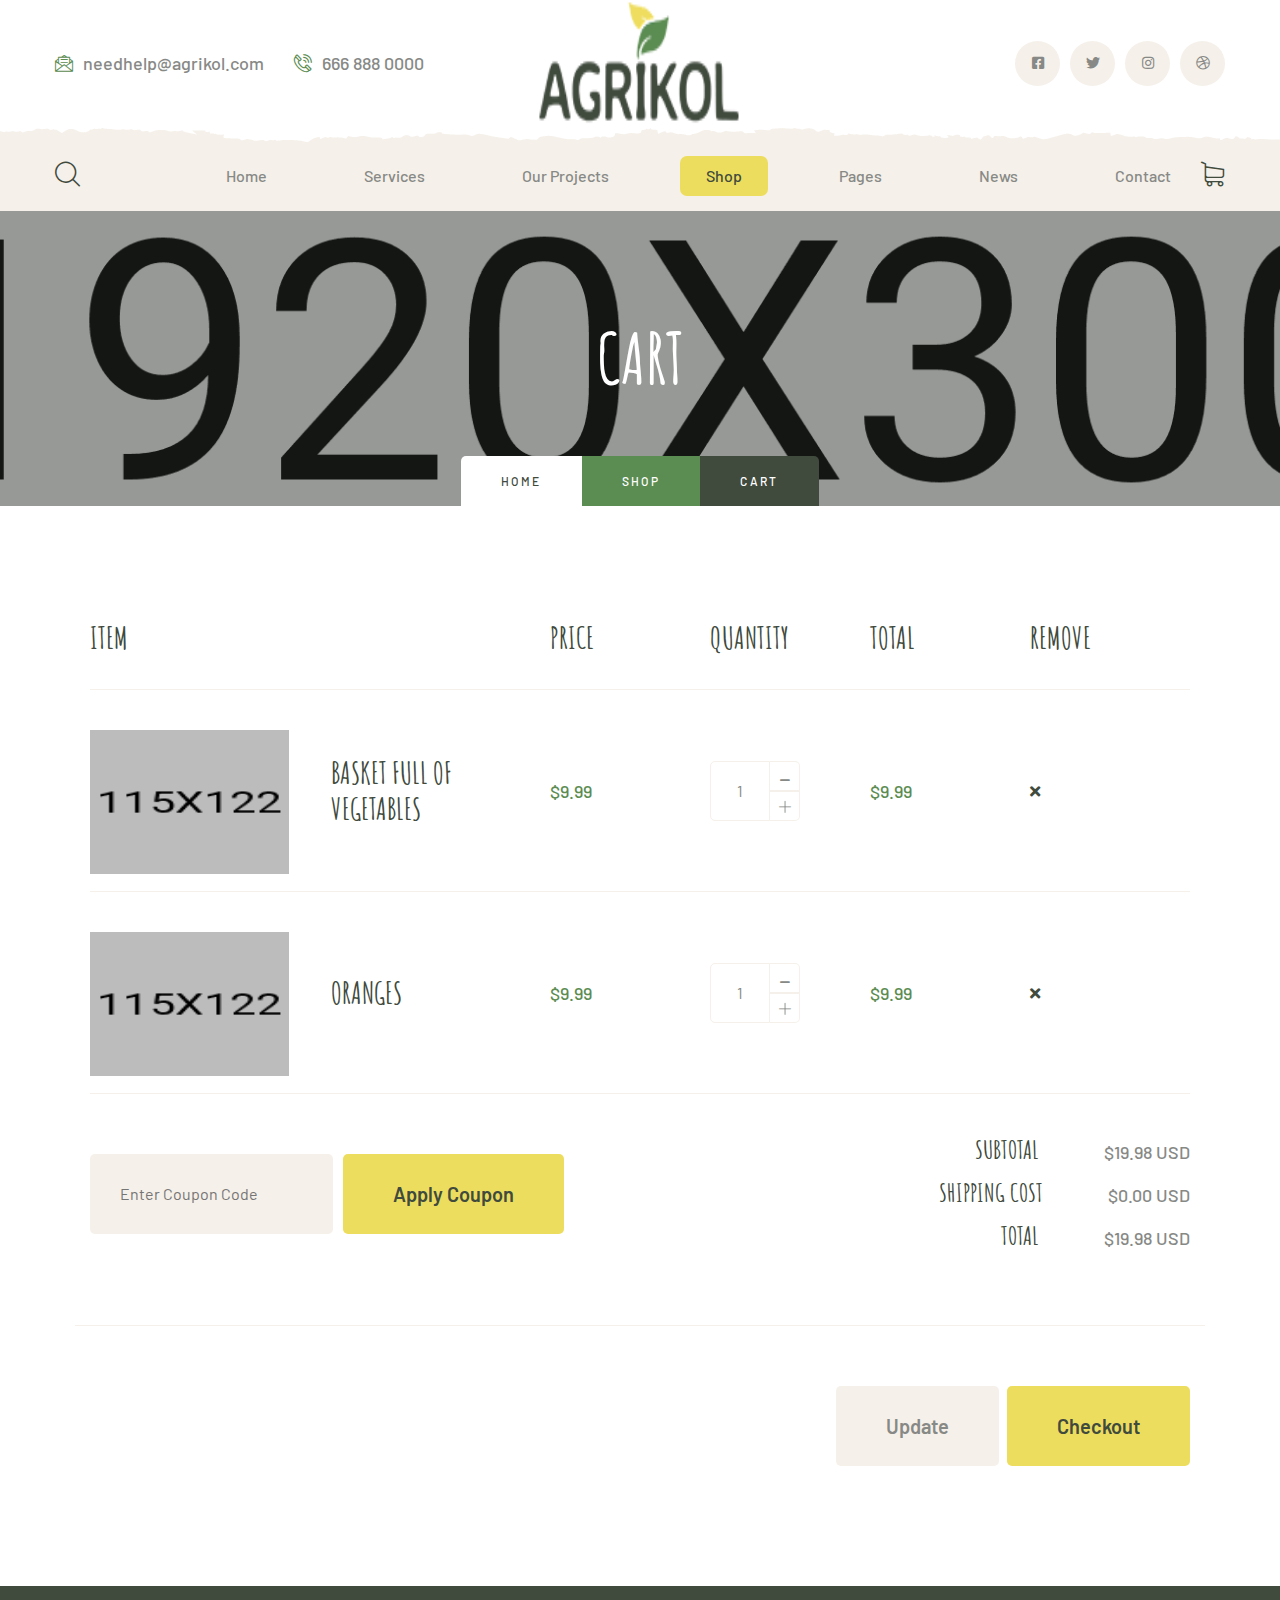
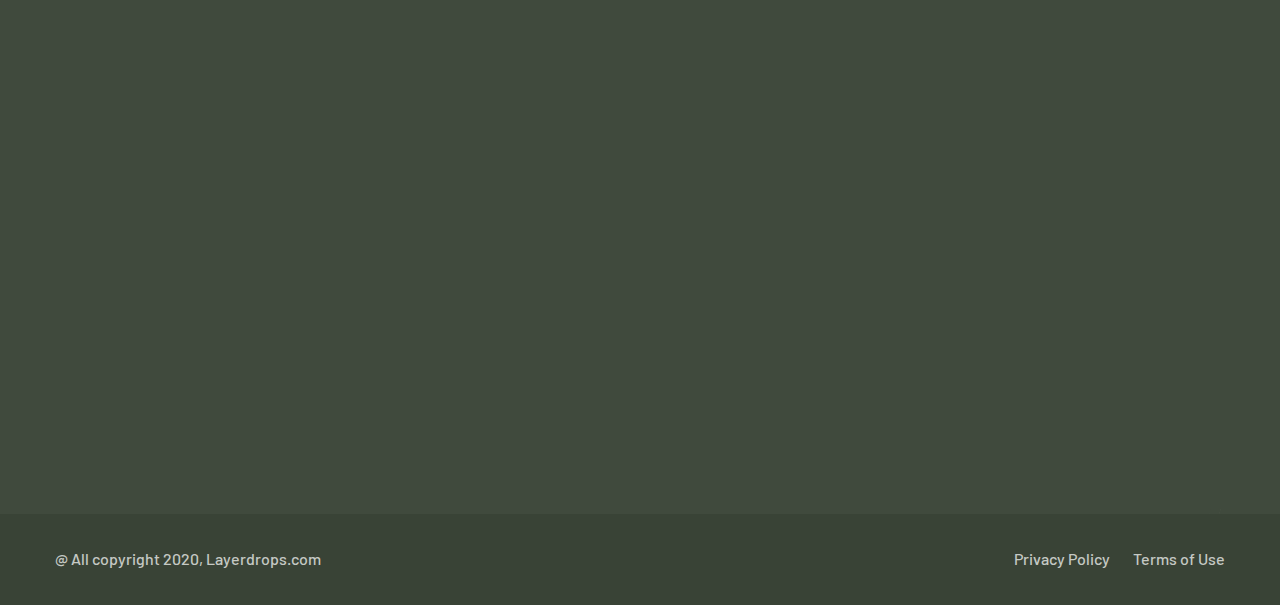
<file: files/cart.html>
<!DOCTYPE html>
<html lang="en">

<head>
    <meta charset="UTF-8">
    <meta name="viewport" content="width=device-width, initial-scale=1.0">
    <meta http-equiv="X-UA-Compatible" content="ie=edge">
    <title>Cart || Agrikol || Agriculture Form HTML Template</title>
    <link rel="apple-touch-icon" sizes="180x180" href="assets/images/favicons/apple-touch-icon.png">
    <link rel="icon" type="image/png" sizes="32x32" href="assets/images/favicons/favicon-32x32.png">
    <link rel="icon" type="image/png" sizes="16x16" href="assets/images/favicons/favicon-16x16.png">
    <link rel="manifest" href="assets/images/favicons/site.webmanifest">

    <!-- Fonts-->
    <link
        href="https://fonts.googleapis.com/css2?family=Barlow:ital,wght@0,300;0,400;0,500;0,600;0,700;0,800;1,300;1,400;1,500;1,600;1,700;1,800&display=swap"
        rel="stylesheet">
    <link href="https://fonts.googleapis.com/css2?family=Amatic+SC:wght@400;700&display=swap" rel="stylesheet">
    <!-- Css-->
    <link rel="stylesheet" href="assets/css/animate.min.css">
    <link rel="stylesheet" href="assets/css/bootstrap.min.css">
    <link rel="stylesheet" href="assets/css/owl.carousel.min.css">
    <link rel="stylesheet" href="assets/css/owl.theme.default.min.css">
    <link rel="stylesheet" href="assets/css/magnific-popup.css">
    <link rel="stylesheet" href="assets/css/fontawesome-all.min.css">
    <link rel="stylesheet" href="assets/css/swiper.min.css">
    <link rel="stylesheet" href="assets/css/bootstrap-select.min.css">

    <link rel="stylesheet" href="assets/css/jquery.mCustomScrollbar.min.css">
    <link rel="stylesheet" href="assets/css/bootstrap-datepicker.min.css">
    <link rel="stylesheet" href="assets/css/vegas.min.css">
    <link rel="stylesheet" href="assets/css/nouislider.min.css">
    <link rel="stylesheet" href="assets/css/nouislider.pips.css">
    <link rel="stylesheet" href="assets/css/agrikol_iconl.css">
    <link rel="stylesheet" href="assets/css/jquery-ui.css">
    <link rel="stylesheet" href="assets/css/jquery.bootstrap-touchspin.css">
    <!-- Template styles -->
    <link rel="stylesheet" href="assets/css/style.css">
    <link rel="stylesheet" href="assets/css/responsive.css">

</head>

<body>

    <div class="preloader">
        <img src="assets/images/loader.png" class="preloader__image" alt="">
    </div><!-- /.preloader -->

    <div class="page-wrapper">


        <div class="site-header__header-one-wrap">

            <div class="topbar-one">
                <div class="topbar_bg" style="background-image: url(assets/images/shapes/header-bg.png)"></div>
                <div class="container">
                    <div class="topbar-one__left">
                        <a href="mailto:needhelp@tripo.com"><span class="icon-message"></span>needhelp@agrikol.com</a>
                        <a href="tel:666-999-0000"><span class="icon-phone-call"></span>666 888 0000</a>
                    </div>
                    <div class="topbar-one__middle">
                        <a href="index.html" class="main-nav__logo">
                            <img src="assets/images/resources/logo.png" class="main-logo" alt="Awesome Image" />
                        </a>
                    </div>
                    <div class="topbar-one__right">
                        <div class="topbar-one__social">
                            <a href="#"><i class="fab fa-facebook-square"></i></a>
                            <a href="#"><i class="fab fa-twitter"></i></a>
                            <a href="#"><i class="fab fa-instagram"></i></a>
                            <a href="#"><i class="fab fa-dribbble"></i></a>
                        </div>
                    </div>
                </div>
            </div>

            <header class="main-nav__header-one">
                <nav class="header-navigation stricky">
                    <div class="container clearfix">
                        <!-- Brand and toggle get grouped for better mobile display -->
                        <div class="main-nav__left">
                            <a href="#" class="main-nav__search search-popup__toggler"><i
                                    class="icon-magnifying-glass"></i></a>
                            <a href="#" class="side-menu__toggler">
                                <i class="fa fa-bars"></i>
                            </a>
                        </div>
                        <div class="main-nav__main-navigation">
                            <ul class=" main-nav__navigation-box">
                                <li class="dropdown">
                                    <a href="index.html">Home</a>
                                    <ul>
                                        <li><a href="index.html">Home 01</a></li>
                                        <li><a href="index2.html">Home 02</a></li>
                                        <li><a href="index3.html">Home 03</a></li>
                                        <li><a href="index4.html">Home 04</a></li>
                                        <li><a href="index5.html">Home 05</a></li>
                                        <li class="dropdown"><a href="#">Header Versions</a>
                                            <ul>
                                                <li><a href="index.html">Header 01</a></li>
                                                <li><a href="index2.html">Header 02</a></li>
                                                <li><a href="index3.html">Header 03</a></li>
                                                <li><a href="index4.html">Header 04</a></li>
                                                <li><a href="index5.html">Header 05</a></li>
                                            </ul><!-- /.sub-menu -->
                                        </li>
                                    </ul><!-- /.sub-menu -->
                                </li>
                                <li class="dropdown">
                                    <a href="service.html">Services</a>
                                    <ul>
                                        <li><a href="service.html">Services</a></li>
                                        <li><a href="service-detail.html">Services Detail</a></li>
                                    </ul><!-- /.sub-menu -->
                                </li>
                                <li class="dropdown">
                                    <a href="projects.html">Our Projects</a>
                                    <ul>
                                        <li><a href="projects.html">Projects</a></li>
                                        <li><a href="projects_detail.html">Projects Detail</a></li>
                                    </ul><!-- /.sub-menu -->
                                </li>
                                <li class="dropdown current">
                                    <a href="#">Shop</a>
                                    <ul>
                                        <li><a href="product.html">Products</a></li>
                                        <li><a href="product-detail.html">Product Detail</a></li>
                                        <li><a href="cart.html">Cart</a></li>
                                        <li><a href="checkout.html">Checkout</a></li>
                                    </ul><!-- /.sub-menu -->
                                </li>
                                <li class="dropdown">
                                    <a href="#">Pages</a>
                                    <ul>
                                        <li><a href="about.html">About</a></li>
                                        <li><a href="why_choose_us.html">Why Choose Us</a></li>
                                        <li><a href="farmers.html">Farmers</a></li>
                                        <li><a href="gallery.html">Gallery</a></li>
                                    </ul><!-- /.sub-menu -->
                                </li>
                                <li class="dropdown">
                                    <a href="#">News</a>
                                    <ul>
                                        <li><a href="news.html">News</a></li>
                                        <li><a href="news_detail.html">News Details</a></li>
                                    </ul><!-- /.sub-menu -->
                                </li>
                                <li>
                                    <a href="contact.html">Contact</a>
                                </li>
                            </ul>
                        </div><!-- /.navbar-collapse -->

                        <div class="main-nav__right">
                            <div class="icon_cart_box">
                                <a href="cart.html">
                                    <span class="icon-shopping-cart"></span>
                                </a>
                            </div>
                        </div>
                    </div>
                </nav>
            </header>
        </div>

        <section class="page-header" style="background-image: url(assets/images/backgrounds/page-header-contact.jpg);">
            <div class="container">
                <h2>Cart</h2>
                <ul class="thm-breadcrumb list-unstyled">
                    <li><a href="index.html">Home</a></li>
                    <li><a href="" class="shop_style">Shop</a></li>
                    <li><span>Cart</span></li>
                </ul>
            </div>
        </section>

        <section class="cart">
            <div class="container">
                <div class="row">
                    <div class="col-xl-12">
                        <div class="cart_table_box">
                            <table class="cart_table">
                                <thead class="cart_table_head">
                                    <tr>
                                        <th>Item</th>
                                        <th></th>
                                        <th>Price</th>
                                        <th>Quantity</th>
                                        <th>Total</th>
                                        <th>Remove</th>
                                    </tr>
                                </thead>
                                <tbody>
                                    <tr>
                                        <td colspan="2">
                                            <div class="colum_box">
                                                <div class="prod_thum">
                                                    <a href="#"><img src="assets/images/shop/cart_product_img-1.jpg"
                                                            alt=""></a>
                                                </div>
                                                <div class="title">
                                                    <h3 class="prod-title">Basket full of vegetables</h3>
                                                </div>
                                            </div>
                                        </td>
                                        <td class="pro_price">$9.99</td>
                                        <td class="pro_qty">
                                            <div class="product-quantity-box">
                                                <div class="input-box">
                                                    <input class="quantity-spinner" type="text" value="1"
                                                        name="quantity">
                                                </div>
                                            </div>
                                        </td>
                                        <td class="pro_sub_total">$9.99</td>
                                        <td>
                                            <div class="pro_remove">
                                                <i class="fas fa-times"></i>
                                            </div>
                                        </td>
                                    </tr>
                                    <tr>
                                        <td colspan="2">
                                            <div class="colum_box">
                                                <div class="prod_thum">
                                                    <a href="#"><img src="assets/images/shop/cart_product_img-2.jpg"
                                                            alt=""></a>
                                                </div>
                                                <div class="title">
                                                    <h3 class="prod-title">Oranges</h3>
                                                </div>
                                            </div>
                                        </td>
                                        <td class="pro_price">$9.99</td>
                                        <td class="pro_qty">
                                            <div class="product-quantity-box">
                                                <div class="input-box">
                                                    <input class="quantity-spinner" type="text" value="1"
                                                        name="quantity">
                                                </div>
                                            </div>
                                        </td>
                                        <td class="pro_sub_total">$9.99</td>
                                        <td>
                                            <div class="pro_remove">
                                                <i class="fas fa-times"></i>
                                            </div>
                                        </td>
                                    </tr>
                                </tbody>
                            </table>
                        </div>
                    </div>
                </div>
                <div class="row cart_apply_coupon_box">
                    <div class="col-xl-6">
                        <div class="apply_coupon">
                            <div class="apply_coupon_input_box">
                                <input type="text" name="coupon-code" value="" placeholder="Enter Coupon Code">
                            </div>
                            <div class="apply-coupon-button">
                                <button class="thm-btn" type="submit">Apply Coupon</button>
                            </div>
                        </div>
                    </div>
                    <div class="col-xl-6">
                        <ul class="total_box list-unstyled">
                            <li><span>Subtotal</span>$19.98 USD</li>
                            <li><span>Shipping Cost</span>$0.00 USD</li>
                            <li><span>Total</span>$19.98 USD</li>
                        </ul>
                    </div>
                </div>
                <div class="row">
                    <div class="col-xl-12">
                        <div class="button_box">
                            <button class="thm-btn update_btn" type="button">Update</button>
                            <button class="thm-btn checkout_btn" type="button">Checkout</button>
                        </div>
                    </div>
                </div>
            </div>
        </section>

        <footer class="site-footer">
            <div class="site-footer_farm_image"><img src="assets/images/resources/site-footer-farm.png"
                    alt="Farm Image"></div>
            <div class="container">
                <div class="row no-gutters">
                    <div class="col-xl-4 col-lg-4 col-md-6">
                        <div class="footer-widget__column footer-widget__about wow fadeInUp" data-wow-delay="100ms">
                            <div class="footer-widget__title">
                                <h3>About</h3>
                            </div>
                            <div class="footer-widget_about_text">
                                <p>Lorem ipsum dolor sit amet, adipiscing elit. Nulla placerat posuere dui. Pellentesque
                                    venenatis sem non lacus ac auctor.</p>
                            </div>
                            <form>
                                <div class="footer_input-box">
                                    <input type="Email" placeholder="Email Address">
                                    <button type="submit" class="button"><i class="fa fa-check"></i></button>
                                </div>
                            </form>
                        </div>
                    </div>
                    <div class="col-xl-2 col-lg-2 col-md-6">
                        <div class="footer-widget__column footer-widget__link wow fadeInUp" data-wow-delay="200ms">
                            <div class="footer-widget__title">
                                <h3>Explore</h3>
                            </div>
                            <ul class="footer-widget__links-list list-unstyled">
                                <li><a href="about.html">About Us</a></li>
                                <li><a href="service.html">Services</a></li>
                                <li><a href="projects.html">Our Projects</a></li>
                                <li><a href="farmers.html">Meet the Farmers</a></li>
                                <li><a href="news.html">Latest News</a></li>
                                <li><a href="contact.html">Contact</a></li>
                            </ul>
                        </div>
                    </div>
                    <div class="col-xl-3 col-lg-3 col-md-6">
                        <div class="footer-widget__column footer-widget__news wow fadeInUp" data-wow-delay="300ms">
                            <div class="footer-widget__title">
                                <h3>News</h3>
                            </div>
                            <ul class="footer-widget__news list-unstyled">
                                <li>
                                    <div class="footer-widget__news_image">
                                        <img src="assets/images/resources/footer-1-img-1.jpg" alt="">
                                    </div>
                                    <div class="footer-widget__news_text">
                                        <p><a href="news_detail.html"> Learn 10 Best Tips for New Formers</a></p>
                                    </div>
                                    <div class="footer-widget__news_date_box">
                                        <p>30 Oct, 2019</p>
                                    </div>
                                </li>
                                <li>
                                    <div class="footer-widget__news_image">
                                        <img src="assets/images/resources/footer-1-img-2.jpg" alt="">
                                    </div>
                                    <div class="footer-widget__news_text">
                                        <p><a href="news_detail.html">Farmer Sentiment Darkens Hopes Fade</a></p>
                                    </div>
                                    <div class="footer-widget__news_date_box">
                                        <p>30 Oct, 2019</p>
                                    </div>
                                </li>
                            </ul>
                        </div>
                    </div>
                    <div class="col-xl-3 col-lg-3 col-md-6">
                        <div class="footer-widget__column footer-widget__contact wow fadeInUp" data-wow-delay="400ms">
                            <div class="footer-widget__title">
                                <h3>Contact</h3>
                            </div>
                            <div class="footer-widget_contact">
                                <p>66 Broklyn Street, New Town<br>DC 5752, New Yrok</p>
                                <a href="mailto:needhelp@agrikol.com">needhelp@agrikol.com</a><br>
                                <a href="tel:666-888-0000">666 888 0000</a>
                                <div class="site-footer__social">
                                    <a href="#"><i class="fab fa-facebook-square"></i></a>
                                    <a href="#"><i class="fab fa-twitter"></i></a>
                                    <a href="#"><i class="fab fa-instagram"></i></a>
                                    <a href="#"><i class="fab fa-dribbble"></i></a>
                                </div>
                            </div>
                        </div>
                    </div>
                </div>
            </div>
        </footer>

        <div class="site-footer_bottom">
            <div class="container">
                <div class="site-footer_bottom_copyright">
                    <p>@ All copyright 2020, <a href="#">Layerdrops.com</a></p>
                </div>
                <div class="site-footer_bottom_menu">
                    <ul class="list-unstyled">
                        <li><a href="#">Privacy Policy</a></li>
                        <li><a href="#">Terms of Use</a></li>
                    </ul>
                </div>
            </div>
        </div>




    </div><!-- /.page-wrapper -->


    <a href="#" data-target="html" class="scroll-to-target scroll-to-top"><i class="fa fa-angle-up"></i></a>


    <div class="side-menu__block">


        <div class="side-menu__block-overlay custom-cursor__overlay">
            <div class="cursor"></div>
            <div class="cursor-follower"></div>
        </div><!-- /.side-menu__block-overlay -->
        <div class="side-menu__block-inner ">
            <div class="side-menu__top justify-content-end">

                <a href="#" class="side-menu__toggler side-menu__close-btn"><img
                        src="assets/images/shapes/close-1-1.png" alt=""></a>
            </div><!-- /.side-menu__top -->


            <nav class="mobile-nav__container">
                <!-- content is loading via js -->
            </nav>
            <div class="side-menu__sep"></div><!-- /.side-menu__sep -->
            <div class="side-menu__content">
                <p><a href="mailto:needhelp@tripo.com">needhelp@tripo.com</a> <br> <a href="tel:888-999-0000">888 999
                        0000</a></p>
                <div class="side-menu__social">
                    <a href="#"><i class="fab fa-facebook-square"></i></a>
                    <a href="#"><i class="fab fa-twitter"></i></a>
                    <a href="#"><i class="fab fa-instagram"></i></a>
                    <a href="#"><i class="fab fa-pinterest-p"></i></a>
                </div>
            </div><!-- /.side-menu__content -->
        </div><!-- /.side-menu__block-inner -->
    </div><!-- /.side-menu__block -->



    <div class="search-popup">
        <div class="search-popup__overlay custom-cursor__overlay">
            <div class="cursor"></div>
            <div class="cursor-follower"></div>
        </div><!-- /.search-popup__overlay -->
        <div class="search-popup__inner">
            <form action="#" class="search-popup__form">
                <input type="text" name="search" placeholder="Type here to Search....">
                <button type="submit"><i class="fa fa-search"></i></button>
            </form>
        </div><!-- /.search-popup__inner -->
    </div><!-- /.search-popup -->


    <script src="assets/js/jquery.min.js"></script>
    <script src="assets/js/bootstrap.bundle.min.js"></script>
    <script src="assets/js/owl.carousel.min.js"></script>
    <script src="assets/js/waypoints.min.js"></script>
    <script src="assets/js/jquery.counterup.min.js"></script>
    <script src="assets/js/TweenMax.min.js"></script>
    <script src="assets/js/wow.js"></script>
    <script src="assets/js/jquery.magnific-popup.min.js"></script>
    <script src="assets/js/jquery.ajaxchimp.min.js"></script>
    <script src="assets/js/swiper.min.js"></script>
    <script src="assets/js/typed-2.0.11.js"></script>
    <script src="assets/js/vegas.min.js"></script>
    <script src="assets/js/jquery.validate.min.js"></script>
    <script src="assets/js/bootstrap-select.min.js"></script>
    <script src="assets/js/countdown.min.js"></script>
    <script src="assets/js/jquery.mCustomScrollbar.concat.min.js"></script>
    <script src="assets/js/bootstrap-datepicker.min.js"></script>
    <script src="assets/js/nouislider.min.js"></script>
    <script src="assets/js/isotope.js"></script>
    <script src="assets/js/appear.js"></script>
    <script src="assets/js/jquery-ui.js"></script>
    <script src="assets/js/jquery.bootstrap-touchspin.js"></script>

    <!-- template scripts -->
    <script src="assets/js/theme.js"></script>
</body>

</html>
</file>
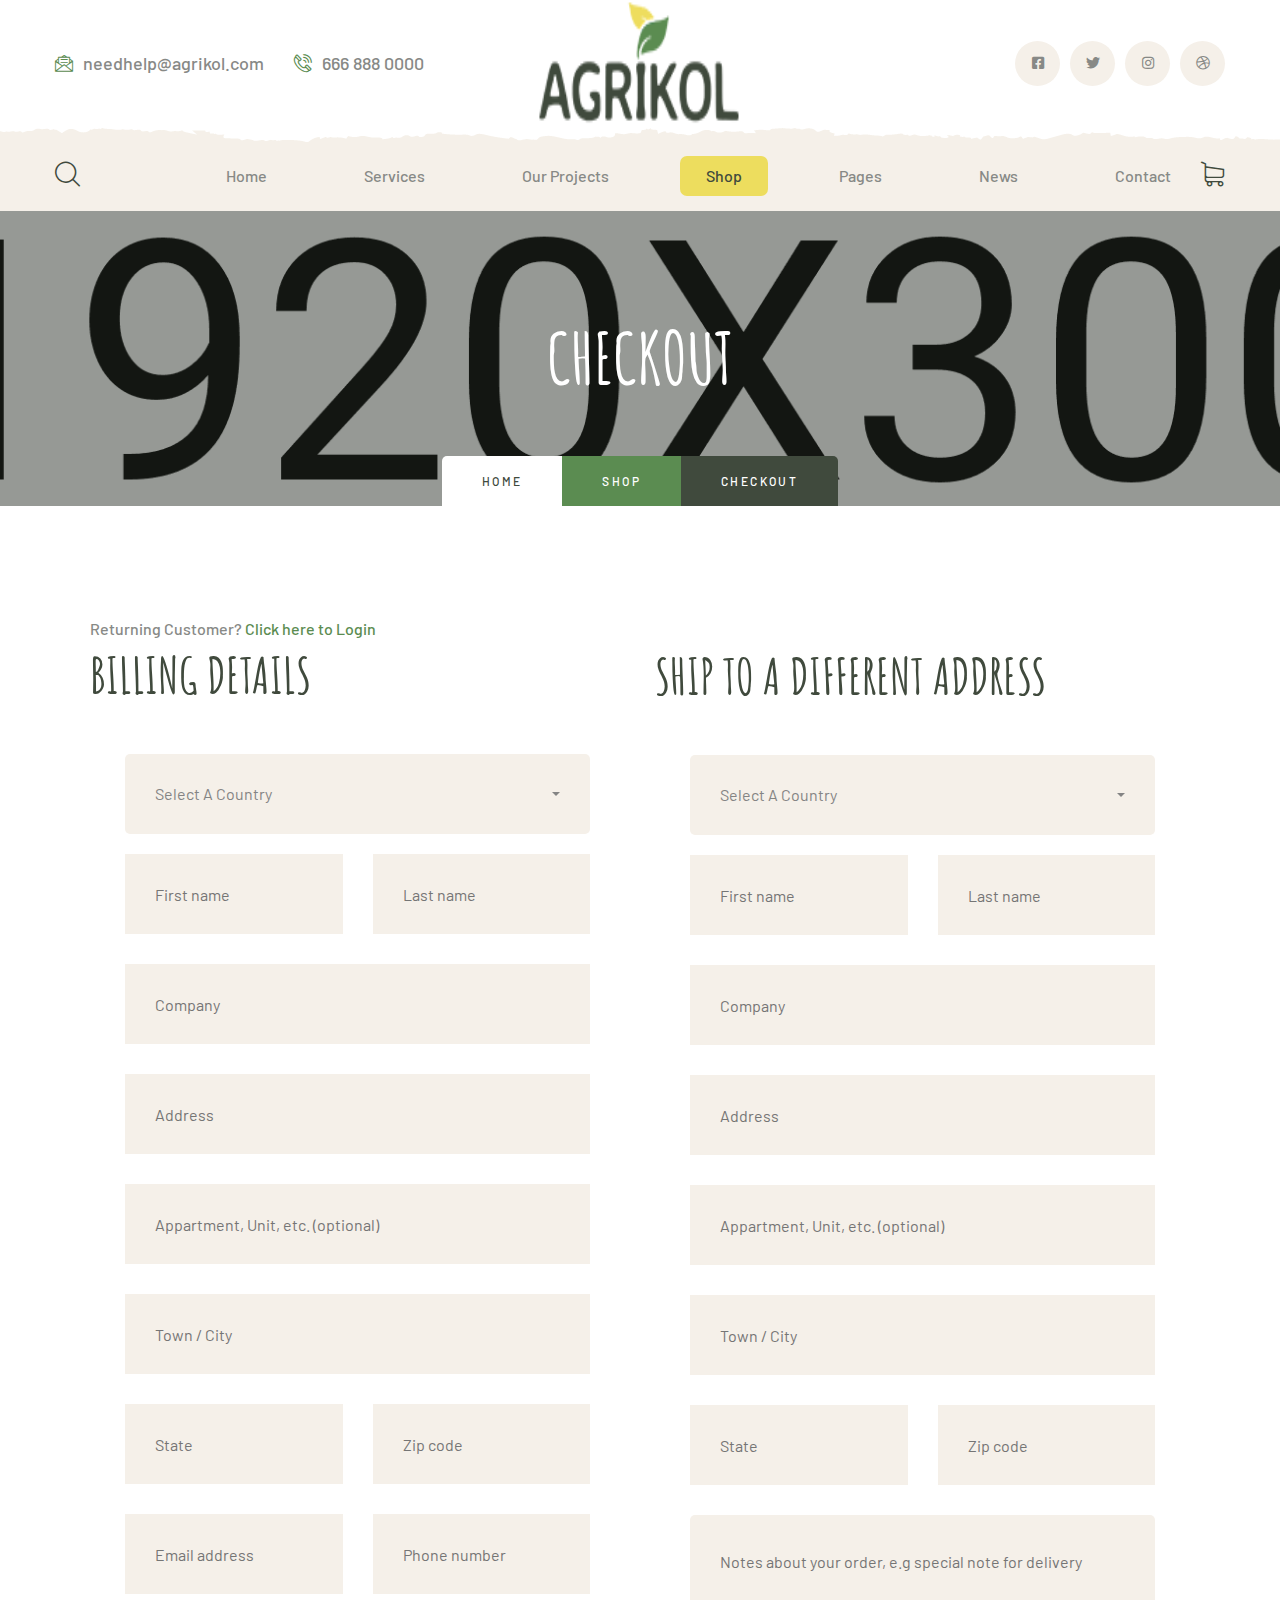
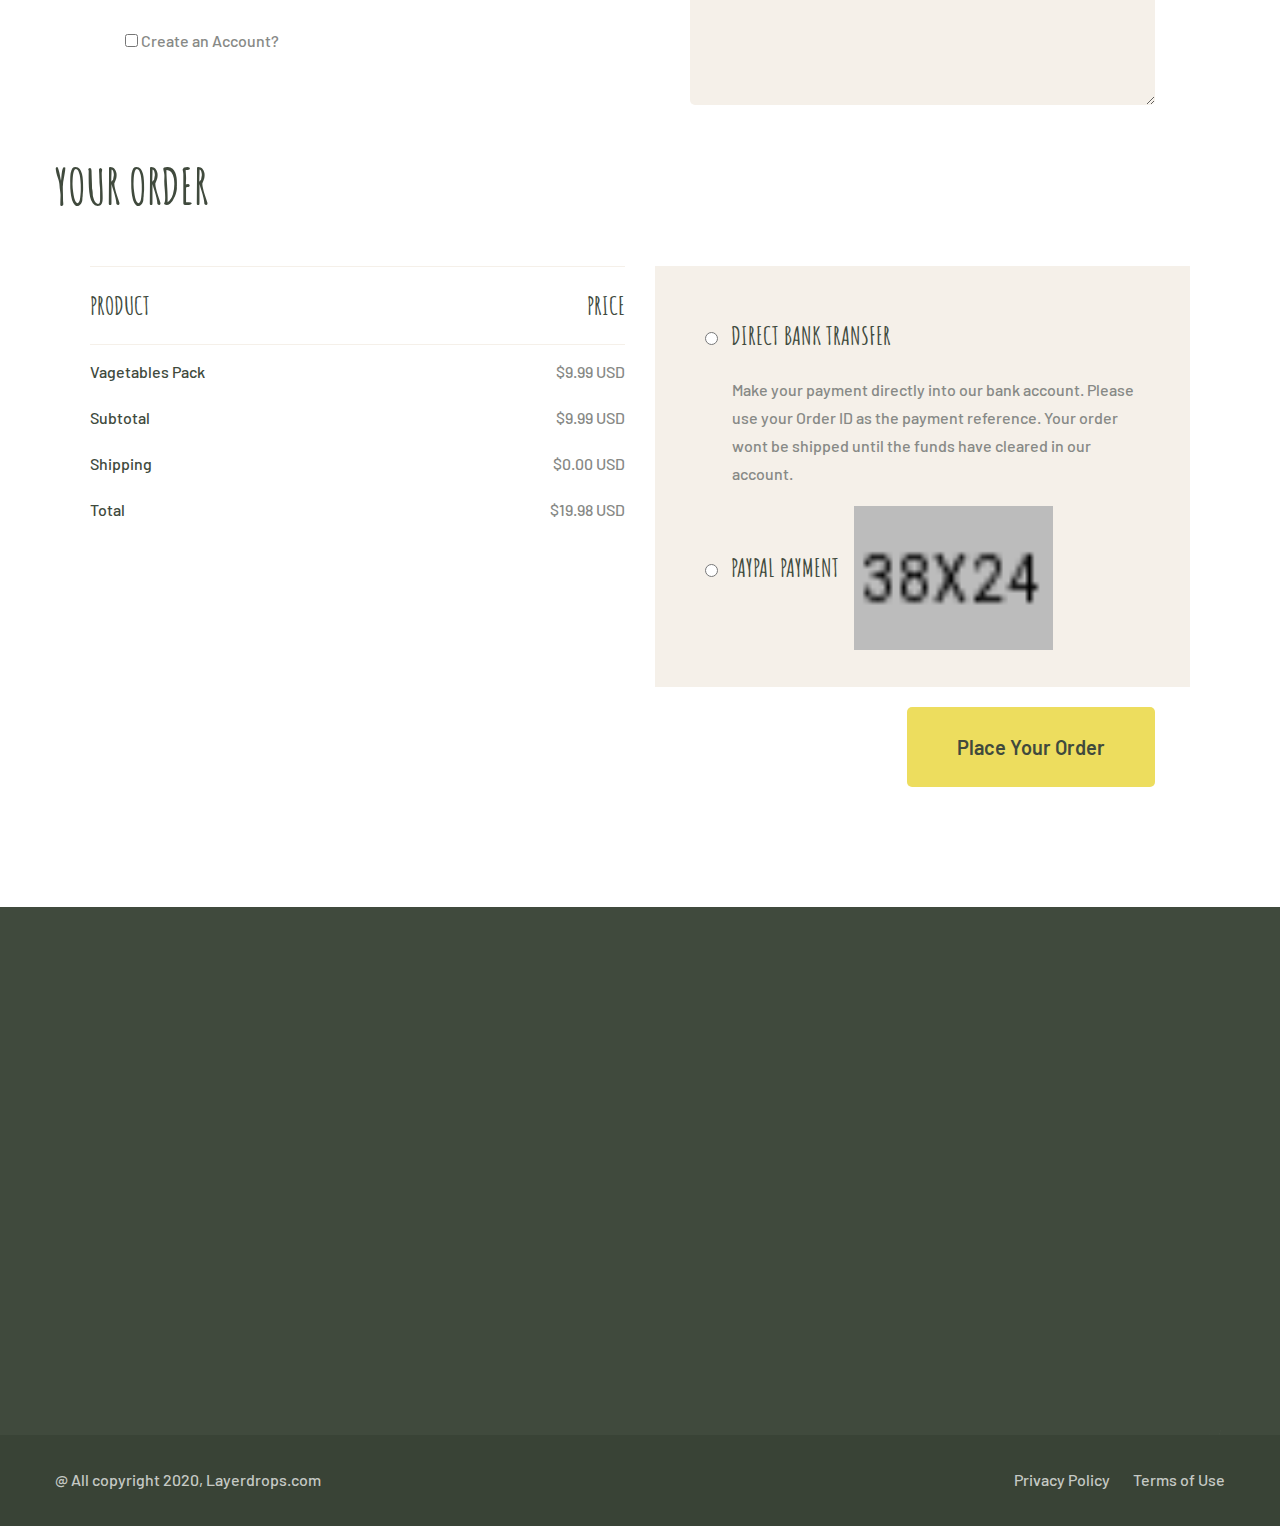
<file: files/checkout.html>
<!DOCTYPE html>
<html lang="en">

<head>
    <meta charset="UTF-8">
    <meta name="viewport" content="width=device-width, initial-scale=1.0">
    <meta http-equiv="X-UA-Compatible" content="ie=edge">
    <title>Checkout || Agrikol || Agriculture Form HTML Template</title>
    <link rel="apple-touch-icon" sizes="180x180" href="assets/images/favicons/apple-touch-icon.png">
    <link rel="icon" type="image/png" sizes="32x32" href="assets/images/favicons/favicon-32x32.png">
    <link rel="icon" type="image/png" sizes="16x16" href="assets/images/favicons/favicon-16x16.png">
    <link rel="manifest" href="assets/images/favicons/site.webmanifest">

    <!-- Fonts-->
    <link
        href="https://fonts.googleapis.com/css2?family=Barlow:ital,wght@0,300;0,400;0,500;0,600;0,700;0,800;1,300;1,400;1,500;1,600;1,700;1,800&display=swap"
        rel="stylesheet">
    <link href="https://fonts.googleapis.com/css2?family=Amatic+SC:wght@400;700&display=swap" rel="stylesheet">
    <!-- Css-->
    <link rel="stylesheet" href="assets/css/animate.min.css">
    <link rel="stylesheet" href="assets/css/bootstrap.min.css">
    <link rel="stylesheet" href="assets/css/owl.carousel.min.css">
    <link rel="stylesheet" href="assets/css/owl.theme.default.min.css">
    <link rel="stylesheet" href="assets/css/magnific-popup.css">
    <link rel="stylesheet" href="assets/css/fontawesome-all.min.css">
    <link rel="stylesheet" href="assets/css/swiper.min.css">
    <link rel="stylesheet" href="assets/css/bootstrap-select.min.css">

    <link rel="stylesheet" href="assets/css/jquery.mCustomScrollbar.min.css">
    <link rel="stylesheet" href="assets/css/bootstrap-datepicker.min.css">
    <link rel="stylesheet" href="assets/css/vegas.min.css">
    <link rel="stylesheet" href="assets/css/nouislider.min.css">
    <link rel="stylesheet" href="assets/css/nouislider.pips.css">
    <link rel="stylesheet" href="assets/css/agrikol_iconl.css">
    <link rel="stylesheet" href="assets/css/jquery-ui.css">
    <link rel="stylesheet" href="assets/css/jquery.bootstrap-touchspin.css">
    <!-- Template styles -->
    <link rel="stylesheet" href="assets/css/style.css">
    <link rel="stylesheet" href="assets/css/responsive.css">

</head>

<body>

    <div class="preloader">
        <img src="assets/images/loader.png" class="preloader__image" alt="">
    </div><!-- /.preloader -->

    <div class="page-wrapper">


        <div class="site-header__header-one-wrap">

            <div class="topbar-one">
                <div class="topbar_bg" style="background-image: url(assets/images/shapes/header-bg.png)"></div>
                <div class="container">
                    <div class="topbar-one__left">
                        <a href="mailto:needhelp@tripo.com"><span class="icon-message"></span>needhelp@agrikol.com</a>
                        <a href="tel:666-999-0000"><span class="icon-phone-call"></span>666 888 0000</a>
                    </div>
                    <div class="topbar-one__middle">
                        <a href="index.html" class="main-nav__logo">
                            <img src="assets/images/resources/logo.png" class="main-logo" alt="Awesome Image" />
                        </a>
                    </div>
                    <div class="topbar-one__right">
                        <div class="topbar-one__social">
                            <a href="#"><i class="fab fa-facebook-square"></i></a>
                            <a href="#"><i class="fab fa-twitter"></i></a>
                            <a href="#"><i class="fab fa-instagram"></i></a>
                            <a href="#"><i class="fab fa-dribbble"></i></a>
                        </div>
                    </div>
                </div>
            </div>

            <header class="main-nav__header-one">
                <nav class="header-navigation stricky">
                    <div class="container clearfix">
                        <!-- Brand and toggle get grouped for better mobile display -->
                        <div class="main-nav__left">
                            <a href="#" class="main-nav__search search-popup__toggler"><i
                                    class="icon-magnifying-glass"></i></a>
                            <a href="#" class="side-menu__toggler">
                                <i class="fa fa-bars"></i>
                            </a>
                        </div>
                        <div class="main-nav__main-navigation">
                            <ul class=" main-nav__navigation-box">
                                <li class="dropdown">
                                    <a href="index.html">Home</a>
                                    <ul>
                                        <li><a href="index.html">Home 01</a></li>
                                        <li><a href="index2.html">Home 02</a></li>
                                        <li><a href="index3.html">Home 03</a></li>
                                        <li><a href="index4.html">Home 04</a></li>
                                        <li><a href="index5.html">Home 05</a></li>
                                        <li class="dropdown"><a href="#">Header Versions</a>
                                            <ul>
                                                <li><a href="index.html">Header 01</a></li>
                                                <li><a href="index2.html">Header 02</a></li>
                                                <li><a href="index3.html">Header 03</a></li>
                                                <li><a href="index4.html">Header 04</a></li>
                                                <li><a href="index5.html">Header 05</a></li>
                                            </ul><!-- /.sub-menu -->
                                        </li>
                                    </ul><!-- /.sub-menu -->
                                </li>
                                <li class="dropdown">
                                    <a href="service.html">Services</a>
                                    <ul>
                                        <li><a href="service.html">Services</a></li>
                                        <li><a href="service-detail.html">Services Detail</a></li>
                                    </ul><!-- /.sub-menu -->
                                </li>
                                <li class="dropdown">
                                    <a href="projects.html">Our Projects</a>
                                    <ul>
                                        <li><a href="projects.html">Projects</a></li>
                                        <li><a href="projects_detail.html">Projects Detail</a></li>
                                    </ul><!-- /.sub-menu -->
                                </li>
                                <li class="dropdown current">
                                    <a href="#">Shop</a>
                                    <ul>
                                        <li><a href="product.html">Products</a></li>
                                        <li><a href="product-detail.html">Product Detail</a></li>
                                        <li><a href="cart.html">Cart</a></li>
                                        <li><a href="checkout.html">Checkout</a></li>
                                    </ul><!-- /.sub-menu -->
                                </li>
                                <li class="dropdown">
                                    <a href="#">Pages</a>
                                    <ul>
                                        <li><a href="about.html">About</a></li>
                                        <li><a href="why_choose_us.html">Why Choose Us</a></li>
                                        <li><a href="farmers.html">Farmers</a></li>
                                        <li><a href="gallery.html">Gallery</a></li>
                                    </ul><!-- /.sub-menu -->
                                </li>
                                <li class="dropdown">
                                    <a href="#">News</a>
                                    <ul>
                                        <li><a href="news.html">News</a></li>
                                        <li><a href="news_detail.html">News Details</a></li>
                                    </ul><!-- /.sub-menu -->
                                </li>
                                <li>
                                    <a href="contact.html">Contact</a>
                                </li>
                            </ul>
                        </div><!-- /.navbar-collapse -->

                        <div class="main-nav__right">
                            <div class="icon_cart_box">
                                <a href="cart.html">
                                    <span class="icon-shopping-cart"></span>
                                </a>
                            </div>
                        </div>
                    </div>
                </nav>
            </header>
        </div>

        <section class="page-header" style="background-image: url(assets/images/backgrounds/page-header-contact.jpg);">
            <div class="container">
                <h2>Checkout</h2>
                <ul class="thm-breadcrumb list-unstyled">
                    <li><a href="index.html">Home</a></li>
                    <li><a href="" class="shop_style">Shop</a></li>
                    <li><span>Checkout</span></li>
                </ul>
            </div>
        </section>

        <section class="checkout">
            <div class="container">
                <div class="row">
                    <div class="col-xl-6 col-lg-6">
                        <div class="billing_details">
                            <div class="billing_title">
                                <p>Returning Customer? <span>Click here to Login</span></p>
                                <h2>Billing Details</h2>
                            </div>
                            <form class="billing_details_form">
                                <div class="row">
                                    <div class="col-xl-12">
                                        <div class="billing_input_box">
                                            <select name="currency" id="currency" class="selectpicker">
                                                <option value="Country">Select a country</option>
                                                <option value="Canada">Canada</option>
                                                <option value="England">England</option>
                                                <option value="Australia">Australia</option>
                                                <option value="USA">USA</option>
                                            </select>
                                        </div>
                                    </div>
                                </div>
                                <div class="row">
                                    <div class="col-xl-6">
                                        <div class="billing_input_box">
                                            <input type="text" name="first_name" value="" placeholder="First name"
                                                required="">
                                        </div>
                                    </div>
                                    <div class="col-xl-6">
                                        <div class="billing_input_box">
                                            <input type="text" name="last_name" value="" placeholder="Last name"
                                                required="">
                                        </div>
                                    </div>
                                </div>
                                <div class="row">
                                    <div class="col-xl-12">
                                        <div class="billing_input_box">
                                            <input type="text" name="company_name" value="" placeholder="Company">
                                        </div>
                                    </div>
                                    <div class="col-xl-12">
                                        <div class="billing_input_box">
                                            <input type="text" name="Address" value="" placeholder="Address">
                                        </div>
                                    </div>
                                    <div class="col-xl-12">
                                        <div class="billing_input_box">
                                            <input type="text" name="company_name" value=""
                                                placeholder="Appartment, Unit, etc. (optional)">
                                        </div>
                                    </div>
                                    <div class="col-xl-12">
                                        <div class="billing_input_box">
                                            <input type="text" name="Town/City" value="" placeholder="Town / City"
                                                required="">
                                        </div>
                                    </div>
                                </div>
                                <div class="row">
                                    <div class="col-xl-6">
                                        <div class="billing_input_box">
                                            <input type="text" name="State" value="" placeholder="State" required="">
                                        </div>
                                    </div>
                                    <div class="col-xl-6">
                                        <div class="billing_input_box">
                                            <input name="form_zip" type="text" pattern="[0-9]*" placeholder="Zip code">
                                        </div>
                                    </div>
                                    <div class="col-xl-6">
                                        <div class="billing_input_box">
                                            <input name="email" type="email" placeholder="Email address">
                                        </div>
                                    </div>
                                    <div class="col-xl-6">
                                        <div class="billing_input_box">
                                            <input type="tel" name="form_phone" pattern="[0-9]{3}-[0-9]{3}-[0-9]{4}"
                                                required="" placeholder="Phone number">
                                        </div>
                                    </div>
                                </div>
                                <div class="row">
                                    <div class="col-xl-12">
                                        <div class="checkbox">
                                            <label>
                                                <input type="checkbox" name="ship-same-address">
                                                <span>Create an Account?</span>
                                            </label>
                                        </div>
                                    </div>
                                </div>
                            </form>
                        </div>
                    </div>
                    <div class="col-xl-6 col-lg-6">
                        <div class="billing_details ship_different_address">
                            <div class="billing_title ship_different_address_title">
                                <h2>Ship to a different address</h2>
                            </div>
                            <form class="billing_details_form ship_different_address_form">
                                <div class="row">
                                    <div class="col-xl-12">
                                        <div class="billing_input_box">
                                            <select name="country" id="country" class="selectpicker">
                                                <option value="Country">Select a country</option>
                                                <option value="Canada">Canada</option>
                                                <option value="England">England</option>
                                                <option value="Australia">Australia</option>
                                                <option value="USA">USA</option>
                                            </select>
                                        </div>
                                    </div>
                                </div>
                                <div class="row">
                                    <div class="col-xl-6">
                                        <div class="billing_input_box">
                                            <input type="text" name="first_name" value="" placeholder="First name"
                                                required="">
                                        </div>
                                    </div>
                                    <div class="col-xl-6">
                                        <div class="billing_input_box">
                                            <input type="text" name="last_name" value="" placeholder="Last name"
                                                required="">
                                        </div>
                                    </div>
                                </div>
                                <div class="row">
                                    <div class="col-xl-12">
                                        <div class="billing_input_box">
                                            <input type="text" name="company_name" value="" placeholder="Company">
                                        </div>
                                    </div>
                                    <div class="col-xl-12">
                                        <div class="billing_input_box">
                                            <input type="text" name="Address" value="" placeholder="Address">
                                        </div>
                                    </div>
                                    <div class="col-xl-12">
                                        <div class="billing_input_box">
                                            <input type="text" name="company_name" value=""
                                                placeholder="Appartment, Unit, etc. (optional)">
                                        </div>
                                    </div>
                                    <div class="col-xl-12">
                                        <div class="billing_input_box">
                                            <input type="text" name="Town/City" value="" placeholder="Town / City"
                                                required="">
                                        </div>
                                    </div>
                                </div>
                                <div class="row">
                                    <div class="col-xl-6">
                                        <div class="billing_input_box">
                                            <input type="text" name="State" value="" placeholder="State" required="">
                                        </div>
                                    </div>
                                    <div class="col-xl-6">
                                        <div class="billing_input_box">
                                            <input name="form_zip" type="text" pattern="[0-9]*" placeholder="Zip code">
                                        </div>
                                    </div>
                                </div>
                                <div class="row">
                                    <div class="col-xl-12">
                                        <div class="ship_different_input">
                                            <textarea
                                                placeholder="Notes about your order, e.g special note for delivery"
                                                name="form_order_notes"></textarea>
                                        </div>
                                    </div>
                                </div>
                            </form>
                        </div>
                    </div>
                </div>
                <div class="your_order">
                    <h2>Your Order</h2>
                    <div class="row">
                        <div class="col-xl-6 col-lg-6">
                            <div class="order_table_box">
                                <table class="order_table_detail">
                                    <thead class="order_table_head">
                                        <tr>
                                            <th>Product</th>
                                            <th class="text-right">Price</th>
                                        </tr>
                                    </thead>
                                    <tbody>
                                        <tr>
                                            <td class="pro__title">Vagetables Pack</td>
                                            <td class="pro__price">$9.99 USD</td>
                                        </tr>
                                        <tr>
                                            <td class="pro__title">Subtotal</td>
                                            <td class="pro__price">$9.99 USD</td>
                                        </tr>
                                        <tr>
                                            <td class="pro__title">Shipping</td>
                                            <td class="pro__price">$0.00 USD</td>
                                        </tr>
                                        <tr>
                                            <td class="pro__title">Total</td>
                                            <td class="pro__price">$19.98 USD</td>
                                        </tr>
                                    </tbody>
                                </table>
                            </div>
                        </div>
                        <div class="col-xl-6 col-lg-6">
                            <div class="payments_part">
                                <div class="direct">
                                    <div class="checkbox">
                                        <label>
                                            <input name="pay-us" type="radio">
                                            <span>Direct Bank Transfer</span>
                                        </label>
                                    </div>
                                    <div class="payments_part_text">
                                        <p>Make your payment directly into our bank account. Please use your Order ID as
                                            the payment reference. Your order wont be shipped until the funds have
                                            cleared in our account.</p>
                                    </div>
                                </div>
                                <div class="paypal_payment">
                                    <div class="checkbox">
                                        <label>
                                            <input name="pay-us" type="radio">
                                            <span>Paypal Payment</span>
                                            <i class="paypal_card"><img src="assets/images/shop/paypal-card.jpg"
                                                    alt=""></i>
                                        </label>
                                    </div>
                                </div>
                            </div>
                            <div class="row">
                                <div class="col-xl-12">
                                    <div class="place_order_btn">
                                        <a href="#" class="thm-btn">Place Your Order</a>
                                    </div>
                                </div>
                            </div>
                        </div>
                    </div>
                </div>
            </div>
        </section>

        <footer class="site-footer">
            <div class="site-footer_farm_image"><img src="assets/images/resources/site-footer-farm.png"
                    alt="Farm Image"></div>
            <div class="container">
                <div class="row no-gutters">
                    <div class="col-xl-4 col-lg-4 col-md-6">
                        <div class="footer-widget__column footer-widget__about wow fadeInUp" data-wow-delay="100ms">
                            <div class="footer-widget__title">
                                <h3>About</h3>
                            </div>
                            <div class="footer-widget_about_text">
                                <p>Lorem ipsum dolor sit amet, adipiscing elit. Nulla placerat posuere dui. Pellentesque
                                    venenatis sem non lacus ac auctor.</p>
                            </div>
                            <form>
                                <div class="footer_input-box">
                                    <input type="Email" placeholder="Email Address">
                                    <button type="submit" class="button"><i class="fa fa-check"></i></button>
                                </div>
                            </form>
                        </div>
                    </div>
                    <div class="col-xl-2 col-lg-2 col-md-6">
                        <div class="footer-widget__column footer-widget__link wow fadeInUp" data-wow-delay="200ms">
                            <div class="footer-widget__title">
                                <h3>Explore</h3>
                            </div>
                            <ul class="footer-widget__links-list list-unstyled">
                                <li><a href="about.html">About Us</a></li>
                                <li><a href="service.html">Services</a></li>
                                <li><a href="projects.html">Our Projects</a></li>
                                <li><a href="farmers.html">Meet the Farmers</a></li>
                                <li><a href="news.html">Latest News</a></li>
                                <li><a href="contact.html">Contact</a></li>
                            </ul>
                        </div>
                    </div>
                    <div class="col-xl-3 col-lg-3 col-md-6">
                        <div class="footer-widget__column footer-widget__news wow fadeInUp" data-wow-delay="300ms">
                            <div class="footer-widget__title">
                                <h3>News</h3>
                            </div>
                            <ul class="footer-widget__news list-unstyled">
                                <li>
                                    <div class="footer-widget__news_image">
                                        <img src="assets/images/resources/footer-1-img-1.jpg" alt="">
                                    </div>
                                    <div class="footer-widget__news_text">
                                        <p><a href="news_detail.html"> Learn 10 Best Tips for New Formers</a></p>
                                    </div>
                                    <div class="footer-widget__news_date_box">
                                        <p>30 Oct, 2019</p>
                                    </div>
                                </li>
                                <li>
                                    <div class="footer-widget__news_image">
                                        <img src="assets/images/resources/footer-1-img-2.jpg" alt="">
                                    </div>
                                    <div class="footer-widget__news_text">
                                        <p><a href="news_detail.html">Farmer Sentiment Darkens Hopes Fade</a></p>
                                    </div>
                                    <div class="footer-widget__news_date_box">
                                        <p>30 Oct, 2019</p>
                                    </div>
                                </li>
                            </ul>
                        </div>
                    </div>
                    <div class="col-xl-3 col-lg-3 col-md-6">
                        <div class="footer-widget__column footer-widget__contact wow fadeInUp" data-wow-delay="400ms">
                            <div class="footer-widget__title">
                                <h3>Contact</h3>
                            </div>
                            <div class="footer-widget_contact">
                                <p>66 Broklyn Street, New Town<br>DC 5752, New Yrok</p>
                                <a href="mailto:needhelp@agrikol.com">needhelp@agrikol.com</a><br>
                                <a href="tel:666-888-0000">666 888 0000</a>
                                <div class="site-footer__social">
                                    <a href="#"><i class="fab fa-facebook-square"></i></a>
                                    <a href="#"><i class="fab fa-twitter"></i></a>
                                    <a href="#"><i class="fab fa-instagram"></i></a>
                                    <a href="#"><i class="fab fa-dribbble"></i></a>
                                </div>
                            </div>
                        </div>
                    </div>
                </div>
            </div>
        </footer>

        <div class="site-footer_bottom">
            <div class="container">
                <div class="site-footer_bottom_copyright">
                    <p>@ All copyright 2020, <a href="#">Layerdrops.com</a></p>
                </div>
                <div class="site-footer_bottom_menu">
                    <ul class="list-unstyled">
                        <li><a href="#">Privacy Policy</a></li>
                        <li><a href="#">Terms of Use</a></li>
                    </ul>
                </div>
            </div>
        </div>




    </div><!-- /.page-wrapper -->


    <a href="#" data-target="html" class="scroll-to-target scroll-to-top"><i class="fa fa-angle-up"></i></a>


    <div class="side-menu__block">


        <div class="side-menu__block-overlay custom-cursor__overlay">
            <div class="cursor"></div>
            <div class="cursor-follower"></div>
        </div><!-- /.side-menu__block-overlay -->
        <div class="side-menu__block-inner ">
            <div class="side-menu__top justify-content-end">

                <a href="#" class="side-menu__toggler side-menu__close-btn"><img
                        src="assets/images/shapes/close-1-1.png" alt=""></a>
            </div><!-- /.side-menu__top -->


            <nav class="mobile-nav__container">
                <!-- content is loading via js -->
            </nav>
            <div class="side-menu__sep"></div><!-- /.side-menu__sep -->
            <div class="side-menu__content">
                <p><a href="mailto:needhelp@tripo.com">needhelp@tripo.com</a> <br> <a href="tel:888-999-0000">888 999
                        0000</a></p>
                <div class="side-menu__social">
                    <a href="#"><i class="fab fa-facebook-square"></i></a>
                    <a href="#"><i class="fab fa-twitter"></i></a>
                    <a href="#"><i class="fab fa-instagram"></i></a>
                    <a href="#"><i class="fab fa-pinterest-p"></i></a>
                </div>
            </div><!-- /.side-menu__content -->
        </div><!-- /.side-menu__block-inner -->
    </div><!-- /.side-menu__block -->



    <div class="search-popup">
        <div class="search-popup__overlay custom-cursor__overlay">
            <div class="cursor"></div>
            <div class="cursor-follower"></div>
        </div><!-- /.search-popup__overlay -->
        <div class="search-popup__inner">
            <form action="#" class="search-popup__form">
                <input type="text" name="search" placeholder="Type here to Search....">
                <button type="submit"><i class="fa fa-search"></i></button>
            </form>
        </div><!-- /.search-popup__inner -->
    </div><!-- /.search-popup -->


    <script src="assets/js/jquery.min.js"></script>
    <script src="assets/js/bootstrap.bundle.min.js"></script>
    <script src="assets/js/owl.carousel.min.js"></script>
    <script src="assets/js/waypoints.min.js"></script>
    <script src="assets/js/jquery.counterup.min.js"></script>
    <script src="assets/js/TweenMax.min.js"></script>
    <script src="assets/js/wow.js"></script>
    <script src="assets/js/jquery.magnific-popup.min.js"></script>
    <script src="assets/js/jquery.ajaxchimp.min.js"></script>
    <script src="assets/js/swiper.min.js"></script>
    <script src="assets/js/typed-2.0.11.js"></script>
    <script src="assets/js/vegas.min.js"></script>
    <script src="assets/js/jquery.validate.min.js"></script>
    <script src="assets/js/bootstrap-select.min.js"></script>
    <script src="assets/js/countdown.min.js"></script>
    <script src="assets/js/jquery.mCustomScrollbar.concat.min.js"></script>
    <script src="assets/js/bootstrap-datepicker.min.js"></script>
    <script src="assets/js/nouislider.min.js"></script>
    <script src="assets/js/isotope.js"></script>
    <script src="assets/js/appear.js"></script>
    <script src="assets/js/jquery-ui.js"></script>
    <script src="assets/js/jquery.bootstrap-touchspin.js"></script>

    <!-- template scripts -->
    <script src="assets/js/theme.js"></script>
</body>

</html>
</file>
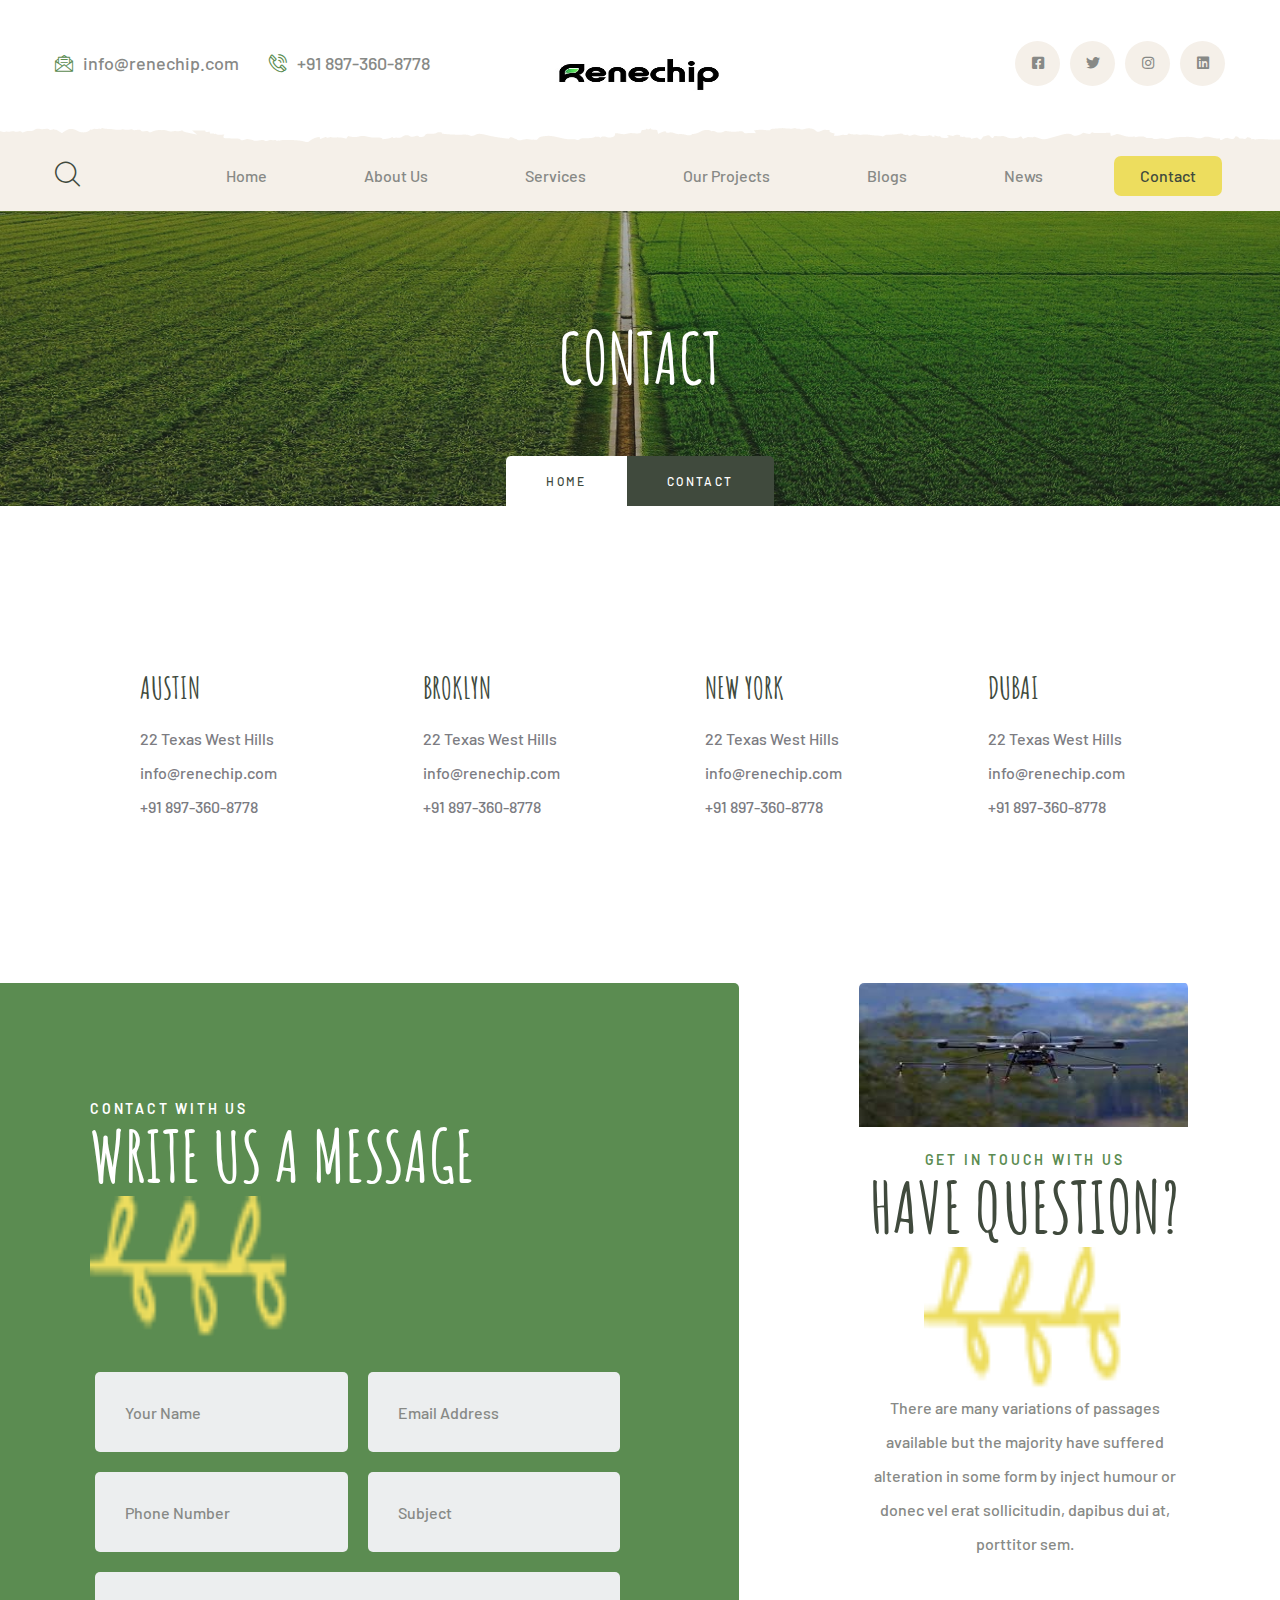
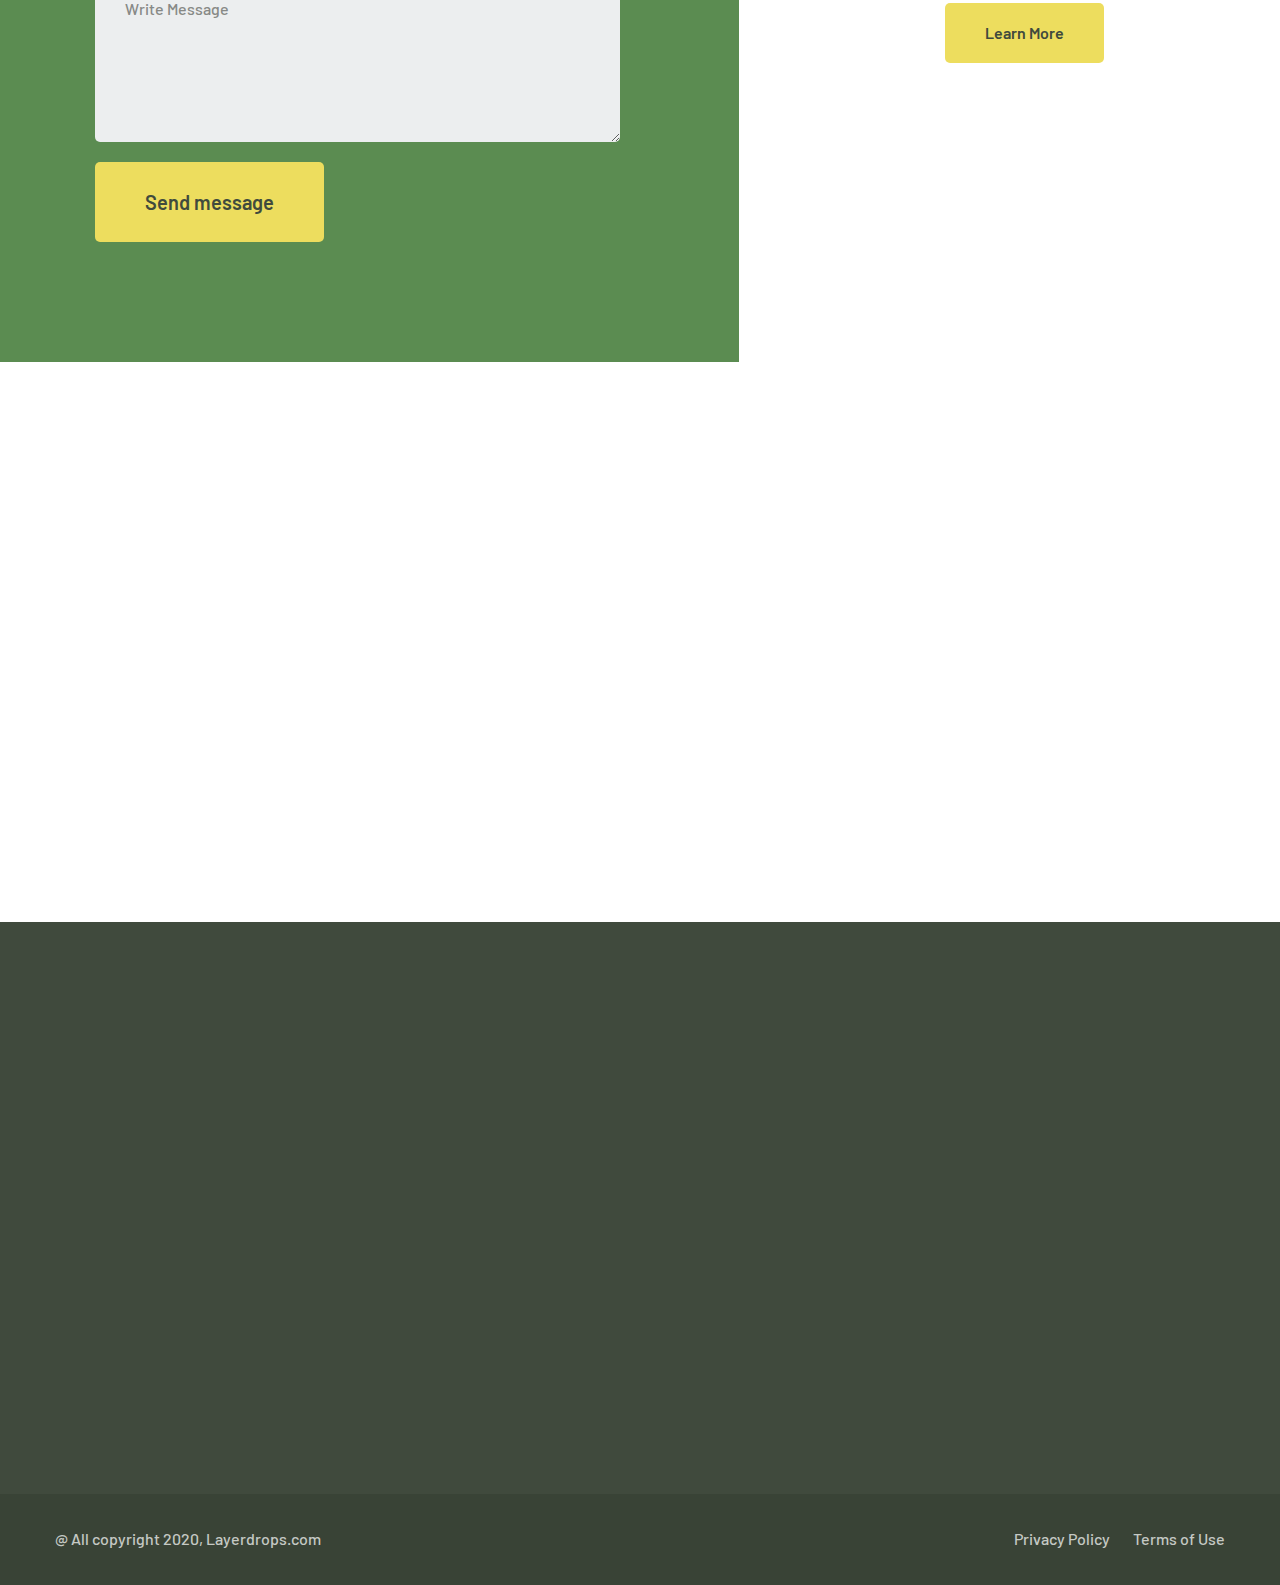
<file: files/contact.html>
<!DOCTYPE html>
<html lang="en">

<head>
    <meta charset="UTF-8">
    <meta name="viewport" content="width=device-width, initial-scale=1.0">
    <meta http-equiv="X-UA-Compatible" content="ie=edge">
    <title>Contact || Agrikol || Drone HTML Template</title>
    <link rel="apple-touch-icon" sizes="180x180" href="assets/images/favicons/renechip loader - 180x180.jpg">
    <link rel="icon" type="image/png" sizes="32x32" href="assets/images/favicons/renechip loader - 32x32.jpg">
    <link rel="icon" type="image/png" sizes="16x16" href="assets/images/favicons/renechip loader - 16x16.jpg">
    <link rel="manifest" href="assets/images/favicons/site.webmanifest">

    <!-- Fonts-->
    <link
        href="https://fonts.googleapis.com/css2?family=Barlow:ital,wght@0,300;0,400;0,500;0,600;0,700;0,800;1,300;1,400;1,500;1,600;1,700;1,800&display=swap"
        rel="stylesheet">
    <link href="https://fonts.googleapis.com/css2?family=Amatic+SC:wght@400;700&display=swap" rel="stylesheet">
    <!-- Css-->
    <link rel="stylesheet" href="assets/css/animate.min.css">
    <link rel="stylesheet" href="assets/css/bootstrap.min.css">
    <link rel="stylesheet" href="assets/css/owl.carousel.min.css">
    <link rel="stylesheet" href="assets/css/owl.theme.default.min.css">
    <link rel="stylesheet" href="assets/css/magnific-popup.css">
    <link rel="stylesheet" href="assets/css/fontawesome-all.min.css">
    <link rel="stylesheet" href="assets/css/swiper.min.css">
    <link rel="stylesheet" href="assets/css/bootstrap-select.min.css">

    <link rel="stylesheet" href="assets/css/jquery.mCustomScrollbar.min.css">
    <link rel="stylesheet" href="assets/css/bootstrap-datepicker.min.css">
    <link rel="stylesheet" href="assets/css/vegas.min.css">
    <link rel="stylesheet" href="assets/css/nouislider.min.css">
    <link rel="stylesheet" href="assets/css/nouislider.pips.css">
    <link rel="stylesheet" href="assets/css/agrikol_iconl.css">
    <!-- Template styles -->
    <link rel="stylesheet" href="assets/css/style.css">
    <link rel="stylesheet" href="assets/css/responsive.css">

</head>

<body>

    <div class="preloader">
        <img src="assets/images/resources/renechip first logo.jpg" class="preloader__image" alt="">
    </div><!-- /.preloader -->

    <div class="page-wrapper">


        <div class="site-header__header-one-wrap">

            <div class="topbar-one">
                <div class="topbar_bg" style="background-image: url(assets/images/shapes/header-bg.png)"></div>
                <div class="container">
                    <div class="topbar-one__left">
                        <a href="mailto:info@renechip.com"><span class="icon-message"></span>info@renechip.com</a>
                        <a href="tel:897-360-8778"><span class="icon-phone-call"></span>+91 897-360-8778</a>
                    </div>
                    <div class="topbar-one__middle">
                        <a href="index.html" class="main-nav__logo">
                            <img src="assets/images/resources/renechip first logo.jpg" class="main-logo" alt="Awesome Image" />
                        </a>
                    </div>
                    <div class="topbar-one__right">
                        <div class="topbar-one__social">
                            <a href="#"><i class="fab fa-facebook-square"></i></a>
                            <a href="#"><i class="fab fa-twitter"></i></a>
                            <a href="#"><i class="fab fa-instagram"></i></a>
                            <a href="#"><i class="fab fa-linkedin"></i></a>
                        </div>
                    </div>
                </div>
            </div>

            <header class="main-nav__header-one">
                <nav class="header-navigation stricky">
                    <div class="container clearfix">
                        <!-- Brand and toggle get grouped for better mobile display -->
                        <div class="main-nav__left">
                            <a href="#" class="main-nav__search search-popup__toggler"><i
                                    class="icon-magnifying-glass"></i></a>
                            <a href="#" class="side-menu__toggler">
                                <i class="fa fa-bars"></i>
                            </a>
                        </div>
                        <div class="main-nav__main-navigation">
                            <ul class=" main-nav__navigation-box">
                                <li class="dropdown">
                                    <a href="index.html">Home</a>
                                    <ul>
                                        <li><a href="index.html">Home 01</a></li>
                                        <li><a href="index2.html">Home 02</a></li>
                                        <li><a href="index3.html">Home 03</a></li>
                                        <li><a href="index4.html">Home 04</a></li>
                                        <li><a href="index5.html">Home 05</a></li>
                                        <li class="dropdown"><a href="#">Header Versions</a>
                                            <ul>
                                                <li><a href="index.html">Header 01</a></li>
                                                <li><a href="index2.html">Header 02</a></li>
                                                <li><a href="index3.html">Header 03</a></li>
                                                <li><a href="index4.html">Header 04</a></li>
                                                <li><a href="index5.html">Header 05</a></li>
                                            </ul><!-- /.sub-menu -->
                                        </li>
                                    </ul><!-- /.sub-menu -->
                                    <li><a href="about.html">About Us</a>
                                        <ul>
                                            <li><a href="about.html">About</a></li>
                                            <li><a href="why_choose_us.html">Why Choose Us</a></li>
                                            <li><a href="farmers.html">Farmers</a></li>
                                            <li><a href="gallery.html">Gallery</a></li>
                                        </ul>
                                    </li>
                                </li>
                                <li class="dropdown">
                                    <a href="service.html">Services</a>
                                    <ul>
                                        <li><a href="service.html">Services</a></li>
                                        <li><a href="service-detail.html">Services Detail</a></li>
                                    </ul><!-- /.sub-menu -->
                                </li>
                                <li class="dropdown">
                                    <a href="projects.html">Our Projects</a>
                                    <ul>
                                        <li><a href="projects.html">Projects</a></li>
                                        <li><a href="projects_detail.html">Projects Detail</a></li>
                                    </ul><!-- /.sub-menu -->
                                </li>
                                <li class="button">
                                    <a href="Blogs.html">Blogs</a>
                                    <ul>
                                    <li><a href="Blogs.html">Blogs</a></li>
                                </ul>
                                    <!-- <ul>
                                        <li><a href="product.html">Products</a></li>
                                        <li><a href="product-detail.html">Product Detail</a></li>
                                        <li><a href="cart.html">Cart</a></li>
                                        <li><a href="checkout.html">Checkout</a></li>
                                    </ul>/.sub-menu -->
                                </li>
                                <!-- <li class="dropdown">
                                    <a href="#">Pages</a>
                                    <ul>
                                        <li><a href="about.html">About</a></li>
                                        <li><a href="why_choose_us.html">Why Choose Us</a></li>
                                        <li><a href="farmers.html">Farmers</a></li>
                                        <li><a href="gallery.html">Gallery</a></li>
                                    </ul>/.sub-menu
                                </li> -->
                                <li class="dropdown">
                                    <a href="#">News</a>
                                    <ul>
                                        <li><a href="news.html">News</a></li>
                                        <li><a href="news_detail.html">News Details</a></li>
                                    </ul><!-- /.sub-menu -->
                                </li>
                                <li class="current">
                                    <a href="contact.html">Contact</a>
                                </li>
                            </ul>
                        </div><!-- /.navbar-collapse -->

                        <!-- <div class="main-nav__right">
                            <div class="icon_cart_box">
                                <a href="cart.html">
                                    <span class="icon-shopping-cart"></span>
                                </a>
                            </div>
                        </div> -->
                    </div>
                </nav>
            </header>
        </div>

        <section class="page-header" style="background-image: url(assets/images/backgrounds/contact.jpg);">
            <div class="container">
                <h2>Contact</h2>
                <ul class="thm-breadcrumb list-unstyled">
                    <li><a href="index.html">Home</a></li>
                    <li><span>Contact</span></li>
                </ul>
            </div>
        </section>
        <!--Form-->
        <!-- <form class="row g-3">
            <div class="col-md-6">
                <label for="inputText" class="form-label">First Name</label>
                <input type="text" class="form-control" id="inputText">
            </div>
            <div class="col-md-6">
                <label for="inputText" class="form-label">Last Name</label>
                <input type="text" class="form-control" id="inputText">
            </div>
            <div class="col-md-6">
              <label for="inputEmail4" class="form-label">Email</label>
              <input type="email" class="form-control" id="inputEmail4">
            </div>
            <div class="col-md-6">
              <label for="inputnumber" class="form-label">Contact Number</label>
              <input type="number" class="form-control" id="inputnumber">
            </div>
            <div class="col-12">
              <label for="inputAddress" class="form-label">Permanent Address</label>
              <input type="text" class="form-control" id="inputAddress" placeholder="1234 Main St">
            </div>
            <div class="col-12">
              <label for="inputAddress2" class="form-label">Temporary Address</label>
              <input type="text" class="form-control" id="inputAddress2" placeholder="Apartment, studio, or floor">
            </div>
            <div class="col-md-6">
              <label for="inputCity" class="form-label">City</label>
              <input type="text" class="form-control" id="inputCity">
            </div>
            <div class="col-md-6">
              <label for="inputState" class="form-label">State</label>
              <select id="inputState" class="form-select">
                <option selected>Choose...</option>
                <option>Tamil Nadu</option>
              </select>
            </div>
            <div class="col-md-2">
              <label for="inputZip" class="form-label">Pin Code</label>
              <input type="text" class="form-control" id="inputZip">
            </div>
            <div class="col-12"> -->
              <!-- <div class="form-check">
                <input class="form-check-input" type="checkbox" id="gridCheck">
                <label class="form-check-label" for="gridCheck">Male</label>
              </div> -->
            <!-- </div>
            <div class="col-12">
              <button type="submit" class="btn btn-primary">Submit</button>
            </div>
          </form>  -->

        <section class="location">
            <div class="container">
                <div class="row">
                    <div class="col-xl-3 col-lg-3 col-md-6">
                        <div class="location_single">
                            <h2>Austin</h2>
                            <p>22 Texas West Hills</p>
                            <a href="info@renechip.com">info@renechip.com</a><br>
                            <a href="tel:897-360-8778">+91 897-360-8778</a>
                        </div>
                    </div>
                    <div class="col-xl-3 col-lg-3 col-md-6">
                        <div class="location_single">
                            <h2>broklyn</h2>
                            <p>22 Texas West Hills</p>
                            <a href="info@renechip.com">info@renechip.com</a><br>
                            <a href="tel:897-360-8778">+91 897-360-8778</a>
                        </div>
                    </div>
                    <div class="col-xl-3 col-lg-3 col-md-6">
                        <div class="location_single">
                            <h2>New York</h2>
                            <p>22 Texas West Hills</p>
                            <a href="mailto:info@renechip.com">info@renechip.com</a><br>
                            <a href="tel:+91 897-360-8778">+91 897-360-8778</a>
                        </div>
                    </div>
                    <div class="col-xl-3 col-lg-3 col-md-6">
                        <div class="location_single">
                            <h2>Dubai</h2>
                            <p>22 Texas West Hills</p>
                            <a href="mailto:info@renechip.com">info@renechip.com</a><br>
                            <a href="tel:897-360-8778">+91 897-360-8778</a>
                        </div>
                    </div>
                </div>
            </div>
        </section>


        <section class="contact-one">
            <div class="container">
                <div class="row">
                    <div class="col-xl-7">
                        <div class="contact-one__form__wrap">
                            <div class="block-title text-left">
                                <p>contact with us</p>
                                <h3>write us a message</h3>
                                <div class="leaf">
                                    <img src="assets/images/resources/leaf.png" alt="">
                                </div>
                            </div>
                            <iframe name="hidden_iframe" id="hidden_iframe" style="display:none;" onload="if(submitted)  { alert('Thanks for showing interest, Our team will contact you.'); window.location='https://digisailor.com/';}"></iframe> 
                            <form action="https://docs.google.com/forms/u/0/d/e/1FAIpQLSexFxaoH5W3ekZiLiYyqHR9slKWFPNf9rc3mjFm3OJgzF_ZZA/formResponse" target="hidden_iframe" method="POST" id="mG61Hd" class="contact-one__form" onsubmit="return validateForm();">
                                <div class="row low-gutters">
                                    <div class="col-md-6">
                                        <div class="input-group">
                                            <input type="text" name="entry.1083876839" id="name" placeholder="Your Name">
                                        </div>
                                    </div>
                                    <div class="col-md-6">
                                        <div class="input-group">
                                            <input type="text" name="entry.242320137" id="email" placeholder="Email Address">
                                        </div>
                                    </div>
                                    <div class="col-md-6">
                                        <div class="input-group">
                                            <input type="text" name="entry.1553479290" id="phone" placeholder="Phone Number">
                                        </div>
                                    </div>
                                    <div class="col-md-6">
                                        <div class="input-group">
                                            <input type="text" name="entry.819678489" placeholder="Subject">
                                        </div>
                                    </div>
                                    <div class="col-md-12">
                                        <div class="input-group">
                                            <textarea name="message" placeholder="Write Message"></textarea>
                                        </div>
                                    </div>
                                    <div class="col-md-12">
                                        <div class="input-group contact__btn">
                                            <button type="submit" class="thm-btn contact-one__btn">Send message</button>
                                        </div>
                                    </div>
                                </div>
                            </form>
                        </div>
                    </div>
                    <div class="col-xl-5">
                        <div class="have_questions">
                            <div class="image_box">
                                <img src="assets/images/contact.jpg" alt="">
                            </div>
                            <div class="block-title text-center">
                                <p>get in touch with us</p>
                                <h3>Have question?</h3>
                                <div class="leaf">
                                    <img src="assets/images/resources/leaf.png" alt="">
                                </div>
                            </div>
                            <div class="have_questions_text">
                                <p>There are many variations of passages available but the majority have suffered
                                    alteration in some form by inject humour or donec vel erat sollicitudin, dapibus dui
                                    at, porttitor sem.</p>
                            </div>
                            <div class="have_questions_btn">
                                <a href="#" class="thm-btn">Learn More</a>
                            </div>
                        </div>
                    </div>
                </div>
            </div>
        </section>

        <section class="contact_google_map_1">
            <iframe
                src="https://www.google.com/maps/embed?pb=!1m18!1m12!1m3!1d3942.8966097556054!2d78.12451891478494!3d8.795783493682855!2m3!1f0!2f0!3f0!3m2!1i1024!2i768!4f13.1!3m3!1m2!1s0x3b03ef977774cca7%3A0x2594db8f03305769!2sPalayamkottai%20Rd%2C%20Sinnamani%20Nagar%2C%20Thoothukudi%2C%20Tamil%20Nadu!5e0!3m2!1sen!2sin!4v1637673595743!5m2!1sen!2sin";
                class="google-map__contact1" allowfullscreen></iframe>
        </section>

        <footer class="site-footer">
            <div class="site-footer_farm_image"><img src="assets/images/resources/site-footer-farm.png"
                    alt="Farm Image"></div>
            <div class="container">
                <div class="row no-gutters">
                    <div class="col-xl-4 col-lg-4 col-md-6">
                        <div class="footer-widget__column footer-widget__about wow fadeInUp" data-wow-delay="100ms">
                            <div class="footer-widget__title">
                                <h3>About</h3>
                            </div>
                            <div class="footer-widget_about_text">
                                <p>Lorem ipsum dolor sit amet, adipiscing elit. Nulla placerat posuere dui. Pellentesque
                                    venenatis sem non lacus ac auctor.</p>
                            </div>
                            <form>
                                <div class="footer_input-box">
                                    <input type="Email" placeholder="Email Address">
                                    <button type="submit" class="button"><i class="fa fa-check"></i></button>
                                </div>
                            </form>
                        </div>
                    </div>
                    <div class="col-xl-2 col-lg-2 col-md-6">
                        <div class="footer-widget__column footer-widget__link wow fadeInUp" data-wow-delay="200ms">
                            <div class="footer-widget__title">
                                <h3>Explore</h3>
                            </div>
                            <ul class="footer-widget__links-list list-unstyled">
                                <li><a href="index.html">Home</a></li>
                                <li><a href="about.html">About Us</a></li>
                                <li><a href="service.html">Services</a></li>
                                <li><a href="projects.html">Our Projects</a></li>
                                <li><a href="Blogs.html">Blogs</a></li>
                                <li><a href="farmers.html">Meet the Farmers</a></li>
                                <li><a href="news.html">Latest News</a></li>
                                <li><a href="contact.html">Contact</a></li>
                            </ul>
                        </div>
                    </div>
                    <div class="col-xl-3 col-lg-3 col-md-6">
                        <div class="footer-widget__column footer-widget__news wow fadeInUp" data-wow-delay="300ms">
                            <div class="footer-widget__title">
                                <h3>News</h3>
                            </div>
                            <ul class="footer-widget__news list-unstyled">
                                <li>
                                    <div class="footer-widget__news_image">
                                        <img src="assets/images/resources/footer-1-img-1.jpg" alt="">
                                    </div>
                                    <div class="footer-widget__news_text">
                                        <p><a href="news_detail.html"> Learn 10 Best Tips for New Formers</a></p>
                                    </div>
                                    <div class="footer-widget__news_date_box">
                                        <p>30 Oct, 2019</p>
                                    </div>
                                </li>
                                <li>
                                    <div class="footer-widget__news_image">
                                        <img src="assets/images/resources/footer-1-img-2.jpg" alt="">
                                    </div>
                                    <div class="footer-widget__news_text">
                                        <p><a href="news_detail.html">Farmer Sentiment Darkens Hopes Fade</a></p>
                                    </div>
                                    <div class="footer-widget__news_date_box">
                                        <p>30 Oct, 2019</p>
                                    </div>
                                </li>
                            </ul>
                        </div>
                    </div>
                    <div class="col-xl-3 col-lg-3 col-md-6">
                        <div class="footer-widget__column footer-widget__contact wow fadeInUp" data-wow-delay="400ms">
                            <div class="footer-widget__title">
                                <h3>Contact</h3>
                            </div>
                            <div class="footer-widget_contact">
                                <p>66 Broklyn Street, New Town<br>DC 5752, New Yrok</p>
                                <a href="mailto:info@renechip.com">info@renechip.com</a><br>
                                <a href="tel:897-360-8778">+91 897-360-8778</a>
                                <div class="site-footer__social">
                                    <a href="#"><i class="fab fa-facebook-square"></i></a>
                                    <a href="#"><i class="fab fa-twitter"></i></a>
                                    <a href="#"><i class="fab fa-instagram"></i></a>
                                    <a href="#"><i class="fab fa-linkedin"></i></a>
                                </div>
                            </div>
                        </div>
                    </div>
                </div>
            </div>
        </footer>

        <div class="site-footer_bottom">
            <div class="container">
                <div class="site-footer_bottom_copyright">
                    <p>@ All copyright 2020, <a href="#">Layerdrops.com</a></p>
                </div>
                <div class="site-footer_bottom_menu">
                    <ul class="list-unstyled">
                        <li><a href="#">Privacy Policy</a></li>
                        <li><a href="#">Terms of Use</a></li>
                    </ul>
                </div>
            </div>
        </div>




    </div><!-- /.page-wrapper -->


    <a href="#" data-target="html" class="scroll-to-target scroll-to-top"><i class="fa fa-angle-up"></i></a>


    <div class="side-menu__block">


        <div class="side-menu__block-overlay custom-cursor__overlay">
            <div class="cursor"></div>
            <div class="cursor-follower"></div>
        </div><!-- /.side-menu__block-overlay -->
        <div class="side-menu__block-inner ">
            <div class="side-menu__top justify-content-end">

                <a href="#" class="side-menu__toggler side-menu__close-btn"><img
                        src="assets/images/shapes/close-1-1.png" alt=""></a>
            </div><!-- /.side-menu__top -->


            <nav class="mobile-nav__container">
                <!-- content is loading via js -->
            </nav>
            <div class="side-menu__sep"></div><!-- /.side-menu__sep -->
            <div class="side-menu__content">
                <p><a href="mailto:info@renechip.com">info@renechip.com</a> <br> <a href="tel:897-360-8778">+91 897-360-8778</a></p>
                <div class="side-menu__social">
                    <a href="#"><i class="fab fa-facebook-square"></i></a>
                    <a href="#"><i class="fab fa-twitter"></i></a>
                    <a href="#"><i class="fab fa-instagram"></i></a>
                    <a href="#"><i class="fab fa-linkedin"></i></a>
                </div>
            </div><!-- /.side-menu__content -->
        </div><!-- /.side-menu__block-inner -->
    </div><!-- /.side-menu__block -->



    <div class="search-popup">
        <div class="search-popup__overlay custom-cursor__overlay">
            <div class="cursor"></div>
            <div class="cursor-follower"></div>
        </div><!-- /.search-popup__overlay -->
        <div class="search-popup__inner">
            <form action="#" class="search-popup__form">
                <input type="text" name="search" placeholder="Type here to Search....">
                <button type="submit"><i class="fa fa-search"></i></button>
            </form>
        </div><!-- /.search-popup__inner -->
    </div><!-- /.search-popup -->


    <script src="assets/js/jquery.min.js"></script>
    <script src="assets/js/bootstrap.bundle.min.js"></script>
    <script src="assets/js/owl.carousel.min.js"></script>
    <script src="assets/js/waypoints.min.js"></script>
    <script src="assets/js/jquery.counterup.min.js"></script>
    <script src="assets/js/TweenMax.min.js"></script>
    <script src="assets/js/wow.js"></script>
    <script src="assets/js/jquery.magnific-popup.min.js"></script>
    <script src="assets/js/jquery.ajaxchimp.min.js"></script>
    <script src="assets/js/swiper.min.js"></script>
    <script src="assets/js/typed-2.0.11.js"></script>
    <script src="assets/js/vegas.min.js"></script>
    <script src="assets/js/jquery.validate.min.js"></script>
    <script src="assets/js/bootstrap-select.min.js"></script>
    <script src="assets/js/countdown.min.js"></script>
    <script src="assets/js/jquery.mCustomScrollbar.concat.min.js"></script>
    <script src="assets/js/bootstrap-datepicker.min.js"></script>
    <script src="assets/js/nouislider.min.js"></script>
    <script src="assets/js/isotope.js"></script>
    <script src="assets/js/appear.js"></script>
    <script src="assets/js/contact_validate.js"></script>

    <!-- template scripts -->
    <script src="assets/js/theme.js"></script>
</body>

</html>
</file>
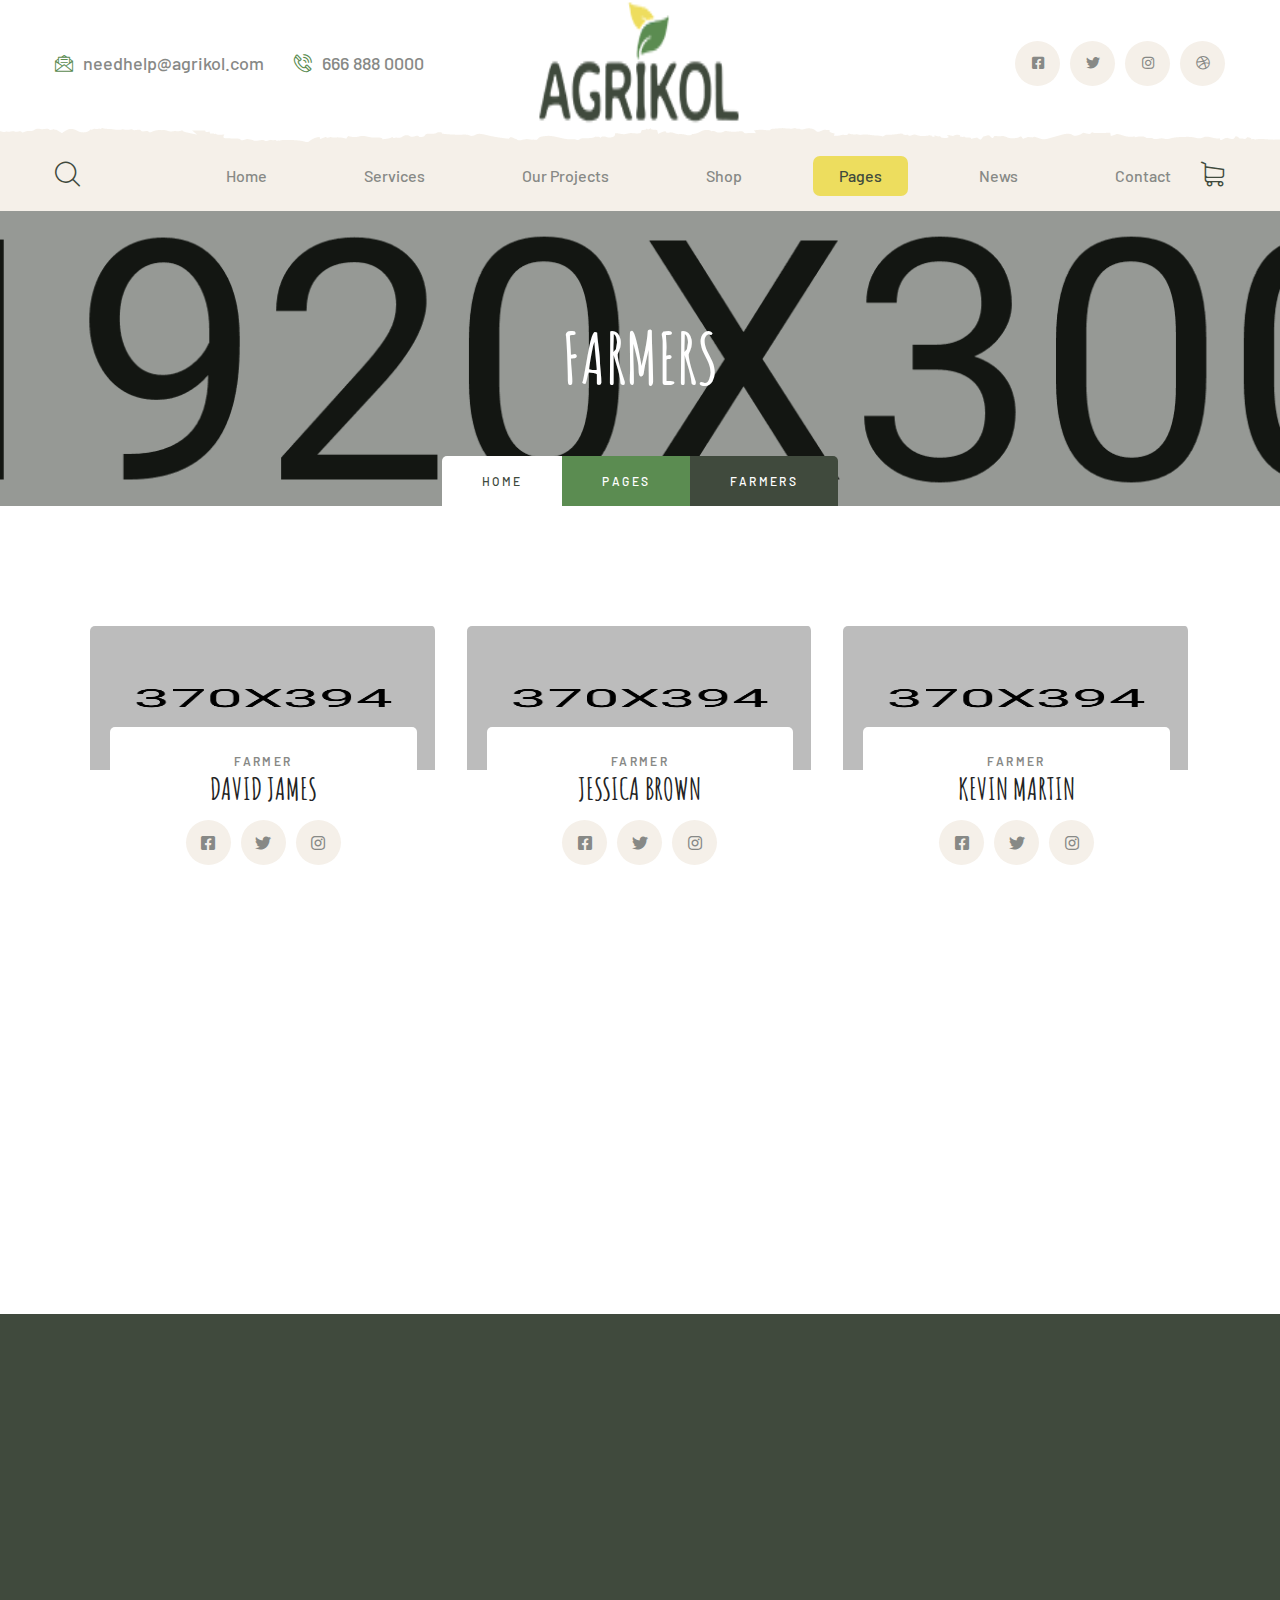
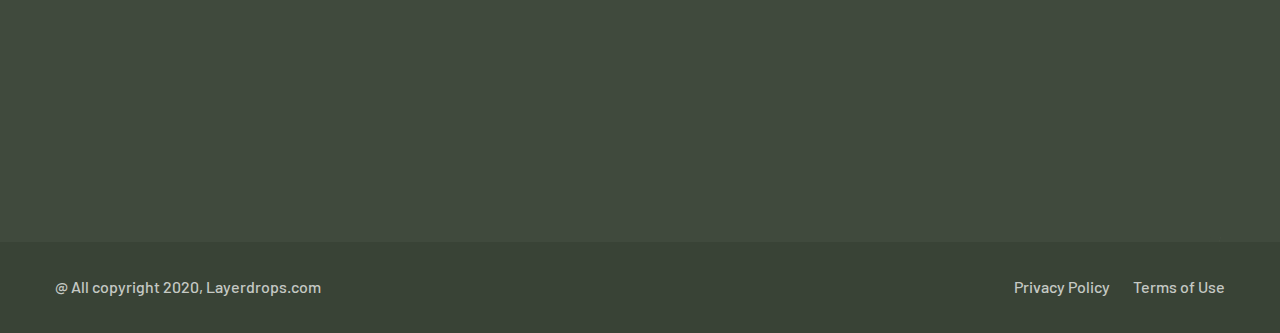
<file: files/farmers.html>
<!DOCTYPE html>
<html lang="en">

<head>
    <meta charset="UTF-8">
    <meta name="viewport" content="width=device-width, initial-scale=1.0">
    <meta http-equiv="X-UA-Compatible" content="ie=edge">
    <title>Farmers || Agrikol || Agriculture Form HTML Template</title>
    <link rel="apple-touch-icon" sizes="180x180" href="assets/images/favicons/apple-touch-icon.png">
    <link rel="icon" type="image/png" sizes="32x32" href="assets/images/favicons/favicon-32x32.png">
    <link rel="icon" type="image/png" sizes="16x16" href="assets/images/favicons/favicon-16x16.png">
    <link rel="manifest" href="assets/images/favicons/site.webmanifest">

    <!-- Fonts-->
    <link
        href="https://fonts.googleapis.com/css2?family=Barlow:ital,wght@0,300;0,400;0,500;0,600;0,700;0,800;1,300;1,400;1,500;1,600;1,700;1,800&display=swap"
        rel="stylesheet">
    <link href="https://fonts.googleapis.com/css2?family=Amatic+SC:wght@400;700&display=swap" rel="stylesheet">
    <!-- Css-->
    <link rel="stylesheet" href="assets/css/animate.min.css">
    <link rel="stylesheet" href="assets/css/bootstrap.min.css">
    <link rel="stylesheet" href="assets/css/owl.carousel.min.css">
    <link rel="stylesheet" href="assets/css/owl.theme.default.min.css">
    <link rel="stylesheet" href="assets/css/magnific-popup.css">
    <link rel="stylesheet" href="assets/css/fontawesome-all.min.css">
    <link rel="stylesheet" href="assets/css/swiper.min.css">
    <link rel="stylesheet" href="assets/css/bootstrap-select.min.css">

    <link rel="stylesheet" href="assets/css/jquery.mCustomScrollbar.min.css">
    <link rel="stylesheet" href="assets/css/bootstrap-datepicker.min.css">
    <link rel="stylesheet" href="assets/css/vegas.min.css">
    <link rel="stylesheet" href="assets/css/nouislider.min.css">
    <link rel="stylesheet" href="assets/css/nouislider.pips.css">
    <link rel="stylesheet" href="assets/css/jquery.bxslider.css">
    <link rel="stylesheet" href="assets/css/agrikol_iconl.css">
    <!-- Template styles -->
    <link rel="stylesheet" href="assets/css/style.css">
    <link rel="stylesheet" href="assets/css/responsive.css">

</head>

<body>

    <div class="preloader">
        <img src="assets/images/loader.png" class="preloader__image" alt="">
    </div><!-- /.preloader -->

    <div class="page-wrapper">


        <div class="site-header__header-one-wrap">

            <div class="topbar-one">
                <div class="topbar_bg" style="background-image: url(assets/images/shapes/header-bg.png)"></div>
                <div class="container">
                    <div class="topbar-one__left">
                        <a href="mailto:needhelp@tripo.com"><span class="icon-message"></span>needhelp@agrikol.com</a>
                        <a href="tel:666-999-0000"><span class="icon-phone-call"></span>666 888 0000</a>
                    </div>
                    <div class="topbar-one__middle">
                        <a href="index.html" class="main-nav__logo">
                            <img src="assets/images/resources/logo.png" class="main-logo" alt="Awesome Image" />
                        </a>
                    </div>
                    <div class="topbar-one__right">
                        <div class="topbar-one__social">
                            <a href="#"><i class="fab fa-facebook-square"></i></a>
                            <a href="#"><i class="fab fa-twitter"></i></a>
                            <a href="#"><i class="fab fa-instagram"></i></a>
                            <a href="#"><i class="fab fa-dribbble"></i></a>
                        </div>
                    </div>
                </div>
            </div>

            <header class="main-nav__header-one">
                <nav class="header-navigation stricky">
                    <div class="container clearfix">
                        <!-- Brand and toggle get grouped for better mobile display -->
                        <div class="main-nav__left">
                            <a href="#" class="main-nav__search search-popup__toggler"><i
                                    class="icon-magnifying-glass"></i></a>
                            <a href="#" class="side-menu__toggler">
                                <i class="fa fa-bars"></i>
                            </a>
                        </div>
                        <div class="main-nav__main-navigation">
                            <ul class=" main-nav__navigation-box">
                                <li class="dropdown">
                                    <a href="index.html">Home</a>
                                    <ul>
                                        <li><a href="index.html">Home 01</a></li>
                                        <li><a href="index2.html">Home 02</a></li>
                                        <li><a href="index3.html">Home 03</a></li>
                                        <li><a href="index4.html">Home 04</a></li>
                                        <li><a href="index5.html">Home 05</a></li>
                                        <li class="dropdown"><a href="#">Header Versions</a>
                                            <ul>
                                                <li><a href="index.html">Header 01</a></li>
                                                <li><a href="index2.html">Header 02</a></li>
                                                <li><a href="index3.html">Header 03</a></li>
                                                <li><a href="index4.html">Header 04</a></li>
                                                <li><a href="index5.html">Header 05</a></li>
                                            </ul><!-- /.sub-menu -->
                                        </li>
                                    </ul><!-- /.sub-menu -->
                                </li>
                                <li class="dropdown">
                                    <a href="service.html">Services</a>
                                    <ul>
                                        <li><a href="service.html">Services</a></li>
                                        <li><a href="service-detail.html">Services Detail</a></li>
                                    </ul><!-- /.sub-menu -->
                                </li>
                                <li class="dropdown">
                                    <a href="projects.html">Our Projects</a>
                                    <ul>
                                        <li><a href="projects.html">Projects</a></li>
                                        <li><a href="projects_detail.html">Projects Detail</a></li>
                                    </ul><!-- /.sub-menu -->
                                </li>
                                <li class="dropdown">
                                    <a href="#">Shop</a>
                                    <ul>
                                        <li><a href="product.html">Products</a></li>
                                        <li><a href="product-detail.html">Product Detail</a></li>
                                        <li><a href="cart.html">Cart</a></li>
                                        <li><a href="checkout.html">Checkout</a></li>
                                    </ul><!-- /.sub-menu -->
                                </li>
                                <li class="dropdown current">
                                    <a href="#">Pages</a>
                                    <ul>
                                        <li><a href="about.html">About</a></li>
                                        <li><a href="why_choose_us.html">Why Choose Us</a></li>
                                        <li><a href="farmers.html">Farmers</a></li>
                                        <li><a href="gallery.html">Gallery</a></li>
                                    </ul><!-- /.sub-menu -->
                                </li>
                                <li class="dropdown">
                                    <a href="#">News</a>
                                    <ul>
                                        <li><a href="news.html">News</a></li>
                                        <li><a href="news_detail.html">News Details</a></li>
                                    </ul><!-- /.sub-menu -->
                                </li>
                                <li>
                                    <a href="contact.html">Contact</a>
                                </li>
                            </ul>
                        </div><!-- /.navbar-collapse -->

                        <div class="main-nav__right">
                            <div class="icon_cart_box">
                                <a href="cart.html">
                                    <span class="icon-shopping-cart"></span>
                                </a>
                            </div>
                        </div>
                    </div>
                </nav>
            </header>
        </div>

        <section class="page-header" style="background-image: url(assets/images/backgrounds/page-header-contact.jpg);">
            <div class="container">
                <h2>Farmers</h2>
                <ul class="thm-breadcrumb list-unstyled">
                    <li><a href="index.html">Home</a></li>
                    <li><a href="" class="shop_style">Pages</a></li>
                    <li><span>Farmers</span></li>
                </ul>
            </div>
        </section>

        <section class="team_one">
            <div class="container">
                <div class="row">
                    <div class="col-xl-4 col-lg-4 col-md-6">
                        <div class="team_one_single wow fadeInUp">
                            <div class="team_one_image">
                                <img src="assets/images/team/farmers-1.jpg" alt="">
                            </div>
                            <div class="team_one_deatils">
                                <p>farmer</p>
                                <h2><a href="#">David James</a></h2>
                                <div class="team_one_social">
                                    <a href="#"><i class="fab fa-facebook-square"></i></a>
                                    <a href="#"><i class="fab fa-twitter"></i></a>
                                    <a href="#"><i class="fab fa-instagram"></i></a>
                                </div>
                            </div>
                        </div>
                    </div>
                    <div class="col-xl-4 col-lg-4 col-md-6">
                        <div class="team_one_single wow fadeInDown">
                            <div class="team_one_image">
                                <img src="assets/images/team/farmers-2.jpg" alt="">
                            </div>
                            <div class="team_one_deatils">
                                <p>farmer</p>
                                <h2><a href="#">Jessica Brown</a></h2>
                                <div class="team_one_social">
                                    <a href="#"><i class="fab fa-facebook-square"></i></a>
                                    <a href="#"><i class="fab fa-twitter"></i></a>
                                    <a href="#"><i class="fab fa-instagram"></i></a>
                                </div>
                            </div>
                        </div>
                    </div>
                    <div class="col-xl-4 col-lg-4 col-md-6">
                        <div class="team_one_single wow fadeInUp">
                            <div class="team_one_image">
                                <img src="assets/images/team/farmers-3.jpg" alt="">
                            </div>
                            <div class="team_one_deatils">
                                <p>farmer</p>
                                <h2><a href="#">Kevin Martin</a></h2>
                                <div class="team_one_social">
                                    <a href="#"><i class="fab fa-facebook-square"></i></a>
                                    <a href="#"><i class="fab fa-twitter"></i></a>
                                    <a href="#"><i class="fab fa-instagram"></i></a>
                                </div>
                            </div>
                        </div>
                    </div>
                    <div class="col-xl-4 col-lg-4 col-md-6">
                        <div class="team_one_single wow fadeInDown">
                            <div class="team_one_image">
                                <img src="assets/images/team/farmers-4.jpg" alt="">
                            </div>
                            <div class="team_one_deatils">
                                <p>farmer</p>
                                <h2><a href="#">Sarah Albert</a></h2>
                                <div class="team_one_social">
                                    <a href="#"><i class="fab fa-facebook-square"></i></a>
                                    <a href="#"><i class="fab fa-twitter"></i></a>
                                    <a href="#"><i class="fab fa-instagram"></i></a>
                                </div>
                            </div>
                        </div>
                    </div>
                    <div class="col-xl-4 col-lg-4 col-md-6">
                        <div class="team_one_single wow fadeInUp">
                            <div class="team_one_image">
                                <img src="assets/images/team/farmers-5.jpg" alt="">
                            </div>
                            <div class="team_one_deatils">
                                <p>farmer</p>
                                <h2><a href="#">John SMith</a></h2>
                                <div class="team_one_social">
                                    <a href="#"><i class="fab fa-facebook-square"></i></a>
                                    <a href="#"><i class="fab fa-twitter"></i></a>
                                    <a href="#"><i class="fab fa-instagram"></i></a>
                                </div>
                            </div>
                        </div>
                    </div>
                    <div class="col-xl-4 col-lg-4 col-md-6">
                        <div class="team_one_single wow fadeInDown">
                            <div class="team_one_image">
                                <img src="assets/images/team/farmers-6.jpg" alt="">
                            </div>
                            <div class="team_one_deatils">
                                <p>farmer</p>
                                <h2><a href="#">Christine eve</a></h2>
                                <div class="team_one_social">
                                    <a href="#"><i class="fab fa-facebook-square"></i></a>
                                    <a href="#"><i class="fab fa-twitter"></i></a>
                                    <a href="#"><i class="fab fa-instagram"></i></a>
                                </div>
                            </div>
                        </div>
                    </div>
                </div>
            </div>
        </section>

        <footer class="site-footer">
            <div class="site-footer_farm_image"><img src="assets/images/resources/site-footer-farm.png"
                    alt="Farm Image"></div>
            <div class="container">
                <div class="row no-gutters">
                    <div class="col-xl-4 col-lg-4 col-md-6">
                        <div class="footer-widget__column footer-widget__about wow fadeInUp" data-wow-delay="100ms">
                            <div class="footer-widget__title">
                                <h3>About</h3>
                            </div>
                            <div class="footer-widget_about_text">
                                <p>Lorem ipsum dolor sit amet, adipiscing elit. Nulla placerat posuere dui. Pellentesque
                                    venenatis sem non lacus ac auctor.</p>
                            </div>
                            <form>
                                <div class="footer_input-box">
                                    <input type="Email" placeholder="Email Address">
                                    <button type="submit" class="button"><i class="fa fa-check"></i></button>
                                </div>
                            </form>
                        </div>
                    </div>
                    <div class="col-xl-2 col-lg-2 col-md-6">
                        <div class="footer-widget__column footer-widget__link wow fadeInUp" data-wow-delay="200ms">
                            <div class="footer-widget__title">
                                <h3>Explore</h3>
                            </div>
                            <ul class="footer-widget__links-list list-unstyled">
                                <li><a href="about.html">About Us</a></li>
                                <li><a href="service.html">Services</a></li>
                                <li><a href="projects.html">Our Projects</a></li>
                                <li><a href="farmers.html">Meet the Farmers</a></li>
                                <li><a href="news.html">Latest News</a></li>
                                <li><a href="contact.html">Contact</a></li>
                            </ul>
                        </div>
                    </div>
                    <div class="col-xl-3 col-lg-3 col-md-6">
                        <div class="footer-widget__column footer-widget__news wow fadeInUp" data-wow-delay="300ms">
                            <div class="footer-widget__title">
                                <h3>News</h3>
                            </div>
                            <ul class="footer-widget__news list-unstyled">
                                <li>
                                    <div class="footer-widget__news_image">
                                        <img src="assets/images/resources/footer-1-img-1.jpg" alt="">
                                    </div>
                                    <div class="footer-widget__news_text">
                                        <p><a href="news_detail.html"> Learn 10 Best Tips for New Formers</a></p>
                                    </div>
                                    <div class="footer-widget__news_date_box">
                                        <p>30 Oct, 2019</p>
                                    </div>
                                </li>
                                <li>
                                    <div class="footer-widget__news_image">
                                        <img src="assets/images/resources/footer-1-img-2.jpg" alt="">
                                    </div>
                                    <div class="footer-widget__news_text">
                                        <p><a href="news_detail.html">Farmer Sentiment Darkens Hopes Fade</a></p>
                                    </div>
                                    <div class="footer-widget__news_date_box">
                                        <p>30 Oct, 2019</p>
                                    </div>
                                </li>
                            </ul>
                        </div>
                    </div>
                    <div class="col-xl-3 col-lg-3 col-md-6">
                        <div class="footer-widget__column footer-widget__contact wow fadeInUp" data-wow-delay="400ms">
                            <div class="footer-widget__title">
                                <h3>Contact</h3>
                            </div>
                            <div class="footer-widget_contact">
                                <p>66 Broklyn Street, New Town<br>DC 5752, New Yrok</p>
                                <a href="mailto:needhelp@agrikol.com">needhelp@agrikol.com</a><br>
                                <a href="tel:666-888-0000">666 888 0000</a>
                                <div class="site-footer__social">
                                    <a href="#"><i class="fab fa-facebook-square"></i></a>
                                    <a href="#"><i class="fab fa-twitter"></i></a>
                                    <a href="#"><i class="fab fa-instagram"></i></a>
                                    <a href="#"><i class="fab fa-dribbble"></i></a>
                                </div>
                            </div>
                        </div>
                    </div>
                </div>
            </div>
        </footer>

        <div class="site-footer_bottom">
            <div class="container">
                <div class="site-footer_bottom_copyright">
                    <p>@ All copyright 2020, <a href="#">Layerdrops.com</a></p>
                </div>
                <div class="site-footer_bottom_menu">
                    <ul class="list-unstyled">
                        <li><a href="#">Privacy Policy</a></li>
                        <li><a href="#">Terms of Use</a></li>
                    </ul>
                </div>
            </div>
        </div>




    </div><!-- /.page-wrapper -->


    <a href="#" data-target="html" class="scroll-to-target scroll-to-top"><i class="fa fa-angle-up"></i></a>


    <div class="side-menu__block">


        <div class="side-menu__block-overlay custom-cursor__overlay">
            <div class="cursor"></div>
            <div class="cursor-follower"></div>
        </div><!-- /.side-menu__block-overlay -->
        <div class="side-menu__block-inner ">
            <div class="side-menu__top justify-content-end">

                <a href="#" class="side-menu__toggler side-menu__close-btn"><img
                        src="assets/images/shapes/close-1-1.png" alt=""></a>
            </div><!-- /.side-menu__top -->


            <nav class="mobile-nav__container">
                <!-- content is loading via js -->
            </nav>
            <div class="side-menu__sep"></div><!-- /.side-menu__sep -->
            <div class="side-menu__content">
                <p><a href="mailto:needhelp@tripo.com">needhelp@tripo.com</a> <br> <a href="tel:888-999-0000">888 999
                        0000</a></p>
                <div class="side-menu__social">
                    <a href="#"><i class="fab fa-facebook-square"></i></a>
                    <a href="#"><i class="fab fa-twitter"></i></a>
                    <a href="#"><i class="fab fa-instagram"></i></a>
                    <a href="#"><i class="fab fa-pinterest-p"></i></a>
                </div>
            </div><!-- /.side-menu__content -->
        </div><!-- /.side-menu__block-inner -->
    </div><!-- /.side-menu__block -->



    <div class="search-popup">
        <div class="search-popup__overlay custom-cursor__overlay">
            <div class="cursor"></div>
            <div class="cursor-follower"></div>
        </div><!-- /.search-popup__overlay -->
        <div class="search-popup__inner">
            <form action="#" class="search-popup__form">
                <input type="text" name="search" placeholder="Type here to Search....">
                <button type="submit"><i class="fa fa-search"></i></button>
            </form>
        </div><!-- /.search-popup__inner -->
    </div><!-- /.search-popup -->


    <script src="assets/js/jquery.min.js"></script>
    <script src="assets/js/bootstrap.bundle.min.js"></script>
    <script src="assets/js/owl.carousel.min.js"></script>
    <script src="assets/js/waypoints.min.js"></script>
    <script src="assets/js/jquery.counterup.min.js"></script>
    <script src="assets/js/TweenMax.min.js"></script>
    <script src="assets/js/wow.js"></script>
    <script src="assets/js/jquery.magnific-popup.min.js"></script>
    <script src="assets/js/jquery.ajaxchimp.min.js"></script>
    <script src="assets/js/swiper.min.js"></script>
    <script src="assets/js/typed-2.0.11.js"></script>
    <script src="assets/js/vegas.min.js"></script>
    <script src="assets/js/jquery.validate.min.js"></script>
    <script src="assets/js/bootstrap-select.min.js"></script>
    <script src="assets/js/countdown.min.js"></script>
    <script src="assets/js/jquery.mCustomScrollbar.concat.min.js"></script>
    <script src="assets/js/bootstrap-datepicker.min.js"></script>
    <script src="assets/js/nouislider.min.js"></script>
    <script src="assets/js/isotope.js"></script>
    <script src="assets/js/jquery.bxslider.min.js"></script>
    <script src="assets/js/appear.js"></script>

    <!-- template scripts -->
    <script src="assets/js/theme.js"></script>
</body>

</html>
</file>
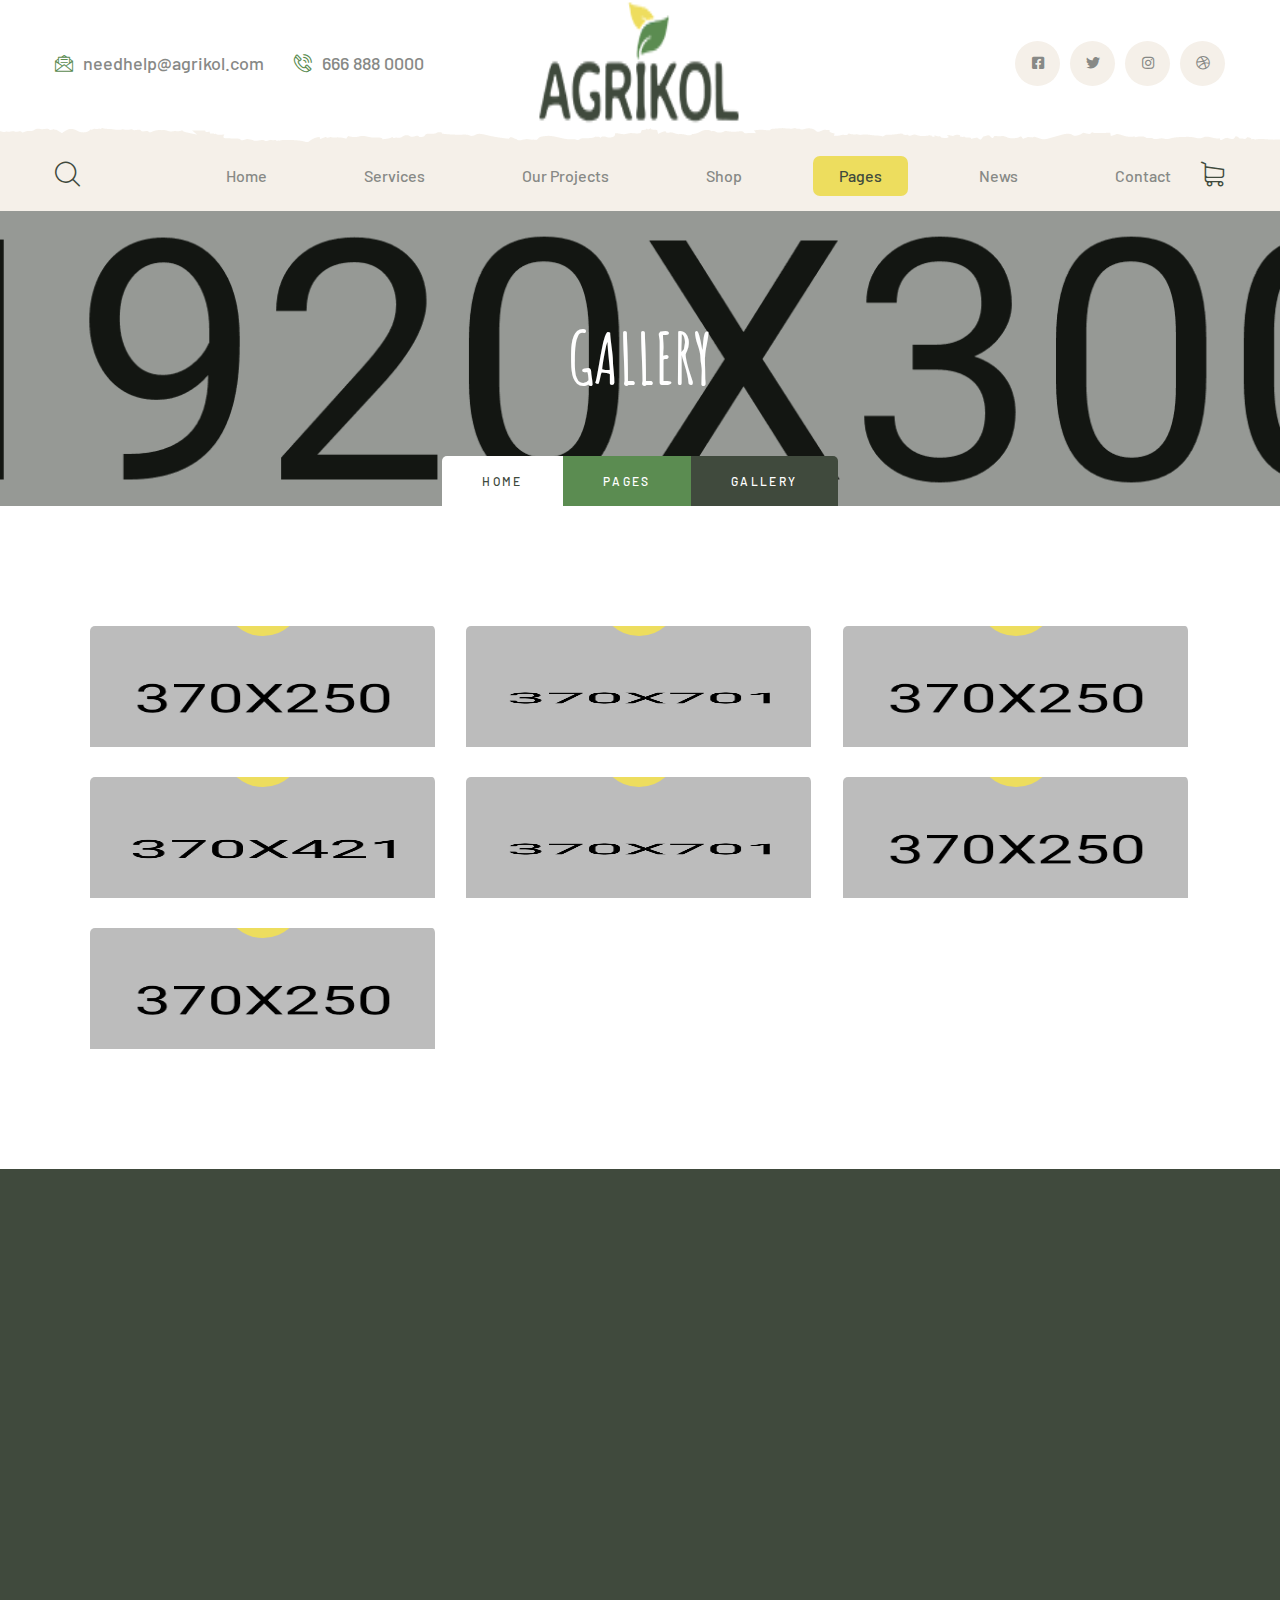
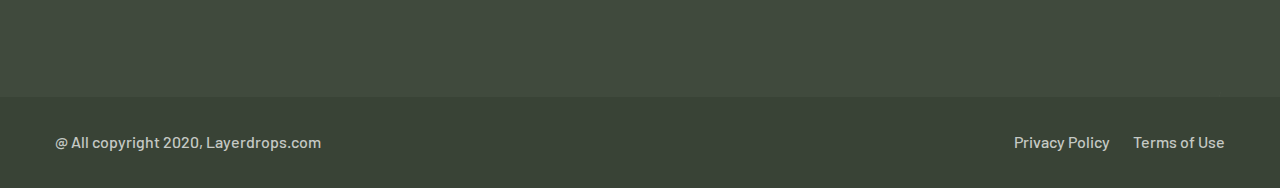
<file: files/gallery.html>
<!DOCTYPE html>
<html lang="en">

<head>
    <meta charset="UTF-8">
    <meta name="viewport" content="width=device-width, initial-scale=1.0">
    <meta http-equiv="X-UA-Compatible" content="ie=edge">
    <title>Gallery || Agrikol || Agriculture Form HTML Template</title>
    <link rel="apple-touch-icon" sizes="180x180" href="assets/images/favicons/apple-touch-icon.png">
    <link rel="icon" type="image/png" sizes="32x32" href="assets/images/favicons/favicon-32x32.png">
    <link rel="icon" type="image/png" sizes="16x16" href="assets/images/favicons/favicon-16x16.png">
    <link rel="manifest" href="assets/images/favicons/site.webmanifest">

    <!-- Fonts-->
    <link
        href="https://fonts.googleapis.com/css2?family=Barlow:ital,wght@0,300;0,400;0,500;0,600;0,700;0,800;1,300;1,400;1,500;1,600;1,700;1,800&display=swap"
        rel="stylesheet">
    <link href="https://fonts.googleapis.com/css2?family=Amatic+SC:wght@400;700&display=swap" rel="stylesheet">
    <!-- Css-->
    <link rel="stylesheet" href="assets/css/animate.min.css">
    <link rel="stylesheet" href="assets/css/bootstrap.min.css">
    <link rel="stylesheet" href="assets/css/owl.carousel.min.css">
    <link rel="stylesheet" href="assets/css/owl.theme.default.min.css">
    <link rel="stylesheet" href="assets/css/magnific-popup.css">
    <link rel="stylesheet" href="assets/css/fontawesome-all.min.css">
    <link rel="stylesheet" href="assets/css/swiper.min.css">
    <link rel="stylesheet" href="assets/css/bootstrap-select.min.css">

    <link rel="stylesheet" href="assets/css/jquery.mCustomScrollbar.min.css">
    <link rel="stylesheet" href="assets/css/bootstrap-datepicker.min.css">
    <link rel="stylesheet" href="assets/css/vegas.min.css">
    <link rel="stylesheet" href="assets/css/nouislider.min.css">
    <link rel="stylesheet" href="assets/css/nouislider.pips.css">
    <link rel="stylesheet" href="assets/css/jquery.bxslider.css">
    <link rel="stylesheet" href="assets/css/agrikol_iconl.css">
    <!-- Template styles -->
    <link rel="stylesheet" href="assets/css/style.css">
    <link rel="stylesheet" href="assets/css/responsive.css">

</head>

<body>

    <div class="preloader">
        <img src="assets/images/loader.png" class="preloader__image" alt="">
    </div><!-- /.preloader -->

    <div class="page-wrapper">


        <div class="site-header__header-one-wrap">

            <div class="topbar-one">
                <div class="topbar_bg" style="background-image: url(assets/images/shapes/header-bg.png)"></div>
                <div class="container">
                    <div class="topbar-one__left">
                        <a href="mailto:needhelp@tripo.com"><span class="icon-message"></span>needhelp@agrikol.com</a>
                        <a href="tel:666-999-0000"><span class="icon-phone-call"></span>666 888 0000</a>
                    </div>
                    <div class="topbar-one__middle">
                        <a href="index.html" class="main-nav__logo">
                            <img src="assets/images/resources/logo.png" class="main-logo" alt="Awesome Image" />
                        </a>
                    </div>
                    <div class="topbar-one__right">
                        <div class="topbar-one__social">
                            <a href="#"><i class="fab fa-facebook-square"></i></a>
                            <a href="#"><i class="fab fa-twitter"></i></a>
                            <a href="#"><i class="fab fa-instagram"></i></a>
                            <a href="#"><i class="fab fa-dribbble"></i></a>
                        </div>
                    </div>
                </div>
            </div>

            <header class="main-nav__header-one">
                <nav class="header-navigation stricky">
                    <div class="container clearfix">
                        <!-- Brand and toggle get grouped for better mobile display -->
                        <div class="main-nav__left">
                            <a href="#" class="main-nav__search search-popup__toggler"><i
                                    class="icon-magnifying-glass"></i></a>
                            <a href="#" class="side-menu__toggler">
                                <i class="fa fa-bars"></i>
                            </a>
                        </div>
                        <div class="main-nav__main-navigation">
                            <ul class=" main-nav__navigation-box">
                                <li class="dropdown ">
                                    <a href="index.html">Home</a>
                                    <ul>
                                        <li><a href="index.html">Home 01</a></li>
                                        <li><a href="index2.html">Home 02</a></li>
                                        <li><a href="index3.html">Home 03</a></li>
                                        <li><a href="index4.html">Home 04</a></li>
                                        <li><a href="index5.html">Home 05</a></li>
                                        <li class="dropdown"><a href="#">Header Versions</a>
                                            <ul>
                                                <li><a href="index.html">Header 01</a></li>
                                                <li><a href="index2.html">Header 02</a></li>
                                                <li><a href="index3.html">Header 03</a></li>
                                                <li><a href="index4.html">Header 04</a></li>
                                                <li><a href="index5.html">Header 05</a></li>
                                            </ul><!-- /.sub-menu -->
                                        </li>
                                    </ul><!-- /.sub-menu -->
                                </li>
                                <li class="dropdown">
                                    <a href="service.html">Services</a>
                                    <ul>
                                        <li><a href="service.html">Services</a></li>
                                        <li><a href="service-detail.html">Services Detail</a></li>
                                    </ul><!-- /.sub-menu -->
                                </li>
                                <li class="dropdown">
                                    <a href="projects.html">Our Projects</a>
                                    <ul>
                                        <li><a href="projects.html">Projects</a></li>
                                        <li><a href="projects_detail.html">Projects Detail</a></li>
                                    </ul><!-- /.sub-menu -->
                                </li>
                                <li class="dropdown">
                                    <a href="#">Shop</a>
                                    <ul>
                                        <li><a href="product.html">Products</a></li>
                                        <li><a href="product-detail.html">Product Detail</a></li>
                                        <li><a href="cart.html">Cart</a></li>
                                        <li><a href="checkout.html">Checkout</a></li>
                                    </ul><!-- /.sub-menu -->
                                </li>
                                <li class="dropdown current">
                                    <a href="#">Pages</a>
                                    <ul>
                                        <li><a href="about.html">About</a></li>
                                        <li><a href="why_choose_us.html">Why Choose Us</a></li>
                                        <li><a href="farmers.html">Farmers</a></li>
                                        <li><a href="gallery.html">Gallery</a></li>
                                    </ul><!-- /.sub-menu -->
                                </li>
                                <li class="dropdown">
                                    <a href="#">News</a>
                                    <ul>
                                        <li><a href="news.html">News</a></li>
                                        <li><a href="news_detail.html">News Details</a></li>
                                    </ul><!-- /.sub-menu -->
                                </li>
                                <li>
                                    <a href="contact.html">Contact</a>
                                </li>
                            </ul>
                        </div><!-- /.navbar-collapse -->

                        <div class="main-nav__right">
                            <div class="icon_cart_box">
                                <a href="cart.html">
                                    <span class="icon-shopping-cart"></span>
                                </a>
                            </div>
                        </div>
                    </div>
                </nav>
            </header>
        </div>

        <section class="page-header" style="background-image: url(assets/images/backgrounds/page-header-contact.jpg);">
            <div class="container">
                <h2>Gallery</h2>
                <ul class="thm-breadcrumb list-unstyled">
                    <li><a href="index.html">Home</a></li>
                    <li><a href="" class="shop_style">Pages</a></li>
                    <li><span>Gallery</span></li>
                </ul>
            </div>
        </section>

        <section class="gallery_two">
            <div class="container">
                <div class="row masonary-layout">
                    <div class="col-xl-4 col-lg-6 col-md-6 masonary-item">
                        <div class="gallery_two_single">
                            <div class="gallery_two_image">
                                <img src="assets/images/gallery/gallery-2-img-1.jpg" alt="">
                                <div class="gallery_two_hover_box">
                                    <div class="gallery_two_icon">
                                        <a class="img-popup" href="assets/images/gallery/gallery-2-img-1.jpg"><span
                                                class="icon-plus-symbol"></span></a>
                                    </div>
                                </div>
                            </div>
                        </div>
                    </div>
                    <div class="col-xl-4 col-lg-6 col-md-6 masonary-item">
                        <div class="gallery_two_single">
                            <div class="gallery_two_image">
                                <img src="assets/images/gallery/gallery-2-img-2.jpg" alt="">
                                <div class="gallery_two_hover_box">
                                    <div class="gallery_two_icon">
                                        <a class="img-popup" href="assets/images/gallery/gallery-2-img-2.jpg"><span
                                                class="icon-plus-symbol"></span></a>
                                    </div>
                                </div>
                            </div>
                        </div>
                    </div>
                    <div class="col-xl-4 col-lg-6 col-md-6 masonary-item">
                        <div class="gallery_two_single">
                            <div class="gallery_two_image">
                                <img src="assets/images/gallery/gallery-2-img-3.jpg" alt="">
                                <div class="gallery_two_hover_box">
                                    <div class="gallery_two_icon">
                                        <a class="img-popup" href="assets/images/gallery/gallery-2-img-3.jpg"><span
                                                class="icon-plus-symbol"></span></a>
                                    </div>
                                </div>
                            </div>
                        </div>
                    </div>
                    <div class="col-xl-4 col-lg-6 col-md-6 masonary-item">
                        <div class="gallery_two_single">
                            <div class="gallery_two_image">
                                <img src="assets/images/gallery/gallery-2-img-4.jpg" alt="">
                                <div class="gallery_two_hover_box">
                                    <div class="gallery_two_icon">
                                        <a class="img-popup" href="assets/images/gallery/gallery-2-img-4.jpg"><span
                                                class="icon-plus-symbol"></span></a>
                                    </div>
                                </div>
                            </div>
                        </div>
                    </div>
                    <div class="col-xl-4 col-lg-6 col-md-6 masonary-item">
                        <div class="gallery_two_single">
                            <div class="gallery_two_image">
                                <img src="assets/images/gallery/gallery-2-img-5.jpg" alt="">
                                <div class="gallery_two_hover_box">
                                    <div class="gallery_two_icon">
                                        <a class="img-popup" href="assets/images/gallery/gallery-2-img-5.jpg"><span
                                                class="icon-plus-symbol"></span></a>
                                    </div>
                                </div>
                            </div>
                        </div>
                    </div>
                    <div class="col-xl-4 col-lg-6 col-md-6 masonary-item">
                        <div class="gallery_two_single">
                            <div class="gallery_two_image">
                                <img src="assets/images/gallery/gallery-2-img-6.jpg" alt="">
                                <div class="gallery_two_hover_box">
                                    <div class="gallery_two_icon">
                                        <a class="img-popup" href="assets/images/gallery/gallery-2-img-6.jpg"><span
                                                class="icon-plus-symbol"></span></a>
                                    </div>
                                </div>
                            </div>
                        </div>
                    </div>
                    <div class="col-xl-4 col-lg-6 col-md-6 masonary-item">
                        <div class="gallery_two_single">
                            <div class="gallery_two_image">
                                <img src="assets/images/gallery/gallery-2-img-7.jpg" alt="">
                                <div class="gallery_two_hover_box">
                                    <div class="gallery_two_icon">
                                        <a class="img-popup" href="assets/images/gallery/gallery-2-img-7.jpg"><span
                                                class="icon-plus-symbol"></span></a>
                                    </div>
                                </div>
                            </div>
                        </div>
                    </div>
                </div>
            </div>
        </section>

        <footer class="site-footer">
            <div class="site-footer_farm_image"><img src="assets/images/resources/site-footer-farm.png"
                    alt="Farm Image"></div>
            <div class="container">
                <div class="row no-gutters">
                    <div class="col-xl-4 col-lg-4 col-md-6">
                        <div class="footer-widget__column footer-widget__about wow fadeInUp" data-wow-delay="100ms">
                            <div class="footer-widget__title">
                                <h3>About</h3>
                            </div>
                            <div class="footer-widget_about_text">
                                <p>Lorem ipsum dolor sit amet, adipiscing elit. Nulla placerat posuere dui. Pellentesque
                                    venenatis sem non lacus ac auctor.</p>
                            </div>
                            <form>
                                <div class="footer_input-box">
                                    <input type="Email" placeholder="Email Address">
                                    <button type="submit" class="button"><i class="fa fa-check"></i></button>
                                </div>
                            </form>
                        </div>
                    </div>
                    <div class="col-xl-2 col-lg-2 col-md-6">
                        <div class="footer-widget__column footer-widget__link wow fadeInUp" data-wow-delay="200ms">
                            <div class="footer-widget__title">
                                <h3>Explore</h3>
                            </div>
                            <ul class="footer-widget__links-list list-unstyled">
                                <li><a href="about.html">About Us</a></li>
                                <li><a href="service.html">Services</a></li>
                                <li><a href="projects.html">Our Projects</a></li>
                                <li><a href="farmers.html">Meet the Farmers</a></li>
                                <li><a href="news.html">Latest News</a></li>
                                <li><a href="contact.html">Contact</a></li>
                            </ul>
                        </div>
                    </div>
                    <div class="col-xl-3 col-lg-3 col-md-6">
                        <div class="footer-widget__column footer-widget__news wow fadeInUp" data-wow-delay="300ms">
                            <div class="footer-widget__title">
                                <h3>News</h3>
                            </div>
                            <ul class="footer-widget__news list-unstyled">
                                <li>
                                    <div class="footer-widget__news_image">
                                        <img src="assets/images/resources/footer-1-img-1.jpg" alt="">
                                    </div>
                                    <div class="footer-widget__news_text">
                                        <p><a href="news_detail.html"> Learn 10 Best Tips for New Formers</a></p>
                                    </div>
                                    <div class="footer-widget__news_date_box">
                                        <p>30 Oct, 2019</p>
                                    </div>
                                </li>
                                <li>
                                    <div class="footer-widget__news_image">
                                        <img src="assets/images/resources/footer-1-img-2.jpg" alt="">
                                    </div>
                                    <div class="footer-widget__news_text">
                                        <p><a href="news_detail.html">Farmer Sentiment Darkens Hopes Fade</a></p>
                                    </div>
                                    <div class="footer-widget__news_date_box">
                                        <p>30 Oct, 2019</p>
                                    </div>
                                </li>
                            </ul>
                        </div>
                    </div>
                    <div class="col-xl-3 col-lg-3 col-md-6">
                        <div class="footer-widget__column footer-widget__contact wow fadeInUp" data-wow-delay="400ms">
                            <div class="footer-widget__title">
                                <h3>Contact</h3>
                            </div>
                            <div class="footer-widget_contact">
                                <p>66 Broklyn Street, New Town<br>DC 5752, New Yrok</p>
                                <a href="mailto:needhelp@agrikol.com">needhelp@agrikol.com</a><br>
                                <a href="tel:666-888-0000">666 888 0000</a>
                                <div class="site-footer__social">
                                    <a href="#"><i class="fab fa-facebook-square"></i></a>
                                    <a href="#"><i class="fab fa-twitter"></i></a>
                                    <a href="#"><i class="fab fa-instagram"></i></a>
                                    <a href="#"><i class="fab fa-dribbble"></i></a>
                                </div>
                            </div>
                        </div>
                    </div>
                </div>
            </div>
        </footer>

        <div class="site-footer_bottom">
            <div class="container">
                <div class="site-footer_bottom_copyright">
                    <p>@ All copyright 2020, <a href="#">Layerdrops.com</a></p>
                </div>
                <div class="site-footer_bottom_menu">
                    <ul class="list-unstyled">
                        <li><a href="#">Privacy Policy</a></li>
                        <li><a href="#">Terms of Use</a></li>
                    </ul>
                </div>
            </div>
        </div>




    </div><!-- /.page-wrapper -->


    <a href="#" data-target="html" class="scroll-to-target scroll-to-top"><i class="fa fa-angle-up"></i></a>


    <div class="side-menu__block">


        <div class="side-menu__block-overlay custom-cursor__overlay">
            <div class="cursor"></div>
            <div class="cursor-follower"></div>
        </div><!-- /.side-menu__block-overlay -->
        <div class="side-menu__block-inner ">
            <div class="side-menu__top justify-content-end">

                <a href="#" class="side-menu__toggler side-menu__close-btn"><img
                        src="assets/images/shapes/close-1-1.png" alt=""></a>
            </div><!-- /.side-menu__top -->


            <nav class="mobile-nav__container">
                <!-- content is loading via js -->
            </nav>
            <div class="side-menu__sep"></div><!-- /.side-menu__sep -->
            <div class="side-menu__content">
                <p><a href="mailto:needhelp@tripo.com">needhelp@tripo.com</a> <br> <a href="tel:888-999-0000">888 999
                        0000</a></p>
                <div class="side-menu__social">
                    <a href="#"><i class="fab fa-facebook-square"></i></a>
                    <a href="#"><i class="fab fa-twitter"></i></a>
                    <a href="#"><i class="fab fa-instagram"></i></a>
                    <a href="#"><i class="fab fa-pinterest-p"></i></a>
                </div>
            </div><!-- /.side-menu__content -->
        </div><!-- /.side-menu__block-inner -->
    </div><!-- /.side-menu__block -->



    <div class="search-popup">
        <div class="search-popup__overlay custom-cursor__overlay">
            <div class="cursor"></div>
            <div class="cursor-follower"></div>
        </div><!-- /.search-popup__overlay -->
        <div class="search-popup__inner">
            <form action="#" class="search-popup__form">
                <input type="text" name="search" placeholder="Type here to Search....">
                <button type="submit"><i class="fa fa-search"></i></button>
            </form>
        </div><!-- /.search-popup__inner -->
    </div><!-- /.search-popup -->


    <script src="assets/js/jquery.min.js"></script>
    <script src="assets/js/bootstrap.bundle.min.js"></script>
    <script src="assets/js/owl.carousel.min.js"></script>
    <script src="assets/js/waypoints.min.js"></script>
    <script src="assets/js/jquery.counterup.min.js"></script>
    <script src="assets/js/TweenMax.min.js"></script>
    <script src="assets/js/wow.js"></script>
    <script src="assets/js/jquery.magnific-popup.min.js"></script>
    <script src="assets/js/jquery.ajaxchimp.min.js"></script>
    <script src="assets/js/swiper.min.js"></script>
    <script src="assets/js/typed-2.0.11.js"></script>
    <script src="assets/js/vegas.min.js"></script>
    <script src="assets/js/jquery.validate.min.js"></script>
    <script src="assets/js/bootstrap-select.min.js"></script>
    <script src="assets/js/countdown.min.js"></script>
    <script src="assets/js/jquery.mCustomScrollbar.concat.min.js"></script>
    <script src="assets/js/bootstrap-datepicker.min.js"></script>
    <script src="assets/js/nouislider.min.js"></script>
    <script src="assets/js/isotope.js"></script>
    <script src="assets/js/jquery.bxslider.min.js"></script>
    <script src="assets/js/appear.js"></script>

    <!-- template scripts -->
    <script src="assets/js/theme.js"></script>
</body>

</html>
</file>
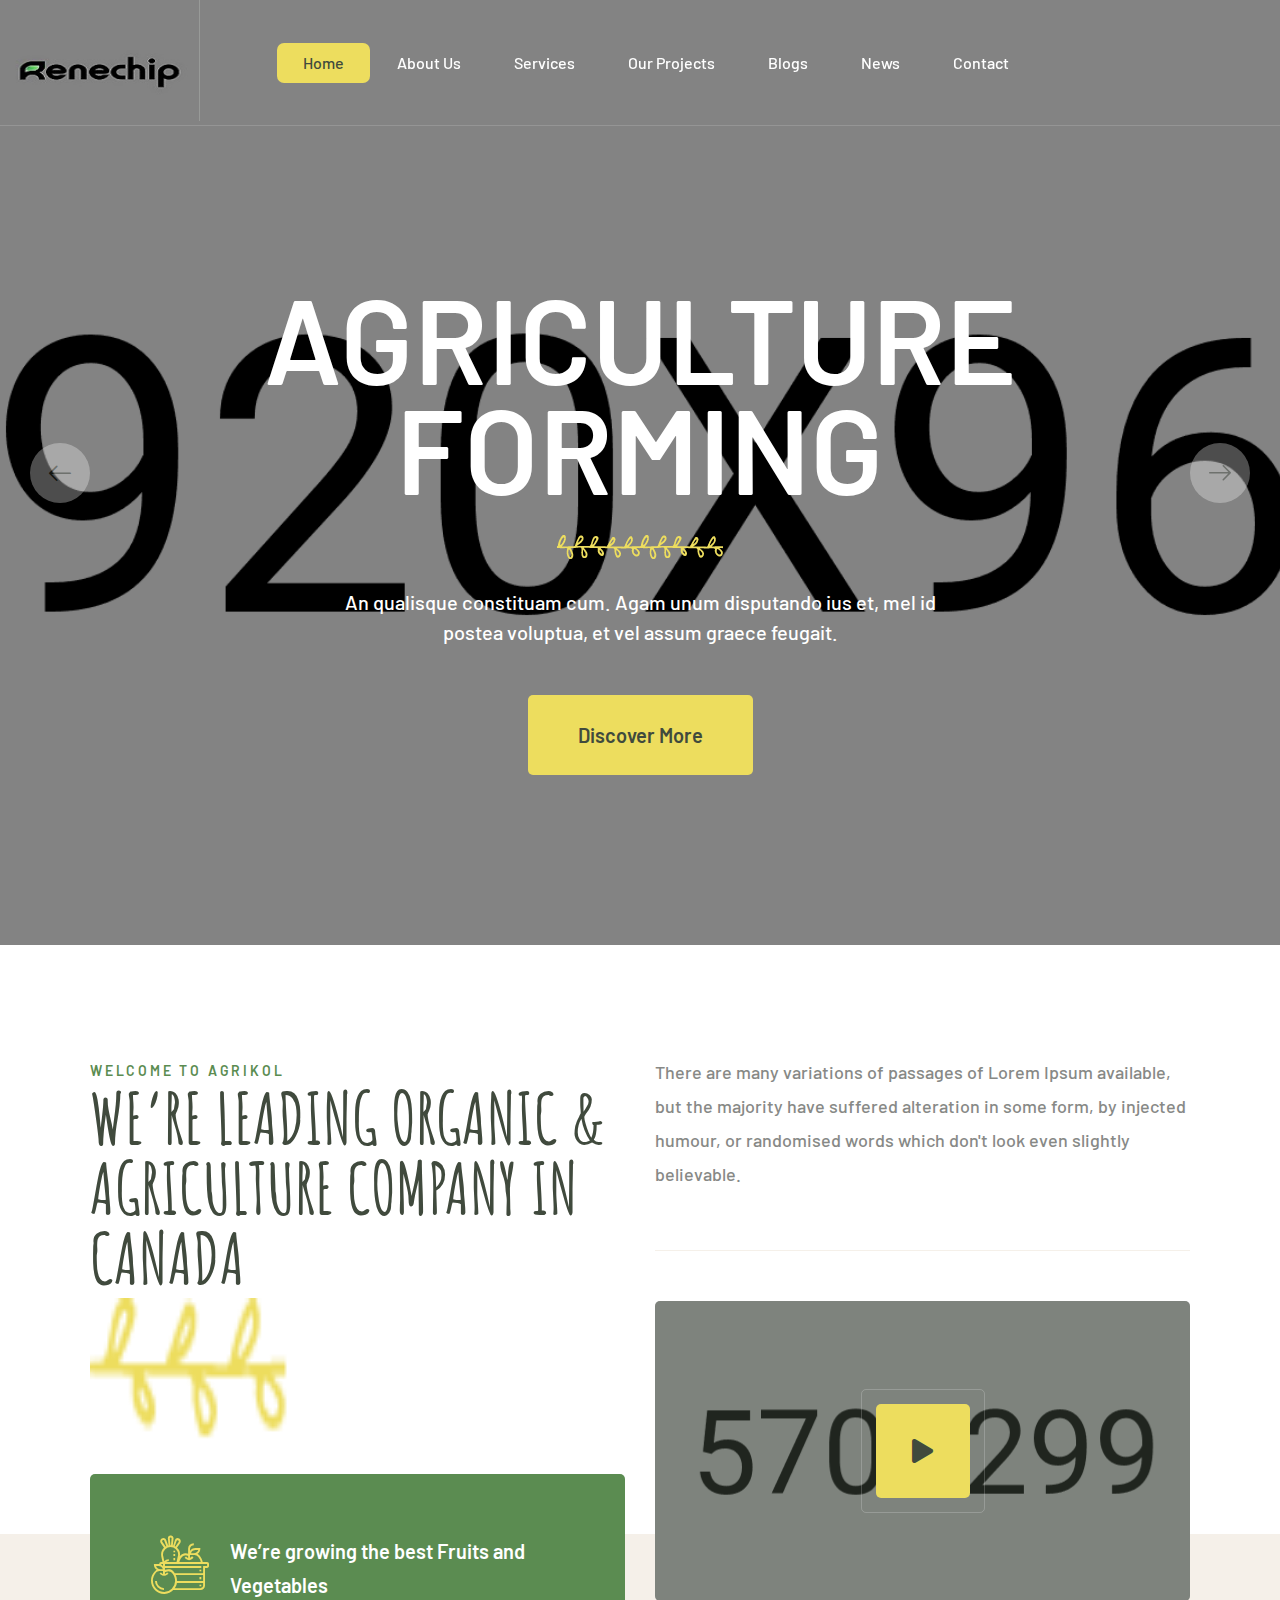
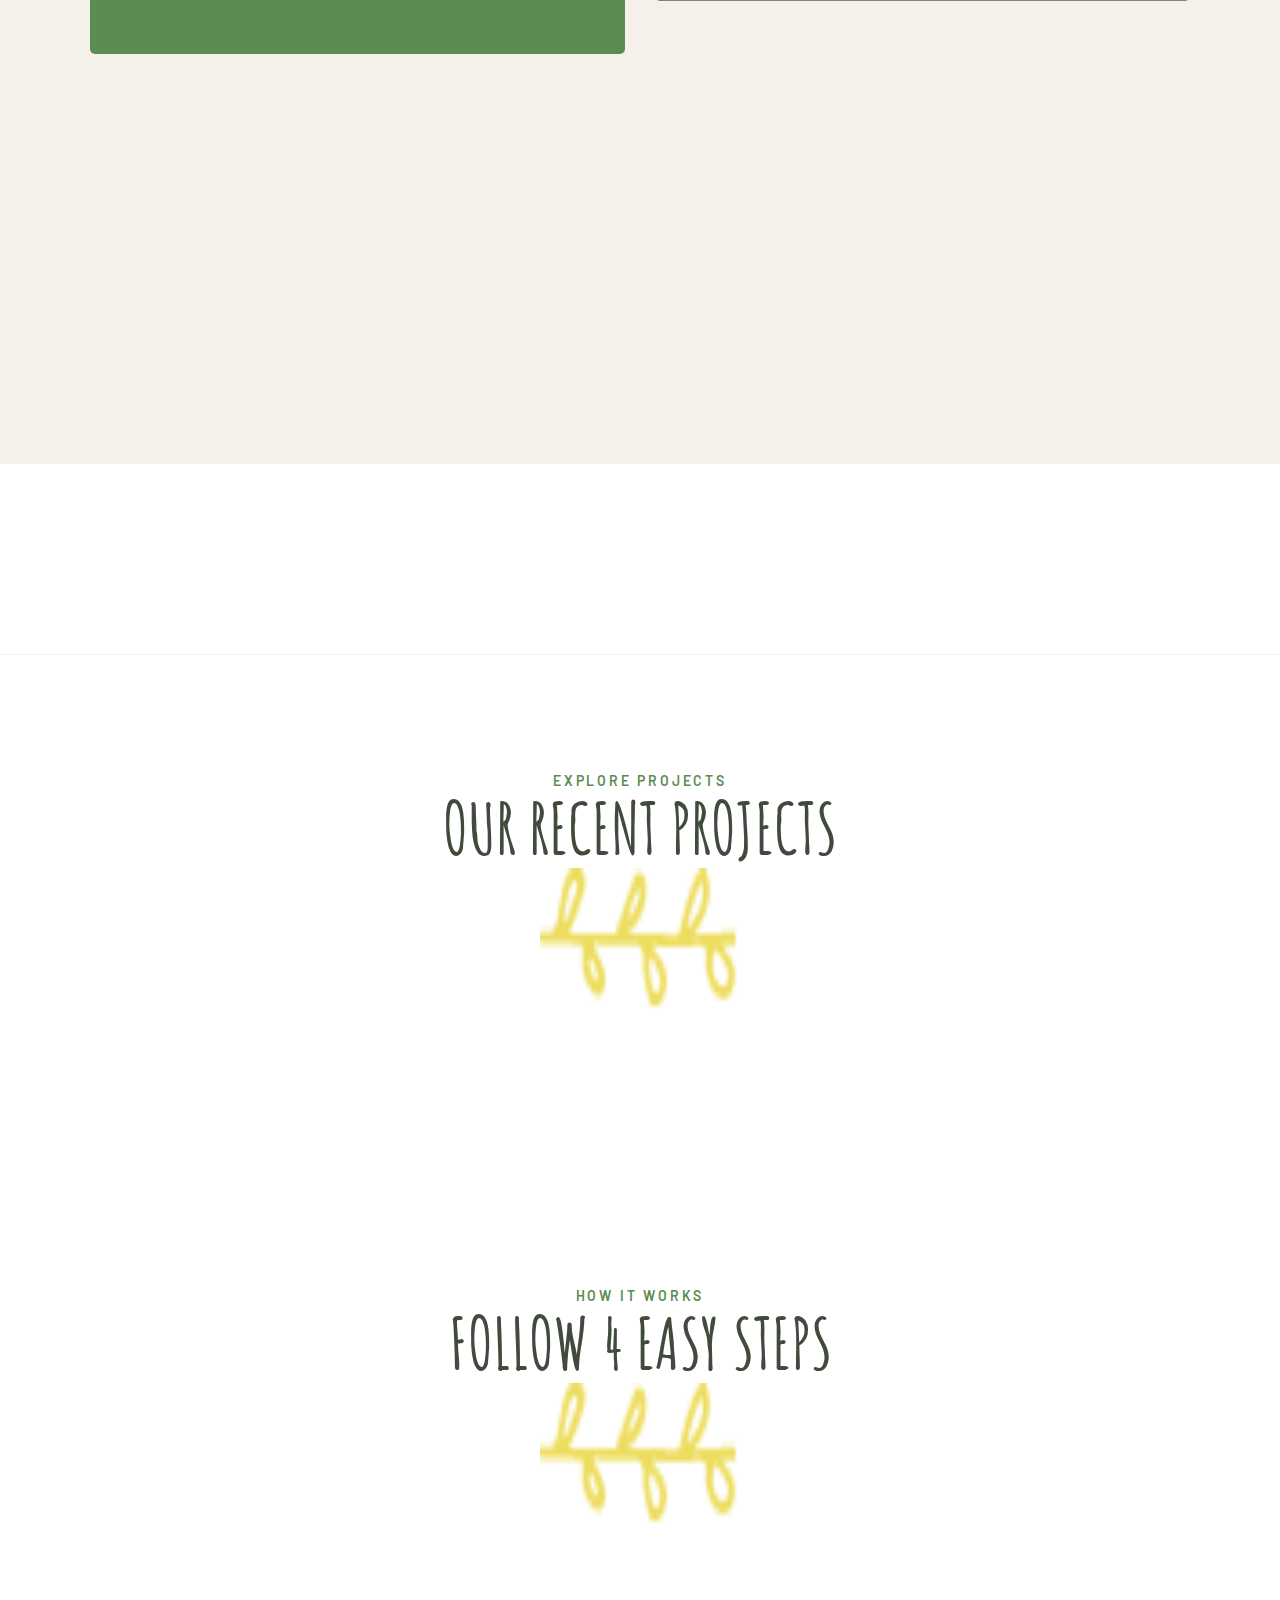
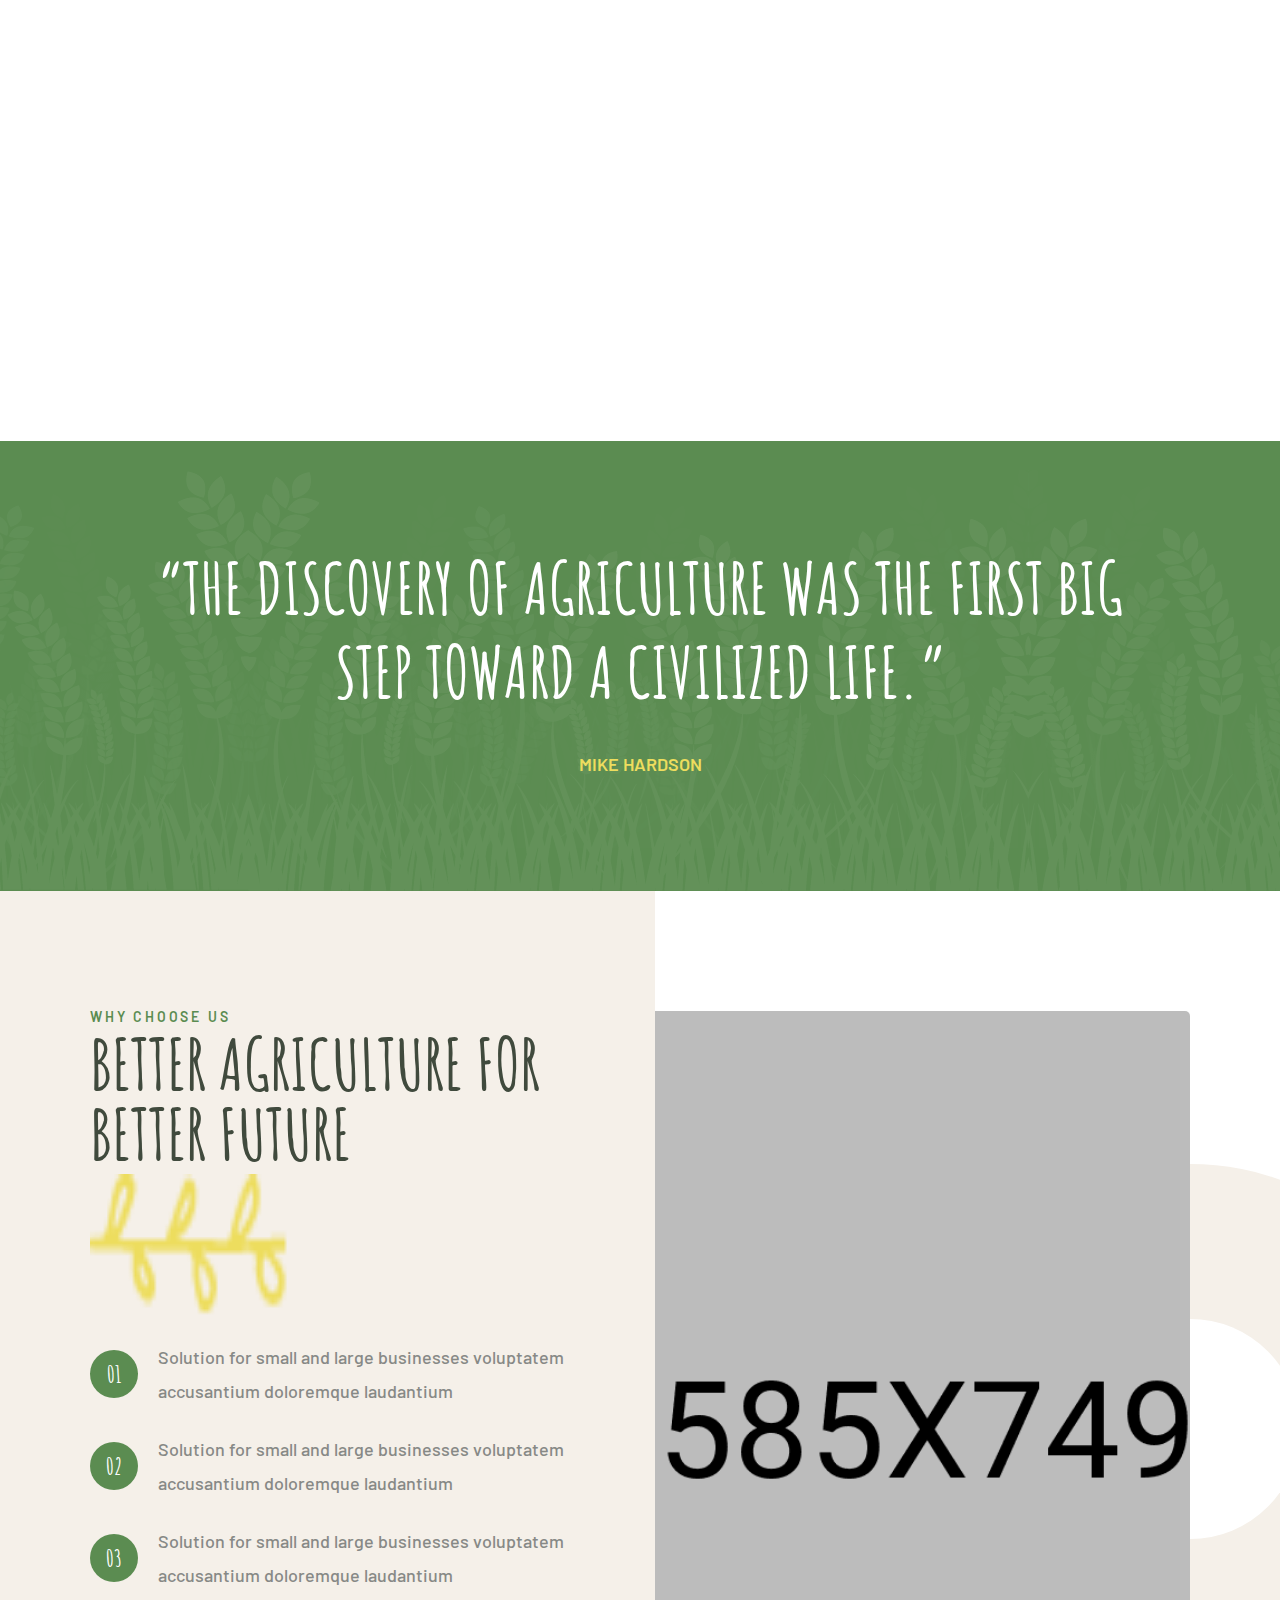
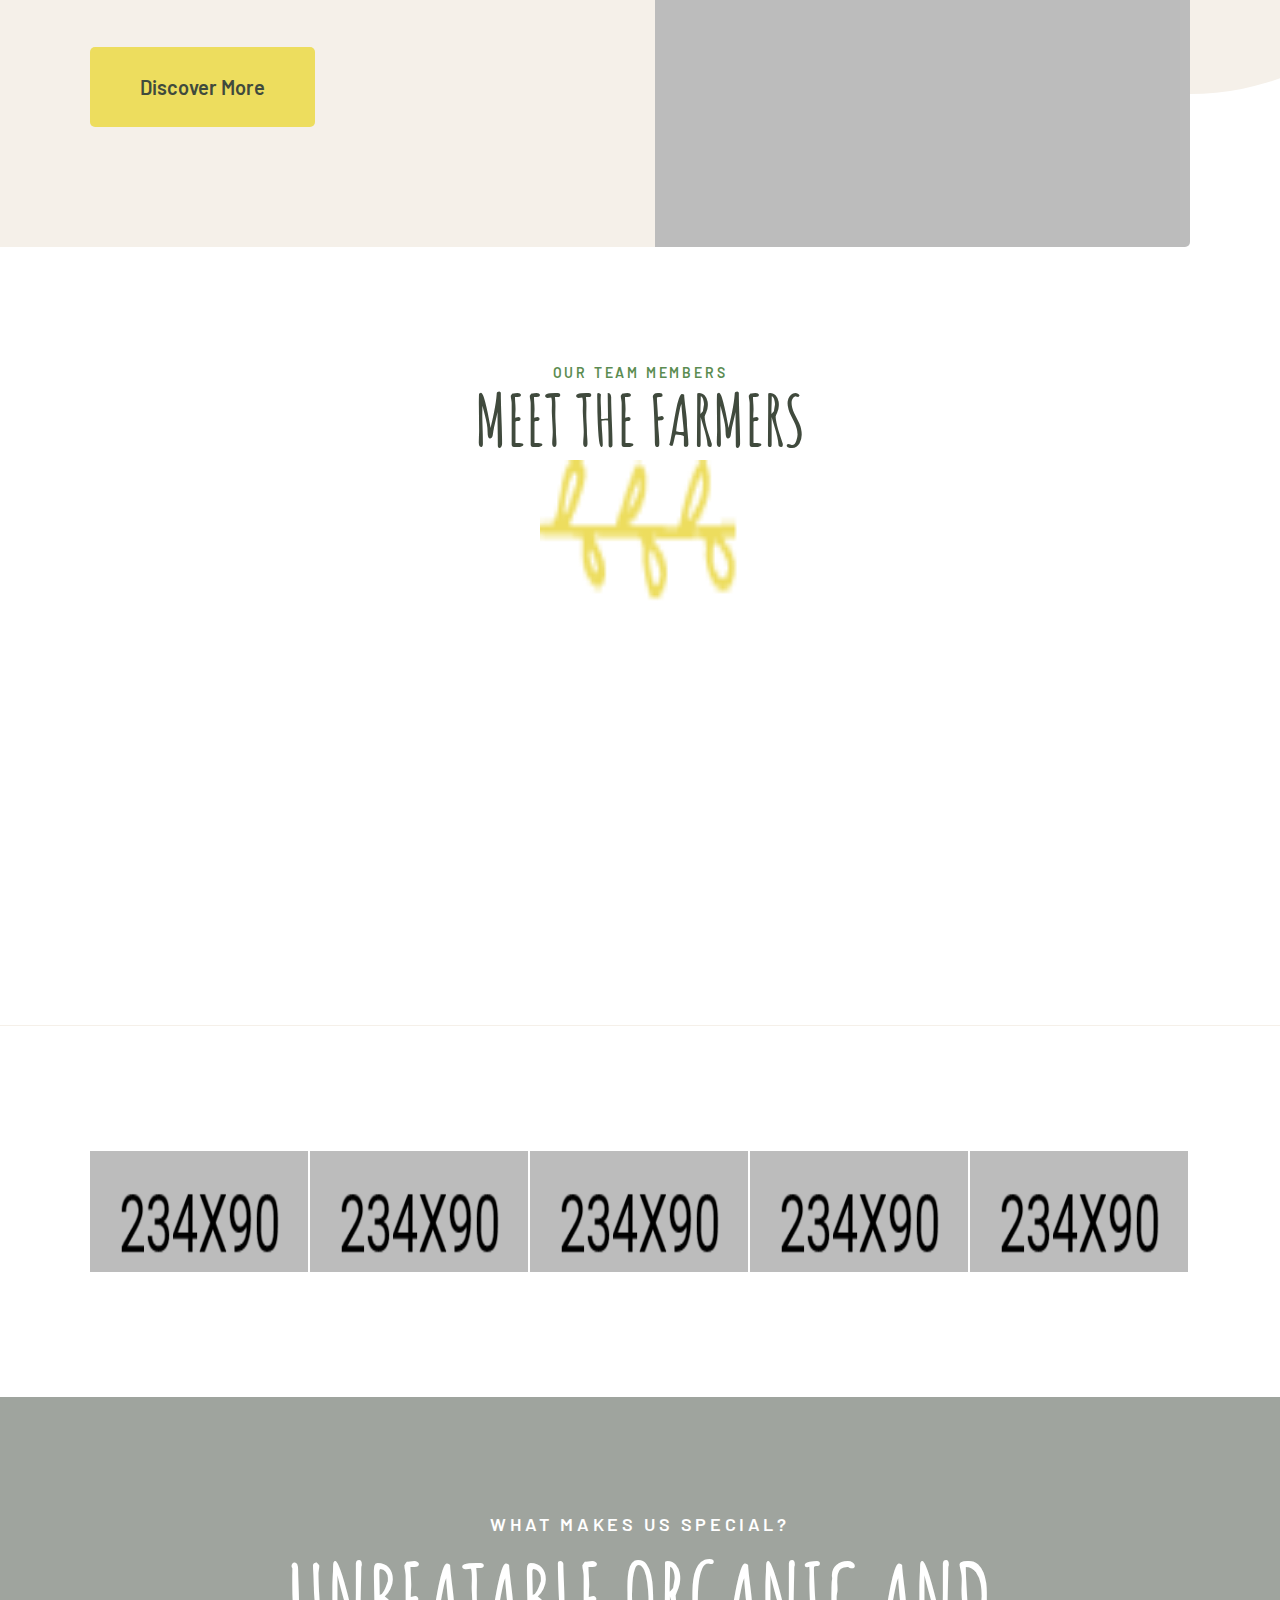
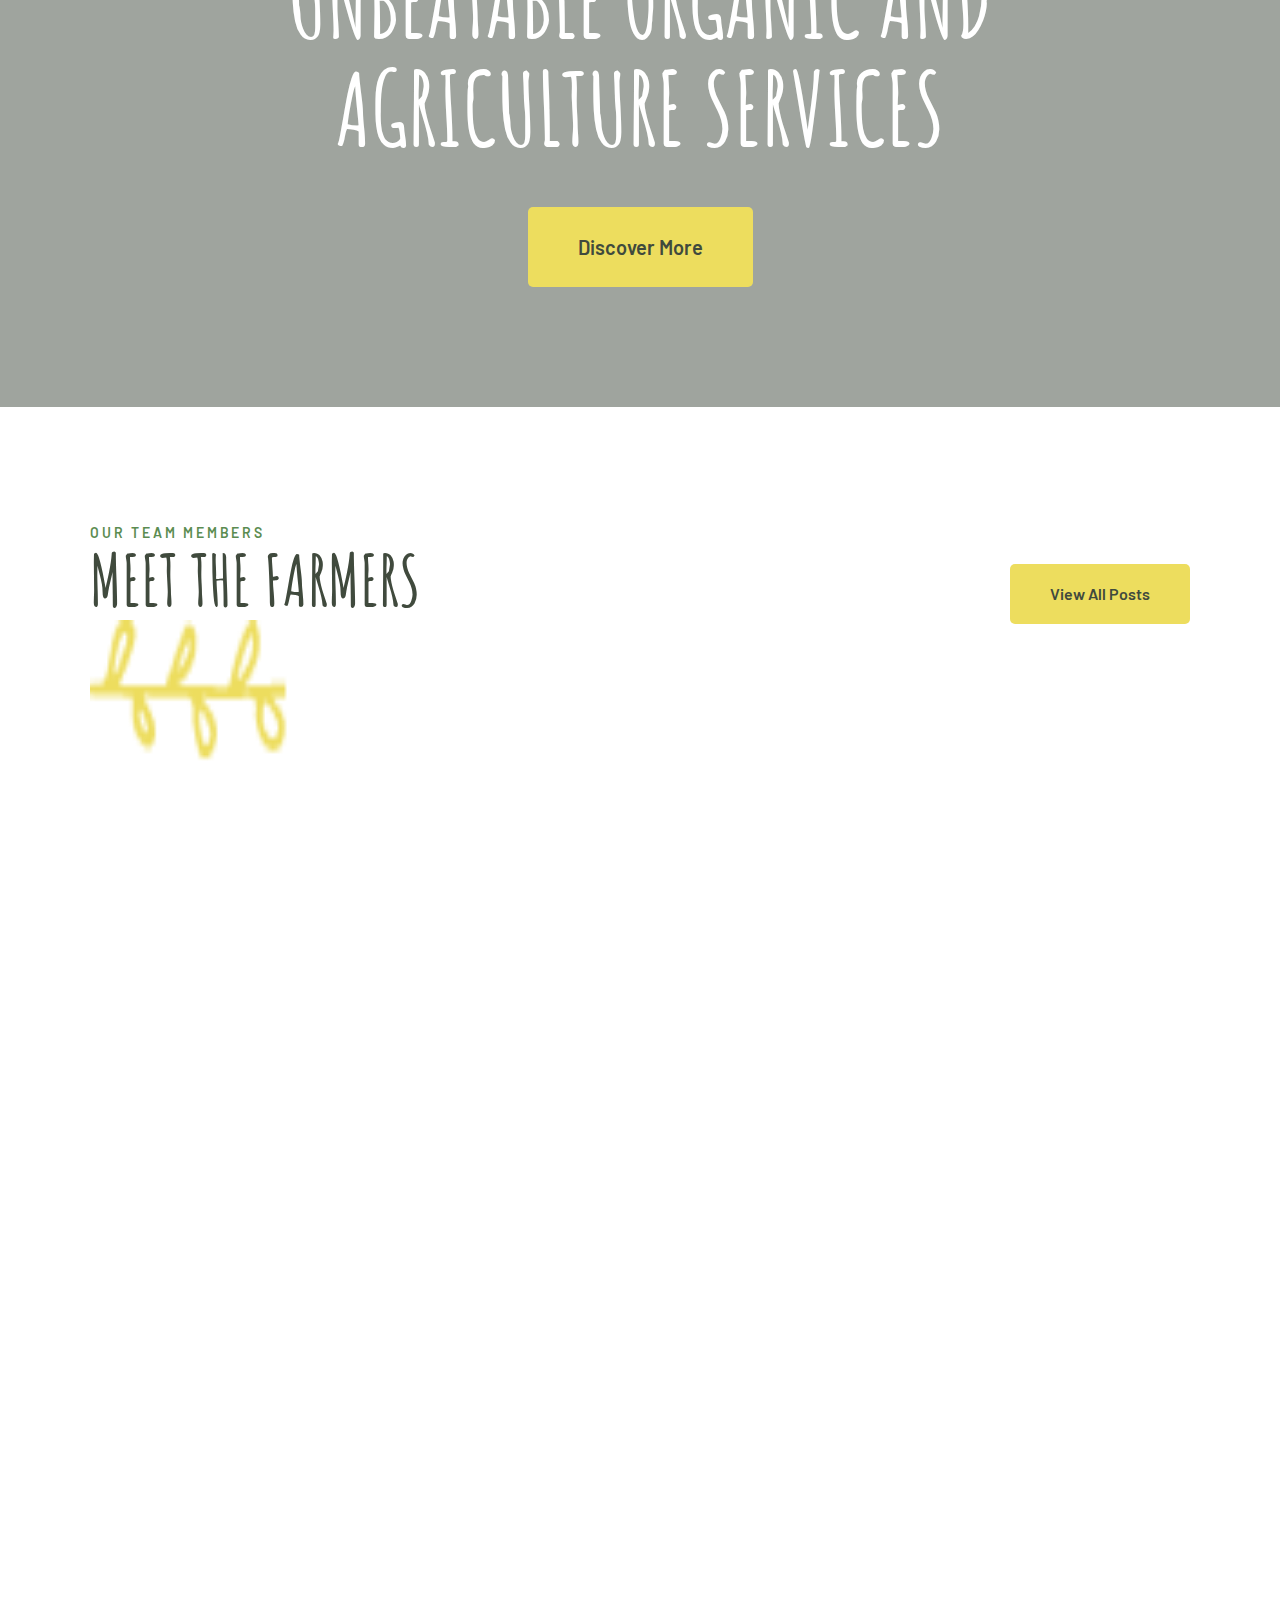
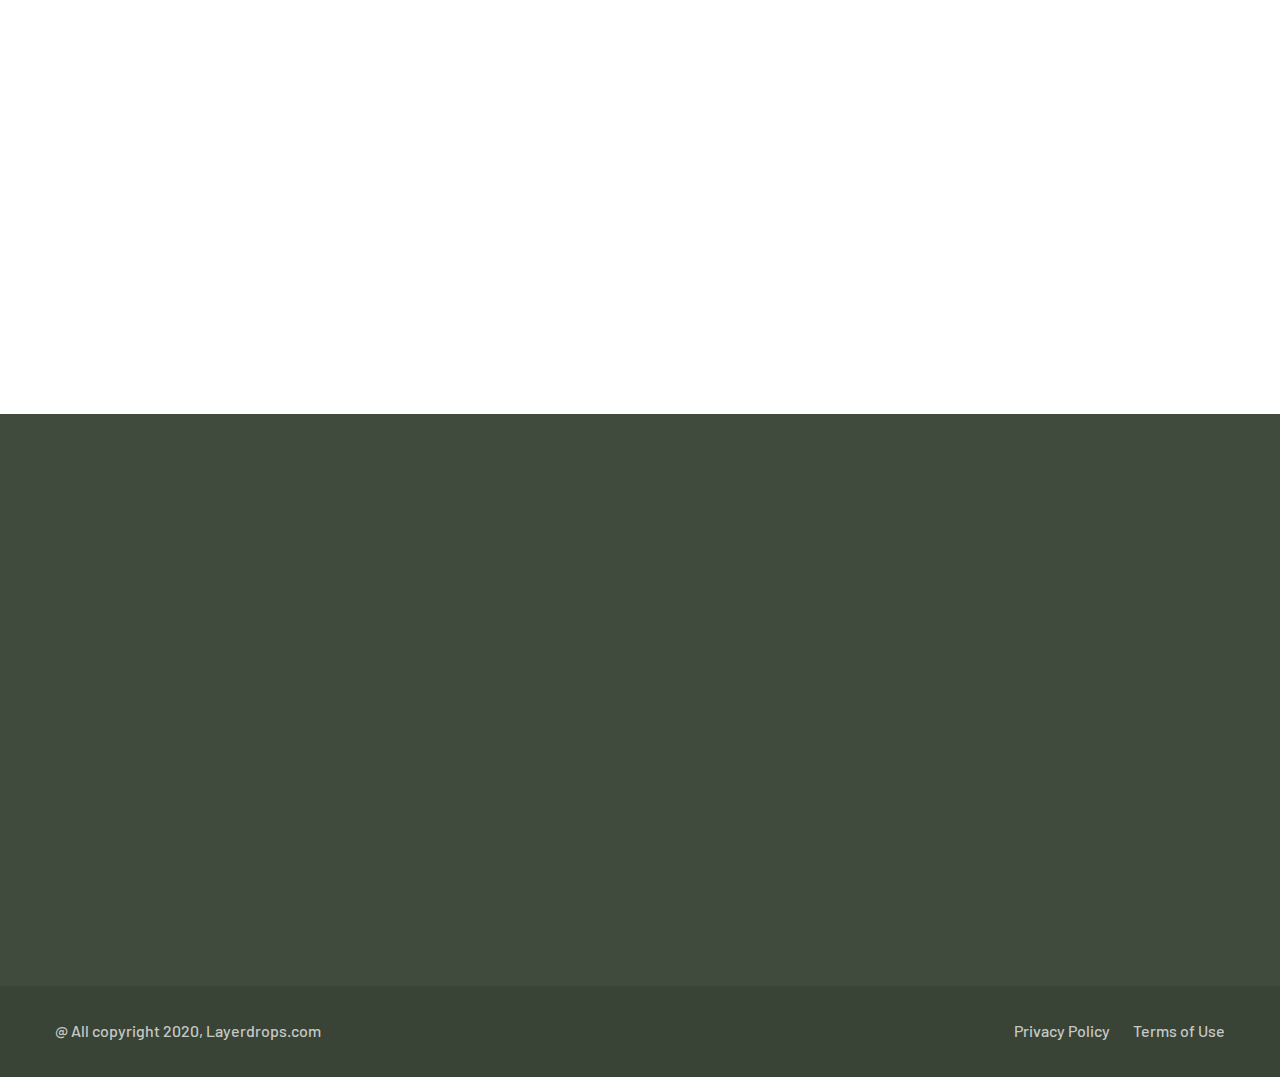
<file: files/index3.html>
<!DOCTYPE html>
<html lang="en">

<head>
    <meta charset="UTF-8">
    <meta name="viewport" content="width=device-width, initial-scale=1.0">
    <meta http-equiv="X-UA-Compatible" content="ie=edge">
    <title>Home Three || Renechip || Drone HTML Template</title>
    <link rel="apple-touch-icon" sizes="180x180" href="assets/images/favicons/renechip loader - 180x180.jpg">
    <link rel="icon" type="image/png" sizes="32x32" href="assets/images/favicons/renechip loader - 32x32.jpg">
    <link rel="icon" type="image/png" sizes="16x16" href="assets/images/favicons/renechip loader - 16x16.jpg">
    <link rel="manifest" href="assets/images/favicons/site.webmanifest">

    <!-- plugin scripts -->


    <link
        href="https://fonts.googleapis.com/css2?family=Barlow:ital,wght@0,300;0,400;0,500;0,600;0,700;0,800;1,300;1,400;1,500;1,600;1,700;1,800&display=swap"
        rel="stylesheet">

    <link href="https://fonts.googleapis.com/css2?family=Amatic+SC:wght@400;700&display=swap" rel="stylesheet">




    <!-- <link rel="stylesheet" href="assets/css/animate.min.css"> -->
    <link rel="stylesheet" href="assets/css/bootstrap.min.css">
    <link rel="stylesheet" href="assets/css/owl.carousel.min.css">
    <link rel="stylesheet" href="assets/css/owl.theme.default.min.css">
    <link rel="stylesheet" href="assets/css/magnific-popup.css">
    <link rel="stylesheet" href="assets/css/fontawesome-all.min.css">
    <link rel="stylesheet" href="assets/css/swiper.min.css">
    <link rel="stylesheet" href="assets/css/bootstrap-select.min.css">

    <link rel="stylesheet" href="assets/css/jquery.mCustomScrollbar.min.css">
    <link rel="stylesheet" href="assets/css/bootstrap-datepicker.min.css">
    <link rel="stylesheet" href="assets/css/vegas.min.css">
    <link rel="stylesheet" href="assets/css/nouislider.min.css">
    <link rel="stylesheet" href="assets/css/nouislider.pips.css">
    <link rel="stylesheet" href="assets/css/agrikol_iconl.css">

    <!-- template styles -->
    <link rel="stylesheet" href="assets/css/style.css">
    <link rel="stylesheet" href="assets/css/responsive.css">
</head>

<body>

    <div class="preloader">
        <img src="assets/images/resources/renechip first logo.jpg" class="preloader__image" alt="">
    </div><!-- /.preloader -->
    <div class="page-wrapper">




        <div class="site_header__header_three_wrap">
            <div class="topbar-three">
                <div class="container-box" >
                    <div class="topbar_three_content clearfix">
                        <div id="demo" class="logo-box-three float-left">
                            <a href="index3.html" class="main-nag__logo">
                                <img src="assets/images/resources/renechip Final logo-01 (3).jpg" alt="">
                            </a>
                        </div>

                        <div class="topbar_three_nav_box float-left">
                            <nav class="header-navigation stricky clearfix">
                                <div class="container">
                                    <div class="main_nav_header_three_content clearfix">
                                        <div class="mobile_menu_icon_three">
                                            <a href="#" class="side-menu__toggler">
                                                <i class="fa fa-bars"></i>
                                            </a>
                                        </div>
                                        <div class="main-nav__main-navigation three float-left">
                                            <ul class="main-nav__navigation-box">
                                                <li class="dropdown current">
                                                    <a href="index.html">Home</a>
                                                    <ul>
                                                        <li><a href="index.html">Home 01</a></li>
                                                        <li><a href="index2.html">Home 02</a></li>
                                                        <li><a href="index3.html">Home 03</a></li>
                                                        <li><a href="index4.html">Home 04</a></li>
                                                        <li><a href="index5.html">Home 05</a></li>
                                                        <li class="dropdown"><a href="#">Header Versions</a>
                                                            <ul>
                                                                <li><a href="index.html">Header 01</a></li>
                                                                <li><a href="index2.html">Header 02</a></li>
                                                                <li><a href="index3.html">Header 03</a></li>
                                                                <li><a href="index4.html">Header 04</a></li>
                                                                <li><a href="index5.html">Header 05</a></li>
                                                            </ul><!-- /.sub-menu -->
                                                        </li>
                                                    </ul><!-- /.sub-menu -->
                                                </li>
                                                <li class="dropdown">
                                                    <a href="about.html">About Us</a>
                                                    <!-- <ul>
                                                        <li><a href="about.html">About</a></li>
                                                        <li><a href="why_choose_us.html">Why Choose Us</a></li>
                                                        <li><a href="farmers.html">Farmers</a></li>
                                                        <li><a href="gallery.html">Gallery</a></li>
                                                    </ul>sub-menu  -->
                                                </li> 
                                                <li class="dropdown">
                                                    <a href="service.html">Services</a>
                                                    <ul>
                                                        <li><a href="service.html">Services</a></li>
                                                        <li><a href="service-detail.html">Services Detail</a></li>
                                                    </ul><!-- /.sub-menu -->
                                                </li>
                                                <li class="dropdown">
                                                    <a href="projects.html">Our Projects</a>
                                                    <ul>
                                                        <li><a href="projects.html">Projects</a></li>
                                                        <li><a href="projects_detail.html">Projects Detail</a></li>
                                                    </ul><!-- /.sub-menu -->
                                                </li>
                                                <li class="dropdown">
                                                    <a href="Blogs.html">Blogs</a>
                                                </li>   
                                                <li class="dropdown">
                                                    <a href="news.html">News</a>
                                                    <ul>
                                                        <li><a href="news.html">News</a></li>
                                                        <li><a href="news_detail.html">News Details</a></li>
                                                    </ul><!-- /.sub-menu -->
                                                </li>
                                                <li>
                                                    <a href="contact.html">Contact</a>
                                                </li>
                                            </ul>
                                        </div>

                                        <!-- <div class="main_nav_right_three float-right">
                                            <div class="icon_search_box">
                                                <a href="#" class="main-nav__search search-popup__toggler"><i
                                                        class="icon-magnifying-glass"></i></a>
                                            </div>
                                            <div class="icon_cart_box">
                                                <a href="cart.html">
                                                    <span class="icon-shopping-cart"></span>
                                                </a>
                                            </div>
                                        </div> -->

                                    </div>
                                </div>
                            </nav>
                        </div>

                        <div class="topbar_three_right_box">
                            <div class="topbar-one__social home-four">
                                <a href="#"><i class="fab fa-facebook-square"></i></a>
                                <a href="#"><i class="fab fa-twitter"></i></a>
                                <a href="#"><i class="fab fa-instagram"></i></a>
                                <a href="#"><i class='fab fa-linkedin'></i></a>
                            </div>
                        </div>

                    </div>
                </div>
            </div>


        </div>


        <!-- Banner Section -->
        <section class="banner-section banner-three">

            <div class="banner-carousel-three owl-theme owl-carousel">
                <!-- Slide Item -->
                <div class="slide-item">
                    <div class="image-layer" style="background-image: url(assets/images/main-slider/slide_v3_1.jpg);">
                    </div>
                    <div class="auto-container">
                        <div class="content-box">
                            <div class="content">
                                <div class="inner">
                                    <div class="big_text">
                                        <h2>Agriculture Forming</h2>
                                    </div>
                                    <div class="sub-title">An qualisque constituam cum. Agam unum disputando ius et, mel
                                        id<br>postea voluptua, et vel assum graece feugait.</div>
                                    <div class="link-box">
                                        <a href="about.html" class="thm-btn">Discover More</a>
                                    </div>
                                </div>
                            </div>
                        </div>
                    </div>
                </div>
                <!-- Slide Item -->
                <div class="slide-item">
                    <div class="image-layer" style="background-image: url(assets/images/main-slider/slide_v3_2.jpg);">
                    </div>
                    <div class="auto-container">
                        <div class="content-box">
                            <div class="content">
                                <div class="inner">
                                    <div class="big_text">
                                        <h2>Agriculture Forming</h2>
                                    </div>
                                    <div class="sub-title">An qualisque constituam cum. Agam unum disputando ius et, mel
                                        id<br>postea voluptua, et vel assum graece feugait.</div>
                                    <div class="link-box">
                                        <a href="about.html" class="thm-btn">Discover More</a>
                                    </div>
                                </div>
                            </div>
                        </div>
                    </div>
                </div>

            </div>
        </section>
        <!--End Banner Section -->






        <section class="welcome_one">
            <div class="container">
                <div class="row">
                    <div class="col-xl-6 col-lg-6">
                        <div class="block-title text-left">
                            <p>Welcome to agrikol</p>
                            <h3>We’re leading organic & agriculture company in Canada</h3>
                            <div class="leaf">
                                <img src="assets/images/resources/leaf.png" alt="">
                            </div>
                        </div>
                        <div class="growing_box">
                            <div class="growing_icon_box">
                                <span class="icon-harvest"></span>
                            </div>
                            <div class="growing_text">
                                <p>We’re growing the best Fruits and Vegetables</p>
                            </div>
                        </div>
                    </div>
                    <div class="col-xl-6 col-lg-6">
                        <div class="welcome_text">
                            <p>There are many variations of passages of Lorem Ipsum available, but the majority have
                                suffered alteration in some form, by injected humour, or randomised words which don't
                                look even slightly believable.</p>
                        </div>
                        <div class="welcome_video_box"
                            style="background-image:url(assets/images/resources/welcome_video_bg.jpg)">
                            <a href="https://www.youtube.com/watch?v=i9E_Blai8vk"
                                class="welcome_video_btn video-popup"><i class="fa fa-play"></i></a>
                        </div>
                    </div>
                </div>
            </div>
        </section>

        <section class="service_three">
            <div class="container">
                <div class="row">
                    <div class="col-xl-3 col-lg-3 col-md-6">
                        <div class="service_three_single wow fadeInLeft" data-wow-delay="300ms">
                            <div class="service_three_image">
                                <img src="assets/images/service/service-3--img-1.jpg" alt="">
                            </div>
                            <div class="service_three_content">
                                <h2><a href="product.html">Fresh vegetables</a></h2>
                                <p>There are many variations of passages of available, but the majority have suffered.
                                </p>
                                <div class="service_three_read_more">
                                    <a href="product.html"><i class="fa fa-angle-right"></i>Read More</a>
                                </div>
                            </div>
                        </div>
                    </div>
                    <div class="col-xl-3 col-lg-3 col-md-6">
                        <div class="service_three_single wow fadeInLeft" data-wow-delay="600ms">
                            <div class="service_three_image">
                                <img src="assets/images/service/service-3--img-2.jpg" alt="">
                            </div>
                            <div class="service_three_content">
                                <h2><a href="product.html">Drones products</a></h2>
                                <p>There are many variations of passages of available, but the majority have suffered.
                                </p>
                                <div class="service_three_read_more">
                                    <a href="product.html"><i class="fa fa-angle-right"></i>Read More</a>
                                </div>
                            </div>
                        </div>
                    </div>
                    <div class="col-xl-3 col-lg-3 col-md-6">
                        <div class="service_three_single wow fadeInLeft" data-wow-delay="900ms">
                            <div class="service_three_image">
                                <img src="assets/images/service/service-3--img-3.jpg" alt="">
                            </div>
                            <div class="service_three_content">
                                <h2><a href="product.html">ORGANIC Products</a></h2>
                                <p>There are many variations of passages of available, but the majority have suffered.
                                </p>
                                <div class="service_three_read_more">
                                    <a href="product.html"><i class="fa fa-angle-right"></i>Read More</a>
                                </div>
                            </div>
                        </div>
                    </div>
                    <div class="col-xl-3 col-lg-3 col-md-6">
                        <div class="service_three_single wow fadeInLeft" data-wow-delay="1200ms">
                            <div class="service_three_image">
                                <img src="assets/images/service/service-3--img-4.jpg" alt="">
                            </div>
                            <div class="service_three_content">
                                <h2><a href="#">Dairy products</a></h2>
                                <p>There are many variations of passages of available, but the majority have suffered.
                                </p>
                                <div class="service_three_read_more">
                                    <a href="product.html"><i class="fa fa-angle-right"></i>Read More</a>
                                </div>
                            </div>
                        </div>
                    </div>
                </div>
            </div>
        </section>

        <section class="recent_project_three">
            <div class="container-fullwidth">
                <div class="block-title text-center">
                    <p>explore projects</p>
                    <h3>our Recent projects</h3>
                    <div class="leaf">
                        <img src="assets/images/resources/leaf.png" alt="">
                    </div>
                </div>
                <div class="recent_project_three_carousel owl-theme owl-carousel">
                    <!--Item-->
                    <div class="project_three_single wow fadeInUp" data-wow-delay="300ms">
                        <div class="project_three_image">
                            <img src="assets/images/project/project-3-img-1.jpg" alt="">
                            <div class="project_three_content">
                                <h2>organic<br>solutions</h2>
                            </div>
                            <div class="project_three_hover_box">
                                <h2>Harvest<br>Innovations</h2>
                                <p>There are many new variations of available<br>but majority is simple free text.</p>
                                <div class="project_three_btn">
                                    <a href="projects_detail.html" class="thm-btn project_three_btn_hover">Read More</a>
                                </div>
                            </div>
                        </div>
                    </div>
                    <!--Item-->
                    <div class="project_three_single wow fadeInUp" data-wow-delay="600ms">
                        <div class="project_three_image">
                            <img src="assets/images/project/project-3-img-2.jpg" alt="">
                            <div class="project_three_content">
                                <h2>organic<br>solutions</h2>
                            </div>
                            <div class="project_three_hover_box">
                                <h2>Harvest<br>Innovations</h2>
                                <p>There are many new variations of available<br>but majority is simple free text.</p>
                                <div class="project_three_btn">
                                    <a href="projects_detail.html" class="thm-btn project_three_btn_hover">Read More</a>
                                </div>
                            </div>
                        </div>
                    </div>
                    <!--Item-->
                    <div class="project_three_single wow fadeInUp" data-wow-delay="900ms">
                        <div class="project_three_image">
                            <img src="assets/images/project/project-3-img-3.jpg" alt="">
                            <div class="project_three_content">
                                <h2>organic<br>solutions</h2>
                            </div>
                            <div class="project_three_hover_box">
                                <h2>Harvest<br>Innovations</h2>
                                <p>There are many new variations of available<br>but majority is simple free text.</p>
                                <div class="project_three_btn">
                                    <a href="projects_detail.html" class="thm-btn project_three_btn_hover">Read More</a>
                                </div>
                            </div>
                        </div>
                    </div>
                    <!--Item-->
                    <div class="project_three_single wow fadeInUp" data-wow-delay="1200ms">
                        <div class="project_three_image">
                            <img src="assets/images/project/project-3-img-4.jpg" alt="">
                            <div class="project_three_content">
                                <h2>organic<br>solutions</h2>
                            </div>
                            <div class="project_three_hover_box">
                                <h2>Harvest<br>Innovations</h2>
                                <p>There are many new variations of available<br>but majority is simple free text.</p>
                                <div class="project_three_btn">
                                    <a href="projects_detail.html" class="thm-btn project_three_btn_hover">Read More</a>
                                </div>
                            </div>
                        </div>
                    </div>

                </div>
            </div>
        </section>

        <section class="work_one">
            <div class="container">
                <div class="block-title text-center">
                    <p>how it works</p>
                    <h3>follow 4 easy steps</h3>
                    <div class="leaf">
                        <img src="assets/images/resources/leaf.png" alt="">
                    </div>
                </div>
                <div class="row">
                    <div class="col-xl-3 col-lg-3 col-md-6">
                        <div class="work_one_single wow fadeInLeft" data-wow-delay="300ms">
                            <div class="work_one_icon_box">
                                <span class="icon-calendar"></span>
                                <div class="work_one_count_box">
                                    <h5>01</h5>
                                </div>
                            </div>
                            <div class="work_one_content">
                                <h2>Schedule Your<br>Experience</h2>
                                <p>Quisqu tell us risus adpis<br>viera bibe um urna.</p>
                            </div>
                        </div>
                    </div>
                    <div class="col-xl-3 col-lg-3 col-md-6">
                        <div class="work_one_single wow fadeInLeft" data-wow-delay="600ms">
                            <div class="work_one_icon_box">
                                <span class="icon-customer-service"></span>
                                <div class="work_one_count_box">
                                    <h5>02</h5>
                                </div>
                            </div>
                            <div class="work_one_content">
                                <h2>Get Professional<br>advice</h2>
                                <p>Quisqu tell us risus adpis<br>viera bibe um urna.</p>
                            </div>
                        </div>
                    </div>
                    <div class="col-xl-3 col-lg-3 col-md-6">
                        <div class="work_one_single wow fadeInLeft" data-wow-delay="900ms">
                            <div class="work_one_icon_box">
                                <span class="icon-handshake"></span>
                                <div class="work_one_count_box">
                                    <h5>03</h5>
                                </div>
                            </div>
                            <div class="work_one_content">
                                <h2>Meet our expert<br>people</h2>
                                <p>Quisqu tell us risus adpis<br>viera bibe um urna.</p>
                            </div>
                        </div>
                    </div>
                    <div class="col-xl-3 col-lg-3 col-md-6">
                        <div class="work_one_single last_box wow fadeInLeft" data-wow-delay="1200ms">
                            <div class="work_one_icon_box">
                                <span class="icon-harvest"></span>
                                <div class="work_one_count_box">
                                    <h5>04</h5>
                                </div>
                            </div>
                            <div class="work_one_content">
                                <h2>now Get a best<br>products</h2>
                                <p>Quisqu tell us risus adpis<br>viera bibe um urna.</p>
                            </div>
                        </div>
                    </div>
                </div>
            </div>
        </section>

        <section class="quote_one">
            <div class="quote_one_bg" style="background-image: url(assets/images/resources/quote_1-bg.png)"></div>
            <div class="container">
                <div class="row">
                    <div class="col-xl-12">
                        <div class="quote_one_content">
                            <h2>“The discovery of agriculture was the first big<br> step toward a civilized life.”</h2>
                            <p>Mike hardson</p>
                        </div>
                    </div>
                </div>
            </div>
        </section>

        <section class="why_choose_one">
            <div class="container">
                <div class="row">
                    <div class="col-xl-6 col-lg-6">
                        <div class="why_choose_one_left_content">
                            <div class="block-title text-left">
                                <p>Why Choose us</p>
                                <h3>Better agriculture for<br>better future</h3>
                                <div class="leaf">
                                    <img src="assets/images/resources/leaf.png" alt="">
                                </div>
                            </div>
                            <ul class="why_choose_list list-unstyled">
                                <li>
                                    <div class="choose_count">
                                        <h2>01</h2>
                                    </div>
                                    <div class="choose_text">
                                        <p>Solution for small and large businesses voluptatem<br>accusantium doloremque
                                            laudantium</p>
                                    </div>
                                </li>
                                <li>
                                    <div class="choose_count">
                                        <h2>02</h2>
                                    </div>
                                    <div class="choose_text">
                                        <p>Solution for small and large businesses voluptatem<br>accusantium doloremque
                                            laudantium</p>
                                    </div>
                                </li>
                                <li>
                                    <div class="choose_count">
                                        <h2>03</h2>
                                    </div>
                                    <div class="choose_text">
                                        <p>Solution for small and large businesses voluptatem<br>accusantium doloremque
                                            laudantium</p>
                                    </div>
                                </li>
                            </ul>
                            <div class="why_choose_btn">
                                <a href="about.html" class="thm-btn">Discover More</a>
                            </div>
                        </div>
                    </div>
                    <div class="col-xl-6 col-lg-6">
                        <div class="why_choose_image_top">
                            <div class="why_choose_image"
                                style="background-image: url(assets/images/resources/why_choose1_img-1.jpg)">

                            </div>
                        </div>
                    </div>
                </div>
            </div>
        </section>

        <section class="team_one">
            <div class="container">
                <div class="block-title text-center">
                    <p>our team members</p>
                    <h3>meet the farmers</h3>
                    <div class="leaf">
                        <img src="assets/images/resources/leaf.png" alt="">
                    </div>
                </div>
                <div class="row">
                    <div class="col-xl-3 col-lg-3 col-md-6">
                        <div class="team_one_single wow fadeInUp">
                            <div class="team_one_image">
                                <img src="assets/images/team/team_1-img-1.jpg" alt="">
                            </div>
                            <div class="team_one_deatils">
                                <p>farmer</p>
                                <h2><a href="#">David James</a></h2>
                                <div class="team_one_social">
                                    <a href="#"><i class="fab fa-facebook-square"></i></a>
                                    <a href="#"><i class="fab fa-twitter"></i></a>
                                    <a href="#"><i class="fab fa-instagram"></i></a>
                                </div>
                            </div>
                        </div>
                    </div>
                    <div class="col-xl-3 col-lg-3 col-md-6">
                        <div class="team_one_single wow fadeInDown">
                            <div class="team_one_image">
                                <img src="assets/images/team/team_1-img-2.jpg" alt="">
                            </div>
                            <div class="team_one_deatils">
                                <p>farmer</p>
                                <h2><a href="#">Jessica Brown</a></h2>
                                <div class="team_one_social">
                                    <a href="#"><i class="fab fa-facebook-square"></i></a>
                                    <a href="#"><i class="fab fa-twitter"></i></a>
                                    <a href="#"><i class="fab fa-instagram"></i></a>
                                </div>
                            </div>
                        </div>
                    </div>
                    <div class="col-xl-3 col-lg-3 col-md-6">
                        <div class="team_one_single wow fadeInUp">
                            <div class="team_one_image">
                                <img src="assets/images/team/team_1-img-3.jpg" alt="">
                            </div>
                            <div class="team_one_deatils">
                                <p>farmer</p>
                                <h2><a href="#">Kevin Martin</a></h2>
                                <div class="team_one_social">
                                    <a href="#"><i class="fab fa-facebook-square"></i></a>
                                    <a href="#"><i class="fab fa-twitter"></i></a>
                                    <a href="#"><i class="fab fa-instagram"></i></a>
                                </div>
                            </div>
                        </div>
                    </div>
                    <div class="col-xl-3 col-lg-3 col-md-6">
                        <div class="team_one_single wow fadeInDown">
                            <div class="team_one_image">
                                <img src="assets/images/team/team_1-img-4.jpg" alt="">
                            </div>
                            <div class="team_one_deatils">
                                <p>farmer</p>
                                <h2><a href="#">Sarah Albert</a></h2>
                                <div class="team_one_social">
                                    <a href="#"><i class="fab fa-facebook-square"></i></a>
                                    <a href="#"><i class="fab fa-twitter"></i></a>
                                    <a href="#"><i class="fab fa-instagram"></i></a>
                                </div>
                            </div>
                        </div>
                    </div>
                </div>
            </div>
        </section>

        <div class="brand-one brand-three">
            <div class="container">
                <div class="row">
                    <div class="col-xl-12">
                        <div class="brand-one-carousel owl-carousel">
                            <div class="single_brand_item">
                                <a href="#"><img src="assets/images/resources/brand-1-1.png" alt="brand"></a>
                            </div>
                            <div class="single_brand_item">
                                <a href="#"><img src="assets/images/resources/brand-1-2.png" alt="brand"></a>
                            </div>
                            <div class="single_brand_item">
                                <a href="#"><img src="assets/images/resources/brand-1-3.png" alt="brand"></a>
                            </div>
                            <div class="single_brand_item">
                                <a href="#"><img src="assets/images/resources/brand-1-4.png" alt="brand"></a>
                            </div>
                            <div class="single_brand_item">
                                <a href="#"><img src="assets/images/resources/brand-1-5.png" alt="brand"></a>
                            </div>
                            <div class="single_brand_item">
                                <a href="#"><img src="assets/images/resources/brand-1-1.png" alt="brand"></a>
                            </div>
                            <div class="single_brand_item">
                                <a href="#"><img src="assets/images/resources/brand-1-2.png" alt="brand"></a>
                            </div>
                            <div class="single_brand_item">
                                <a href="#"><img src="assets/images/resources/brand-1-3.png" alt="brand"></a>
                            </div>
                            <div class="single_brand_item">
                                <a href="#"><img src="assets/images/resources/brand-1-4.png" alt="brand"></a>
                            </div>
                            <div class="single_brand_item">
                                <a href="#"><img src="assets/images/resources/brand-1-5.png" alt="brand"></a>
                            </div>
                        </div>
                    </div>
                </div>
            </div>
        </div>

        <section class="what_makes" style="background-image: url(assets/images/resources/what-makes-bg.jpg)">
            <div class="container">
                <div class="row">
                    <div class="col-xl-12">
                        <div class="what_makes_content">
                            <p>What Makes Us Special?</p>
                            <h2>Unbeatable organic and<br>agriculture Services</h2>
                            <div class="what_makes_btn">
                                <a href="why_choose_us.html" class="thm-btn">Discover More</a>
                            </div>
                        </div>
                    </div>
                </div>
            </div>
        </section>

        <div class="blog_two">
            <div class="container">
                <div class="row">
                    <div class="col-xl-12">
                        <div class="block-title">
                            <p>our team members</p>
                            <h3>meet the farmers</h3>
                            <div class="leaf">
                                <img src="assets/images/resources/leaf.png" alt="">
                            </div>
                        </div>
                        <div class="all_posts_btn">
                            <a href="news.html" class="thm-btn">View All Posts</a>
                        </div>
                    </div>
                </div>
                <div class="row">
                    <div class="col-xl-4 col-lg-6">
                        <div class="blog_two_single wow fadeInLeft" data-wow-delay="300ms">
                            <div class="blog_two_image">
                                <img src="assets/images/blog/blog-2-img-1.jpg" alt="">
                                <div class="blog_two_date_box">
                                    <p>30 Oct, 2019</p>
                                </div>
                            </div>
                            <div class="blog-two_content">
                                <ul class="list-unstyled blog-two_meta">
                                    <li><a href="news_detail.html"><i class="far fa-user-circle"></i> Admin</a></li>
                                    <li><a href="news_detail.html"><i class="far fa-comments"></i> 2 Comments</a></li>
                                </ul>
                                <h3><a href="news_detail.html" class="blog_two_title">Agriculture Miracle you<br>Don't
                                        Know About</a></h3>
                                <div class="blog_two_text">
                                    <p>There are lorem ipsum is simply free text available in the market to use it many
                                        variations of ipsum the majority suffered.</p>
                                </div>
                                <div class="blog_two_read_more_btn">
                                    <a href="news_detail.html"><i class="fa fa-angle-right"></i>Read More</a>
                                </div>
                            </div>
                        </div>
                    </div>
                    <div class="col-xl-4  col-lg-6">
                        <div class="blog_two_single wow fadeInLeft" data-wow-delay="600ms">
                            <div class="blog_two_image">
                                <img src="assets/images/blog/blog-2-img-2.jpg" alt="">
                                <div class="blog_two_date_box">
                                    <p>30 Oct, 2019</p>
                                </div>
                            </div>
                            <div class="blog-two_content">
                                <ul class="list-unstyled blog-two_meta">
                                    <li><a href="news_detail.html"><i class="far fa-user-circle"></i> Admin</a></li>
                                    <li><a href="news_detail.html"><i class="far fa-comments"></i> 2 Comments</a></li>
                                </ul>
                                <h3><a href="news_detail.html" class="blog_two_title">Winter Wheat Harvest
                                        Gathering<br>Momentum</a></h3>
                                <div class="blog_two_text">
                                    <p>There are lorem ipsum is simply free text available in the market to use it many
                                        variations of ipsum the majority suffered.</p>
                                </div>
                                <div class="blog_two_read_more_btn">
                                    <a href="news_detail.html"><i class="fa fa-angle-right"></i>Read More</a>
                                </div>
                            </div>
                        </div>
                    </div>
                    <div class="col-xl-4">
                        <div class="blog_two_right wow fadeInRight" data-wow-delay="300ms">
                            <div class="blog_three_single">
                                <ul class="list-unstyled blog-three_meta">
                                    <li><a href="news_detail.html"><i class="far fa-user-circle"></i> Admin</a></li>
                                    <li><a href="news_detail.html"><i class="far fa-comments"></i> 2 Comments</a></li>
                                </ul>
                                <h3><a href="news_detail.html" class="blog_three_title">Amount of Freak Bread or Other
                                        Fruits</a></h3>
                            </div>
                            <div class="blog_three_single">
                                <ul class="list-unstyled blog-three_meta">
                                    <li><a href="news_detail.html"><i class="far fa-user-circle"></i> Admin</a></li>
                                    <li><a href="news_detail.html"><i class="far fa-comments"></i> 2 Comments</a></li>
                                </ul>
                                <h3><a href="news_detail.html" class="blog_three_title">Learn 10 Best Tips for New
                                        Formers</a></h3>
                            </div>
                            <div class="blog_three_single blgo_three_last">
                                <ul class="list-unstyled blog-three_meta">
                                    <li><a href="news_detail.html"><i class="far fa-user-circle"></i> Admin</a></li>
                                    <li><a href="news_detail.html"><i class="far fa-comments"></i> 2 Comments</a></li>
                                </ul>
                                <h3><a href="news_detail.html" class="blog_three_title">Winter Wheat Harvest Gathering
                                        Momentum</a></h3>
                            </div>
                        </div>
                    </div>
                </div>
            </div>
        </div>

        <section class="cta_three">
            <div class="container">
                <div class="row">
                    <div class="col-xl-12">
                        <div class="cta_three_content wow fadeInUp" data-wow-delay="300ms">
                            <div class="cta_three_text">
                                <h2>We provide high-quality products</h2>
                            </div>
                            <div class="cta_three_btn">
                                <a href="service.html" class="thm-btn">Discover More</a>
                            </div>
                        </div>
                    </div>
                </div>
            </div>
        </section>

        <footer class="site-footer">
            <div class="site-footer_farm_image"><img src="assets/images/resources/site-footer-farm.png"
                    alt="Farm Image"></div>
            <div class="container">
                <div class="row no-gutters">
                    <div class="col-xl-4 col-lg-4 col-md-6">
                        <div class="footer-widget__column footer-widget__about wow fadeInUp" data-wow-delay="100ms">
                            <div class="footer-widget__title">
                                <h3>About</h3>
                            </div>
                            <div class="footer-widget_about_text">
                                <p>Lorem ipsum dolor sit amet, adipiscing elit. Nulla placerat posuere dui. Pellentesque
                                    venenatis sem non lacus ac auctor.</p>
                            </div>
                            <form>
                                <div class="footer_input-box">
                                    <input type="Email" placeholder="Email Address">
                                    <button type="submit" class="button"><i class="fa fa-check"></i></button>
                                </div>
                            </form>
                        </div>
                    </div>
                    <div class="col-xl-2 col-lg-2 col-md-6">
                        <div class="footer-widget__column footer-widget__link wow fadeInUp" data-wow-delay="200ms">
                            <div class="footer-widget__title">
                                <h3>Explore</h3>
                            </div>
                            <ul class="footer-widget__links-list list-unstyled">
                                <li><a href="index.html">Home</a></li>
                                <li><a href="about.html">About Us</a></li>
                                <li><a href="service.html">Services</a></li>
                                <li><a href="projects.html">Our Projects</a></li>
                                <li><a href="Blogs.html">Blogs</a></li>
                                <li><a href="farmers.html">Meet the Farmers</a></li>
                                <li><a href="news.html">Latest News</a></li>
                                <li><a href="contact.html">Contact</a></li>
                            </ul>
                        </div>
                    </div>
                    <div class="col-xl-3 col-lg-3 col-md-6">
                        <div class="footer-widget__column footer-widget__news wow fadeInUp" data-wow-delay="300ms">
                            <div class="footer-widget__title">
                                <h3>News</h3>
                            </div>
                            <ul class="footer-widget__news list-unstyled">
                                <li>
                                    <div class="footer-widget__news_image">
                                        <img src="assets/images/resources/footer-1-img-1.jpg" alt="">
                                    </div>
                                    <div class="footer-widget__news_text">
                                        <p><a href="news_detail.html"> Learn 10 Best Tips for New Formers</a></p>
                                    </div>
                                    <div class="footer-widget__news_date_box">
                                        <p>30 Oct, 2019</p>
                                    </div>
                                </li>
                                <li>
                                    <div class="footer-widget__news_image">
                                        <img src="assets/images/resources/footer-1-img-2.jpg" alt="">
                                    </div>
                                    <div class="footer-widget__news_text">
                                        <p><a href="news_detail.html">Farmer Sentiment Darkens Hopes Fade</a></p>
                                    </div>
                                    <div class="footer-widget__news_date_box">
                                        <p>30 Oct, 2019</p>
                                    </div>
                                </li>
                            </ul>
                        </div>
                    </div>
                    <div class="col-xl-3 col-lg-3 col-md-6">
                        <div class="footer-widget__column footer-widget__contact wow fadeInUp" data-wow-delay="400ms">
                            <div class="footer-widget__title">
                                <h3>Contact</h3>
                            </div>
                            <div class="footer-widget_contact">
                                <p>66 Broklyn Street, New Town<br>DC 5752, New Yrok</p>
                                <a href="mailto:info@renechip.com">info@renechip.com</a><br>
                                <a href="tel:+91 8973608778">+91 8973608778</a>
                                <div class="site-footer__social">
                                    <a href="#"><i class="fab fa-facebook-square"></i></a>
                                    <a href="#"><i class="fab fa-twitter"></i></a>
                                    <a href="#"><i class="fab fa-instagram"></i></a>
                                    <a href="#"><i class='fab fa-linkedin'></i></a>
                                </div>
                            </div>
                        </div>
                    </div>
                </div>
            </div>
        </footer>

        <div class="site-footer_bottom">
            <div class="container">
                <div class="site-footer_bottom_copyright">
                    <p>@ All copyright 2020, <a href="#">Layerdrops.com</a></p>
                </div>
                <div class="site-footer_bottom_menu">
                    <ul class="list-unstyled">
                        <li><a href="#">Privacy Policy</a></li>
                        <li><a href="#">Terms of Use</a></li>
                    </ul>
                </div>
            </div>
        </div>




    </div><!-- /.page-wrapper -->


    <a href="#" data-target="html" class="scroll-to-target scroll-to-top"><i class="fa fa-angle-up"></i></a>


    <div class="side-menu__block">


        <div class="side-menu__block-overlay custom-cursor__overlay">
            <div class="cursor"></div>
            <div class="cursor-follower"></div>
        </div><!-- /.side-menu__block-overlay -->
        <div class="side-menu__block-inner ">
            <div class="side-menu__top justify-content-end">

                <a href="#" class="side-menu__toggler side-menu__close-btn"><img
                        src="assets/images/shapes/close-1-1.png" alt=""></a>
            </div><!-- /.side-menu__top -->


            <nav class="mobile-nav__container">
                <!-- content is loading via js -->
            </nav>
            <div class="side-menu__sep"></div><!-- /.side-menu__sep -->
            <div class="side-menu__content">
                <p><a href="mailto:info@renechip.com">info@renechip.com</a> <br> <a href="tel:+91 8973608778">+91 8973608778</a></p>
                <div class="side-menu__social">
                    <a href="#"><i class="fab fa-facebook-square"></i></a>
                    <a href="#"><i class="fab fa-twitter"></i></a>
                    <a href="#"><i class="fab fa-instagram"></i></a>
                    <a href="#"><i class="fab fa-linkedin"></i></a>
                </div>
            </div><!-- /.side-menu__content -->
        </div><!-- /.side-menu__block-inner -->
    </div><!-- /.side-menu__block -->



    <div class="search-popup">
        <div class="search-popup__overlay custom-cursor__overlay">
            <div class="cursor"></div>
            <div class="cursor-follower"></div>
        </div><!-- /.search-popup__overlay -->
        <div class="search-popup__inner">
            <form action="#" class="search-popup__form">
                <input type="text" name="search" placeholder="Type here to Search....">
                <button type="submit"><i class="fa fa-search"></i></button>
            </form>
        </div><!-- /.search-popup__inner -->
    </div><!-- /.search-popup -->


    <script src="assets/js/jquery.min.js"></script>
    <script src="assets/js/bootstrap.bundle.min.js"></script>
    <script src="assets/js/owl.carousel.min.js"></script>
    <script src="assets/js/waypoints.min.js"></script>
    <script src="assets/js/jquery.counterup.min.js"></script>
    <script src="assets/js/TweenMax.min.js"></script>
    <script src="assets/js/wow.js"></script>
    <script src="assets/js/jquery.magnific-popup.min.js"></script>
    <script src="assets/js/jquery.ajaxchimp.min.js"></script>
    <script src="assets/js/swiper.min.js"></script>
    <script src="assets/js/typed-2.0.11.js"></script>
    <script src="assets/js/vegas.min.js"></script>
    <script src="assets/js/jquery.validate.min.js"></script>
    <script src="assets/js/bootstrap-select.min.js"></script>
    <script src="assets/js/countdown.min.js"></script>
    <script src="assets/js/jquery.mCustomScrollbar.concat.min.js"></script>
    <script src="assets/js/bootstrap-datepicker.min.js"></script>
    <script src="assets/js/nouislider.min.js"></script>
    <script src="assets/js/isotope.js"></script>
    <script src="assets/js/appear.js"></script>
    <script src="http://maps.google.com/maps/api/js?key=AIzaSyATY4Rxc8jNvDpsK8ZetC7JyN4PFVYGCGM"></script>


    <!-- template scripts -->
    <script src="assets/js/theme.js"></script>
</body>

</html>
</file>
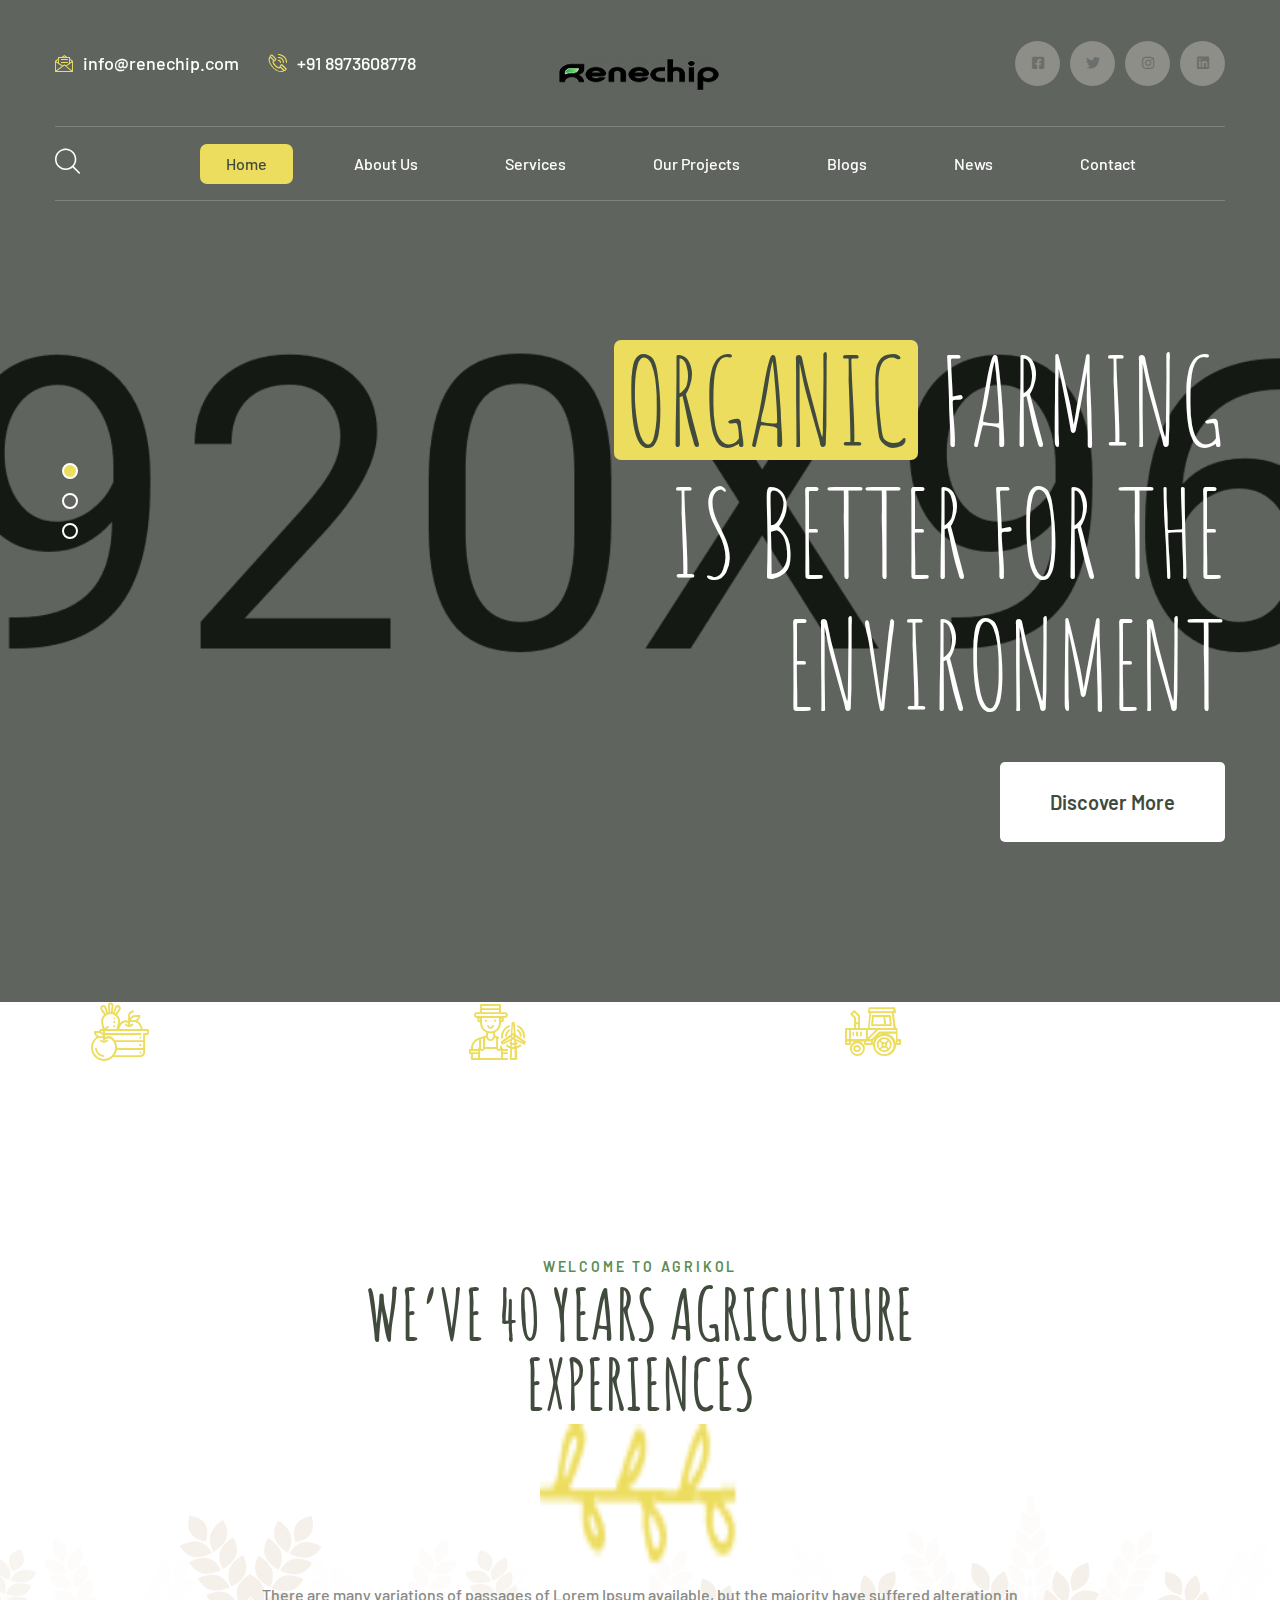
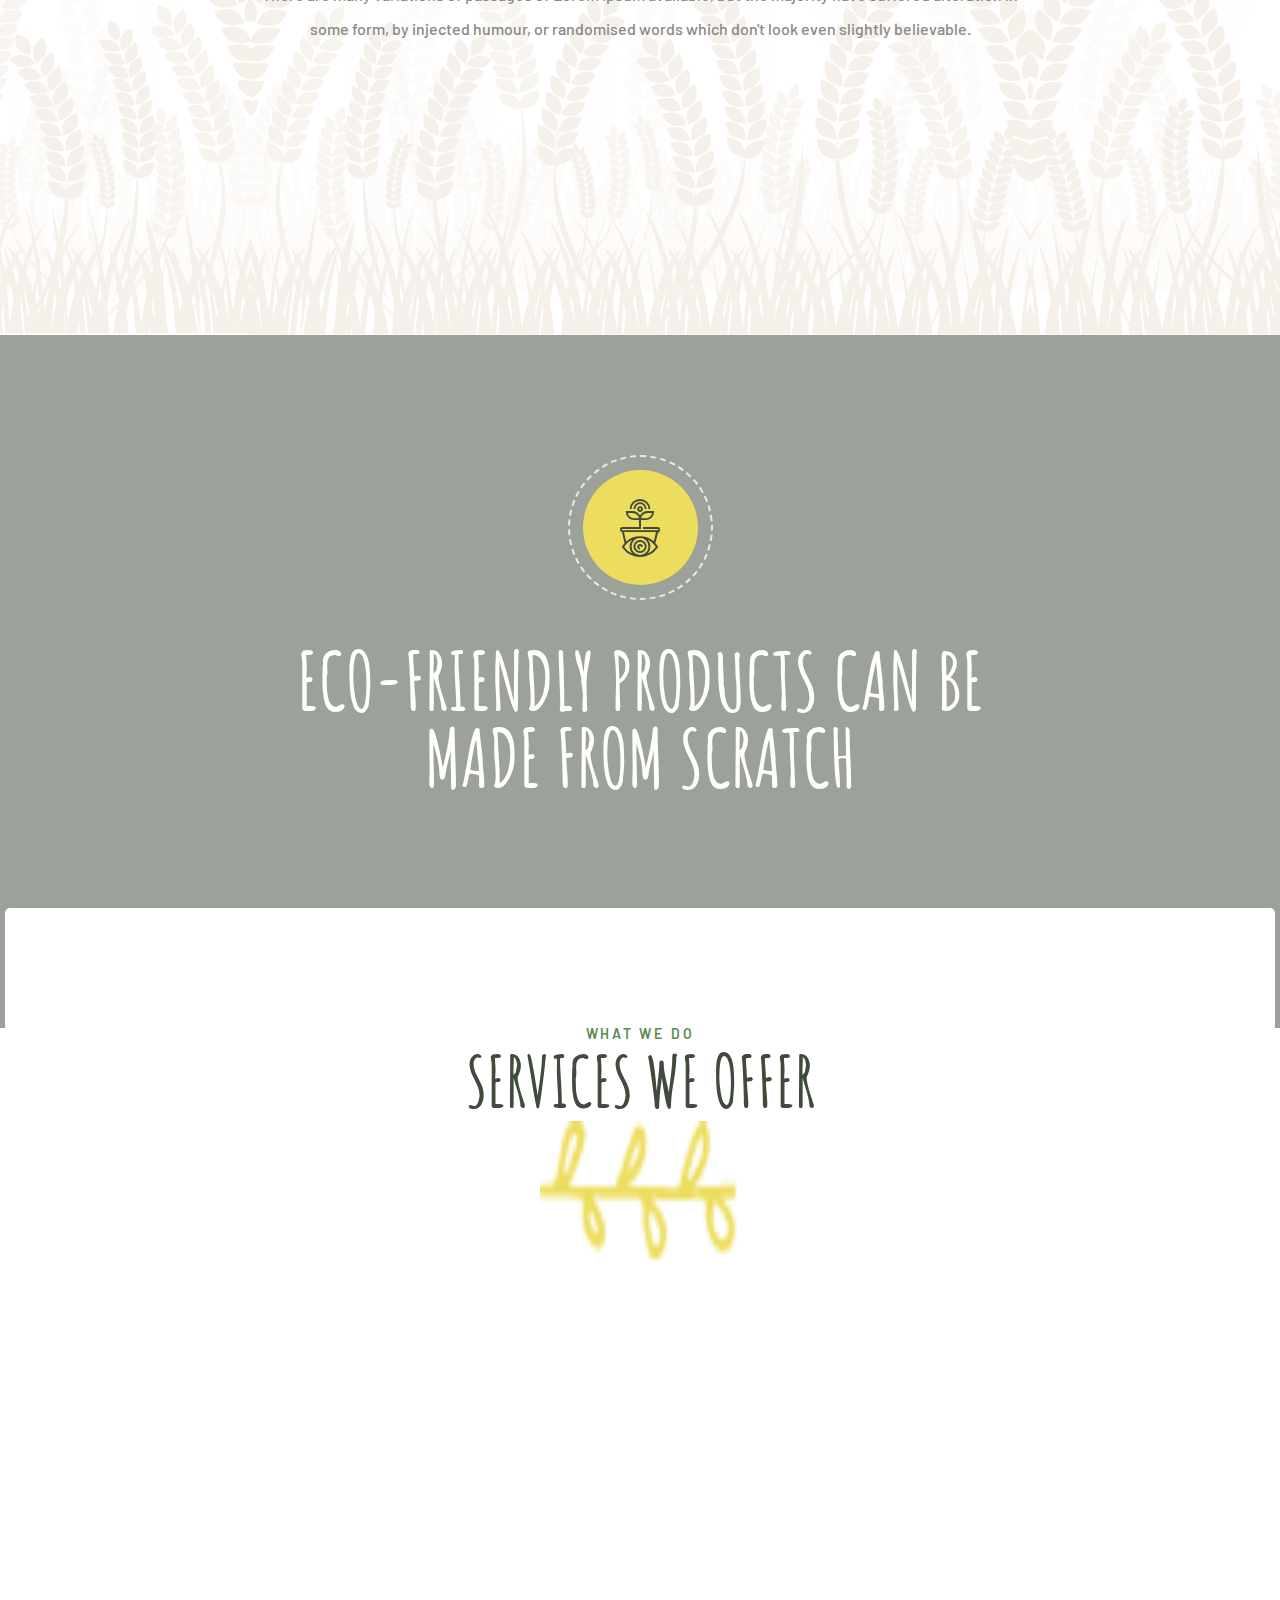
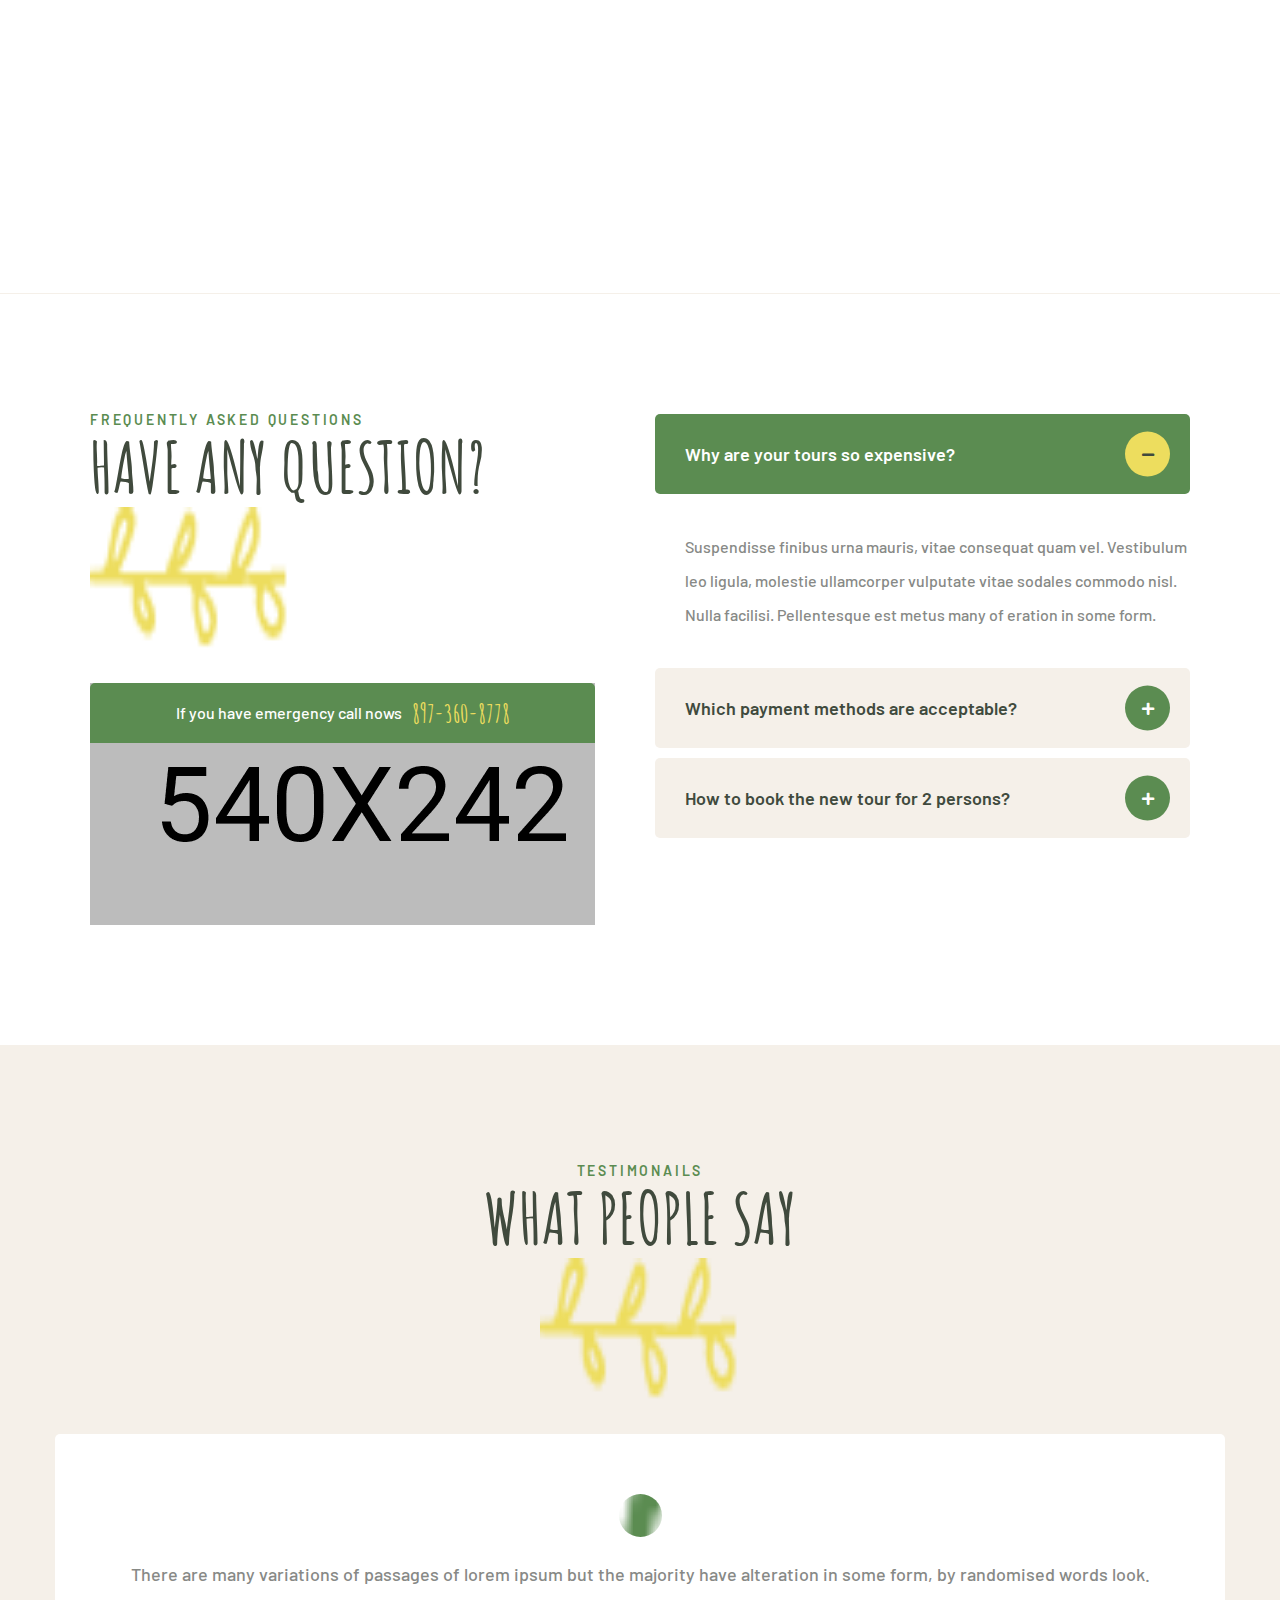
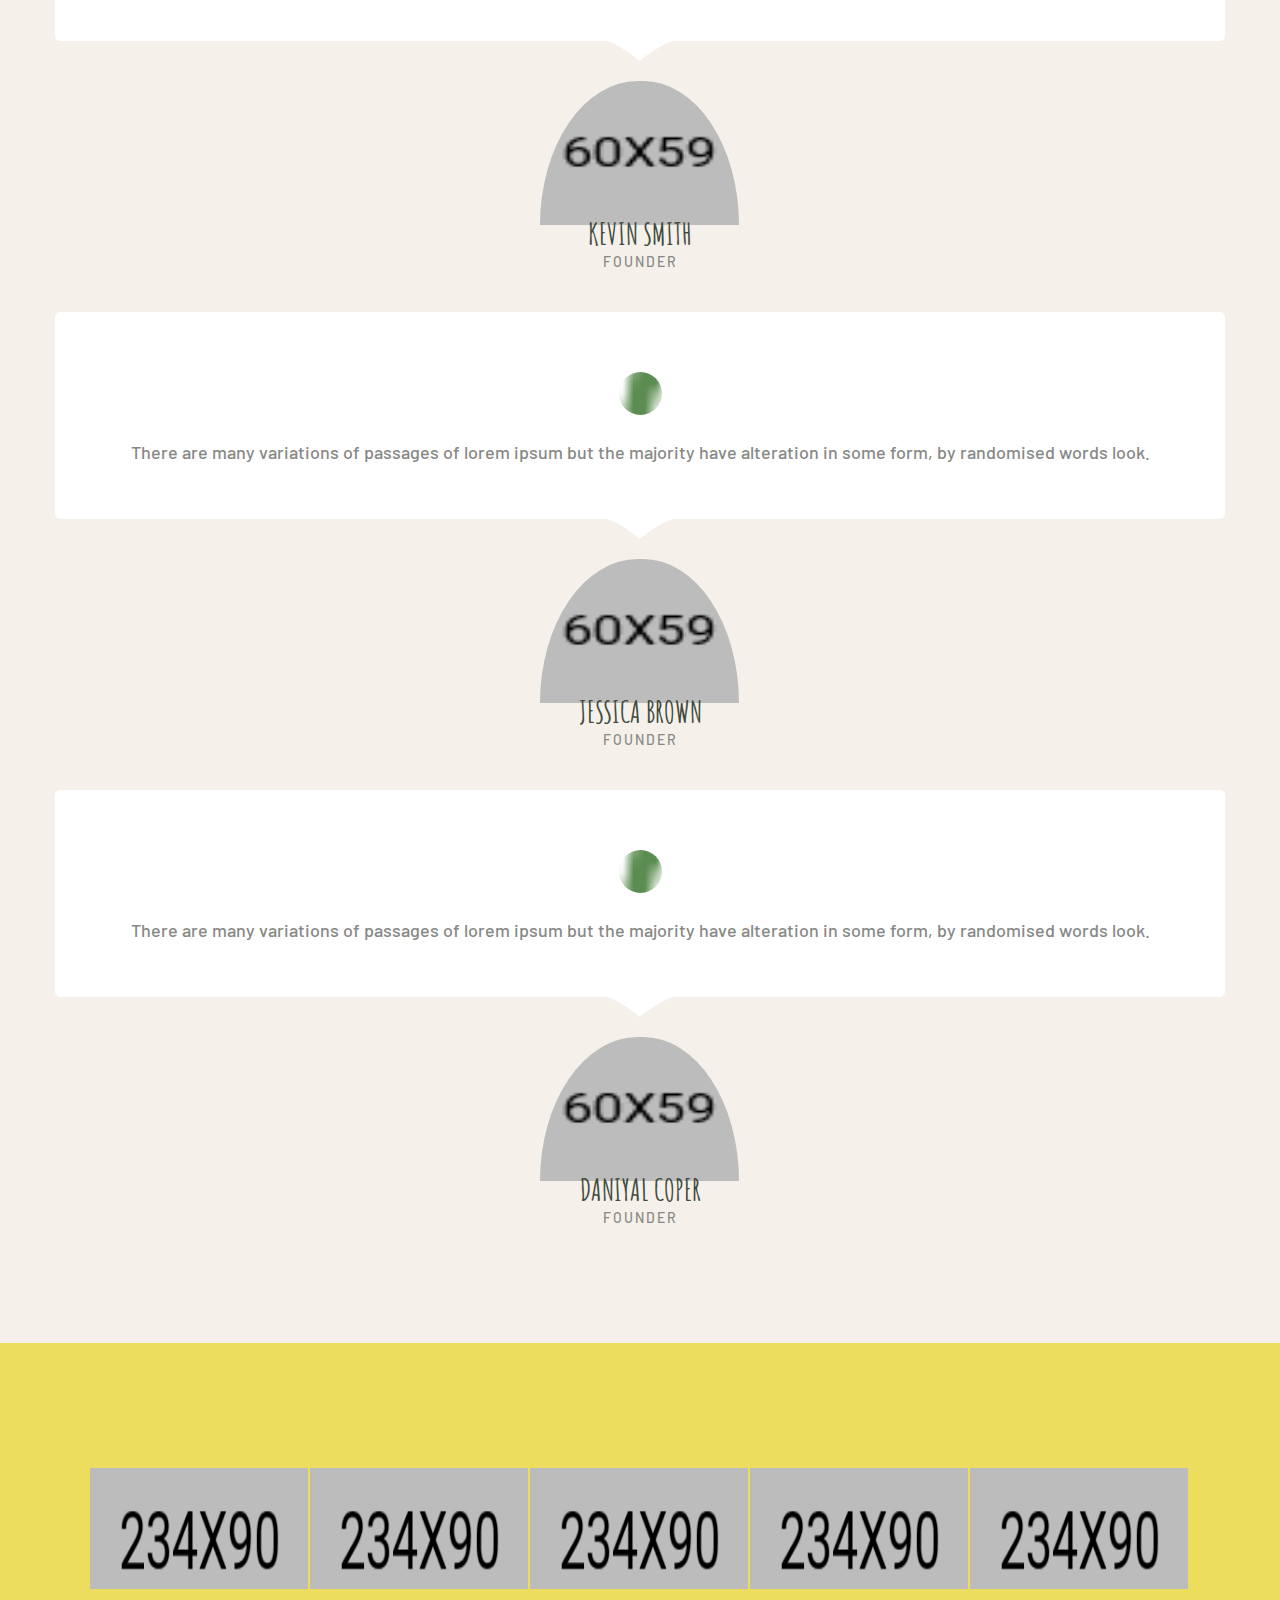
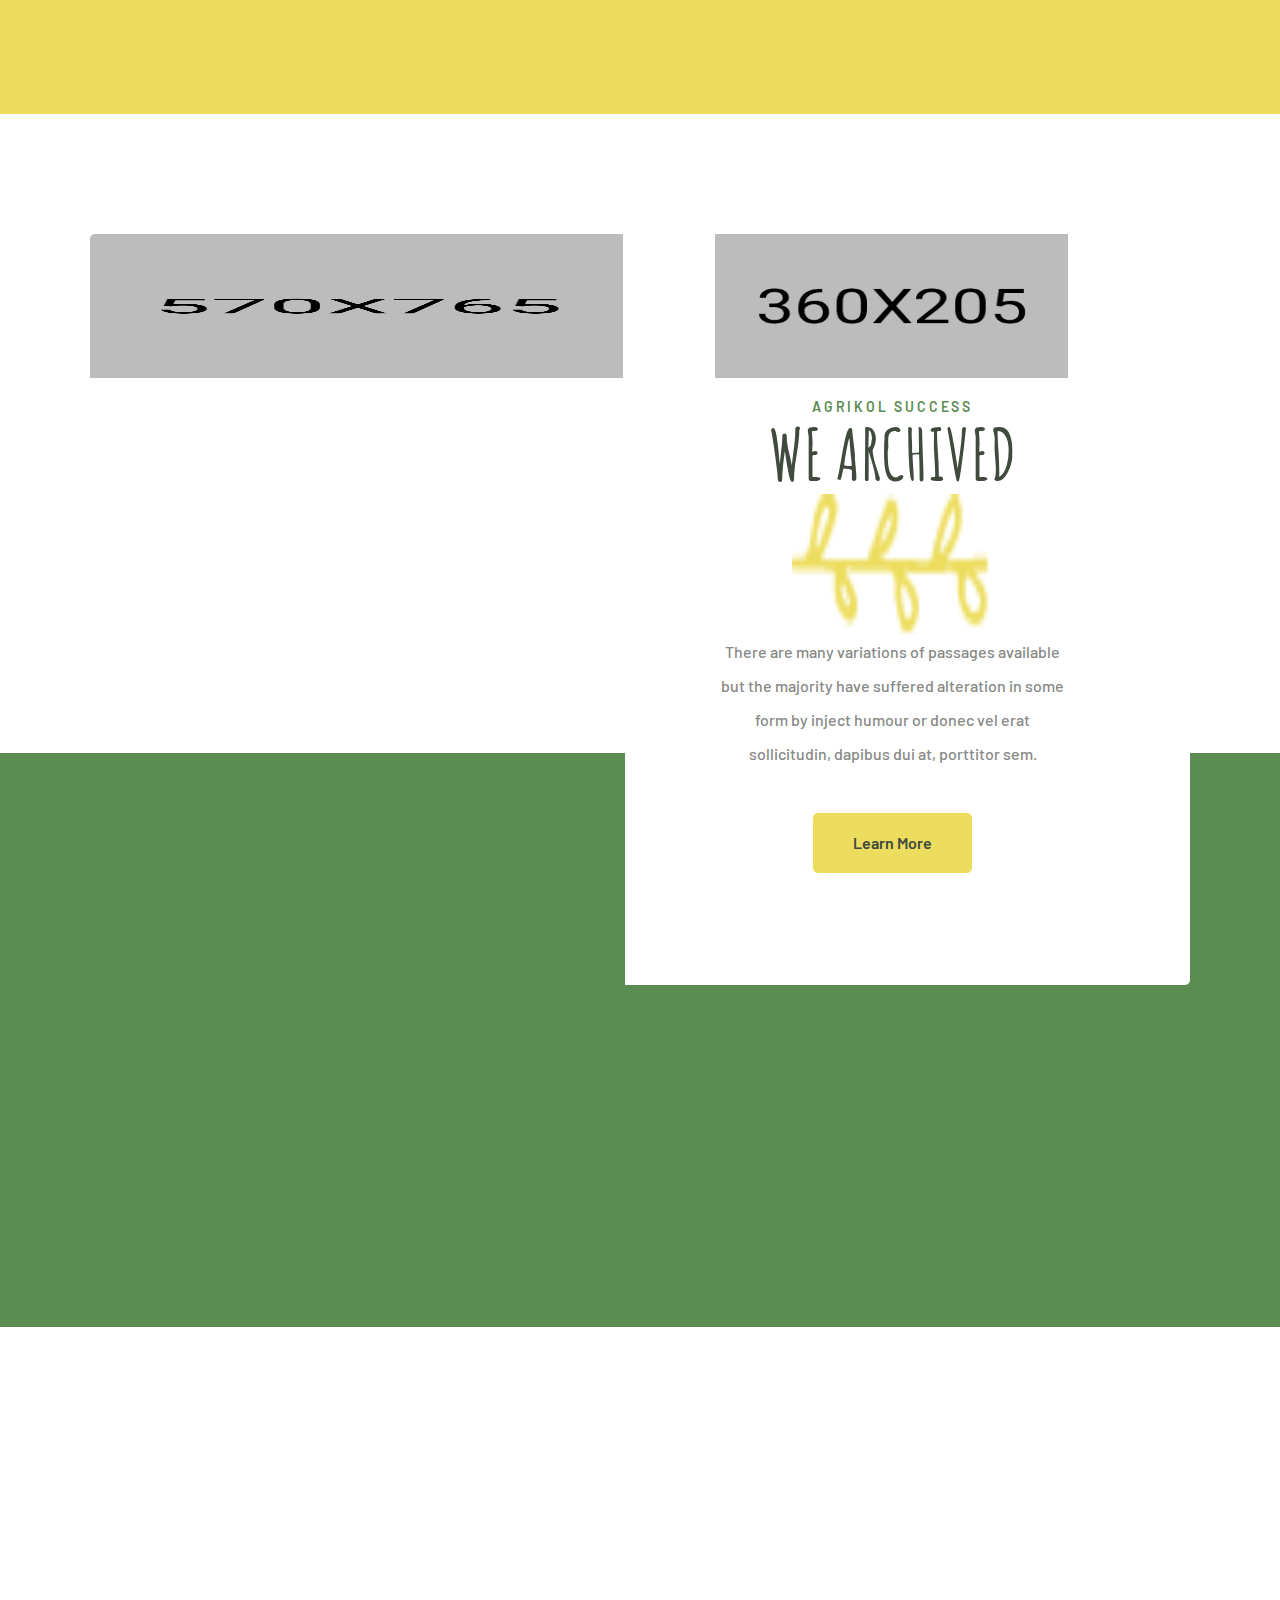
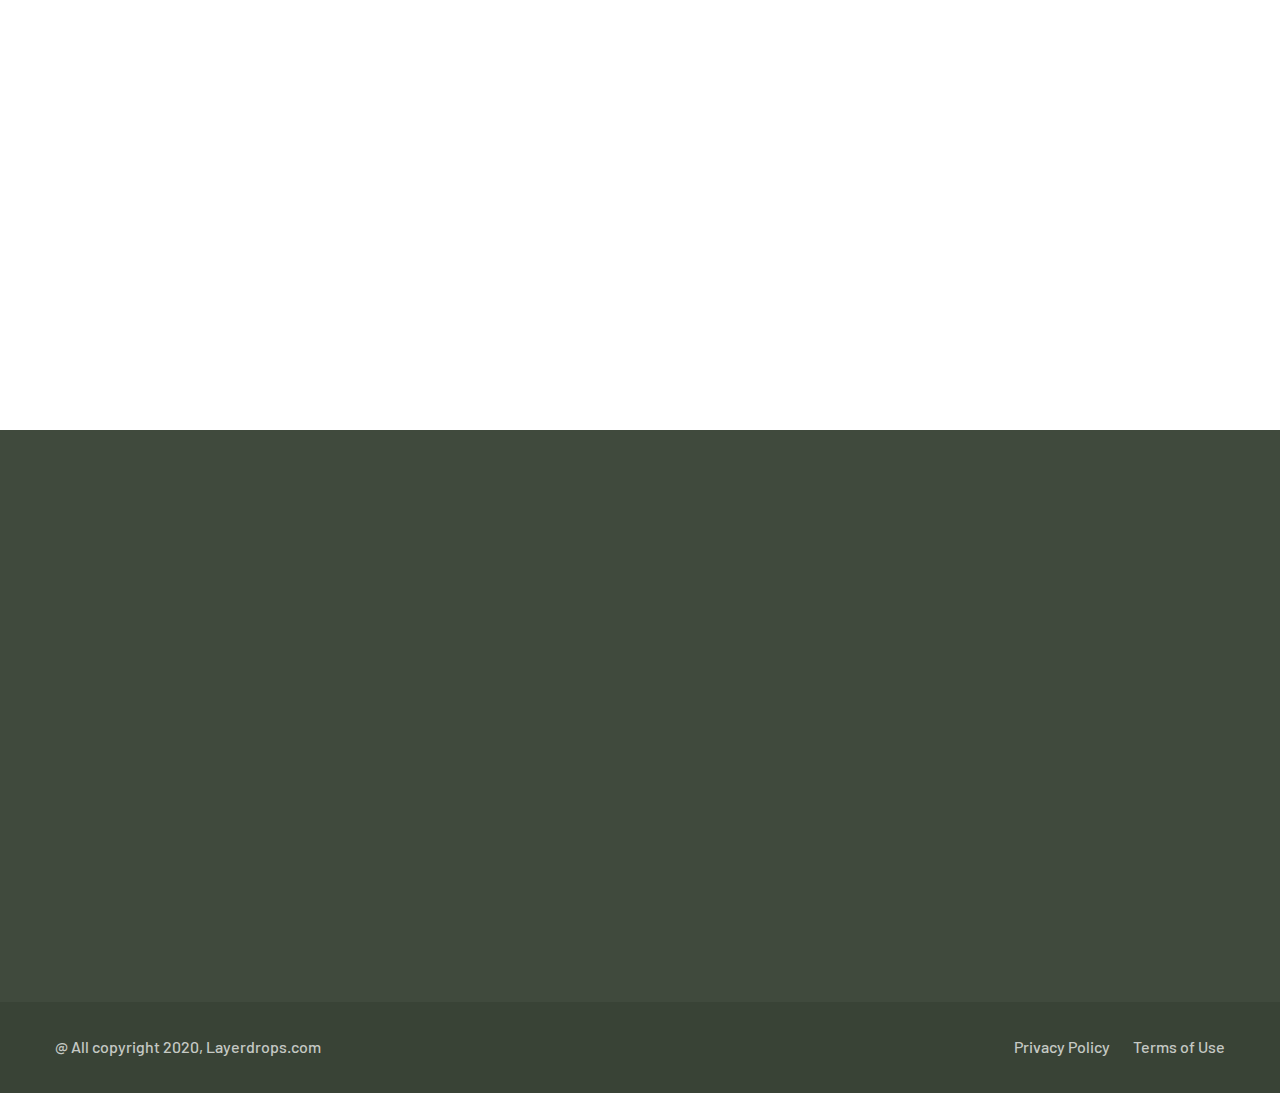
<file: files/index4.html>
<!DOCTYPE html>
<html lang="en">

<head>
    <meta charset="UTF-8">
    <meta name="viewport" content="width=device-width, initial-scale=1.0">
    <meta http-equiv="X-UA-Compatible" content="ie=edge">
    <title>Home Four|| Renechip || Drone HTML Template</title>
    <link rel="apple-touch-icon" sizes="180x180" href="assets/images/favicons/renechip loader - 180x180.jpg">
    <link rel="icon" type="image/png" sizes="32x32" href="assets/images/favicons/renechip loader - 32x32.jpg">
    <link rel="icon" type="image/png" sizes="16x16" href="assets/images/favicons/renechip loader - 16x16.jpg">
    <link rel="manifest" href="assets/images/favicons/site.webmanifest">

    <!-- plugin scripts -->


    <link
        href="https://fonts.googleapis.com/css2?family=Barlow:ital,wght@0,300;0,400;0,500;0,600;0,700;0,800;1,300;1,400;1,500;1,600;1,700;1,800&display=swap"
        rel="stylesheet">

    <link href="https://fonts.googleapis.com/css2?family=Amatic+SC:wght@400;700&display=swap" rel="stylesheet">




    <link rel="stylesheet" href="assets/css/animate.min.css">
    <link rel="stylesheet" href="assets/css/bootstrap.min.css">
    <link rel="stylesheet" href="assets/css/owl.carousel.min.css">
    <link rel="stylesheet" href="assets/css/owl.theme.default.min.css">
    <link rel="stylesheet" href="assets/css/magnific-popup.css">
    <link rel="stylesheet" href="assets/css/fontawesome-all.min.css">
    <link rel="stylesheet" href="assets/css/swiper.min.css">
    <link rel="stylesheet" href="assets/css/bootstrap-select.min.css">

    <link rel="stylesheet" href="assets/css/jquery.mCustomScrollbar.min.css">
    <link rel="stylesheet" href="assets/css/bootstrap-datepicker.min.css">
    <link rel="stylesheet" href="assets/css/vegas.min.css">
    <link rel="stylesheet" href="assets/css/nouislider.min.css">
    <link rel="stylesheet" href="assets/css/nouislider.pips.css">
    <link rel="stylesheet" href="assets/css/agrikol_iconl.css">

    <!-- template styles -->
    <link rel="stylesheet" href="assets/css/style.css">
    <link rel="stylesheet" href="assets/css/responsive.css">
</head>

<body>

    <div class="preloader">
        <img src="assets/images/resources/renechip first logo.jpg" class="preloader__image" alt="">
    </div><!-- /.preloader -->
    <div class="page-wrapper">




        <div class="site_header__header_four_wrap">

            <div class="topbar-one topbar_four">
                <div class="container">
                    <div class="topbar-one__left">
                        <a href="mailto:info@renechip.com"><span class="icon-message"></span>info@renechip.com</a>
                        <a href="tel:+91 8973608778"><span class="icon-phone-call"></span>+91 8973608778</a>
                    </div>
                    <div class="topbar-one__middle">
                        <a href="index.html" class="main-nav__logo">
                            <img src="assets/images/resources/renechip Final logo-01 (1).jpg" class="main-logo" alt="Awesome Image" />
                        </a>
                    </div>
                    <div class="topbar-one__right">
                        <div class="topbar-one__social home-four">
                            <a href="#"><i class="fab fa-facebook-square"></i></a>
                            <a href="#"><i class="fab fa-twitter"></i></a>
                            <a href="#"><i class="fab fa-instagram"></i></a>
                            <a href="#"><i class='fab fa-linkedin'></i></a>
                        </div>
                    </div>
                </div>
            </div>

            <header class="main-nav__header-one main-nav__header-four">
                <nav class="header-navigation stricky">
                    <div class="container clearfix">
                        <!-- Brand and toggle get grouped for better mobile display -->
                        <div class="main-nav__left main_nav__left_four">
                            <a href="#" class="main-nav__search search-popup__toggler"><i
                                    class="icon-magnifying-glass"></i></a>
                            <a href="#" class="side-menu__toggler">
                                <i class="fa fa-bars"></i>
                            </a>
                        </div>
                        <div class="main-nav__main-navigation four">
                            <ul class="main-nav__navigation-box">
                                <li class="dropdown current">
                                    <a href="index.html">Home</a>
                                    <ul>
                                        <li><a href="index.html">Home 01</a></li>
                                        <li><a href="index2.html">Home 02</a></li>
                                        <li><a href="index3.html">Home 03</a></li>
                                        <li><a href="index4.html">Home 04</a></li>
                                        <li><a href="index5.html">Home 05</a></li>
                                        <li class="dropdown"><a href="#">Header Versions</a>
                                            <ul>
                                                <li><a href="index.html">Header 01</a></li>
                                                <li><a href="index2.html">Header 02</a></li>
                                                <li><a href="index3.html">Header 03</a></li>
                                                <li><a href="index4.html">Header 04</a></li>
                                                <li><a href="index5.html">Header 05</a></li>
                                            </ul><!-- /.sub-menu -->
                                        </li>
                                    </ul><!-- /.sub-menu -->
                                </li>
                                <li class="dropdown">
                                    <a href="about.html">About Us</a>
                                    <ul>
                                        <li><a href="about.html">About</a></li>
                                        <li><a href="why_choose_us.html">Why Choose Us</a></li>
                                        <li><a href="farmers.html">Farmers</a></li>
                                        <li><a href="gallery.html">Gallery</a></li>
                                     </ul>   <!--/.sub-menu  -->
                                </li>
                                <li class="dropdown">
                                    <a href="service.html">Services</a>
                                    <ul>
                                        <li><a href="service.html">Services</a></li>
                                        <li><a href="service-detail.html">Services Detail</a></li>
                                    </ul><!-- /.sub-menu -->
                                </li>
                                <li class="dropdown">
                                    <a href="projects.html">Our Projects</a>
                                    <ul>
                                        <li><a href="projects.html">Projects</a></li>
                                        <li><a href="projects_detail.html">Projects Detail</a></li>
                                    </ul><!-- /.sub-menu -->
                                </li>
                                <li class="dropdown">
                                    <a href="Blogs.html">Blogs</a>
                                    <!-- <ul>
                                        <li><a href="product.html">Products</a></li>
                                        <li><a href="product-detail.html">Product Detail</a></li>
                                        <li><a href="cart.html">Cart</a></li>
                                        <li><a href="checkout.html">Checkout</a></li>
                                    </ul> /.sub-menu  -->
                                </li>
                                <li class="dropdown">
                                    <a href="news.html">News</a>
                                    <ul>
                                        <li><a href="news.html">News</a></li>
                                        <li><a href="news_detail.html">News Details</a></li>
                                    </ul><!-- /.sub-menu -->
                                </li>
                                <li>
                                    <a href="contact.html">Contact</a>
                                </li>
                            </ul>
                        </div><!-- /.navbar-collapse -->

                        <!-- <div class="main-nav__right four">
                            <div class="icon_cart_box">
                                <a href="cart.html">
                                    <span class="icon-shopping-cart"></span>
                                </a>
                            </div>
                        </div> -->

                    </div>
                </nav>
            </header>
        </div>

        <!-- Banner Section -->
        <section class="banner_four_section">

            <div class="banner-carousel-four owl-theme owl-carousel">
                <!-- Slide Item -->
                <div class="slide-item">
                    <div class="image-layer" style="background-image: url(assets/images/main-slider/slide_v4_1.jpg);">
                    </div>
                    <div class="auto-container">
                        <div class="content-box">
                            <div class="content text-right">
                                <div class="inner">
                                    <h1><span>Organic</span> farming<br> is better for the<br> environment</h1>
                                    <div class="link-box">
                                        <a href="about.html" class="thm-btn">Discover More</a>
                                    </div>
                                </div>
                            </div>
                        </div>
                    </div>
                </div>

                <!-- Slide Item -->
                <div class="slide-item">
                    <div class="image-layer" style="background-image: url(assets/images/main-slider/slide_v4_2.jpg);">
                    </div>
                    <div class="auto-container">
                        <div class="content-box">
                            <div class="content text-right">
                                <div class="inner">
                                    <h1><span>Organic</span> farming<br> is better for the<br> environment</h1>
                                    <div class="link-box">
                                        <a href="about.html" class="thm-btn">Discover More</a>
                                    </div>
                                </div>
                            </div>
                        </div>
                    </div>
                </div>

                <!-- Slide Item -->
                <div class="slide-item">
                    <div class="image-layer" style="background-image: url(assets/images/main-slider/slide_v4_1.jpg);">
                    </div>
                    <div class="auto-container">
                        <div class="content-box">
                            <div class="content text-right">
                                <div class="inner">
                                    <h1><span>Organic</span> farming<br> is better for the<br> environment</h1>
                                    <div class="link-box">
                                        <a href="about.html" class="thm-btn">Discover More</a>
                                    </div>
                                </div>
                            </div>
                        </div>
                    </div>
                </div>

            </div>
        </section>
        <!--End Banner Section -->





        <section class="details_one">
            <div class="container">
                <div class="row">
                    <div class="col-xl-4 col-lg-4">
                        <!-- <div class="details_one_single  wow fadeInUp" data-wow-delay="300ms"> -->
                            <div class="details_one_icon">
                                <span class="icon-harvest"></span>
                            </div>
                            <div class="details_one_content">
                                <h2>Organic Agriculture<br>Responsibility</h2>
                            </div>
                            <div class="details_one_count_box">
                                <h3>01</h3>
                            </div>
                        <!-- </div> -->
                    </div>
                    <div class="col-xl-4 col-lg-4">
                        <!-- <div class="details_one_single wow fadeInUp" data-wow-delay="600ms"> -->
                            <div class="details_one_icon">
                                <span class="icon-farmer"></span>
                            </div>
                            <div class="details_one_content">
                                <h2>Innovative economy<br>solutions</h2>
                            </div>
                            <div class="details_one_count_box">
                                <h3>02</h3>
                            </div>
                        <!-- </div> -->
                    </div>
                    <div class="col-xl-4 col-lg-4">
                        <!-- <div class="details_one_single wow fadeInUp" data-wow-delay="900ms"> -->
                            <div class="details_one_icon">
                                <span class="icon-tractor"></span>
                            </div>
                            <div class="details_one_content">
                                <h2>Better Live stock<br>Farming</h2>
                            </div>
                            <div class="details_one_count_box">
                                <h3>01</h3>
                            </div>
                        <!-- </div> -->
                    </div>
                </div>
            </div>
        </section>

        <section class="welcome_two">
            <div class="welcome_two_bg" style="background-image: url(assets/images/resources/welcome_2_bg.png)"></div>
            <div class="container">
                <div class="block-title text-center">
                    <p>Welcome to agrikol</p>
                    <h3>We’ve 40 Years Agriculture<br>Experiences</h3>
                    <div class="leaf">
                        <img src="assets/images/resources/leaf.png" alt="">
                    </div>
                </div>
                <div class="row">
                    <div class="col-xl-12 col-lg-12 col-md-12">
                        <div class="welcome_two_text text-center">
                            <p>There are many variations of passages of Lorem Ipsum available, but the majority have
                                suffered alteration in<br>some form, by injected humour, or randomised words which don't
                                look even slightly believable.</p>
                        </div>
                    </div>
                </div>
                <div class="row">
                    <div class="col-xl-6 col-lg-6 col-md-6">
                        <div class="welcome_two_single">
                            <div class="welcome_two_image_left wow fadeInLeft" data-wow-delay="100ms">
                                <img src="assets/images/resources/welcome-2_img-1.jpg" alt="Welcome Two Image">
                            </div>
                        </div>
                    </div>
                    <div class="col-xl-6 col-lg-6 col-md-6">
                        <div class="welcome_two_single">
                            <div class="welcome_two_image_right wow fadeInRight" data-wow-delay="100ms">
                                <img src="assets/images/resources/welcome-2_img-2.jpg" alt="Welcome Two Image">
                            </div>
                        </div>
                    </div>
                </div>
            </div>
        </section>

        <section class="eco_friendly" style="background-image: url(assets/images/resources/eco-friendly_bg.jpg)">
            <div class="container">
                <div class="row">
                    <div class="col-xl-12">
                        <div class="eco_friendly_content">
                            <div class="eco_friendly_icon_box">
                                <span class="icon-focus"></span>
                            </div>
                            <div class="eco_friendly_title">
                                <h2>Eco-Friendly Products Can Be<br>Made From Scratch</h2>
                            </div>
                        </div>
                    </div>
                </div>
            </div>
        </section>

        <section class="service_four">
            <div class="container">
                <div class="service_four_top"></div>
                <div class="block-title text-center">
                    <p>What we do</p>
                    <h3>Services We Offer</h3>
                    <div class="leaf">
                        <img src="assets/images/resources/leaf.png" alt="">
                    </div>
                </div>
                <div class="row">
                    <div class="col-xl-4 col-lg-4">
                        <div class="service_four_single wow fadeInLeft" data-wow-delay="300ms">
                            <div class="service_four_icon">
                                <span class="icon-temperature"></span>
                            </div>
                            <div class="service_four_deatils">
                                <h3><a href="service-detail.html" class="service_four_title">fresh vegetables</a></h3>
                                <p>There are many variations of passages of available, but the majority have suffered.
                                </p>
                            </div>
                            <div class="service_four_read_more">
                                <a href="service-detail.html"><span class="icon-left-arrow"></span></a>
                            </div>
                        </div>
                    </div>
                    <div class="col-xl-4 col-lg-4">
                        <div class="service_four_single wow fadeInLeft" data-wow-delay="600ms">
                            <div class="service_four_icon">
                                <span class="icon-harvest"></span>
                            </div>
                            <div class="service_four_deatils">
                                <h3><a href="service-detail.html" class="service_four_title">agriculture products</a>
                                </h3>
                                <p>There are many variations of passages of available, but the majority have suffered.
                                </p>
                            </div>
                            <div class="service_four_read_more">
                                <a href="service-detail.html"><span class="icon-left-arrow"></span></a>
                            </div>
                        </div>
                    </div>
                    <div class="col-xl-4 col-lg-4">
                        <div class="service_four_single wow fadeInLeft" data-wow-delay="900ms">
                            <div class="service_four_icon">
                                <span class="icon-growth"></span>
                            </div>
                            <div class="service_four_deatils">
                                <h3><a href="service-detail.html" class="service_four_title">organic products</a></h3>
                                <p>There are many variations of passages of available, but the majority have suffered.
                                </p>
                            </div>
                            <div class="service_four_read_more">
                                <a href="service-detail.html"><span class="icon-left-arrow"></span></a>
                            </div>
                        </div>
                    </div>
                </div>
            </div>
        </section>

        <section class="faq_one">
            <div class="container">
                <div class="row">
                    <div class="col-xl-6 col-lg-6">
                        <div class="faq_one_left">
                            <div class="block-title text-left">
                                <p>frequently asked questions</p>
                                <h3>have any question?</h3>
                                <div class="leaf">
                                    <img src="assets/images/resources/leaf.png" alt="">
                                </div>
                            </div>
                            <div class="faq_one_image"
                                style="background-image: url(assets/images/resources/faq_one_img-1.jpg)">
                                <div class="phone_number">
                                    <p>If you have emergency call nows<a href="tel:897-360-8778">897-360-8778</a></p>
                                </div>
                            </div>
                        </div>
                    </div>
                    <div class="col-xl-6 col-lg-6">
                        <div class="faq_one_right">
                            <div class="accrodion-grp" data-grp-name="faq-one-accrodion">
                                <div class="accrodion active">
                                    <div class="accrodion-title">
                                        <h4>Why are your tours so expensive?</h4>
                                    </div>
                                    <div class="accrodion-content">
                                        <div class="inner">
                                            <p>Suspendisse finibus urna mauris, vitae consequat quam vel. Vestibulum leo
                                                ligula, molestie ullamcorper vulputate vitae sodales commodo nisl. Nulla
                                                facilisi. Pellentesque est metus many of eration in some form.</p>
                                        </div><!-- /.inner -->
                                    </div>
                                </div>
                                <div class="accrodion ">
                                    <div class="accrodion-title">
                                        <h4>Which payment methods are acceptable?</h4>
                                    </div>
                                    <div class="accrodion-content">
                                        <div class="inner">
                                            <p>Suspendisse finibus urna mauris, vitae consequat quam vel. Vestibulum leo
                                                ligula, molestie ullamcorper vulputate vitae sodales commodo nisl. Nulla
                                                facilisi. Pellentesque est metus many of eration in some form.</p>
                                        </div><!-- /.inner -->
                                    </div>
                                </div>
                                <div class="accrodion">
                                    <div class="accrodion-title">
                                        <h4>How to book the new tour for 2 persons?</h4>
                                    </div>
                                    <div class="accrodion-content">
                                        <div class="inner">
                                            <p>Suspendisse finibus urna mauris, vitae consequat quam vel. Vestibulum leo
                                                ligula, molestie ullamcorper vulputate vitae sodales commodo nisl. Nulla
                                                facilisi. Pellentesque est metus many of eration in some form.</p>
                                        </div><!-- /.inner -->
                                    </div>
                                </div>
                            </div>
                        </div>
                    </div>
                </div>
            </div>
        </section>

        <section class="testimonials-three">
            <div class="container">
                <div class="block-title text-center">
                    <p>testimonails</p>
                    <h3>What people say</h3>
                    <div class="leaf">
                        <img src="assets/images/resources/leaf.png" alt="">
                    </div>
                </div>
                <!-- <div class="testimonials-three__carousel thm__owl-carousel light-dots owl-carousel owl-theme"
                    data-options='{"nav": false, "autoplay": true, "autoplayTimeout": 5000, "smartSpeed": 700, "dots": false, "margin": 30, "loop": true, "responsive": { "0": { "items": 1, "nav": false, "navText": [], "dots": false }, "767": { "items": 1, "nav": true, "navText": [], "dots": false }, "991": { "items": 2 }, "1199": { "items": 2 }, "1200": { "items": 3 } }}'> -->
                    <div class="item">
                        <div class="testimonials-three__single">
                            <div class="testimonials-three__content">
                                <div class="testimonials-three_icon">
                                    <img src="assets/images/shapes/testi-qoute-3-1.png" alt="">
                                </div>
                                <p>There are many variations of passages of lorem ipsum but the majority have alteration
                                    in some form, by randomised words look.</p>
                            </div>
                            <div class="testimonials-three__info">
                                <img src="assets/images/testimonials/testimonial-3-img-1.png" alt="">
                                <h3>Kevin Smith</h3>
                                <p>founder</p>
                            </div>
                        </div>
                    </div>
                    <div class="item">
                        <div class="testimonials-three__single">
                            <div class="testimonials-three__content">
                                <div class="testimonials-three_icon">
                                    <img src="assets/images/shapes/testi-qoute-3-1.png" alt="">
                                </div>
                                <p>There are many variations of passages of lorem ipsum but the majority have alteration
                                    in some form, by randomised words look.</p>
                            </div>
                            <div class="testimonials-three__info">
                                <img src="assets/images/testimonials/testimonial-3-img-2.png" alt="">
                                <h3>jessica brown</h3>
                                <p>founder</p>
                            </div>
                        </div>
                    </div>
                    <div class="item">
                        <div class="testimonials-three__single">
                            <div class="testimonials-three__content">
                                <div class="testimonials-three_icon">
                                    <img src="assets/images/shapes/testi-qoute-3-1.png" alt="">
                                </div>
                                <p>There are many variations of passages of lorem ipsum but the majority have alteration
                                    in some form, by randomised words look.</p>
                            </div>
                            <div class="testimonials-three__info">
                                <img src="assets/images/testimonials/testimonial-3-img-3.png" alt="">
                                <h3>daniyal coper</h3>
                                <p>founder</p>
                            </div>
                        </div>
                    </div>
                <!-- </div> -->
            </div>
        </section>

        <div class="brand-one brand-four">
            <div class="container">
                <div class="row">
                    <div class="col-xl-12">
                        <div class="brand-one-carousel owl-carousel">
                            <div class="single_brand_item">
                                <a href="#"><img src="assets/images/resources/brand-1-1.png" alt="brand"></a>
                            </div>
                            <div class="single_brand_item">
                                <a href="#"><img src="assets/images/resources/brand-1-2.png" alt="brand"></a>
                            </div>
                            <div class="single_brand_item">
                                <a href="#"><img src="assets/images/resources/brand-1-3.png" alt="brand"></a>
                            </div>
                            <div class="single_brand_item">
                                <a href="#"><img src="assets/images/resources/brand-1-4.png" alt="brand"></a>
                            </div>
                            <div class="single_brand_item">
                                <a href="#"><img src="assets/images/resources/brand-1-5.png" alt="brand"></a>
                            </div>
                            <div class="single_brand_item">
                                <a href="#"><img src="assets/images/resources/brand-1-1.png" alt="brand"></a>
                            </div>
                            <div class="single_brand_item">
                                <a href="#"><img src="assets/images/resources/brand-1-2.png" alt="brand"></a>
                            </div>
                            <div class="single_brand_item">
                                <a href="#"><img src="assets/images/resources/brand-1-3.png" alt="brand"></a>
                            </div>
                            <div class="single_brand_item">
                                <a href="#"><img src="assets/images/resources/brand-1-4.png" alt="brand"></a>
                            </div>
                            <div class="single_brand_item">
                                <a href="#"><img src="assets/images/resources/brand-1-5.png" alt="brand"></a>
                            </div>
                        </div>
                    </div>
                </div>
            </div>
        </div>

        <section class="achieved_one">
            <div class="container">
                <div class="row">
                    <div class="col-xl-6 col-lg-12">
                        <div class="achieved_one_left_img">
                            <img src="assets/images/resources/achieved_1-img-1.jpg" alt="Achieved One Image">
                        </div>
                    </div>
                    <div class="col-xl-6 col-lg-12">
                        <div class="achieved_one_right-content">
                            <div class="achieved_one_right_img">
                                <img src="assets/images/resources/achieved_1-img-2.jpg" alt="Achieved Two Image">
                            </div>
                            <div class="block-title">
                                <p>agrikol Success</p>
                                <h3>We Archived</h3>
                                <div class="leaf">
                                    <img src="assets/images/resources/leaf.png" alt="">
                                </div>
                            </div>
                            <div class="achieved_one_text">
                                <p>There are many variations of passages available but the majority have suffered
                                    alteration in some form by inject humour or donec vel erat sollicitudin, dapibus dui
                                    at, porttitor sem.</p>
                            </div>
                            <div class="achieved_one_btn">
                                <a href="why_choose_us.html" class="thm-btn">Learn More</a>
                            </div>
                        </div>
                    </div>
                </div>
            </div>
        </section>

        <section class="funfact_one">
            <div class="container">
                <ul class="counter_one_box list-unstyled">
                    <li class="funfact_one_single wow fadeInLeft" data-wow-delay="300ms">
                        <div class="funfact_one_icon">
                            <i class="icon-watering"></i>
                        </div>
                        <h3><span class="counter">5493</span></h3>
                        <p>Projects</p>
                    </li>
                    <li class="funfact_one_single wow fadeInLeft" data-wow-delay="600ms">
                        <div class="funfact_one_icon">
                            <i class="icon-wheelbarrow"></i>
                        </div>
                        <h3><span class="counter">1750</span></h3>
                        <p>products</p>
                    </li>
                    <li class="funfact_one_single wow fadeInLeft" data-wow-delay="900ms">
                        <div class="funfact_one_icon">
                            <i class="icon-customer-review"></i>
                        </div>
                        <h3><span class="counter">2458</span></h3>
                        <p>satisfied</p>
                    </li>
                    <li class="funfact_one_single wow fadeInLeft" data-wow-delay="1200ms">
                        <div class="funfact_one_icon">
                            <i class="icon-meeting"></i>
                        </div>
                        <h3><span class="counter">1670</span></h3>
                        <p>community</p>
                    </li>
                </ul>
            </div>
        </section>

        <section class="blog_four">
            <div class="container">
                <div class="row">
                    <div class="col-xl-4 col-lg-4 wow fadeInUp" data-wow-delay="100ms">
                        <div class="block-title text-left">
                            <p>from the blog</p>
                            <h3>blog posts And<br>articles Updated<br>Daily</h3>
                            <div class="leaf">
                                <img src="assets/images/resources/leaf.png" alt="">
                            </div>
                        </div>
                        <div class="blog-four_btn">
                            <a href="" class="thm-btn">View All News</a>
                        </div>
                    </div>
                    <div class="col-xl-4 col-lg-4">
                        <div class="blog_four_single wow fadeInLeft" data-wow-delay="300ms">
                            <div class="blog_four_image">
                                <img src="assets/images/blog/blog-4-img-1.jpg" alt="">
                                <div class="blog_four_date_box">
                                    <p>30 Oct, 2019</p>
                                </div>
                            </div>
                            <div class="blog-four_content">
                                <ul class="list-unstyled blog-four_meta">
                                    <li><a href="news_detail.html"><i class="far fa-user-circle"></i> Admin</a></li>
                                    <li><a href="news_detail.html"><i class="far fa-comments"></i> 2 Comments</a></li>
                                </ul>
                                <h3><a href="news_detail.html" class="blog_four_title">Agriculture Miracle you<br>Don't
                                        Know About</a></h3>
                                <div class="blog_four_read_more_btn">
                                    <a href="news_detail.html"><i class="fa fa-angle-right"></i>Read More</a>
                                </div>
                            </div>
                        </div>
                    </div>
                    <div class="col-xl-4 col-lg-4">
                        <div class="blog_four_single wow fadeInLeft" data-wow-delay="600ms">
                            <div class="blog_four_image">
                                <img src="assets/images/blog/blog-4-img-2.jpg" alt="">
                                <div class="blog_four_date_box">
                                    <p>30 Oct, 2019</p>
                                </div>
                            </div>
                            <div class="blog-four_content">
                                <ul class="list-unstyled blog-four_meta">
                                    <li><a href="news_detail.html"><i class="far fa-user-circle"></i> Admin</a></li>
                                    <li><a href="news_detail.html"><i class="far fa-comments"></i> 2 Comments</a></li>
                                </ul>
                                <h3><a href="news_detail.html" class="blog_four_title">Winter Wheat Harvest
                                        Gathering<br>Momentum</a></h3>
                                <div class="blog_four_read_more_btn">
                                    <a href="news_detail.html"><i class="fa fa-angle-right"></i>Read More</a>
                                </div>
                            </div>
                        </div>
                    </div>
                </div>
            </div>
        </section>

        <footer class="site-footer">
            <div class="site-footer_farm_image"><img src="assets/images/resources/site-footer-farm.png"
                    alt="Farm Image"></div>
            <div class="container">
                <div class="row">
                    <div class="col-xl-4 col-lg-4 col-md-6">
                        <div class="footer-widget__column wow fadeInUp" data-wow-delay="100ms">
                            <div class="footer-widget__title">
                                <h3>About</h3>
                            </div>
                            <div class="footer-widget_about_text">
                                <p>Lorem ipsum dolor sit amet, adipiscing elit. Nulla placerat posuere dui. Pellentesque
                                    venenatis sem non lacus ac auctor.</p>
                            </div>
                            <form>
                                <div class="footer_input-box">
                                    <input type="Email" placeholder="Email Address">
                                    <button type="submit" class="button"><i class="fa fa-check"></i></button>
                                </div>
                            </form>
                        </div>
                    </div>
                    <div class="col-xl-2 col-lg-2 col-md-6">
                        <div class="footer-widget__column margin_left_30 wow fadeInUp" data-wow-delay="200ms">
                            <div class="footer-widget__title">
                                <h3>Explore</h3>
                            </div>
                            <ul class="footer-widget__links-list list-unstyled">
                                <li><a href="index.html">Home</a></li>
                                <li><a href="about.html">About Us</a></li>
                                <li><a href="service.html">Services</a></li>
                                <li><a href="projects.html">Our Projects</a></li>
                                <li><a href="Blogs.html">Blogs</a></li>
                                <li><a href="farmers.html">Meet the Farmers</a></li>
                                <li><a href="news.html">Latest News</a></li>
                                <li><a href="contact.html">Contact</a></li>
                            </ul>
                        </div>
                    </div>
                    <div class="col-xl-3 col-lg-3 col-md-6">
                        <div class="footer-widget__column wow fadeInUp" data-wow-delay="300ms">
                            <div class="footer-widget__title">
                                <h3>News</h3>
                            </div>
                            <ul class="footer-widget__news list-unstyled">
                                <li>
                                    <div class="footer-widget__news_image">
                                        <img src="assets/images/resources/footer-1-img-1.jpg" alt="">
                                    </div>
                                    <div class="footer-widget__news_text">
                                        <p><a href="news_detail.html"> Learn 10 Best Tips for New Formers</a></p>
                                    </div>
                                    <div class="footer-widget__news_date_box">
                                        <p>30 Oct, 2019</p>
                                    </div>
                                </li>
                                <li>
                                    <div class="footer-widget__news_image">
                                        <img src="assets/images/resources/footer-1-img-2.jpg" alt="">
                                    </div>
                                    <div class="footer-widget__news_text">
                                        <p><a href="news_detail.html">Farmer Sentiment Darkens Hopes Fade</a></p>
                                    </div>
                                    <div class="footer-widget__news_date_box">
                                        <p>30 Oct, 2019</p>
                                    </div>
                                </li>
                            </ul>
                        </div>
                    </div>
                    <div class="col-xl-3 col-lg-3 col-md-6">
                        <div class="footer-widget__column wow fadeInUp" data-wow-delay="400ms">
                            <div class="footer-widget__title">
                                <h3>Contact</h3>
                            </div>
                            <div class="footer-widget_contact">
                                <p>66 Broklyn Street, New Town<br>DC 5752, New Yrok</p>
                                <a href="mailto:info@renechip.com">info@renechip.com</a><br>
                                <a href="tel:8973608778">+91 8973608778</a>
                                <div class="site-footer__social">
                                    <a href="#"><i class="fab fa-facebook-square"></i></a>
                                    <a href="#"><i class="fab fa-twitter"></i></a>
                                    <a href="#"><i class="fab fa-instagram"></i></a>
                                    <a href="#"><i class='fab fa-linkedin'></i></a>
                                </div>
                            </div>
                        </div>
                    </div>
                </div>
            </div>
        </footer>

        <div class="site-footer_bottom">
            <div class="container">
                <div class="site-footer_bottom_copyright">
                    <p>@ All copyright 2020, <a href="#">Layerdrops.com</a></p>
                </div>
                <div class="site-footer_bottom_menu">
                    <ul class="list-unstyled">
                        <li><a href="#">Privacy Policy</a></li>
                        <li><a href="#">Terms of Use</a></li>
                    </ul>
                </div>
            </div>
        </div>




    </div><!-- /.page-wrapper -->


    <a href="#" data-target="html" class="scroll-to-target scroll-to-top"><i class="fa fa-angle-up"></i></a>


    <div class="side-menu__block">


        <div class="side-menu__block-overlay custom-cursor__overlay">
            <div class="cursor"></div>
            <div class="cursor-follower"></div>
        </div><!-- /.side-menu__block-overlay -->
        <div class="side-menu__block-inner ">
            <div class="side-menu__top justify-content-end">

                <a href="#" class="side-menu__toggler side-menu__close-btn"><img
                        src="assets/images/shapes/close-1-1.png" alt=""></a>
            </div><!-- /.side-menu__top -->


            <nav class="mobile-nav__container">
                <!-- content is loading via js -->
            </nav>
            <div class="side-menu__sep"></div><!-- /.side-menu__sep -->
            <div class="side-menu__content">
                <p><a href="mailto:info@renechip.com">info@renechip.com</a> <br> <a href="tel:+91 8973608778">+91 8973608778</a></p>
                <div class="side-menu__social">
                    <a href="#"><i class="fab fa-facebook-square"></i></a>
                    <a href="#"><i class="fab fa-twitter"></i></a>
                    <a href="#"><i class="fab fa-instagram"></i></a>
                    <a href="#"><i class='fab fa-linkedin'></i></a>
                </div>
            </div><!-- /.side-menu__content -->
        </div><!-- /.side-menu__block-inner -->
    </div><!-- /.side-menu__block -->



    <div class="search-popup">
        <div class="search-popup__overlay custom-cursor__overlay">
            <div class="cursor"></div>
            <div class="cursor-follower"></div>
        </div><!-- /.search-popup__overlay -->
        <div class="search-popup__inner">
            <form action="#" class="search-popup__form">
                <input type="text" name="search" placeholder="Type here to Search....">
                <button type="submit"><i class="fa fa-search"></i></button>
            </form>
        </div><!-- /.search-popup__inner -->
    </div><!-- /.search-popup -->


    <script src="assets/js/jquery.min.js"></script>
    <script src="assets/js/bootstrap.bundle.min.js"></script>
    <script src="assets/js/owl.carousel.min.js"></script>
    <script src="assets/js/waypoints.min.js"></script>
    <script src="assets/js/jquery.counterup.min.js"></script>
    <script src="assets/js/TweenMax.min.js"></script>
    <script src="assets/js/wow.js"></script>
    <script src="assets/js/jquery.magnific-popup.min.js"></script>
    <script src="assets/js/jquery.ajaxchimp.min.js"></script>
    <script src="assets/js/swiper.min.js"></script>
    <script src="assets/js/typed-2.0.11.js"></script>
    <script src="assets/js/vegas.min.js"></script>
    <script src="assets/js/jquery.validate.min.js"></script>
    <script src="assets/js/bootstrap-select.min.js"></script>
    <script src="assets/js/countdown.min.js"></script>
    <script src="assets/js/jquery.mCustomScrollbar.concat.min.js"></script>
    <script src="assets/js/bootstrap-datepicker.min.js"></script>
    <script src="assets/js/nouislider.min.js"></script>
    <script src="assets/js/isotope.js"></script>
    <script src="http://maps.google.com/maps/api/js?key=AIzaSyATY4Rxc8jNvDpsK8ZetC7JyN4PFVYGCGM"></script>


    <!-- template scripts -->
    <script src="assets/js/theme.js"></script>
</body>

</html>
</file>
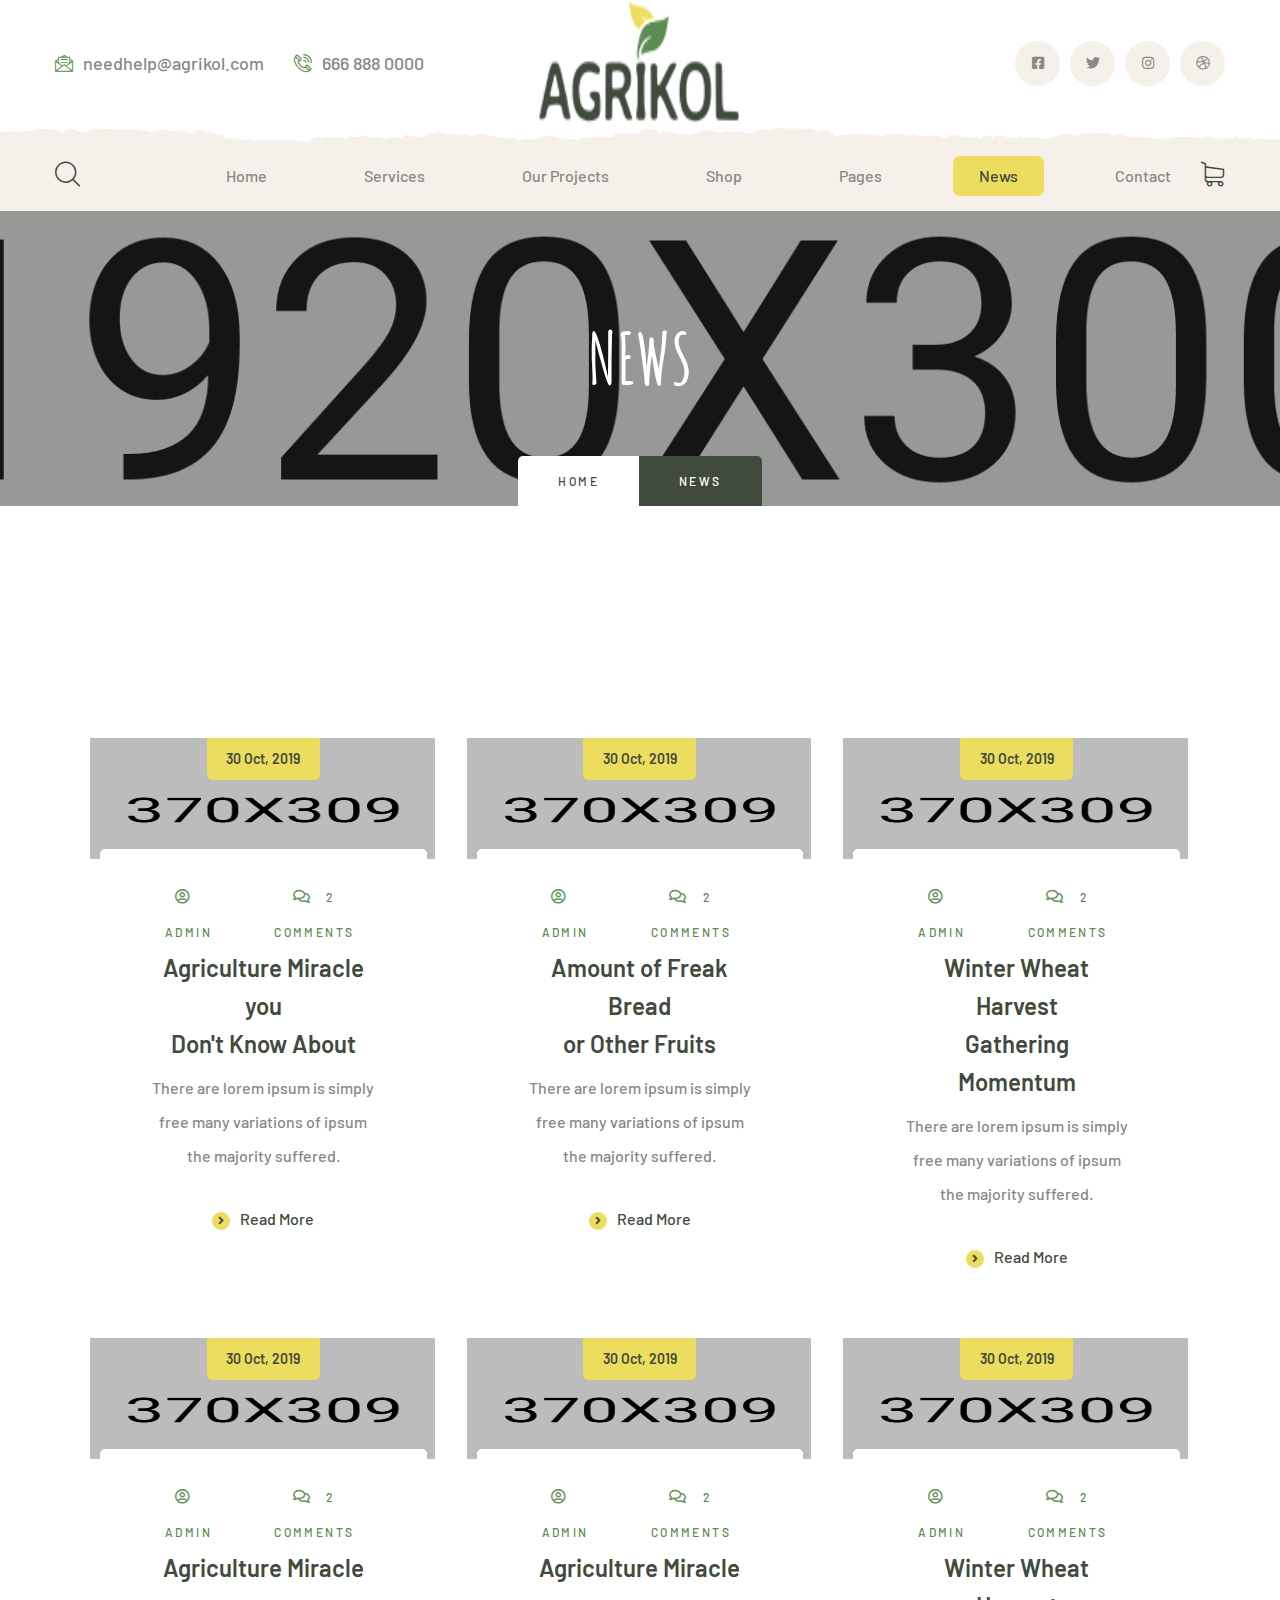
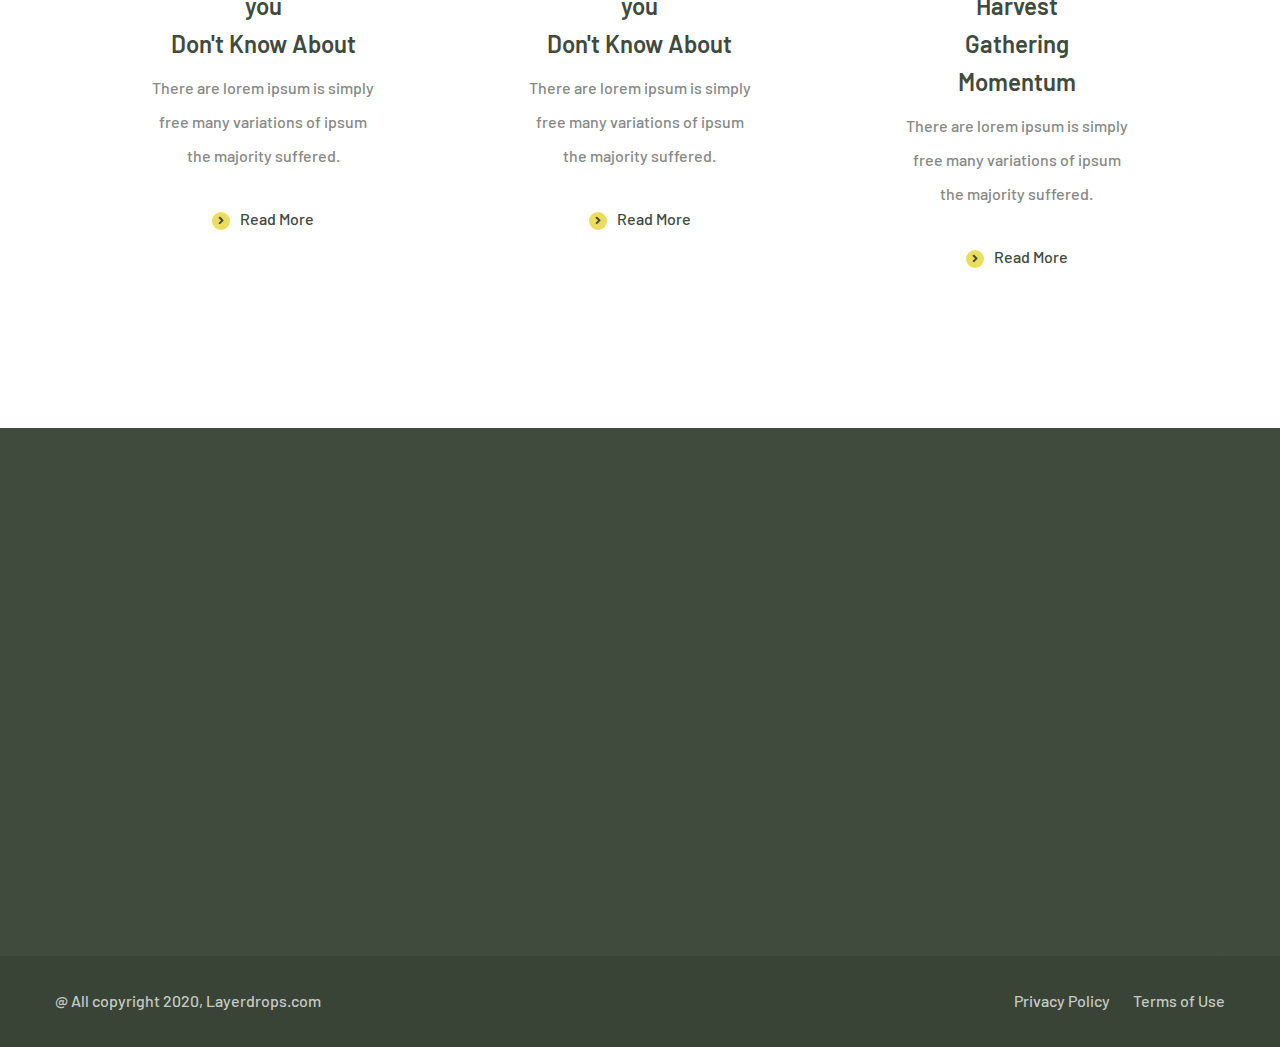
<file: files/news.html>
<!DOCTYPE html>
<html lang="en">

<head>
    <meta charset="UTF-8">
    <meta name="viewport" content="width=device-width, initial-scale=1.0">
    <meta http-equiv="X-UA-Compatible" content="ie=edge">
    <title>News || Agrikol || Agriculture Form HTML Template</title>
    <link rel="apple-touch-icon" sizes="180x180" href="assets/images/favicons/apple-touch-icon.png">
    <link rel="icon" type="image/png" sizes="32x32" href="assets/images/favicons/favicon-32x32.png">
    <link rel="icon" type="image/png" sizes="16x16" href="assets/images/favicons/favicon-16x16.png">
    <link rel="manifest" href="assets/images/favicons/site.webmanifest">

    <!-- Fonts-->
    <link
        href="https://fonts.googleapis.com/css2?family=Barlow:ital,wght@0,300;0,400;0,500;0,600;0,700;0,800;1,300;1,400;1,500;1,600;1,700;1,800&display=swap"
        rel="stylesheet">
    <link href="https://fonts.googleapis.com/css2?family=Amatic+SC:wght@400;700&display=swap" rel="stylesheet">
    <!-- Css-->
    <link rel="stylesheet" href="assets/css/animate.min.css">
    <link rel="stylesheet" href="assets/css/bootstrap.min.css">
    <link rel="stylesheet" href="assets/css/owl.carousel.min.css">
    <link rel="stylesheet" href="assets/css/owl.theme.default.min.css">
    <link rel="stylesheet" href="assets/css/magnific-popup.css">
    <link rel="stylesheet" href="assets/css/fontawesome-all.min.css">
    <link rel="stylesheet" href="assets/css/swiper.min.css">
    <link rel="stylesheet" href="assets/css/bootstrap-select.min.css">

    <link rel="stylesheet" href="assets/css/jquery.mCustomScrollbar.min.css">
    <link rel="stylesheet" href="assets/css/bootstrap-datepicker.min.css">
    <link rel="stylesheet" href="assets/css/vegas.min.css">
    <link rel="stylesheet" href="assets/css/nouislider.min.css">
    <link rel="stylesheet" href="assets/css/nouislider.pips.css">
    <link rel="stylesheet" href="assets/css/agrikol_iconl.css">
    <!-- Template styles -->
    <link rel="stylesheet" href="assets/css/style.css">
    <link rel="stylesheet" href="assets/css/responsive.css">

</head>

<body>

    <div class="preloader">
        <img src="assets/images/loader.png" class="preloader__image" alt="">
    </div><!-- /.preloader -->

    <div class="page-wrapper">


        <div class="site-header__header-one-wrap">

            <div class="topbar-one">
                <div class="topbar_bg" style="background-image: url(assets/images/shapes/header-bg.png)"></div>
                <div class="container">
                    <div class="topbar-one__left">
                        <a href="mailto:needhelp@tripo.com"><span class="icon-message"></span>needhelp@agrikol.com</a>
                        <a href="tel:666-999-0000"><span class="icon-phone-call"></span>666 888 0000</a>
                    </div>
                    <div class="topbar-one__middle">
                        <a href="index.html" class="main-nav__logo">
                            <img src="assets/images/resources/logo.png" class="main-logo" alt="Awesome Image" />
                        </a>
                    </div>
                    <div class="topbar-one__right">
                        <div class="topbar-one__social">
                            <a href="#"><i class="fab fa-facebook-square"></i></a>
                            <a href="#"><i class="fab fa-twitter"></i></a>
                            <a href="#"><i class="fab fa-instagram"></i></a>
                            <a href="#"><i class="fab fa-dribbble"></i></a>
                        </div>
                    </div>
                </div>
            </div>

            <header class="main-nav__header-one">
                <nav class="header-navigation stricky">
                    <div class="container clearfix">
                        <!-- Brand and toggle get grouped for better mobile display -->
                        <div class="main-nav__left">
                            <a href="#" class="main-nav__search search-popup__toggler"><i
                                    class="icon-magnifying-glass"></i></a>
                            <a href="#" class="side-menu__toggler">
                                <i class="fa fa-bars"></i>
                            </a>
                        </div>
                        <div class="main-nav__main-navigation">
                            <ul class=" main-nav__navigation-box">
                                <li class="dropdown">
                                    <a href="index.html">Home</a>
                                    <ul>
                                        <li><a href="index.html">Home 01</a></li>
                                        <li><a href="index2.html">Home 02</a></li>
                                        <li><a href="index3.html">Home 03</a></li>
                                        <li><a href="index4.html">Home 04</a></li>
                                        <li><a href="index5.html">Home 05</a></li>
                                        <li class="dropdown"><a href="#">Header Versions</a>
                                            <ul>
                                                <li><a href="index.html">Header 01</a></li>
                                                <li><a href="index2.html">Header 02</a></li>
                                                <li><a href="index3.html">Header 03</a></li>
                                                <li><a href="index4.html">Header 04</a></li>
                                                <li><a href="index5.html">Header 05</a></li>
                                            </ul><!-- /.sub-menu -->
                                        </li>
                                    </ul><!-- /.sub-menu -->
                                </li>
                                <li class="dropdown">
                                    <a href="service.html">Services</a>
                                    <ul>
                                        <li><a href="service.html">Services</a></li>
                                        <li><a href="service-detail.html">Services Detail</a></li>
                                    </ul><!-- /.sub-menu -->
                                </li>
                                <li class="dropdown">
                                    <a href="projects.html">Our Projects</a>
                                    <ul>
                                        <li><a href="projects.html">Projects</a></li>
                                        <li><a href="projects_detail.html">Projects Detail</a></li>
                                    </ul><!-- /.sub-menu -->
                                </li>
                                <li class="dropdown">
                                    <a href="#">Shop</a>
                                    <ul>
                                        <li><a href="product.html">Products</a></li>
                                        <li><a href="product-detail.html">Product Detail</a></li>
                                        <li><a href="cart.html">Cart</a></li>
                                        <li><a href="checkout.html">Checkout</a></li>
                                    </ul><!-- /.sub-menu -->
                                </li>
                                <li class="dropdown">
                                    <a href="#">Pages</a>
                                    <ul>
                                        <li><a href="about.html">About</a></li>
                                        <li><a href="why_choose_us.html">Why Choose Us</a></li>
                                        <li><a href="farmers.html">Farmers</a></li>
                                        <li><a href="gallery.html">Gallery</a></li>
                                    </ul><!-- /.sub-menu -->
                                </li>
                                <li class="dropdown current">
                                    <a href="#">News</a>
                                    <ul>
                                        <li><a href="news.html">News</a></li>
                                        <li><a href="news_detail.html">News Details</a></li>
                                    </ul><!-- /.sub-menu -->
                                </li>
                                <li>
                                    <a href="contact.html">Contact</a>
                                </li>
                            </ul>
                        </div><!-- /.navbar-collapse -->

                        <div class="main-nav__right">
                            <div class="icon_cart_box">
                                <a href="cart.html">
                                    <span class="icon-shopping-cart"></span>
                                </a>
                            </div>
                        </div>
                    </div>
                </nav>
            </header>
        </div>

        <section class="page-header" style="background-image: url(assets/images/backgrounds/page-header-contact.jpg);">
            <div class="container">
                <h2>News</h2>
                <ul class="thm-breadcrumb list-unstyled">
                    <li><a href="index.html">Home</a></li>
                    <li><span>News</span></li>
                </ul>
            </div>
        </section>

        <section class="blog-one news">
            <div class="container">
                <div class="row">
                    <div class="col-xl-4 col-lg-4">
                        <div class="blog_one_single mb-30">
                            <div class="blog_one_image">
                                <div class="blog_image">
                                    <img src="assets/images/blog/blog-1-img-1.jpg" alt="Blog One Image">
                                    <div class="blog_one_date_box">
                                        <p>30 Oct, 2019</p>
                                    </div>
                                </div>
                                <div class="blog-one__content">
                                    <ul class="list-unstyled blog-one__meta">
                                        <li><a href="news_detail.html"><i class="far fa-user-circle"></i> Admin</a></li>
                                        <li><a href="news_detail.html"><i class="far fa-comments"></i> 2 Comments</a>
                                        </li>
                                    </ul>
                                    <h3><a href="news_detail.html">Agriculture Miracle you<br>Don't Know About</a></h3>
                                    <div class="blog_one_text">
                                        <p>There are lorem ipsum is simply free many variations of ipsum the majority
                                            suffered.</p>
                                    </div>
                                    <div class="read_more_btn">
                                        <a href="news_detail.html"><i class="fa fa-angle-right"></i>Read More</a>
                                    </div>
                                </div>
                            </div>
                        </div>
                    </div>
                    <div class="col-xl-4 col-lg-4">
                        <div class="blog_one_single mb-30">
                            <div class="blog_one_image">
                                <div class="blog_image">
                                    <img src="assets/images/blog/blog-1-img-2.jpg" alt="Blog One Image">
                                    <div class="blog_one_date_box">
                                        <p>30 Oct, 2019</p>
                                    </div>
                                </div>
                                <div class="blog-one__content">
                                    <ul class="list-unstyled blog-one__meta">
                                        <li><a href="news_detail.html"><i class="far fa-user-circle"></i> Admin</a></li>
                                        <li><a href="news_detail.html"><i class="far fa-comments"></i> 2 Comments</a>
                                        </li>
                                    </ul>
                                    <h3><a href="news_detail.html">Amount of Freak Bread<br>or Other Fruits</a></h3>
                                    <div class="blog_one_text">
                                        <p>There are lorem ipsum is simply free many variations of ipsum the majority
                                            suffered.</p>
                                    </div>
                                    <div class="read_more_btn">
                                        <a href="news_detail.html"><i class="fa fa-angle-right"></i>Read More</a>
                                    </div>
                                </div>
                            </div>
                        </div>
                    </div>
                    <div class="col-xl-4 col-lg-4">
                        <div class="blog_one_single mb-30">
                            <div class="blog_one_image">
                                <div class="blog_image">
                                    <img src="assets/images/blog/blog-1-img-3.jpg" alt="Blog One Image">
                                    <div class="blog_one_date_box">
                                        <p>30 Oct, 2019</p>
                                    </div>
                                </div>
                                <div class="blog-one__content">
                                    <ul class="list-unstyled blog-one__meta">
                                        <li><a href="news_detail.html"><i class="far fa-user-circle"></i> Admin</a></li>
                                        <li><a href="news_detail.html"><i class="far fa-comments"></i> 2 Comments</a>
                                        </li>
                                    </ul>
                                    <h3><a href="news_detail.html">Winter Wheat Harvest<br>Gathering Momentum</a></h3>
                                    <div class="blog_one_text">
                                        <p>There are lorem ipsum is simply free many variations of ipsum the majority
                                            suffered.</p>
                                    </div>
                                    <div class="read_more_btn">
                                        <a href="news_detail.html"><i class="fa fa-angle-right"></i>Read More</a>
                                    </div>
                                </div>
                            </div>
                        </div>
                    </div>
                    <div class="col-xl-4 col-lg-4">
                        <div class="blog_one_single mb-30">
                            <div class="blog_one_image">
                                <div class="blog_image">
                                    <img src="assets/images/blog/blog-1-img-4.jpg" alt="Blog One Image">
                                    <div class="blog_one_date_box">
                                        <p>30 Oct, 2019</p>
                                    </div>
                                </div>
                                <div class="blog-one__content">
                                    <ul class="list-unstyled blog-one__meta">
                                        <li><a href="news_detail.html"><i class="far fa-user-circle"></i> Admin</a></li>
                                        <li><a href="news_detail.html"><i class="far fa-comments"></i> 2 Comments</a>
                                        </li>
                                    </ul>
                                    <h3><a href="news_detail.html">Agriculture Miracle you<br>Don't Know About</a></h3>
                                    <div class="blog_one_text">
                                        <p>There are lorem ipsum is simply free many variations of ipsum the majority
                                            suffered.</p>
                                    </div>
                                    <div class="read_more_btn">
                                        <a href="news_detail.html"><i class="fa fa-angle-right"></i>Read More</a>
                                    </div>
                                </div>
                            </div>
                        </div>
                    </div>
                    <div class="col-xl-4 col-lg-4">
                        <div class="blog_one_single mb-30">
                            <div class="blog_one_image">
                                <div class="blog_image">
                                    <img src="assets/images/blog/blog-1-img-5.jpg" alt="Blog One Image">
                                    <div class="blog_one_date_box">
                                        <p>30 Oct, 2019</p>
                                    </div>
                                </div>
                                <div class="blog-one__content">
                                    <ul class="list-unstyled blog-one__meta">
                                        <li><a href="news_detail.html"><i class="far fa-user-circle"></i> Admin</a></li>
                                        <li><a href="news_detail.html"><i class="far fa-comments"></i> 2 Comments</a>
                                        </li>
                                    </ul>
                                    <h3><a href="news_detail.html">Agriculture Miracle you<br>Don't Know About</a></h3>
                                    <div class="blog_one_text">
                                        <p>There are lorem ipsum is simply free many variations of ipsum the majority
                                            suffered.</p>
                                    </div>
                                    <div class="read_more_btn">
                                        <a href="news_detail.html"><i class="fa fa-angle-right"></i>Read More</a>
                                    </div>
                                </div>
                            </div>
                        </div>
                    </div>
                    <div class="col-xl-4 col-lg-4">
                        <div class="blog_one_single mb-30">
                            <div class="blog_one_image">
                                <div class="blog_image">
                                    <img src="assets/images/blog/blog-1-img-6.jpg" alt="Blog One Image">
                                    <div class="blog_one_date_box">
                                        <p>30 Oct, 2019</p>
                                    </div>
                                </div>
                                <div class="blog-one__content">
                                    <ul class="list-unstyled blog-one__meta">
                                        <li><a href="news_detail.html"><i class="far fa-user-circle"></i> Admin</a></li>
                                        <li><a href="news_detail.html"><i class="far fa-comments"></i> 2 Comments</a>
                                        </li>
                                    </ul>
                                    <h3><a href="news_detail.html">Winter Wheat Harvest<br>Gathering Momentum</a></h3>
                                    <div class="blog_one_text">
                                        <p>There are lorem ipsum is simply free many variations of ipsum the majority
                                            suffered.</p>
                                    </div>
                                    <div class="read_more_btn">
                                        <a href="news_detail.html"><i class="fa fa-angle-right"></i>Read More</a>
                                    </div>
                                </div>
                            </div>
                        </div>
                    </div>
                </div>
            </div>
        </section>

        <footer class="site-footer">
            <div class="site-footer_farm_image"><img src="assets/images/resources/site-footer-farm.png"
                    alt="Farm Image"></div>
            <div class="container">
                <div class="row no-gutters">
                    <div class="col-xl-4 col-lg-4 col-md-6">
                        <div class="footer-widget__column footer-widget__about wow fadeInUp" data-wow-delay="100ms">
                            <div class="footer-widget__title">
                                <h3>About</h3>
                            </div>
                            <div class="footer-widget_about_text">
                                <p>Lorem ipsum dolor sit amet, adipiscing elit. Nulla placerat posuere dui. Pellentesque
                                    venenatis sem non lacus ac auctor.</p>
                            </div>
                            <form>
                                <div class="footer_input-box">
                                    <input type="Email" placeholder="Email Address">
                                    <button type="submit" class="button"><i class="fa fa-check"></i></button>
                                </div>
                            </form>
                        </div>
                    </div>
                    <div class="col-xl-2 col-lg-2 col-md-6">
                        <div class="footer-widget__column footer-widget__link wow fadeInUp" data-wow-delay="200ms">
                            <div class="footer-widget__title">
                                <h3>Explore</h3>
                            </div>
                            <ul class="footer-widget__links-list list-unstyled">
                                <li><a href="about.html">About Us</a></li>
                                <li><a href="service.html">Services</a></li>
                                <li><a href="projects.html">Our Projects</a></li>
                                <li><a href="farmers.html">Meet the Farmers</a></li>
                                <li><a href="news.html">Latest News</a></li>
                                <li><a href="contact.html">Contact</a></li>
                            </ul>
                        </div>
                    </div>
                    <div class="col-xl-3 col-lg-3 col-md-6">
                        <div class="footer-widget__column footer-widget__news wow fadeInUp" data-wow-delay="300ms">
                            <div class="footer-widget__title">
                                <h3>News</h3>
                            </div>
                            <ul class="footer-widget__news list-unstyled">
                                <li>
                                    <div class="footer-widget__news_image">
                                        <img src="assets/images/resources/footer-1-img-1.jpg" alt="">
                                    </div>
                                    <div class="footer-widget__news_text">
                                        <p><a href="news_detail.html"> Learn 10 Best Tips for New Formers</a></p>
                                    </div>
                                    <div class="footer-widget__news_date_box">
                                        <p>30 Oct, 2019</p>
                                    </div>
                                </li>
                                <li>
                                    <div class="footer-widget__news_image">
                                        <img src="assets/images/resources/footer-1-img-2.jpg" alt="">
                                    </div>
                                    <div class="footer-widget__news_text">
                                        <p><a href="news_detail.html">Farmer Sentiment Darkens Hopes Fade</a></p>
                                    </div>
                                    <div class="footer-widget__news_date_box">
                                        <p>30 Oct, 2019</p>
                                    </div>
                                </li>
                            </ul>
                        </div>
                    </div>
                    <div class="col-xl-3 col-lg-3 col-md-6">
                        <div class="footer-widget__column footer-widget__contact wow fadeInUp" data-wow-delay="400ms">
                            <div class="footer-widget__title">
                                <h3>Contact</h3>
                            </div>
                            <div class="footer-widget_contact">
                                <p>66 Broklyn Street, New Town<br>DC 5752, New Yrok</p>
                                <a href="mailto:needhelp@agrikol.com">needhelp@agrikol.com</a><br>
                                <a href="tel:666-888-0000">666 888 0000</a>
                                <div class="site-footer__social">
                                    <a href="#"><i class="fab fa-facebook-square"></i></a>
                                    <a href="#"><i class="fab fa-twitter"></i></a>
                                    <a href="#"><i class="fab fa-instagram"></i></a>
                                    <a href="#"><i class="fab fa-dribbble"></i></a>
                                </div>
                            </div>
                        </div>
                    </div>
                </div>
            </div>
        </footer>

        <div class="site-footer_bottom">
            <div class="container">
                <div class="site-footer_bottom_copyright">
                    <p>@ All copyright 2020, <a href="#">Layerdrops.com</a></p>
                </div>
                <div class="site-footer_bottom_menu">
                    <ul class="list-unstyled">
                        <li><a href="#">Privacy Policy</a></li>
                        <li><a href="#">Terms of Use</a></li>
                    </ul>
                </div>
            </div>
        </div>




    </div><!-- /.page-wrapper -->


    <a href="#" data-target="html" class="scroll-to-target scroll-to-top"><i class="fa fa-angle-up"></i></a>


    <div class="side-menu__block">


        <div class="side-menu__block-overlay custom-cursor__overlay">
            <div class="cursor"></div>
            <div class="cursor-follower"></div>
        </div><!-- /.side-menu__block-overlay -->
        <div class="side-menu__block-inner ">
            <div class="side-menu__top justify-content-end">

                <a href="#" class="side-menu__toggler side-menu__close-btn"><img
                        src="assets/images/shapes/close-1-1.png" alt=""></a>
            </div><!-- /.side-menu__top -->


            <nav class="mobile-nav__container">
                <!-- content is loading via js -->
            </nav>
            <div class="side-menu__sep"></div><!-- /.side-menu__sep -->
            <div class="side-menu__content">
                <p><a href="mailto:needhelp@tripo.com">needhelp@tripo.com</a> <br> <a href="tel:888-999-0000">888 999
                        0000</a></p>
                <div class="side-menu__social">
                    <a href="#"><i class="fab fa-facebook-square"></i></a>
                    <a href="#"><i class="fab fa-twitter"></i></a>
                    <a href="#"><i class="fab fa-instagram"></i></a>
                    <a href="#"><i class="fab fa-pinterest-p"></i></a>
                </div>
            </div><!-- /.side-menu__content -->
        </div><!-- /.side-menu__block-inner -->
    </div><!-- /.side-menu__block -->



    <div class="search-popup">
        <div class="search-popup__overlay custom-cursor__overlay">
            <div class="cursor"></div>
            <div class="cursor-follower"></div>
        </div><!-- /.search-popup__overlay -->
        <div class="search-popup__inner">
            <form action="#" class="search-popup__form">
                <input type="text" name="search" placeholder="Type here to Search....">
                <button type="submit"><i class="fa fa-search"></i></button>
            </form>
        </div><!-- /.search-popup__inner -->
    </div><!-- /.search-popup -->


    <script src="assets/js/jquery.min.js"></script>
    <script src="assets/js/bootstrap.bundle.min.js"></script>
    <script src="assets/js/owl.carousel.min.js"></script>
    <script src="assets/js/waypoints.min.js"></script>
    <script src="assets/js/jquery.counterup.min.js"></script>
    <script src="assets/js/TweenMax.min.js"></script>
    <script src="assets/js/wow.js"></script>
    <script src="assets/js/jquery.magnific-popup.min.js"></script>
    <script src="assets/js/jquery.ajaxchimp.min.js"></script>
    <script src="assets/js/swiper.min.js"></script>
    <script src="assets/js/typed-2.0.11.js"></script>
    <script src="assets/js/vegas.min.js"></script>
    <script src="assets/js/jquery.validate.min.js"></script>
    <script src="assets/js/bootstrap-select.min.js"></script>
    <script src="assets/js/countdown.min.js"></script>
    <script src="assets/js/jquery.mCustomScrollbar.concat.min.js"></script>
    <script src="assets/js/bootstrap-datepicker.min.js"></script>
    <script src="assets/js/nouislider.min.js"></script>
    <script src="assets/js/isotope.js"></script>
    <script src="assets/js/appear.js"></script>

    <!-- template scripts -->
    <script src="assets/js/theme.js"></script>
</body>

</html>
</file>
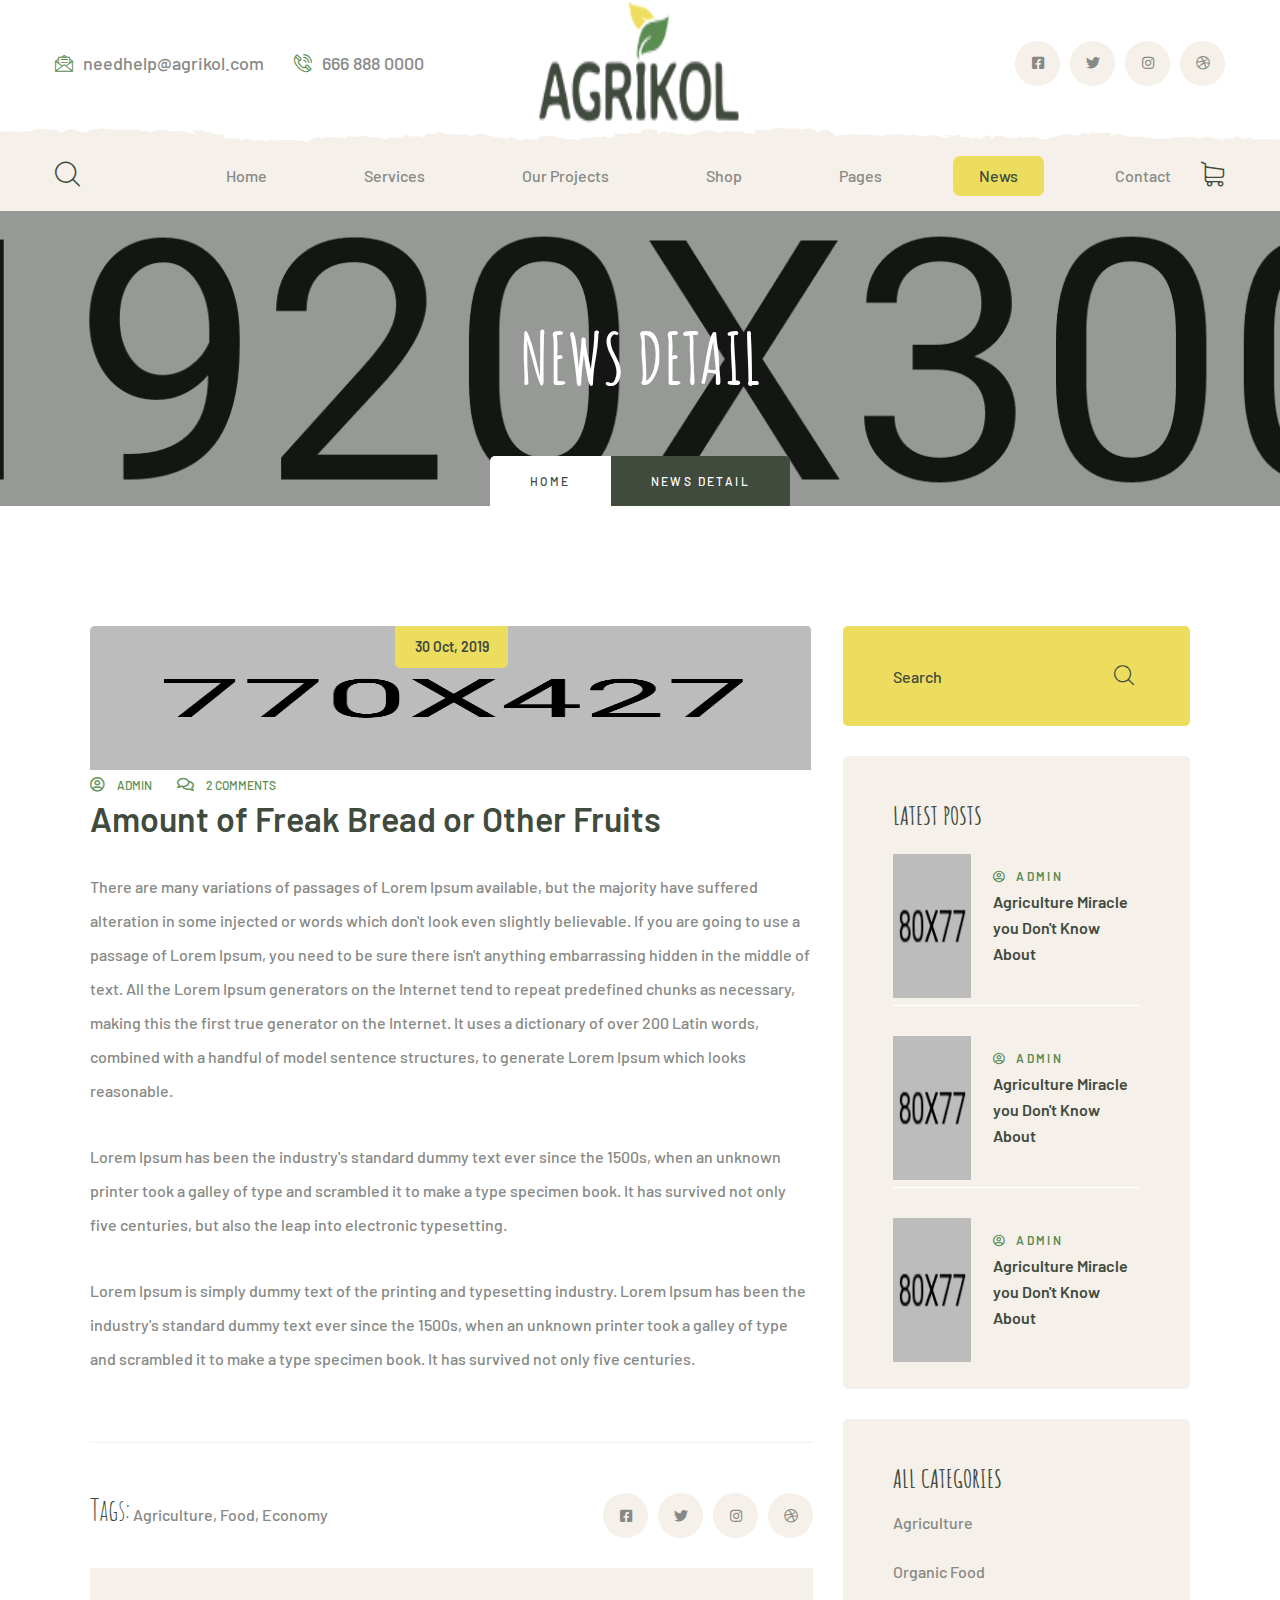
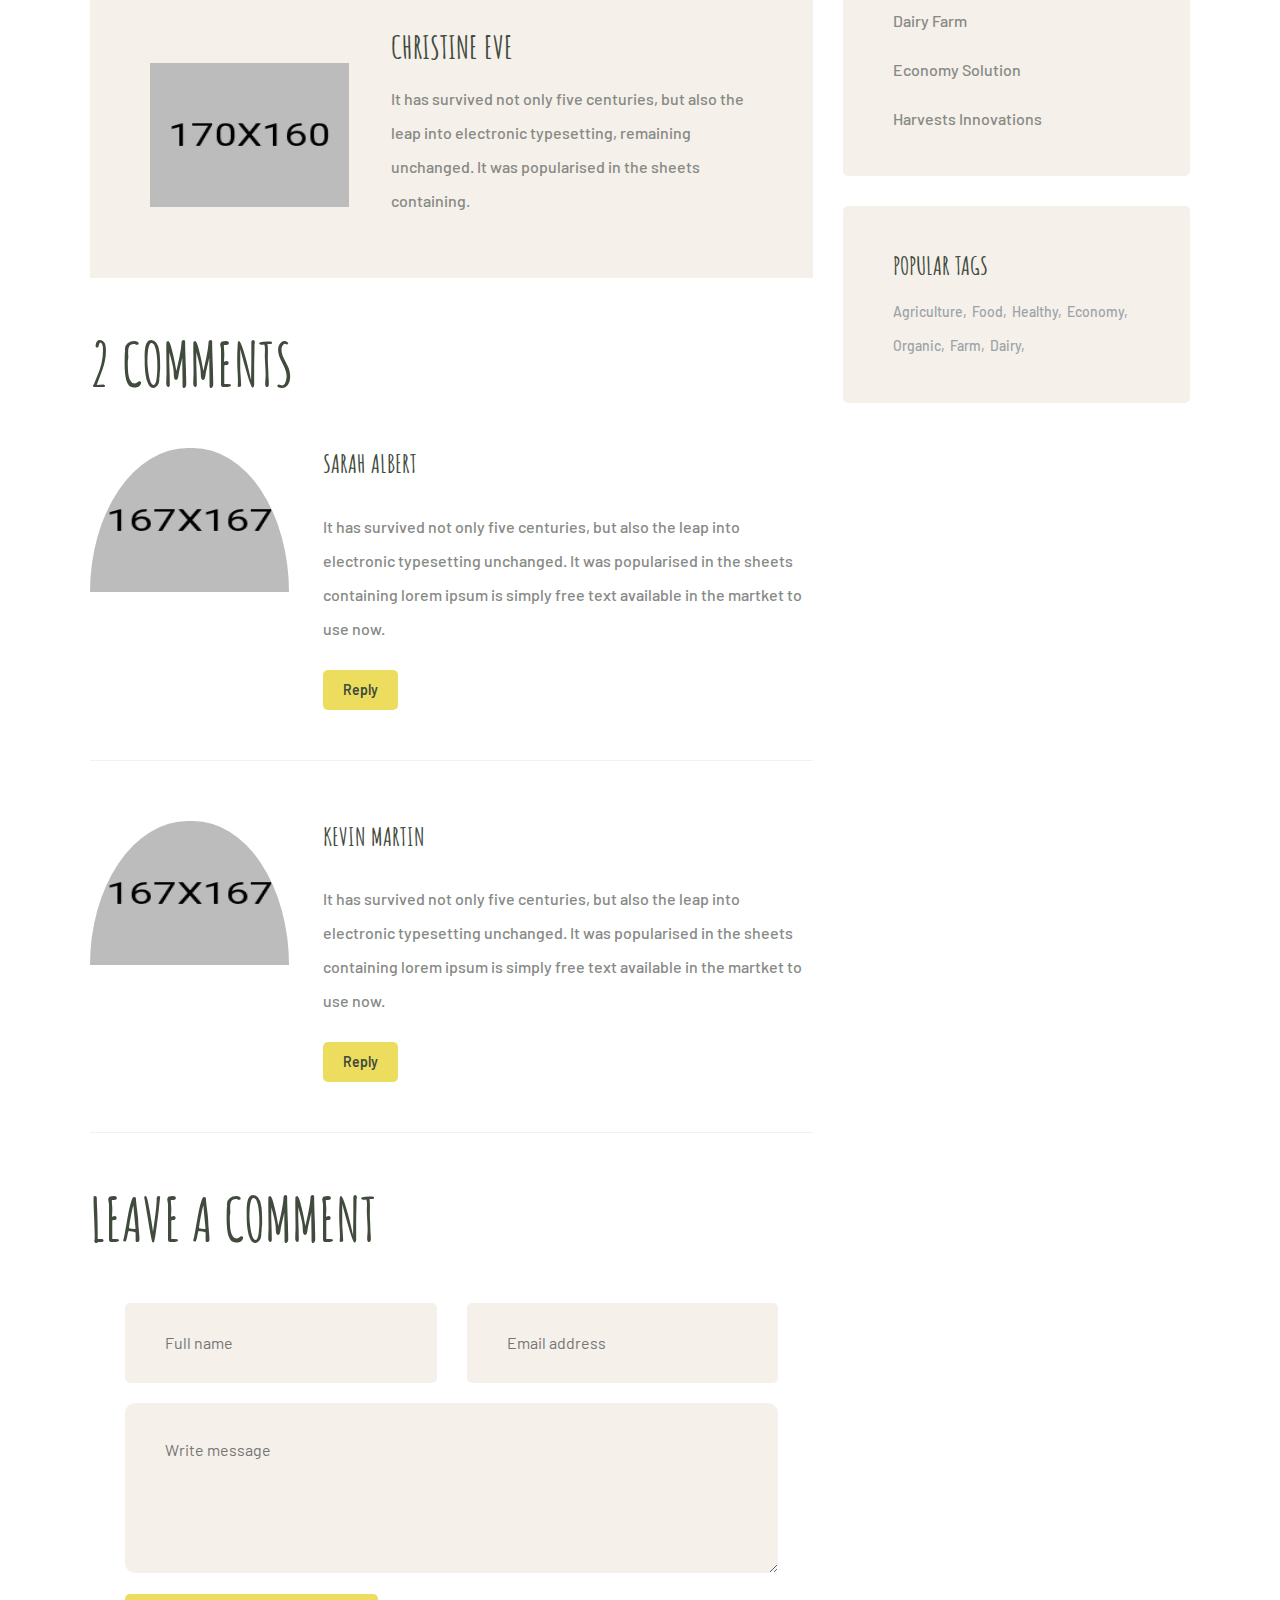
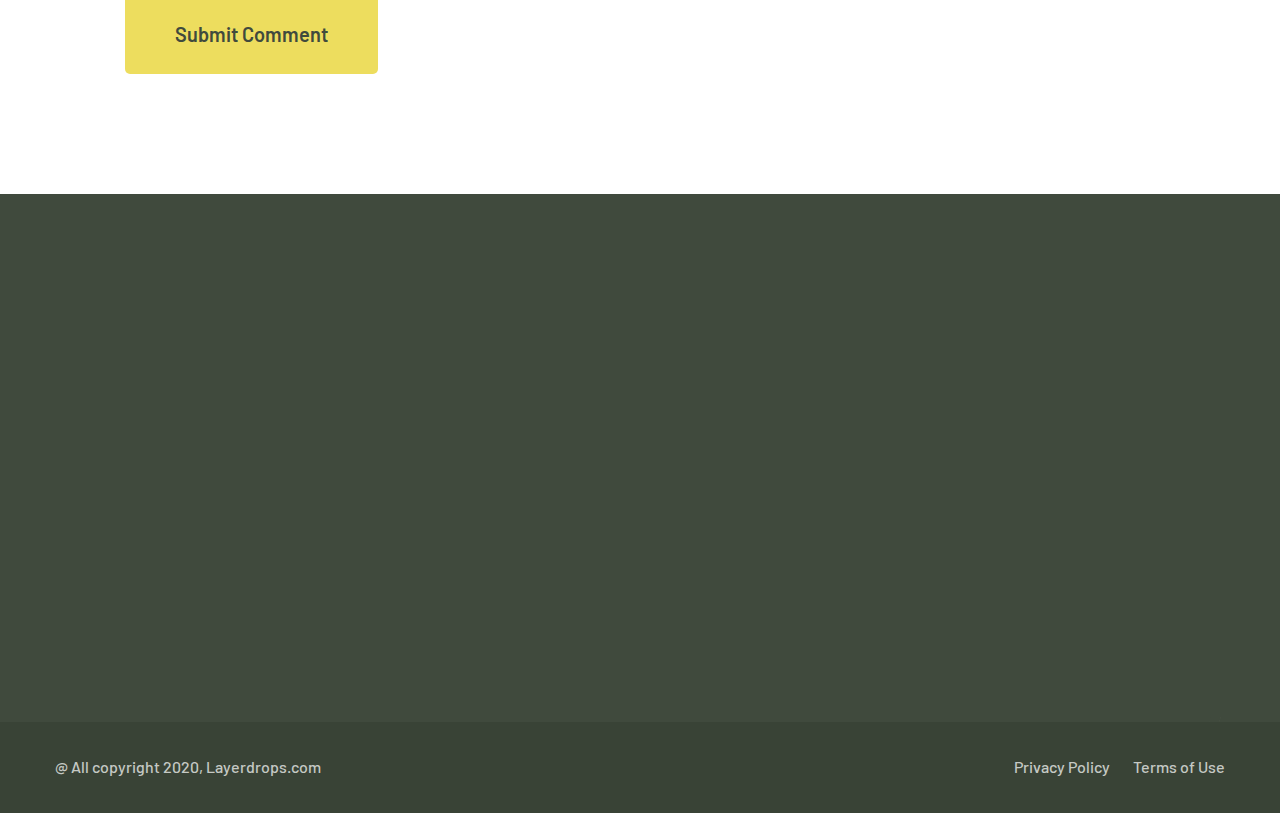
<file: files/news_detail.html>
<!DOCTYPE html>
<html lang="en">

<head>
    <meta charset="UTF-8">
    <meta name="viewport" content="width=device-width, initial-scale=1.0">
    <meta http-equiv="X-UA-Compatible" content="ie=edge">
    <title>News Detail || Agrikol || Agriculture Form HTML Template</title>
    <link rel="apple-touch-icon" sizes="180x180" href="assets/images/favicons/apple-touch-icon.png">
    <link rel="icon" type="image/png" sizes="32x32" href="assets/images/favicons/favicon-32x32.png">
    <link rel="icon" type="image/png" sizes="16x16" href="assets/images/favicons/favicon-16x16.png">
    <link rel="manifest" href="assets/images/favicons/site.webmanifest">

    <!-- Fonts-->
    <link
        href="https://fonts.googleapis.com/css2?family=Barlow:ital,wght@0,300;0,400;0,500;0,600;0,700;0,800;1,300;1,400;1,500;1,600;1,700;1,800&display=swap"
        rel="stylesheet">
    <link href="https://fonts.googleapis.com/css2?family=Amatic+SC:wght@400;700&display=swap" rel="stylesheet">
    <!-- Css-->
    <link rel="stylesheet" href="assets/css/animate.min.css">
    <link rel="stylesheet" href="assets/css/bootstrap.min.css">
    <link rel="stylesheet" href="assets/css/owl.carousel.min.css">
    <link rel="stylesheet" href="assets/css/owl.theme.default.min.css">
    <link rel="stylesheet" href="assets/css/magnific-popup.css">
    <link rel="stylesheet" href="assets/css/fontawesome-all.min.css">
    <link rel="stylesheet" href="assets/css/swiper.min.css">
    <link rel="stylesheet" href="assets/css/bootstrap-select.min.css">

    <link rel="stylesheet" href="assets/css/jquery.mCustomScrollbar.min.css">
    <link rel="stylesheet" href="assets/css/bootstrap-datepicker.min.css">
    <link rel="stylesheet" href="assets/css/vegas.min.css">
    <link rel="stylesheet" href="assets/css/nouislider.min.css">
    <link rel="stylesheet" href="assets/css/nouislider.pips.css">
    <link rel="stylesheet" href="assets/css/agrikol_iconl.css">
    <!-- Template styles -->
    <link rel="stylesheet" href="assets/css/style.css">
    <link rel="stylesheet" href="assets/css/responsive.css">

</head>

<body>

    <div class="preloader">
        <img src="assets/images/loader.png" class="preloader__image" alt="">
    </div><!-- /.preloader -->

    <div class="page-wrapper">


        <div class="site-header__header-one-wrap">

            <div class="topbar-one">
                <div class="topbar_bg" style="background-image: url(assets/images/shapes/header-bg.png)"></div>
                <div class="container">
                    <div class="topbar-one__left">
                        <a href="mailto:needhelp@tripo.com"><span class="icon-message"></span>needhelp@agrikol.com</a>
                        <a href="tel:666-999-0000"><span class="icon-phone-call"></span>666 888 0000</a>
                    </div>
                    <div class="topbar-one__middle">
                        <a href="index.html" class="main-nav__logo">
                            <img src="assets/images/resources/logo.png" class="main-logo" alt="Awesome Image" />
                        </a>
                    </div>
                    <div class="topbar-one__right">
                        <div class="topbar-one__social">
                            <a href="#"><i class="fab fa-facebook-square"></i></a>
                            <a href="#"><i class="fab fa-twitter"></i></a>
                            <a href="#"><i class="fab fa-instagram"></i></a>
                            <a href="#"><i class="fab fa-dribbble"></i></a>
                        </div>
                    </div>
                </div>
            </div>

            <header class="main-nav__header-one">
                <nav class="header-navigation stricky">
                    <div class="container clearfix">
                        <!-- Brand and toggle get grouped for better mobile display -->
                        <div class="main-nav__left">
                            <a href="#" class="main-nav__search search-popup__toggler"><i
                                    class="icon-magnifying-glass"></i></a>
                            <a href="#" class="side-menu__toggler">
                                <i class="fa fa-bars"></i>
                            </a>
                        </div>
                        <div class="main-nav__main-navigation">
                            <ul class=" main-nav__navigation-box">
                                <li class="dropdown">
                                    <a href="index.html">Home</a>
                                    <ul>
                                        <li><a href="index.html">Home 01</a></li>
                                        <li><a href="index2.html">Home 02</a></li>
                                        <li><a href="index3.html">Home 03</a></li>
                                        <li><a href="index4.html">Home 04</a></li>
                                        <li><a href="index5.html">Home 05</a></li>
                                        <li class="dropdown"><a href="#">Header Versions</a>
                                            <ul>
                                                <li><a href="index.html">Header 01</a></li>
                                                <li><a href="index2.html">Header 02</a></li>
                                                <li><a href="index3.html">Header 03</a></li>
                                                <li><a href="index4.html">Header 04</a></li>
                                                <li><a href="index5.html">Header 05</a></li>
                                            </ul><!-- /.sub-menu -->
                                        </li>
                                    </ul><!-- /.sub-menu -->
                                </li>
                                <li class="dropdown">
                                    <a href="service.html">Services</a>
                                    <ul>
                                        <li><a href="service.html">Services</a></li>
                                        <li><a href="service-detail.html">Services Detail</a></li>
                                    </ul><!-- /.sub-menu -->
                                </li>
                                <li class="dropdown">
                                    <a href="projects.html">Our Projects</a>
                                    <ul>
                                        <li><a href="projects.html">Projects</a></li>
                                        <li><a href="projects_detail.html">Projects Detail</a></li>
                                    </ul><!-- /.sub-menu -->
                                </li>
                                <li class="dropdown">
                                    <a href="#">Shop</a>
                                    <ul>
                                        <li><a href="product.html">Products</a></li>
                                        <li><a href="projects_detail.html">Product Detail</a></li>
                                        <li><a href="cart.html">Cart</a></li>
                                        <li><a href="checkout.html">Checkout</a></li>
                                    </ul><!-- /.sub-menu -->
                                </li>
                                <li class="dropdown">
                                    <a href="#">Pages</a>
                                    <ul>
                                        <li><a href="about.html">About</a></li>
                                        <li><a href="why_choose_us.html">Why Choose Us</a></li>
                                        <li><a href="farmers.html">Farmers</a></li>
                                        <li><a href="gallery.html">Gallery</a></li>
                                    </ul><!-- /.sub-menu -->
                                </li>
                                <li class="dropdown current">
                                    <a href="#">News</a>
                                    <ul>
                                        <li><a href="news.html">News</a></li>
                                        <li><a href="news_detail.html">News Details</a></li>
                                    </ul><!-- /.sub-menu -->
                                </li>
                                <li>
                                    <a href="contact.html">Contact</a>
                                </li>
                            </ul>
                        </div><!-- /.navbar-collapse -->

                        <div class="main-nav__right">
                            <div class="icon_cart_box">
                                <a href="cart.html">
                                    <span class="icon-shopping-cart"></span>
                                </a>
                            </div>
                        </div>
                    </div>
                </nav>
            </header>
        </div>

        <section class="page-header" style="background-image: url(assets/images/backgrounds/page-header-contact.jpg);">
            <div class="container">
                <h2>News Detail</h2>
                <ul class="thm-breadcrumb list-unstyled">
                    <li><a href="index.html">Home</a></li>
                    <li><span>News Detail</span></li>
                </ul>
            </div>
        </section>

        <section class="news_detail">
            <div class="container">
                <div class="row">
                    <div class="col-xl-8 col-lg-7">
                        <div class="news_detail_left">
                            <div class="news_detail_image_box">
                                <img src="assets/images/blog/news-detail-img-1.jpg" alt="">
                                <div class="news_detail_date_box">
                                    <p>30 Oct, 2019</p>
                                </div>
                            </div>
                            <ul class="list-unstyled news_detail__meta">
                                <li><a href="news_detail.html"><i class="far fa-user-circle"></i> Admin</a></li>
                                <li><a href="news_detail.html"><i class="far fa-comments"></i> 2 Comments</a></li>
                            </ul>
                            <div class="news_detail_content">
                                <h2>Amount of Freak Bread or Other Fruits</h2>
                                <p class="news_detail_one_text">There are many variations of passages of Lorem Ipsum
                                    available, but the majority have suffered alteration in some injected or words which
                                    don't look even slightly believable. If you are going to use a passage of Lorem
                                    Ipsum, you need to be sure there isn't anything embarrassing hidden in the middle of
                                    text. All the Lorem Ipsum generators on the Internet tend to repeat predefined
                                    chunks as necessary, making this the first true generator on the Internet. It uses a
                                    dictionary of over 200 Latin words, combined with a handful of model sentence
                                    structures, to generate Lorem Ipsum which looks reasonable.</p>
                                <p class="news_detail_two_text">Lorem Ipsum has been the industry's standard dummy text
                                    ever since the 1500s, when an unknown printer took a galley of type and scrambled it
                                    to make a type specimen book. It has survived not only five centuries, but also the
                                    leap into electronic typesetting.</p>
                                <p class="news_detail_three_text">Lorem Ipsum is simply dummy text of the printing and
                                    typesetting industry. Lorem Ipsum has been the industry's standard dummy text ever
                                    since the 1500s, when an unknown printer took a galley of type and scrambled it to
                                    make a type specimen book. It has survived not only five centuries.</p>
                            </div>
                            <div class="news_detail__bottom">
                                <p class="news_detail__tags">
                                    <span>Tags:</span>
                                    <a href="#">Agriculture,</a>
                                    <a href="#">Food,</a>
                                    <a href="#">Economy</a>
                                </p>
                                <div class="news_detail__social-list">
                                    <a href="#"><i class="fab fa-facebook-square"></i></a>
                                    <a href="#"><i class="fab fa-twitter"></i></a>
                                    <a href="#"><i class="fab fa-instagram"></i></a>
                                    <a href="#"><i class="fab fa-dribbble"></i></a>
                                </div>
                            </div>
                            <div class="author-one">
                                <div class="author-one__image">
                                    <img src="assets/images/blog/author-1-1.jpg" alt="">
                                </div>
                                <div class="author-one__content">
                                    <h3>Christine Eve</h3>
                                    <p>It has survived not only five centuries, but also the leap into electronic
                                        typesetting,
                                        remaining unchanged. It was popularised in the sheets containing.</p>
                                </div>
                            </div>
                            <div class="comment-one">
                                <h3 class="comment-one__title">2 Comments</h3>
                                <div class="comment-one__single">
                                    <div class="comment-one__image">
                                        <img src="assets/images/blog/comment-1-1.png" alt="">
                                    </div>
                                    <div class="comment-one__content">
                                        <h3>Sarah albert</h3>
                                        <p>It has survived not only five centuries, but also the leap into electronic
                                            typesetting unchanged. It was popularised in the sheets containing lorem
                                            ipsum is simply free text available in the martket to use now.</p>
                                        <a href="#" class="thm-btn comment-one__btn">Reply</a>
                                    </div>
                                </div>
                                <div class="comment-one__single">
                                    <div class="comment-one__image">
                                        <img src="assets/images/blog/comment-1-2.png" alt="">
                                    </div>
                                    <div class="comment-one__content">
                                        <h3>Kevin Martin</h3>
                                        <p>It has survived not only five centuries, but also the leap into electronic
                                            typesetting
                                            unchanged. It was popularised in the sheets containing lorem ipsum is simply
                                            free text
                                            available in the martket to use now.</p>
                                        <a href="#" class="thm-btn comment-one__btn">Reply</a>
                                    </div>
                                </div>
                            </div>
                            <div class="comment-form">
                                <h3 class="comment-form__title">Leave a Comment</h3>
                                <form action="inc/sendemail.php" class="comment-one__form">
                                    <div class="row">
                                        <div class="col-xl-6">
                                            <div class="comment_input_box">
                                                <input type="text" placeholder="Full name" name="name">
                                            </div>
                                        </div>
                                        <div class="col-xl-6">
                                            <div class="comment_input_box">
                                                <input type="text" placeholder="Email address" name="email">
                                            </div>
                                        </div>
                                    </div>
                                    <div class="row">
                                        <div class="col-xl-12">
                                            <div class="comment_input_box">
                                                <textarea name="message" placeholder="Write message"></textarea>
                                            </div>
                                            <button type="submit" class="thm-btn comment-form__btn">Submit
                                                Comment</button>
                                        </div>
                                    </div>
                                </form>
                            </div>
                        </div>
                    </div>
                    <div class="col-xl-4 col-lg-5">
                        <div class="sidebar">
                            <div class="sidebar__single sidebar__search">
                                <form action="#" class="sidebar__search-form">
                                    <input type="search" placeholder="Search">
                                    <button type="submit"><i class="icon-magnifying-glass"></i></button>
                                </form>
                            </div>
                            <div class="sidebar__single sidebar__post">
                                <h3 class="sidebar__title">Latest Posts</h3>
                                <ul class="sidebar__post-list list-unstyled">
                                    <li>
                                        <div class="sidebar__post-image">
                                            <img src="assets/images/blog/lp-1-1.jpg" alt="">
                                        </div>
                                        <div class="sidebar__post-content">
                                            <h3>
                                                <a href="#" class="sidebar__post-content_meta"><i
                                                        class="far fa-user-circle"></i> Admin</a>
                                                <a href="news_detail.html">Agriculture Miracle you Don't Know About</a>
                                            </h3>
                                        </div>
                                    </li>
                                    <li>
                                        <div class="sidebar__post-image">
                                            <img src="assets/images/blog/lp-1-2.jpg" alt="">
                                        </div>
                                        <div class="sidebar__post-content">
                                            <h3>
                                                <a href="#" class="sidebar__post-content_meta"><i
                                                        class="far fa-user-circle"></i> Admin</a>
                                                <a href="news_detail.html">Agriculture Miracle you Don't Know About</a>
                                            </h3>
                                        </div>
                                    </li>
                                    <li>
                                        <div class="sidebar__post-image">
                                            <img src="assets/images/blog/lp-1-3.jpg" alt="">
                                        </div>
                                        <div class="sidebar__post-content">
                                            <h3>
                                                <a href="#" class="sidebar__post-content_meta"><i
                                                        class="far fa-user-circle"></i> Admin</a>
                                                <a href="news_detail.html">Agriculture Miracle you Don't Know About</a>
                                            </h3>
                                        </div>
                                    </li>
                                </ul>
                            </div>
                            <div class="sidebar__single sidebar__category">
                                <h3 class="sidebar__title">All Categories</h3>
                                <ul class="sidebar__category-list list-unstyled">
                                    <li><a href="#">Agriculture</a></li>
                                    <li><a href="#">Organic Food</a></li>
                                    <li><a href="#">Dairy Farm</a></li>
                                    <li><a href="#">Economy Solution</a></li>
                                    <li><a href="#">Harvests Innovations</a></li>
                                </ul>
                            </div>
                            <div class="sidebar__single sidebar__tags">
                                <h3 class="sidebar__title">Popular Tags</h3>
                                <div class="sidebar__tags-list">
                                    <a href="#">Agriculture,</a>
                                    <a href="#">Food,</a>
                                    <a href="#">Healthy,</a>
                                    <a href="#">Economy,</a>
                                    <a href="#">Organic,</a>
                                    <a href="#">Farm,</a>
                                    <a href="#">Dairy,</a>
                                </div>
                            </div>
                        </div>
                    </div>
                </div>
            </div>
        </section>

        <footer class="site-footer">
            <div class="site-footer_farm_image"><img src="assets/images/resources/site-footer-farm.png"
                    alt="Farm Image"></div>
            <div class="container">
                <div class="row no-gutters">
                    <div class="col-xl-4 col-lg-4 col-md-6">
                        <div class="footer-widget__column footer-widget__about wow fadeInUp" data-wow-delay="100ms">
                            <div class="footer-widget__title">
                                <h3>About</h3>
                            </div>
                            <div class="footer-widget_about_text">
                                <p>Lorem ipsum dolor sit amet, adipiscing elit. Nulla placerat posuere dui. Pellentesque
                                    venenatis sem non lacus ac auctor.</p>
                            </div>
                            <form>
                                <div class="footer_input-box">
                                    <input type="Email" placeholder="Email Address">
                                    <button type="submit" class="button"><i class="fa fa-check"></i></button>
                                </div>
                            </form>
                        </div>
                    </div>
                    <div class="col-xl-2 col-lg-2 col-md-6">
                        <div class="footer-widget__column footer-widget__link wow fadeInUp" data-wow-delay="200ms">
                            <div class="footer-widget__title">
                                <h3>Explore</h3>
                            </div>
                            <ul class="footer-widget__links-list list-unstyled">
                                <li><a href="about.html">About Us</a></li>
                                <li><a href="service.html">Services</a></li>
                                <li><a href="projects.html">Our Projects</a></li>
                                <li><a href="farmers.html">Meet the Farmers</a></li>
                                <li><a href="news.html">Latest News</a></li>
                                <li><a href="contact.html">Contact</a></li>
                            </ul>
                        </div>
                    </div>
                    <div class="col-xl-3 col-lg-3 col-md-6">
                        <div class="footer-widget__column footer-widget__news wow fadeInUp" data-wow-delay="300ms">
                            <div class="footer-widget__title">
                                <h3>News</h3>
                            </div>
                            <ul class="footer-widget__news list-unstyled">
                                <li>
                                    <div class="footer-widget__news_image">
                                        <img src="assets/images/resources/footer-1-img-1.jpg" alt="">
                                    </div>
                                    <div class="footer-widget__news_text">
                                        <p><a href="news_detail.html"> Learn 10 Best Tips for New Formers</a></p>
                                    </div>
                                    <div class="footer-widget__news_date_box">
                                        <p>30 Oct, 2019</p>
                                    </div>
                                </li>
                                <li>
                                    <div class="footer-widget__news_image">
                                        <img src="assets/images/resources/footer-1-img-2.jpg" alt="">
                                    </div>
                                    <div class="footer-widget__news_text">
                                        <p><a href="news_detail.html">Farmer Sentiment Darkens Hopes Fade</a></p>
                                    </div>
                                    <div class="footer-widget__news_date_box">
                                        <p>30 Oct, 2019</p>
                                    </div>
                                </li>
                            </ul>
                        </div>
                    </div>
                    <div class="col-xl-3 col-lg-3 col-md-6">
                        <div class="footer-widget__column footer-widget__contact wow fadeInUp" data-wow-delay="400ms">
                            <div class="footer-widget__title">
                                <h3>Contact</h3>
                            </div>
                            <div class="footer-widget_contact">
                                <p>66 Broklyn Street, New Town<br>DC 5752, New Yrok</p>
                                <a href="mailto:needhelp@agrikol.com">needhelp@agrikol.com</a><br>
                                <a href="tel:666-888-0000">666 888 0000</a>
                                <div class="site-footer__social">
                                    <a href="#"><i class="fab fa-facebook-square"></i></a>
                                    <a href="#"><i class="fab fa-twitter"></i></a>
                                    <a href="#"><i class="fab fa-instagram"></i></a>
                                    <a href="#"><i class="fab fa-dribbble"></i></a>
                                </div>
                            </div>
                        </div>
                    </div>
                </div>
            </div>
        </footer>

        <div class="site-footer_bottom">
            <div class="container">
                <div class="site-footer_bottom_copyright">
                    <p>@ All copyright 2020, <a href="#">Layerdrops.com</a></p>
                </div>
                <div class="site-footer_bottom_menu">
                    <ul class="list-unstyled">
                        <li><a href="#">Privacy Policy</a></li>
                        <li><a href="#">Terms of Use</a></li>
                    </ul>
                </div>
            </div>
        </div>




    </div><!-- /.page-wrapper -->


    <a href="#" data-target="html" class="scroll-to-target scroll-to-top"><i class="fa fa-angle-up"></i></a>


    <div class="side-menu__block">


        <div class="side-menu__block-overlay custom-cursor__overlay">
            <div class="cursor"></div>
            <div class="cursor-follower"></div>
        </div><!-- /.side-menu__block-overlay -->
        <div class="side-menu__block-inner ">
            <div class="side-menu__top justify-content-end">

                <a href="#" class="side-menu__toggler side-menu__close-btn"><img
                        src="assets/images/shapes/close-1-1.png" alt=""></a>
            </div><!-- /.side-menu__top -->


            <nav class="mobile-nav__container">
                <!-- content is loading via js -->
            </nav>
            <div class="side-menu__sep"></div><!-- /.side-menu__sep -->
            <div class="side-menu__content">
                <p><a href="mailto:needhelp@tripo.com">needhelp@tripo.com</a> <br> <a href="tel:888-999-0000">888 999
                        0000</a></p>
                <div class="side-menu__social">
                    <a href="#"><i class="fab fa-facebook-square"></i></a>
                    <a href="#"><i class="fab fa-twitter"></i></a>
                    <a href="#"><i class="fab fa-instagram"></i></a>
                    <a href="#"><i class="fab fa-pinterest-p"></i></a>
                </div>
            </div><!-- /.side-menu__content -->
        </div><!-- /.side-menu__block-inner -->
    </div><!-- /.side-menu__block -->



    <div class="search-popup">
        <div class="search-popup__overlay custom-cursor__overlay">
            <div class="cursor"></div>
            <div class="cursor-follower"></div>
        </div><!-- /.search-popup__overlay -->
        <div class="search-popup__inner">
            <form action="#" class="search-popup__form">
                <input type="text" name="search" placeholder="Type here to Search....">
                <button type="submit"><i class="fa fa-search"></i></button>
            </form>
        </div><!-- /.search-popup__inner -->
    </div><!-- /.search-popup -->


    <script src="assets/js/jquery.min.js"></script>
    <script src="assets/js/bootstrap.bundle.min.js"></script>
    <script src="assets/js/owl.carousel.min.js"></script>
    <script src="assets/js/waypoints.min.js"></script>
    <script src="assets/js/jquery.counterup.min.js"></script>
    <script src="assets/js/TweenMax.min.js"></script>
    <script src="assets/js/wow.js"></script>
    <script src="assets/js/jquery.magnific-popup.min.js"></script>
    <script src="assets/js/jquery.ajaxchimp.min.js"></script>
    <script src="assets/js/swiper.min.js"></script>
    <script src="assets/js/typed-2.0.11.js"></script>
    <script src="assets/js/vegas.min.js"></script>
    <script src="assets/js/jquery.validate.min.js"></script>
    <script src="assets/js/bootstrap-select.min.js"></script>
    <script src="assets/js/countdown.min.js"></script>
    <script src="assets/js/jquery.mCustomScrollbar.concat.min.js"></script>
    <script src="assets/js/bootstrap-datepicker.min.js"></script>
    <script src="assets/js/nouislider.min.js"></script>
    <script src="assets/js/isotope.js"></script>
    <script src="assets/js/appear.js"></script>

    <!-- template scripts -->
    <script src="assets/js/theme.js"></script>
</body>

</html>
</file>
<file: files/assets/css/nouislider.pips.css>
/* Base;
 *
 */
.noUi-pips,
.noUi-pips * {
-moz-box-sizing: border-box;
	box-sizing: border-box;
}
.noUi-pips {
	position: absolute;
	font: 400 12px Arial;
	color: #999;
}

/* Values;
 *
 */
.noUi-value {
	width: 40px;
	position: absolute;
	text-align: center;
}
.noUi-value-sub {
	color: #ccc;
	font-size: 10px;
}

/* Markings;
 *
 */
.noUi-marker {
	position: absolute;
	background: #CCC;
}
.noUi-marker-sub {
	background: #AAA;
}
.noUi-marker-large {
	background: #AAA;
}

/* Horizontal layout;
 *
 */
.noUi-pips-horizontal {
	padding: 10px 0;
	height: 50px;
	top: 100%;
	left: 0;
	width: 100%;
}
.noUi-value-horizontal {
	margin-left: -20px;
	padding-top: 20px;
}
.noUi-value-horizontal.noUi-value-sub {
	padding-top: 15px;
}

.noUi-marker-horizontal.noUi-marker {
	margin-left: -1px;
	width: 2px;
	height: 5px;
}
.noUi-marker-horizontal.noUi-marker-sub {
	height: 10px;
}
.noUi-marker-horizontal.noUi-marker-large {
	height: 15px;
}

/* Vertical layout;
 *
 */
.noUi-pips-vertical {
	padding: 0 10px;
	height: 100%;
	top: 0;
	left: 100%;
}
.noUi-value-vertical {
	width: 15px;
	margin-left: 20px;
	margin-top: -5px;
}

.noUi-marker-vertical.noUi-marker {
	width: 5px;
	height: 2px;
	margin-top: -1px;
}
.noUi-marker-vertical.noUi-marker-sub {
	width: 10px;
}
.noUi-marker-vertical.noUi-marker-large {
	width: 15px;
}
</file>
<file: files/assets/css/agrikol_iconl.css>
@font-face {
  font-family: 'icomoon';
  src:  url('../fonts/icomoon.eot?esr9ov');
  src:  url('../fonts/icomoon.eot?esr9ov#iefix') format('embedded-opentype'),
    url('../fonts/icomoon.ttf?esr9ov') format('truetype'),
    url('../fonts/icomoon.woff?esr9ov') format('woff'),
    url('../fonts/icomoon.svg?esr9ov#icomoon') format('svg');
  font-weight: normal;
  font-style: normal;
  font-display: block;
}

[class^="icon-"], [class*=" icon-"] {
  /* use !important to prevent issues with browser extensions that change fonts */
  font-family: 'icomoon' !important;
  speak: never;
  font-style: normal;
  font-weight: normal;
  font-variant: normal;
  text-transform: none;
  line-height: 1;

  /* Better Font Rendering =========== */
  -webkit-font-smoothing: antialiased;
  -moz-osx-font-smoothing: grayscale;
}

.icon-left-arrow:before {
  content: "\e900";
}
.icon-message:before {
  content: "\e901";
}
.icon-phone-call:before {
  content: "\e902";
}
.icon-magnifying-glass:before {
  content: "\e903";
}
.icon-shopping-cart:before {
  content: "\e904";
}
.icon-focus:before {
  content: "\e905";
}
.icon-harvest:before {
  content: "\e906";
}
.icon-temperature:before {
  content: "\e907";
}
.icon-tractor:before {
  content: "\e908";
}
.icon-cart:before {
  content: "\e909";
}
.icon-watering-can:before {
  content: "\e90a";
}
.icon-log:before {
  content: "\e90b";
}
.icon-placeholder:before {
  content: "\e90c";
}
.icon-clock:before {
  content: "\e90d";
}
.icon-farmer:before {
  content: "\e90e";
}
.icon-growth:before {
  content: "\e90f";
}
.icon-plus-symbol:before {
  content: "\e910";
}
.icon-calendar:before {
  content: "\e911";
}
.icon-customer-service:before {
  content: "\e912";
}
.icon-handshake:before {
  content: "\e913";
}
.icon-undulating-arrow:before {
  content: "\e914";
}
.icon-watering:before {
  content: "\e915";
}
.icon-wheelbarrow:before {
  content: "\e916";
}
.icon-customer-review:before {
  content: "\e917";
}
.icon-meeting:before {
  content: "\e918";
}
.icon-pdf:before {
  content: "\e919";
}
</file>
<file: files/assets/css/style.css>
/*--------------------------------------------------------------
>>> TABLE OF CONTENTS:
----------------------------------------------------------------
# Common
# Topbar
# Main Menu
# Footer
# Search Popup
# Sidemenu
# Banner
# Blog
	## Blog Details
	## Comments
# Page Header
# Contact
	## Contact Info
# Sidebar
# Mailchimp
# Brand
# Team
# Call To Action
# Gallery
# Error 404
# Video
# Testimonials
# FAQ
# Tour
	## Tour Sidebar
# Destinations
# Features
# Funfact
# Tour Search
--------------------------------------------------------------*/

/*--------------------------------------------------------------
# Common
--------------------------------------------------------------*/

/*font-family: 'Barlow', sans-serif;
font-family: 'Amatic SC', cursive;*/

:root {
    --thm-font: "Barlow", sans-serif;
    --heading-font: "Amatic SC", cursive;
    /* --heading-font: 'Kaushan Script', cursive; */
    --thm-base: #eddd5e;
    --thm-base-rgb: 237, 221, 94;
    --thm-primary: #5b8c51;
    --thm-primary-rgb: 91, 140, 81;
    --thm-black: #404a3d;
    --thm-black-rgb: 64, 74, 61;
    --thm-gray: #eceeef;
}

body {
    font-family: var(--thm-font);
    color: #878986;
    font-size: 16px;
    line-height: 34px;
    font-weight: 500;
}
button:focus {
    outline: none;
}
a:active,
a:hover,
a:focus,
a:visited {
    text-decoration: none;
}

h1,
h2,
h3,
h4,
h5,
h6 {
    text-transform: uppercase;
    font-family: var(--heading-font);
}

.page-wrapper {
    position: relative;
    margin: 0 auto;
    width: 100%;
    min-width: 300px;
    overflow: hidden;
}

@media (min-width: 1200px) {
    .container {
        max-width: 1200px;
    }
}

.auto-container {
    position: static;
    max-width: 1200px;
    padding: 0px 15px;
    margin: 0 auto;
}

.block-title {
    margin-bottom: 60px;
    margin-top: -6px;
}

.block-title p {
    margin: 0;
    text-transform: uppercase;
    color: var(--thm-primary);
    font-size: 14px;
    font-weight: 600;
    letter-spacing: 0.2em;
    line-height: 24px;
}

.block-title h3 {
    margin: 0;
    color: var(--thm-black);
    font-size: 70px;
    font-weight: 700;
    font-family: var(--heading-font);
    line-height: 1em;
}

@media (max-width: 425px) {
    .block-title h3 {
        font-size: 45px;
        line-height: 1.2;
    }
}

.block-title .leaf {
    padding-top: 5px;
}

.thm-btn {
    display: inline-block;
    vertical-align: middle;
    border: none;
    outline: none;
    background-color: var(--thm-base);
    font-size: 20px;
    color: var(--thm-black);
    font-weight: 600;
    padding: 23px 50px;
    border-radius: 5px;
    -webkit-transition: all 0.4s ease;
    transition: all 0.4s ease;
}

.thm-btn:hover {
    background-color: var(--thm-primary);
    color: #ffffff;
}

.owl-carousel.owl-dot-type1 .owl-stage-outer {
    position: relative;
    display: block;
    padding-top: 0px;
    padding-bottom: 0px;
}
.owl-carousel.owl-dot-type1 .owl-dots {
    position: relative;
    display: block;
    text-align: center;
    line-height: 12px;
    margin: 0 !important;
}
.owl-carousel.owl-dot-type1 .owl-dots .owl-dot {
    position: relative;
    display: inline-block;
    width: 12px;
    height: 12px;
    background: #ffffff;
    border: 1px solid #2e343a;
    margin: 0px 5px;
    padding: 0px;
    border-radius: 50%;
    transition: all 100ms linear;
    transition-delay: 0.1s;
}
.owl-carousel.owl-dot-type1 .owl-dots .owl-dot span {
    display: none;
}
.owl-carousel.owl-dot-type1 .owl-dots .owl-dot.active {
    border-color: #2e343a;
    background: #2e343a;
}

.bootstrap-select .btn-light:not(:disabled):not(.disabled).active,
.bootstrap-select .btn-light:not(:disabled):not(.disabled):active,
.bootstrap-select .show > .btn-light.dropdown-toggle {
    background-color: transparent !important;
    box-shadow: none !important;
    outline: none !important;
}

.bootstrap-select > .dropdown-toggle {
    box-shadow: none !important;
}

.bootstrap-select .dropdown-toggle:focus,
.bootstrap-select > select.mobile-device:focus + .dropdown-toggle {
    outline: none !important;
}

.bootstrap-select .dropdown-menu {
    padding-top: 0;
    padding-bottom: 0;
    margin-top: 0;
    z-index: 991;
    border-radius: 0;
}

.bootstrap-select .dropdown-menu > li + li > a {
    border-top: 1px solid var(--thm-gray);
}

.bootstrap-select .dropdown-menu > li.selected > a {
    background: var(--thm-primary);
    color: #fff;
}

.bootstrap-select .dropdown-menu > li > a {
    font-size: 16px;
    font-weight: 500;
    padding: 4px 20px;
    color: #ffffff;
    background: var(--thm-black);
    -webkit-transition: all 0.4s ease;
    transition: all 0.4s ease;
}

.bootstrap-select .dropdown-menu > li > a:hover {
    background: var(--thm-primary);
    color: #fff;
    cursor: pointer;
}

/* datepicker */

.datepicker.dropdown-menu {
    min-width: 17rem;
}

.datepicker table {
    width: 100%;
}

.post-pagination {
    display: -webkit-box;
    display: flex;
    -webkit-box-pack: center;
    justify-content: center;
    -webkit-box-align: center;
    align-items: center;
    flex-wrap: wrap;
}

.post-pagination a {
    border-radius: 50%;
    background-color: var(--thm-gray);
    color: #9ca3a9;
    font-size: 18px;
    font-weight: 600;
    text-align: center;
    padding: 0;
    display: -webkit-box;
    display: flex;
    -webkit-box-align: center;
    align-items: center;
    -webkit-box-pack: center;
    justify-content: center;
    width: 57px;
    height: 57px;
    -webkit-transition: all 0.4s ease;
    transition: all 0.4s ease;
}

.post-pagination a:hover {
    background-color: var(--thm-primary);
    color: #fff;
}

.post-pagination a.active {
    background-color: var(--thm-base);
    color: #fff;
    cursor: auto;
}

.post-pagination a + a {
    margin-left: 15px;
}

/* owl dots style */

.thm__owl-carousel .owl-dots {
    margin-top: 20px;
}

.thm__owl-carousel .owl-dots .owl-dot {
    outline: none;
}

.thm__owl-carousel .owl-dots .owl-dot span {
    margin: 0 2.5px;
    padding: 0;
    width: 14px;
    height: 14px;
    background-color: var(--thm-gray);
    border-radius: 50%;
    -webkit-transition: all 500ms ease;
    transition: all 500ms ease;
}

.thm__owl-carousel .owl-dots .owl-dot:hover span,
.thm__owl-carousel .owl-dots .owl-dot.active span {
    background-color: var(--thm-primary);
}

.thm__owl-carousel.light-dots .owl-dots .owl-dot span {
    background-color: #fff;
}

.thm__owl-carousel.light-dots .owl-dots .owl-dot:hover span,
.thm__owl-carousel.light-dots .owl-dots .owl-dot.active span {
    background-color: var(--thm-primary);
}

.preloader {
    position: fixed;
    background-color: #fff;
    background-position: center center;
    background-repeat: no-repeat;
    top: 0;
    left: 0;
    right: 0;
    bottom: 0;
    z-index: 9999999991;
    display: -webkit-box;
    display: flex;
    -webkit-box-pack: center;
    justify-content: center;
    -webkit-box-align: center;
    align-items: center;
    text-align: center;
}

.preloader__image {
    -webkit-animation-fill-mode: both;
    animation-fill-mode: both;
    -webkit-animation-name: flipInY;
    animation-name: flipInY;
    -webkit-animation-duration: 2s;
    animation-duration: 2s;
    -webkit-animation-iteration-count: infinite;
    animation-iteration-count: infinite;
}

.scroll-to-top {
    display: inline-block;
    width: 45px;
    height: 45px;
    background: var(--thm-primary);
    position: fixed;
    bottom: 40px;
    right: 40px;
    z-index: 99;
    text-align: center;
    -webkit-transition: all 0.4s ease;
    transition: all 0.4s ease;
    display: none;
    border-radius: 50%;
    transition: all 0.4s ease;
}

.scroll-to-top i {
    color: #ffffff;
    font-size: 18px;
    line-height: 45px;
}

.scroll-to-top:hover {
    background-color: #ebd954;
}

.scroll-to-top:hover i {
    color: #fff;
}

.thm-base-bg {
    background-color: var(--thm-primary);
}

.thm-base-bg-2 {
    background-color: var(--thm-base);
}

.thm-gray-bg {
    background-color: var(--thm-gray);
}

/* home 5 */

.home-5__content-wrap {
    background-color: var(--thm-black);
    position: relative;
}

.home-5__bg {
    position: absolute;
    top: 0;
    left: 0;
    width: 100%;
    height: 100%;
}

.home-5__bg-inner {
    height: 100% !important;
}

.home-5__social {
    position: absolute;
    top: 50%;
    left: 120px;
    -webkit-transform: translateY(-50%);
    transform: translateY(-50%);
    display: -webkit-box;
    display: flex;
    -webkit-box-orient: vertical;
    -webkit-box-direction: normal;
    flex-direction: column;
    z-index: 100;
}
.home-5__social a {
    color: #fff;
    font-size: 22px;
    -webkit-transition: all 500ms ease;
    transition: all 500ms ease;
}
.home-5__social a:hover {
    color: var(--thm-primary);
}
.home-5__social a + a {
    margin-top: 15px;
}

.home-5__floated-text {
    font-size: 400px;
    font-weight: 200;
    color: #ffffff;
    letter-spacing: 0.2em;
    position: absolute;
    top: 50%;
    left: 50%;
    text-transform: uppercase;
    -webkit-transform: translateY(-50%) translateX(-50%);
    transform: translateY(-50%) translateX(-50%);
    z-index: 10;
    text-align: center;
    opacity: 0.05;
}

/* home 7 */

.home-7-content-wrap {
    position: relative;
}

.home-7-content__bg {
    position: absolute;
    top: 0;
    left: 0;
    right: 0;
    bottom: -37px;
    background-position: top;
    background-repeat: no-repeat;
    background-position: bottom center;
    opacity: 0.07;
    background-color: #004c85;
    background-blend-mode: multiply;
    z-index: 10;
}

.home-7-content-wrap .container {
    position: relative;
    z-index: 11;
}

/* Cursor Style */
.cursor {
    position: absolute;
    background-color: #fff;
    width: 6px;
    height: 6px;
    border-radius: 100%;
    z-index: 1;
    -webkit-transition: 0.2s cubic-bezier(0.75, -0.27, 0.3, 1.33) opacity,
        0.3s cubic-bezier(0.75, -1.27, 0.3, 2.33) -webkit-transform;
    transition: 0.2s cubic-bezier(0.75, -0.27, 0.3, 1.33) opacity,
        0.3s cubic-bezier(0.75, -1.27, 0.3, 2.33) -webkit-transform;
    transition: 0.3s cubic-bezier(0.75, -1.27, 0.3, 2.33) transform,
        0.2s cubic-bezier(0.75, -0.27, 0.3, 1.33) opacity;
    transition: 0.3s cubic-bezier(0.75, -1.27, 0.3, 2.33) transform,
        0.2s cubic-bezier(0.75, -0.27, 0.3, 1.33) opacity,
        0.3s cubic-bezier(0.75, -1.27, 0.3, 2.33) -webkit-transform;
    -webkit-user-select: none;
    -moz-user-select: none;
    -ms-user-select: none;
    user-select: none;
    pointer-events: none;
    z-index: 10000;
    -webkit-transform: scale(1);
    transform: scale(1);
    visibility: hidden;
}

.cursor {
    visibility: visible;
}

.cursor.active {
    opacity: 0.5;
    -webkit-transform: scale(0);
    transform: scale(0);
}

.cursor.hovered {
    opacity: 0.08;
}

.cursor-follower {
    position: absolute;
    background-color: RGBA(255, 255, 255, 0.3);
    width: 50px;
    height: 50px;
    border-radius: 100%;
    z-index: 1;
    -webkit-transition: 0.2s cubic-bezier(0.75, -0.27, 0.3, 1.33) opacity,
        0.6s cubic-bezier(0.75, -1.27, 0.3, 2.33) -webkit-transform;
    transition: 0.2s cubic-bezier(0.75, -0.27, 0.3, 1.33) opacity,
        0.6s cubic-bezier(0.75, -1.27, 0.3, 2.33) -webkit-transform;
    transition: 0.6s cubic-bezier(0.75, -1.27, 0.3, 2.33) transform,
        0.2s cubic-bezier(0.75, -0.27, 0.3, 1.33) opacity;
    transition: 0.6s cubic-bezier(0.75, -1.27, 0.3, 2.33) transform,
        0.2s cubic-bezier(0.75, -0.27, 0.3, 1.33) opacity,
        0.6s cubic-bezier(0.75, -1.27, 0.3, 2.33) -webkit-transform;
    -webkit-user-select: none;
    -moz-user-select: none;
    -ms-user-select: none;
    user-select: none;
    pointer-events: none;
    z-index: 10000;
    visibility: hidden;
}

.cursor-follower {
    visibility: visible;
}

.cursor-follower.active {
    opacity: 0.7;
    -webkit-transform: scale(1);
    transform: scale(1);
}

.cursor-follower.hovered {
    opacity: 0.08;
}

.cursor-follower.close-cursor:before {
    position: absolute;
    content: "";
    height: 25px;
    width: 2px;
    background: #fff;
    left: 48%;
    top: 12px;
    -webkit-transform: rotate(-45deg);
    transform: rotate(-45deg);
    display: inline-block;
}

.cursor-follower.close-cursor:after {
    position: absolute;
    content: "";
    height: 25px;
    width: 2px;
    background: #fff;
    right: 48%;
    top: 12px;
    -webkit-transform: rotate(45deg);
    transform: rotate(45deg);
}

/*--------------------------------------------------------------
# Topbar
--------------------------------------------------------------*/
/* #demo{
    height: 232px !important;
    width: 221px !important;
    margin-bottom: -109px !important;
    padding-bottom: 100px !important;
    padding-right: 2px !important;
    margin-top: -12px !important;
} */
img{
    height: 296px;
    width: 201px;
    margin-bottom: -175px;
    padding-bottom: 152px;
    padding-right: 2px;
}

.site-header__header-one-wrap {
    position: relative;
    display: block;
}
.topbar-one {
    position: relative;
    background-color: #ffffff;
}
.topbar-one .topbar_bg {
    position: absolute;
    left: 0;
    bottom: -16px;
    right: 0;
    height: 16px;
    z-index: 1;
}
.topbar-one .container {
    min-height: 126px;
    position: relative;
    display: -webkit-box;
    display: flex;
    -webkit-box-align: center;
    align-items: center;
    -webkit-box-pack: justify;
    justify-content: space-between;
}
.topbar-one__left {
    display: -webkit-box;
    display: flex;
    -webkit-box-align: center;
    align-items: center;
}
.topbar-one__left a {
    color: #878986;
    font-size: 18px;
    font-weight: 500;
    -webkit-transition: all 500ms ease;
    transition: all 500ms ease;
}
.topbar-one__left a span {
    position: relative;
    top: 1px;
    display: inline-block;
    padding-right: 10px;
    color: var(--thm-primary);
    font-size: 18px;
}
.topbar-one__left a:hover {
    color: var(--thm-base);
}
.topbar-one__left a + a {
    margin-left: 30px;
}

.topbar-one__middle {
    position: absolute;
    top: 50%;
    left: 50%;
    transform: translateY(-50%) translateX(-50%);
}
.topbar-one__middle a {
    display: inline-block;
}

.topbar-one__right {
    display: -webkit-box;
    display: flex;
    -webkit-box-align: center;
    align-items: center;
}
.topbar-one__social {
    display: -webkit-box;
    display: flex;
    -webkit-box-align: center;
    align-items: center;
}
.topbar-one__social a + a {
    margin-left: 10px;
}
.topbar-one__social a {
    display: -webkit-box;
    display: flex;
    -webkit-box-align: center;
    align-items: center;
    -webkit-box-pack: center;
    justify-content: center;
    text-align: center;
    width: 45px;
    height: 45px;
    background-color: #f5f0e9;
    color: #878986;
    font-size: 14px;
    border-radius: 50%;
    -webkit-transition: all 500ms ease;
    transition: all 500ms ease;
}
.topbar-one__social a:hover {
    background-color: var(--thm-primary);
    color: #fff;
}
.topbar-one__social.home-four a {
    opacity: 0.3;
}
.topbar-one__social.home-four a:hover {
    opacity: 1;
    color: #878986;
    background-color: #f5f0e9;
}

/*--------------------------------------------------------------
# Main Menu
--------------------------------------------------------------*/
.main-nav__header-one {
    position: relative;
    background: #f5f0e9;
}
.main-nav__header-one .container {
    position: relative;
    display: -webkit-box;
    display: flex;
    -webkit-box-align: center;
    align-items: center;
}

.main-nav__left {
    width: 100%;
    max-width: 45px;
    display: block;
    margin-right: 100px;
    padding: 32px 0 15px;
}
.main-nav__search {
    position: relative;
    color: var(--thm-black);
    font-size: 25px;
    transition: all 500ms ease;
}
.main-nav__search:hover {
    color: var(--thm-base);
}
.main-nav__left .side-menu__toggler {
    position: relative;
    display: inline-block;
    margin-left: 30px;
    font-size: 20px;
    color: var(--thm-black);
}

.main_nav__left_four .side-menu__toggler {
    color: #fff;
}

.main-nav__main-navigation .main-nav__navigation-box {
    margin: 0;
    padding: 0;
    list-style: none;
    display: -moz-flex;
    display: -ms-flex;
    display: -o-flex;
    display: -webkit-box;
    display: flex;
    -webkit-box-align: center;
    align-items: center;
}
.main-nav__main-navigation .main-nav__navigation-box,
.main-nav__main-navigation .main-nav__navigation-box ul {
    margin: 0;
    padding: 0;
    list-style: none;
}
.main-nav__main-navigation .main-nav__navigation-box > li + li {
    margin-left: 45px;
}
.main-nav__main-navigation .main-nav__navigation-box > li {
    position: relative;
    padding: 30px 0px 15px;
}
.main-nav__main-navigation .main-nav__navigation-box > li > a {
    position: relative;
    display: inline-block;
    padding: 0px 26px;
    border-radius: 5px;
    color: #878986;
    font-size: 16px;
    line-height: 40px;
    font-weight: 500;
    text-transform: capitalize;
    -webkit-transition: all 500ms ease;
    transition: all 500ms ease;
    z-index: 1;
}
.main-nav__main-navigation .main-nav__navigation-box > li > a:before {
    position: absolute;
    top: 0;
    left: 0;
    bottom: 0;
    right: 0;
    border-radius: 7px;
    background: var(--thm-base);
    content: "";
    transform: scaleX(0.5);
    opacity: 0;
    transition: all 500ms ease;
    z-index: -1;
}
.main-nav__main-navigation .main-nav__navigation-box > li:hover > a,
.main-nav__main-navigation .main-nav__navigation-box > li.current > a,
.main-nav__main-navigation
    .main-nav__navigation-box
    > li.current-menu-item
    > a {
    color: var(--thm-black);
}
.main-nav__main-navigation .main-nav__navigation-box > li:hover > a:before,
.main-nav__main-navigation .main-nav__navigation-box > li.current > a:before,
.main-nav__main-navigation
    .main-nav__navigation-box
    > li.current-menu-item
    > a:before {
    opacity: 1;
    transform: scaleX(1);
}

/* Dropdown menu */
.main-nav__main-navigation .dropdown-btn {
    display: none;
}
.main-nav__main-navigation .main-nav__navigation-box > li ul {
    position: absolute;
    width: 230px;
    background-color: #fff;
    border-top: 0px solid #f7f6f6;
    box-shadow: 2px 2px 5px 1px rgba(0, 0, 0, 0.05),
        -2px 0px 5px 1px rgba(0, 0, 0, 0.05);
    -webkit-transform-origin: top;
    transform-origin: top;
    visibility: hidden;
    opacity: 0;
    z-index: 991;
    -webkit-transition: opacity 500ms ease, visibility 500ms ease,
        -webkit-transform 500ms ease;
    transition: opacity 500ms ease, visibility 500ms ease,
        -webkit-transform 500ms ease;
    transition: transform 500ms ease, opacity 500ms ease, visibility 500ms ease;
    transition: transform 500ms ease, opacity 500ms ease, visibility 500ms ease,
        -webkit-transform 500ms ease;
}
.main-nav__main-navigation .main-nav__navigation-box > li ul > li {
    position: relative;
}
.main-nav__main-navigation .main-nav__navigation-box > li ul > li + li {
    border-top: 1px solid #f7f6f6;
}
.main-nav__main-navigation .main-nav__navigation-box > li ul > li > a {
    display: block;
    color: var(--thm-black);
    font-size: 14px;
    word-break: break-all;
    padding-top: 9.5px;
    padding-bottom: 9.5px;
    padding-left: 20px;
    padding-right: 20px;
    -webkit-transition: all 500ms ease;
    transition: all 500ms ease;
}
.main-nav__main-navigation .main-nav__navigation-box > li ul > li:hover > a {
    background-color: var(--thm-base);
}

/* Second level menu */
.main-nav__main-navigation .main-nav__navigation-box > li > ul {
    top: 100%;
    left: 0;
    -webkit-transform: translateY(30px);
    transform: translateY(30px);

    visibility: hidden;
    opacity: 0;
}
.main-nav__main-navigation .main-nav__navigation-box > li:hover > ul {
    -webkit-transform: translateY(0);
    transform: translateY(0);
    visibility: visible;
    opacity: 1;
}

/* Third level menu */
.main-nav__main-navigation .main-nav__navigation-box > li > ul > li > ul {
    top: 0;
    left: 100%;
    -webkit-transform: translateX(30px);
    transform: translateX(30px);
    visibility: hidden;
    opacity: 0;
}
.main-nav__main-navigation .main-nav__navigation-box > li > ul > li:hover > ul {
    -webkit-transform: translateX(0px);
    transform: translateX(0px);
    visibility: visible;
    opacity: 1;
}

/* After Third level menu */
.main-nav__main-navigation
    .main-nav__navigation-box
    > li
    > ul
    > li
    > ul
    > li
    ul {
    display: none;
}

.main-nav__right {
    margin-left: auto;
    display: -webkit-box;
    display: flex;
    -webkit-box-align: center;
    align-items: center;
}
.main-nav__right .icon_cart_box {
    position: relative;
    display: block;
    padding: 32px 0 15px;
}
.main-nav__right .icon_cart_box a {
    color: var(--thm-black);
    font-size: 25px;
}

/* stricky Menu Css */
.stricked-menu {
    position: fixed;
    top: 0;
    left: 0;
    width: 100%;
    z-index: 99;
    background-color: #ffffff;
    box-shadow: 0px 6px 13px 0px rgba(0, 0, 0, 0.06);
    opacity: 0;
    -webkit-transform: translateY(-110%);
    transform: translateY(-110%);
    -webkit-transition: all 0.4s ease;
    transition: all 0.4s ease;
}
.stricked-menu.stricky-fixed {
    opacity: 1;
    -webkit-transform: translateY(0%);
    transform: translateY(0%);
}
.stricked-menu.stricky-fixed
    .main-nav__main-navigation
    .main-nav__navigation-box
    > li {
    position: relative;
    padding: 25px 0px 25px;
}
.stricked-menu.stricky-fixed .main-nav__left {
    padding: 29px 0 23px;
}
.stricked-menu.stricky-fixed .main-nav__right .icon_cart_box {
    padding: 29px 0 23px;
    top: 0;
}

/*--------------------------------------------------------------
# Site Header Header Two Wrap
--------------------------------------------------------------*/
.site_header__header_two_wrap {
    position: relative;
}
.topbar-two {
    position: relative;
    display: block;
}
.topbar_two_content {
    position: relative;
}
.logo-box-two {
    position: relative;
    display: block;
    width: 200px;
    z-index: 10;
    padding: 29.5px 0;
}
.logo-box-two:before {
    position: absolute;
    top: 0;
    left: -50000px;
    bottom: 0;
    right: 0;
    background: #fff;
    padding-right: 10px;
    /* background: #f5f0e9; */
    content: "";
    z-index: -1;
}
.logo-box-two a {
    position: relative;
    display: inline-block;
}

.header_address_two {
    position: relative;
    display: block;
    padding: 40px 0;
}
.header_address_two ul {
    margin: 0;
}
.header_address_two ul li {
    position: relative;
    display: block;
    float: left;
    border-right: 1px solid #f5f0e9;
    padding-left: 36px;
    padding-right: 30px;
    margin-right: 26px;
}
.header_address_two ul li:first-child {
    margin-left: 37px;
}
.header_address_two ul li:last-child {
    margin-right: 0;
    border-right: none;
    padding-right: 0;
}
.header_address_two ul li .address_icon {
    position: absolute;
    top: 2px;
    left: 0;
    color: var(--thm-primary);
    font-size: 20px;
}
.header_address_two ul li .address_title {
    position: relative;
}
.header_address_two ul li .address_title h6 {
    color: var(--thm-black);
    font-size: 14px;
    line-height: 20px;
    font-weight: 600;
    margin: 0 0 5px;
    font-family: var(--thm-font);
}
.header_address_two ul li .address_title p {
    color: #878986;
    font-size: 14px;
    line-height: 20px;
    margin: 5px 0 0;
}
.header_address_two ul li .address_title p a {
    color: #878986;
}

.header_btn_two {
    position: relative;
    display: block;
    padding: 32.5px 0;
}
.header_btn_two a.thm-btn {
    padding: 13px 40.5px;
    font-size: 16px;
}

.main-nav__header_two {
    position: relative;
    display: block;
    background: var(--thm-black);
    border-bottom: 1px solid rgba(255, 255, 255, 0.15);
}
.main-nav__main-navigation.two .main-nav__navigation-box > li {
    padding: 15px 0px 15px;
}
.main-nav__main-navigation.two .main-nav__navigation-box > li > a {
    color: #c5c9c4;
    font-weight: 600;
}
.main-nav__main-navigation.two .main-nav__navigation-box > li:hover > a,
.main-nav__main-navigation.two .main-nav__navigation-box > li.current > a,
.main-nav__main-navigation.two
    .main-nav__navigation-box
    > li.current-menu-item
    > a {
    color: var(--thm-black);
}

.main_nav_right_two {
    position: relative;
    display: block;
}
.main_nav_right_two .icon_search_box {
    position: relative;
    float: left;
    line-height: 0;
    padding: 20px 0;
    margin-right: 40px;
}
.main_nav_right_two .icon_search_box a {
    color: #ffffff;
    line-height: 30px;
}
.main_nav_right_two .icon_cart_box {
    position: relative;
    float: right;
    line-height: 0;
    padding: 20px 0;
}
.main_nav_right_two .icon_cart_box a {
    color: #ffffff;
    font-size: 25px;
    line-height: 30px;
}

.main-nav__header_two .stricked-menu {
    background-color: var(--thm-black);
    box-shadow: none;
}
.stricked-menu .main_nav_right_two .icon_search_box {
    padding: 30px 0;
}
.stricked-menu .main_nav_right_two .icon_cart_box {
    padding: 30px 0;
}

/*--------------------------------------------------------------
# Site Header Header three Wrap
--------------------------------------------------------------*/
.site_header__header_three_wrap {
    position: absolute;
    left: 0px;
    top: 0px;
    width: 100%;
    z-index: 999;
    transition: all 500ms ease;
}

.topbar-three {
    position: relative;
    display: block;
}
.topbar-three:before {
    position: absolute;
    left: 0;
    bottom: 0;
    right: 0;
    height: 1px;
    background-color: rgba(255, 255, 255, 0.15);
    content: "";
    z-index: 10;
}

.topbar-three .container-box {
    position: relative;
}

.topbar_three_content {
    position: relative;
}
.logo-box-three {
    position: relative;
    display: block;
    max-width: 345px;
    width: 100%;
    text-align: center;
    /* background: white; */
    /* background: var(--thm-black); */
    background: #878986;
    border-right: 1px solid rgba(255, 255, 255, 0.15);
    /* padding: 30px 0; */
}
.logo-box-three a {
    position: relative;
    display: inline-block;
}

.topbar_three_nav_box {
    position: relative;
    display: block;
    max-width: 1140px;
    width: 100%;
}
.main_nav_header_three_content {
    position: relative;
    display: block;
    padding-left: 30px;
}

.main-nav__main-navigation.three .main-nav__navigation-box > li {
    position: relative;
    padding: 43px 0px 43px;
}
.main-nav__main-navigation.three .main-nav__navigation-box > li + li {
    margin-left: 35px;
}
.main-nav__main-navigation.three .main-nav__navigation-box > li > a {
    color: #ffffff;
}
.main-nav__main-navigation.three .main-nav__navigation-box > li:hover > a,
.main-nav__main-navigation.three .main-nav__navigation-box > li.current > a,
.main-nav__main-navigation.three
    .main-nav__navigation-box
    > li.current-menu-item
    > a {
    color: var(--thm-black);
}

.main_nav_right_three {
    position: relative;
    display: block;
    border-right: 1px solid rgba(255, 255, 255, 0.15);
    padding-right: 60px;
}
.stricked-menu .main_nav_right_three {
    padding-right: 0;
    border-right: 0;
}
.main_nav_right_three .icon_search_box {
    position: relative;
    float: left;
    line-height: 0;
    padding: 48px 0;
    margin-right: 40px;
}
.main_nav_right_three .icon_search_box a {
    color: #ffffff;
    line-height: 30px;
}
.main_nav_right_three .icon_cart_box {
    position: relative;
    float: right;
    line-height: 0;
    padding: 48px 0;
}
.main_nav_right_three .icon_cart_box a {
    color: #ffffff;
    font-size: 25px;
    line-height: 30px;
}

.topbar_three_right_box {
    position: relative;
    display: block;
    float: right;
    width: 20%;
}
.topbar_three_right_box .topbar-one__social {
    display: flex;
    justify-content: center;
    align-items: center;
    flex-wrap: wrap;
    padding: 40px 0 41px;
}

.topbar_three_nav_box .stricked-menu {
    background-color: var(--thm-black);
}
.stricked-menu .main_nav_header_three_content {
    padding-left: 0px;
}

.stricked-menu .main_nav_right_three .icon_search_box {
    padding: 30px 0;
}
.stricked-menu .main_nav_right_three .icon_cart_box {
    padding: 30px 0;
}

/*--------------------------------------------------------------
# Site Header Header Four Wrap
--------------------------------------------------------------*/
.site_header__header_four_wrap {
    position: absolute;
    left: 0px;
    top: 0px;
    width: 100%;
    z-index: 999;
    transition: all 500ms ease;
}

.topbar_four {
    background-color: transparent;
}
.topbar_four .topbar-one__left a {
    color: #ffffff;
}
.topbar_four .topbar-one__left a span {
    color: var(--thm-base);
}

.main-nav__header-four .container {
    position: relative;
}
.main-nav__header-four .container:before {
    position: absolute;
    top: 0;
    left: 15px;
    right: 15px;
    height: 1px;
    background-color: rgba(255, 255, 255, 0.2);
    content: "";
}
.main-nav__header-four .container:after {
    position: absolute;
    bottom: 0;
    left: 15px;
    right: 15px;
    height: 1px;
    background-color: rgba(255, 255, 255, 0.2);
    content: "";
}

.main-nav__header-four {
    background: transparent;
}
.main_nav__left_four {
    padding: 0;
}
.main_nav__left_four .main-nav__search {
    color: #ffffff;
}

.main-nav__main-navigation.four .main-nav__navigation-box > li {
    padding: 17.5px 0;
}
.main-nav__main-navigation.four .main-nav__navigation-box > li + li {
    margin-left: 35px;
}
.main-nav__main-navigation.four .main-nav__navigation-box > li > a {
    color: #ffffff;
}
.main-nav__main-navigation.four .main-nav__navigation-box > li:hover > a,
.main-nav__main-navigation.four .main-nav__navigation-box > li.current > a,
.main-nav__main-navigation.four
    .main-nav__navigation-box
    > li.current-menu-item
    > a {
    color: var(--thm-black);
}

.main-nav__right.four .icon_cart_box {
    padding: 0;
}
.main-nav__right.four .icon_cart_box a {
    color: #ffffff;
}

.stricked-menu
    .main-nav__main-navigation.four
    .main-nav__navigation-box
    > li
    > a {
    color: var(--thm-black);
}
.stricked-menu .main_nav__left_four .main-nav__search {
    color: var(--thm-black);
}
.stricked-menu .main-nav__right.four .icon_cart_box a {
    color: var(--thm-black);
}

/*--------------------------------------------------------------
# Site Header Header Five Wrap
--------------------------------------------------------------*/
.site_header__header_five_wrap {
    position: relative;
    left: 0px;
    top: 0px;
    width: 100%;
    z-index: 999;
    transition: all 500ms ease;
}
.topbar-five {
    position: relative;
    display: block;
    background: transparent;
}
.topbar-five:before {
    position: absolute;
    left: 0;
    bottom: 0;
    right: 0;
    height: 1px;
    background-color: #f5f6f5;
    content: "";
    z-index: 10;
}

.logo-box-five {
    background: transparent;
    border-right: 1px solid #f5f6f5;
}

.main-nav__main-navigation.five .main-nav__navigation-box > li {
    position: relative;
    padding: 43px 0px 43px;
}
.main-nav__main-navigation.five .main-nav__navigation-box > li + li {
    margin-left: 35px;
}
.main-nav__main-navigation.five .main-nav__navigation-box > li > a {
    color: #878986;
}
.main-nav__main-navigation.five .main-nav__navigation-box > li:hover > a,
.main-nav__main-navigation.five .main-nav__navigation-box > li.current > a,
.main-nav__main-navigation.five
    .main-nav__navigation-box
    > li.current-menu-item
    > a {
    color: var(--thm-black);
}

.main_nav_right_three.five {
    position: relative;
    display: block;
}

.main_nav_right_three.five .icon_search_box a {
    color: var(--thm-black);
}

.main_nav_right_three.five .icon_cart_box a {
    color: var(--thm-black);
}
.topbar_three_right_box.five {
    border-left: 1px solid rgba(64, 74, 61, 0.05);
}
.topbar_three_right_box.five .topbar-one__social a {
    opacity: 1;
}
.topbar_three_right_box.five .topbar-one__social a:hover {
    background-color: var(--thm-primary);
    color: #fff;
}
.stricked-menu
    .main-nav__main-navigation.five
    .main-nav__navigation-box
    > li
    > a {
    color: #ffffff;
}
.stricked-menu
    .main-nav__main-navigation.five
    .main-nav__navigation-box
    > li:hover
    > a,
.stricked-menu
    .main-nav__main-navigation.five
    .main-nav__navigation-box
    > li.current
    > a,
.stricked-menu
    .main-nav__main-navigation.five
    .main-nav__navigation-box
    > li.current-menu-item
    > a {
    color: var(--thm-black);
}
.stricked-menu .main_nav_right_three.five .icon_search_box a {
    color: #ffffff;
}
.stricked-menu .main_nav_right_three.five .icon_cart_box a {
    color: #ffffff;
}

@media (min-width: 1200px) {
    .main-nav__left .side-menu__toggler {
        display: none;
    }
    .main-nav__main-navigation {
        display: -moz-flex;
        display: -ms-flex;
        display: -o-flex;
        display: -webkit-box;
        display: flex;
        -webkit-box-align: center;
        align-items: center;
    }

    .mobile_menu_icon_two .side-menu__toggler {
        display: none;
    }

    .mobile_menu_icon_three .side-menu__toggler {
        display: none;
    }
}

@media (max-width: 1199px) {
    .main-nav__logo-box {
        padding: 20px 0;
        display: -webkit-box;
        display: flex;
        -webkit-box-align: center;
        align-items: center;
        -webkit-box-pack: justify;
        justify-content: space-between;
    }
    .main-nav__main-navigation {
        display: none;
    }
}

/*--------------------------------------------------------------
# Search Popup
--------------------------------------------------------------*/

.search-popup {
    position: fixed;
    top: 0;
    left: 0;
    width: 100vw;
    height: 100vh;
    z-index: 1000;
    -webkit-transform: scale(1, 0);
    transform: scale(1, 0);
    -webkit-transform-origin: bottom center;
    transform-origin: bottom center;
    -webkit-transition: -webkit-transform 0.7s ease;
    transition: -webkit-transform 0.7s ease;
    transition: transform 0.7s ease;
    transition: transform 0.7s ease, -webkit-transform 0.7s ease;
}

.search-popup.active {
    -webkit-transform-origin: top center;
    transform-origin: top center;
    -webkit-transform: scale(1, 1);
    transform: scale(1, 1);
}

.search-popup__overlay {
    width: 100%;
    height: 100%;
    background-color: #000;
    position: absolute;
    top: 0;
    left: 0;
    right: 0;
    bottom: 0;
    z-index: 999;
    opacity: 0.7;
    cursor: none;
}

.search-popup__inner {
    position: absolute;
    width: 100%;
    height: 100%;
    display: -webkit-box;
    display: flex;
    -webkit-box-pack: center;
    justify-content: center;
    -webkit-box-align: center;
    align-items: center;
}

.search-popup__form {
    position: relative;
    z-index: 9991;
    width: 100%;
    padding: 15px;
    max-width: 600px;
    position: relative;
}

.search-popup__form input {
    background-color: transparent;
    border: none;
    outline: none;
    width: 100%;
    height: 60px;
    color: var(--thm-black);
    font-size: 18px;
    background-color: white;
    padding-left: 30px;
}

.search-popup__form input::-webkit-input-placeholder {
    /* Chrome/Opera/Safari */
    color: var(--thm-black);
}

.search-popup__form input::-moz-placeholder {
    /* Firefox 19+ */
    color: var(--thm-black);
}

.search-popup__form input:-ms-input-placeholder {
    /* IE 10+ */
    color: var(--thm-black);
}

.search-popup__form input:-moz-placeholder {
    /* Firefox 18- */
    color: var(--thm-black);
}

.search-popup__form button[type="submit"] {
    border: none;
    outline: none;
    width: 60px;
    height: 60px;
    color: #fff;
    background-color: var(--thm-base);
    cursor: pointer;
    position: absolute;
    top: 50%;
    right: 15px;
    -webkit-transform: translateY(-50%);
    transform: translateY(-50%);
    -webkit-transition: all 0.4s ease;
    transition: all 0.4s ease;
}

.search-popup__form button[type="submit"]:hover {
    background-color: var(--thm-black);
    color: var(--thm-base);
}

/*--------------------------------------------------------------
# Sidemenu
--------------------------------------------------------------*/

.side-menu__block {
    position: fixed;
    top: 0;
    left: 0;
    width: 100vw;
    height: 100vh;
    z-index: 1000;
    -webkit-transform: scale(0, 1);
    transform: scale(0, 1);
    -webkit-transform-origin: left center;
    transform-origin: left center;
    -webkit-transition: -webkit-transform 0.7s ease;
    transition: -webkit-transform 0.7s ease;
    transition: transform 0.7s ease;
    transition: transform 0.7s ease, -webkit-transform 0.7s ease;
}

.side-menu__block.active {
    -webkit-transform: scale(1, 1);
    transform: scale(1, 1);
}

.side-menu__block-overlay {
    width: 100%;
    height: 100%;
    background-color: var(--thm-black);
    position: absolute;
    top: 0;
    left: 0;
    right: 0;
    bottom: 0;
    z-index: 999;
    opacity: 0.7;
}

.side-menu__block-overlay .cursor-follower {
    background-color: rgba(var(--thm-black-rgb), 0.3);
}

.side-menu__block-inner {
    position: relative;
    max-width: 532px;
    width: 100%;
    margin-right: auto;
    height: 100vh;
    background-color: var(--thm-gray);
    z-index: 999999;
    overflow-y: auto;
    padding: 40px 0;
    padding-top: 20px;
    position: relative;
    display: -webkit-box;
    display: flex;
    -webkit-box-pack: center;
    justify-content: center;
    align-content: space-between;
}

@media (max-width: 575px) {
    .side-menu__block-inner {
        max-width: 480px;
    }
}

@media (max-width: 480px) {
    .side-menu__block-inner {
        max-width: 400px;
    }
}

@media (max-width: 375px) {
    .side-menu__block-inner {
        max-width: 300px;
    }
}

.side-menu__block-inner .mCustomScrollBox {
    width: 100%;
}

.side-menu__top {
    display: -webkit-box;
    display: flex;
    -webkit-box-align: center;
    align-items: center;
    -webkit-box-pack: justify;
    justify-content: space-between;
    padding-left: 100px;
    padding-right: 40px;
}

.mobile-nav__container {
    padding-left: 100px;
    padding-right: 100px;
    padding-top: 50px;
}
.mobile-nav__container ul {
    margin: 0;
    padding: 0;
    list-style: none;
}

.mobile-nav__container li.dropdown ul {
    display: none;
    padding-left: 0.5em;
}

.mobile-nav__container li.dropdown {
    position: relative;
}

.mobile-nav__container li.dropdown .dropdown-btn {
    border: none;
    outline: none;
    background-color: transparent;
    color: #9ca3a9;
    font-size: 14px;
    padding-left: 10px;
    padding-right: 10px;
    width: auto;
    -webkit-transform: rotate(90deg);
    transform: rotate(90deg);
    -webkit-transition: transfrom 500ms ease;
    transition: transfrom 500ms ease;
}

.mobile-nav__container li.dropdown .dropdown-btn.open {
    -webkit-transform: rotate(-90deg);
    transform: rotate(-90deg);
}

.mobile-nav__container li + li {
    margin-top: 10px;
}

.mobile-nav__container li a {
    text-transform: uppercase;
    color: #9ca3a9;
    font-size: 18px;
    font-weight: 500;
    display: block;
    font-family: var(--thm-font);
    -webkit-transition: all 500ms ease;
    transition: all 500ms ease;
    position: relative;
}

.mobile-nav__container li a:hover {
    color: var(--thm-primary);
}

.mobile-nav__container li.current-menu-item > a,
.mobile-nav__container li.current > a {
    color: var(--thm-primary);
}

.side-menu__social {
    display: -webkit-box;
    display: flex;
    -webkit-box-align: center;
    align-items: center;
    margin-top: 40px;
    margin-bottom: 40px;
}

.side-menu__social a {
    display: -webkit-box;
    display: flex;
    -webkit-box-align: center;
    align-items: center;
    -webkit-box-pack: center;
    justify-content: center;
    text-align: center;
    width: 57px;
    height: 57px;
    background-color: #fff;
    color: #9ca3a9;
    font-size: 16px;
    border-radius: 50%;
    -webkit-transition: all 500ms ease;
    transition: all 500ms ease;
}

.side-menu__social a + a {
    margin-left: 10px;
}

.side-menu__social a:hover {
    background-color: var(--thm-primary);
    color: #ffffff;
}

.side-menu__content {
    padding-left: 100px;
    padding-right: 100px;
}

.side-menu__content p {
    margin: 0;
    font-size: 18px;
    line-height: 30px;
    font-weight: 500;
    color: #9ca3a9;
    letter-spacing: 0.02em;
}
.side-menu__content p + p {
    margin-top: 30px;
}
.side-menu__content p a {
    color: var(--thm-primary);
    -webkit-transition: all 500ms ease;
    transition: all 500ms ease;
}
.side-menu__content p a:hover {
    color: #000000;
}

.side-menu__sep {
    width: calc(100% - 200px);
    margin-left: auto;
    margin-right: auto;
    height: 1px;
    background-color: #fff;
    margin-top: 70px;
    margin-bottom: 70px;
}

.side-menu__text p {
    font-size: 18px;
    line-height: 30px;
    font-weight: 500;
    color: #9ca3a9;
    margin: 0;
    margin-bottom: 25px;
}

.side-menu__text a {
    font-size: 20px;
    color: var(--thm-secondary);
    line-height: 30px;
    font-weight: 500;
    -webkit-transition: all 500ms ease;
    transition: all 500ms ease;
}

.side-menu__text a:hover {
    color: var(--thm-primary);
}

.side-menu__block__copy {
    text-transform: uppercase;
    font-size: 16px;
    color: #9ca3a9;
    font-weight: 400;
    letter-spacing: 0.2em;
}

@media (max-width: 575px) {
    .side-menu__top,
    .side-menu__content,
    .mobile-nav__container {
        padding-left: 50px;
        padding-right: 50px;
    }

    .side-menu__sep {
        margin-top: 40px;
        margin-bottom: 40px;
        width: calc(100% - 100px);
    }
}

@media (max-width: 480px) {
    .side-menu__top,
    .side-menu__content,
    .mobile-nav__container {
        padding-left: 25px;
        padding-right: 25px;
    }

    .side-menu__sep {
        width: calc(100% - 50px);
    }

    .side-menu__social {
        margin-top: 40px;
    }

    .side-menu__social a {
        width: 45px;
        height: 45px;
    }
}

/***
====================================================================
	Banner Section
====================================================================
***/
.banner-section {
    position: relative;
    z-index: 1;
}
.banner-carousel {
    position: relative;
    z-index: 1;
}
.banner-carousel .slide-item {
    position: relative;
    display: block;
    background-color: #111111;
    color: #ffffff;
    overflow: hidden;
}
.banner-carousel .slide-item:before {
    content: "";
    position: absolute;
    left: 0;
    top: 0;
    width: 100%;
    height: 100%;
    background-color: #232a21;
    opacity: 0.4;
    z-index: 1;
}
.banner-carousel .slide-item .image-layer {
    position: absolute;
    left: 0;
    top: 0;
    width: 100%;
    height: 100%;
    opacity: 1;
    z-index: 0;
    background-repeat: no-repeat;
    background-position: center center;
    background-size: cover;
    -webkit-transform: scale(1);
    -ms-transform: scale(1);
    transform: scale(1);
}
.banner-carousel .active .slide-item .image-layer {
    -webkit-transform: scale(1.15);
    -ms-transform: scale(1.15);
    transform: scale(1.15);
    -webkit-transition: all 7000ms linear;
    -moz-transition: all 7000ms linear;
    -ms-transition: all 7000ms linear;
    -o-transition: all 7000ms linear;
    transition: all 7000ms linear;
}

.banner-carousel .content-box {
    position: relative;
    z-index: 11;
}
.banner-carousel .content-box .content {
    position: relative;
    padding: 152px 0px 160px;
}

.banner-carousel .content-box .inner {
    position: relative;
    display: block;
    max-width: 800px;
}
.banner-carousel .content-box .sub-title {
    position: relative;
    display: inline-block;
    font-size: 16px;
    line-height: 26px;
    color: #ffffff;
    font-weight: 500;
    text-transform: uppercase;
    letter-spacing: 0.2em;
    margin-bottom: 0px;
    opacity: 0;
    -webkit-transform: translateY(80px);
    -moz-transform: translateY(80px);
    -ms-transform: translateY(80px);
    -o-transform: translateY(80px);
    transform: translateY(80px);
}
.banner-carousel .content-box .sub-title:before {
    position: absolute;
    left: -5px;
    bottom: -21px;
    right: 0;
    height: 23px;
    width: 365px;
    background: url(../images/icon/line1.png);
    background-repeat: no-repeat;
    content: "";
}

.banner-carousel .active .content-box .sub-title {
    opacity: 1;
    -webkit-transform: translate(0);
    -moz-transform: translate(0);
    -ms-transform: translate(0);
    -o-transform: translate(0);
    transform: translate(0);
    -webkit-transition: all 700ms ease;
    -moz-transition: all 700ms ease;
    -ms-transition: all 700ms ease;
    -o-transition: all 700ms ease;
    transition: all 700ms ease;
    -webkit-transition-delay: 800ms;
    -moz-transition-delay: 800ms;
    -ms-transition-delay: 800ms;
    -o-transition-delay: 800ms;
    transition-delay: 800ms;
}

.banner-carousel .content-box h1 {
    position: relative;
    display: block;
    margin: 19px 0 43px;
    font-size: 150px;
    line-height: 149px;
    color: #ffffff;
    font-weight: 700;
    opacity: 0;
    text-transform: uppercase;
    letter-spacing: 0;
    -webkit-transform: translateY(80px);
    -moz-transform: translateY(80px);
    -ms-transform: translateY(80px);
    -o-transform: translateY(80px);
    transform: translateY(80px);
}
.banner-carousel .active .content-box h1 {
    opacity: 1;
    -webkit-transform: translate(0);
    -moz-transform: translate(0);
    -ms-transform: translate(0);
    -o-transform: translate(0);
    transform: translate(0);
    -webkit-transition: all 700ms ease;
    -moz-transition: all 700ms ease;
    -ms-transition: all 700ms ease;
    -o-transition: all 700ms ease;
    transition: all 1000ms ease;
    -webkit-transition-delay: 1300ms;
    -moz-transition-delay: 1300ms;
    -ms-transition-delay: 1300ms;
    -o-transition-delay: 1300ms;
    transition-delay: 1300ms;
}
.banner-carousel .content-box .link-box {
    position: relative;
    display: block;
    opacity: 0;
    -webkit-transform: translateY(50px);
    -moz-transform: translateY(50px);
    -ms-transform: translateY(50px);
    -o-transform: translateY(50px);
    transform: translateY(50px);
}
.banner-carousel .active .content-box .link-box {
    opacity: 1;
    -webkit-transform: translate(0);
    -moz-transform: translate(0);
    -ms-transform: translate(0);
    -o-transform: translate(0);
    transform: translate(0);
    -webkit-transition: all 700ms ease;
    -moz-transition: all 700ms ease;
    -ms-transition: all 700ms ease;
    -o-transition: all 700ms ease;
    transition: all 700ms ease;
    -webkit-transition-delay: 1800ms;
    -moz-transition-delay: 1800ms;
    -ms-transition-delay: 1800ms;
    -o-transition-delay: 1800ms;
    transition-delay: 1800ms;
}

.banner-carousel .owl-nav {
    position: absolute;
    bottom: 0;
    width: 350px;
    height: 90px;
    text-align: right;
    right: 0;
    margin: 0;
}
.banner-carousel .owl-nav .owl-next,
.banner-carousel .owl-nav .owl-prev {
    position: relative;
    display: block;
    float: left;
    width: 175px;
    height: 90px;
    background: #ffffff !important;
    padding: 0;
    margin: 0;
    font-size: 12px;
    line-height: 90px;
    text-align: center;
    opacity: 1;
    border-radius: 0%;
    outline: none;
    -webkit-transition: all 500ms ease;
    -moz-transition: all 500ms ease;
    -ms-transition: all 500ms ease;
    -o-transition: all 500ms ease;
    transition: all 500ms ease;
    border-top-left-radius: 5px;
    border-bottom-left-radius: 5px;
    letter-spacing: 0.2em;
}
.banner-carousel .owl-nav .owl-next {
    background: var(--thm-black) !important;
    border-radius: 0 !important;
}

.banner-carousel .owl-nav .owl-next span,
.banner-carousel .owl-nav .owl-prev span {
    vertical-align: middle;
}
.banner-carousel .owl-nav .owl-next p,
.banner-carousel .owl-nav .owl-prev p {
    position: relative;
    display: inline-block;
    color: #ffffff;
    font-size: 12px;
    line-height: 20px;
    font-weight: 600;
    text-transform: uppercase;
    margin: 0;
}
.banner-carousel .owl-nav .owl-next p {
    display: inline-block;
    padding-right: 10px;
}

.banner-carousel .owl-nav .owl-prev span {
    color: var(--thm-black);
}
.banner-carousel .owl-nav .owl-prev p {
    color: var(--thm-black);
    padding-left: 10px;
}

.banner-carousel .owl-nav .owl-next:hover,
.banner-carousel .owl-nav .owl-prev:hover {
    opacity: 1;
}

.banner-section .owl-dots {
    position: absolute;
    bottom: 50%;
    left: 50%;
    text-align: center;
    transform: translateY(50%) translateX(-50%);
    width: 100%;
    max-width: 1170px;
    margin-left: auto;
    margin-right: auto;
    display: flex;
    justify-content: flex-end;
    align-items: flex-end;
    flex-direction: column;
}

.banner-section .owl-theme .owl-dots .owl-dot {
    position: relative;
    display: block;
    /* vertical-align: top; */
    margin: 4px 0px;
    outline: none;
}
.banner-section .owl-theme .owl-dots .owl-dot span {
    position: relative;
    display: block;
    width: 16px;
    height: 16px;
    border: 2px solid #ffffff;
    border-radius: 50%;
    background: none;
}
.banner-section .owl-theme .owl-dots .owl-dot.active span {
    background: var(--thm-base);
}

/*--------------------------------------------------------------
# Banner Two
--------------------------------------------------------------*/

.banner-carousel-two {
    position: relative;
    z-index: 1;
}
.banner-carousel-two .slide-item {
    position: relative;
    display: block;
    background-color: #111111;
    color: #ffffff;
    overflow: hidden;
}
.banner-carousel-two .slide-item:before {
    content: "";
    position: absolute;
    left: 0;
    top: 0;
    width: 100%;
    height: 100%;
    background-color: rgba(35, 42, 33, 0.6);
    z-index: 1;
}
.banner-carousel-two .slide-item .image-layer {
    position: absolute;
    left: 0;
    top: 0;
    width: 100%;
    height: 100%;
    opacity: 1;
    z-index: 0;
    background-repeat: no-repeat;
    background-position: center center;
    background-size: cover;
    -webkit-transform: scale(1);
    -ms-transform: scale(1);
    transform: scale(1);
}
.banner-carousel-two .active .slide-item .image-layer {
    -webkit-transform: scale(1.15);
    -ms-transform: scale(1.15);
    transform: scale(1.15);
    -webkit-transition: all 7000ms linear;
    -moz-transition: all 7000ms linear;
    -ms-transition: all 7000ms linear;
    -o-transition: all 7000ms linear;
    transition: all 7000ms linear;
}

.banner-carousel-two .content-box {
    position: relative;
    z-index: 11;
}
.banner-carousel-two .content-box .content {
    position: relative;
    padding: 215px 0px 215px;
}

.banner-carousel-two .content-box .inner {
    position: relative;
    display: block;
    max-width: 800px;
    width: 100%;
    margin: 0 auto;
    text-align: center;
}
.banner-carousel-two .content-box .sub-title {
    position: relative;
    display: inline-block;
    font-size: 16px;
    line-height: 26px;
    color: #ffffff;
    font-weight: 600;
    text-transform: uppercase;
    letter-spacing: 0.2em;
    margin: 0 0 13px;
    padding: 12px 40px;
    background: rgba(255, 255, 255, 0.1);
    opacity: 0;
    -webkit-transform: translateY(80px);
    -moz-transform: translateY(80px);
    -ms-transform: translateY(80px);
    -o-transform: translateY(80px);
    transform: translateY(80px);
}
.banner-carousel-two .active .content-box .sub-title {
    opacity: 1;
    -webkit-transform: translate(0);
    -moz-transform: translate(0);
    -ms-transform: translate(0);
    -o-transform: translate(0);
    transform: translate(0);
    -webkit-transition: all 700ms ease;
    -moz-transition: all 700ms ease;
    -ms-transition: all 700ms ease;
    -o-transition: all 700ms ease;
    transition: all 700ms ease;
    -webkit-transition-delay: 800ms;
    -moz-transition-delay: 800ms;
    -ms-transition-delay: 800ms;
    -o-transition-delay: 800ms;
    transition-delay: 800ms;
}
.banner-carousel-two .content-box .big_text {
    position: relative;
    display: block;
    margin-bottom: 40px;
}

.banner-carousel-two .content-box .big_text h2 {
    position: relative;
    display: inline-block;
    margin: 0;
    font-size: 150px;
    line-height: 170px;
    color: #ffffff;
    font-weight: 700;
    opacity: 0;
    text-transform: uppercase;
    letter-spacing: 0;
    -webkit-transform: translateY(80px);
    -moz-transform: translateY(80px);
    -ms-transform: translateY(80px);
    -o-transform: translateY(80px);
    transform: translateY(80px);
}
.banner-carousel-two .content-box .big_text h2:before {
    position: absolute;
    bottom: 0;
    left: 0;
    right: 0;
    background: #ffffff;
    width: 100%;
    height: 10px;
    content: "";
}
.banner-carousel-two .active .content-box .big_text h2 {
    opacity: 1;
    -webkit-transform: translate(0);
    -moz-transform: translate(0);
    -ms-transform: translate(0);
    -o-transform: translate(0);
    transform: translate(0);
    -webkit-transition: all 700ms ease;
    -moz-transition: all 700ms ease;
    -ms-transition: all 700ms ease;
    -o-transition: all 700ms ease;
    transition: all 1000ms ease;
    -webkit-transition-delay: 1300ms;
    -moz-transition-delay: 1300ms;
    -ms-transition-delay: 1300ms;
    -o-transition-delay: 1300ms;
    transition-delay: 1300ms;
}
.banner-carousel-two .content-box .link-box {
    position: relative;
    display: block;
    opacity: 0;
    -webkit-transform: translateY(50px);
    -moz-transform: translateY(50px);
    -ms-transform: translateY(50px);
    -o-transform: translateY(50px);
    transform: translateY(50px);
}
.banner-carousel-two .active .content-box .link-box {
    opacity: 1;
    -webkit-transform: translate(0);
    -moz-transform: translate(0);
    -ms-transform: translate(0);
    -o-transform: translate(0);
    transform: translate(0);
    -webkit-transition: all 700ms ease;
    -moz-transition: all 700ms ease;
    -ms-transition: all 700ms ease;
    -o-transition: all 700ms ease;
    transition: all 700ms ease;
    -webkit-transition-delay: 1800ms;
    -moz-transition-delay: 1800ms;
    -ms-transition-delay: 1800ms;
    -o-transition-delay: 1800ms;
    transition-delay: 1800ms;
}
.banner-section.banner-two .owl-nav {
    position: absolute;
    top: 50%;
    left: 0;
    right: 0;
    margin: 0 auto;
    width: 100%;
}
.banner-section.banner-two .owl-theme .owl-prev span,
.banner-section.banner-two .owl-theme .owl-next span {
    display: block;
}

.banner-section.banner-two .owl-theme .owl-next span.right-arrow {
    position: relative;
    transform: rotate(180deg);
}
.banner-section.banner-two .owl-theme .owl-nav .owl-prev {
    position: absolute;
    left: 30px;
    top: 0;
    background: #74736c;
    height: 60px;
    width: 60px;
    border-radius: 50%;
    border: none;
    text-align: center;
    color: #3a3d32;
    font-size: 22px;
    line-height: 60px;
    font-weight: 700;
    opacity: 1;
    margin: 0;
    padding: 0;
    margin-top: -30px;
    -webkit-transition: all 300ms ease;
    -moz-transition: all 300ms ease;
    -ms-transition: all 300ms ease;
    -o-transition: all 300ms ease;
    transition: all 300ms ease;
}
.banner-section.banner-two .owl-theme .owl-nav .owl-prev:hover {
    background: #ffffff;
}
.banner-section.banner-two .owl-theme .owl-nav .owl-prev:focus {
    outline: none;
}
.banner-section.banner-two .owl-theme .owl-nav .owl-next {
    position: absolute;
    right: 30px;
    top: 0;
    background: #74736c;
    height: 60px;
    width: 60px;
    border-radius: 50%;
    border: none;
    text-align: center;
    color: #3a3d32;
    font-size: 22px;
    line-height: 60px;
    font-weight: 700;
    opacity: 1;
    margin: 0;
    padding: 0;
    margin-top: -30px;
    -webkit-transition: all 300ms ease;
    -moz-transition: all 300ms ease;
    -ms-transition: all 300ms ease;
    -o-transition: all 300ms ease;
    transition: all 300ms ease;
}
.banner-section.banner-two .owl-theme .owl-nav .owl-next:hover {
    background: #ffffff;
}
.banner-section.banner-two .owl-theme .owl-nav .owl-next:focus {
    outline: none;
}

/*--------------------------------------------------------------
# Banner Three
--------------------------------------------------------------*/

.banner-carousel-two {
    position: relative;
    z-index: 1;
}
.banner-carousel-three .slide-item {
    position: relative;
    display: block;
    background-color: #111111;
    color: #ffffff;
    overflow: hidden;
}
.banner-carousel-three .slide-item:before {
    content: "";
    position: absolute;
    left: 0;
    top: 0;
    width: 100%;
    height: 100%;
    background-color: rgba(0, 0, 0, 0.3);
    z-index: 1;
}
.banner-carousel-three .slide-item .image-layer {
    position: absolute;
    left: 0;
    top: 0;
    width: 100%;
    height: 100%;
    opacity: 1;
    z-index: 0;
    background-repeat: no-repeat;
    background-position: center center;
    background-size: cover;
    -webkit-transform: scale(1);
    -ms-transform: scale(1);
    transform: scale(1);
}
.banner-carousel-three .active .slide-item .image-layer {
    -webkit-transform: scale(1.15);
    -ms-transform: scale(1.15);
    transform: scale(1.15);
    -webkit-transition: all 7000ms linear;
    -moz-transition: all 7000ms linear;
    -ms-transition: all 7000ms linear;
    -o-transition: all 7000ms linear;
    transition: all 7000ms linear;
}

.banner-carousel-three .content-box {
    position: relative;
    z-index: 11;
}
.banner-carousel-three .content-box .content {
    position: relative;
    padding: 282px 0px 170px;
}

.banner-carousel-three .content-box .inner {
    position: relative;
    display: block;
    max-width: 800px;
    width: 100%;
    margin: 0 auto;
    text-align: center;
}

.banner-carousel-three .content-box .big_text {
    position: relative;
    display: block;
    margin-bottom: 40px;
}
.banner-carousel-three .content-box .big_text h2 {
    position: relative;
    display: inline-block;
    margin: 0;
    font-size: 120px;
    line-height: 110px;
    color: #ffffff;
    font-weight: 600;
    opacity: 0;
    text-transform: uppercase;
    letter-spacing: 0;
    -webkit-transform: translateY(80px);
    -moz-transform: translateY(80px);
    -ms-transform: translateY(80px);
    -o-transform: translateY(80px);
    transform: translateY(80px);
    font-family: var(--thm-font);
}
.banner-carousel-three .content-box .big_text h2:before {
    position: absolute;
    left: 0;
    bottom: -57px;
    right: 0;
    content: "";
    background: url(../images/main-slider/slider-3-leafs.png);
    height: 24px;
    width: 167px;
    margin: 0 auto;
}
.banner-carousel-three .active .content-box .big_text h2 {
    opacity: 1;
    -webkit-transform: translate(0);
    -moz-transform: translate(0);
    -ms-transform: translate(0);
    -o-transform: translate(0);
    transform: translate(0);
    -webkit-transition: all 700ms ease;
    -moz-transition: all 700ms ease;
    -ms-transition: all 700ms ease;
    -o-transition: all 700ms ease;
    transition: all 1000ms ease;
    -webkit-transition-delay: 1300ms;
    -moz-transition-delay: 1300ms;
    -ms-transition-delay: 1300ms;
    -o-transition-delay: 1300ms;
    transition-delay: 1300ms;
}
.banner-carousel-three .content-box .sub-title {
    position: relative;
    display: inline-block;
    font-size: 20px;
    line-height: 30px;
    color: #ffffff;
    font-weight: 500;
    margin: 41px 0 48px;
    opacity: 0;
    -webkit-transform: translateY(80px);
    -moz-transform: translateY(80px);
    -ms-transform: translateY(80px);
    -o-transform: translateY(80px);
    transform: translateY(80px);
}
.banner-carousel-three .active .content-box .sub-title {
    opacity: 1;
    -webkit-transform: translate(0);
    -moz-transform: translate(0);
    -ms-transform: translate(0);
    -o-transform: translate(0);
    transform: translate(0);
    -webkit-transition: all 700ms ease;
    -moz-transition: all 700ms ease;
    -ms-transition: all 700ms ease;
    -o-transition: all 700ms ease;
    transition: all 700ms ease;
    -webkit-transition-delay: 800ms;
    -moz-transition-delay: 800ms;
    -ms-transition-delay: 800ms;
    -o-transition-delay: 800ms;
    transition-delay: 800ms;
}
.banner-carousel-three .content-box .link-box {
    position: relative;
    display: block;
    opacity: 0;
    -webkit-transform: translateY(50px);
    -moz-transform: translateY(50px);
    -ms-transform: translateY(50px);
    -o-transform: translateY(50px);
    transform: translateY(50px);
}
.banner-carousel-three .active .content-box .link-box {
    opacity: 1;
    -webkit-transform: translate(0);
    -moz-transform: translate(0);
    -ms-transform: translate(0);
    -o-transform: translate(0);
    transform: translate(0);
    -webkit-transition: all 700ms ease;
    -moz-transition: all 700ms ease;
    -ms-transition: all 700ms ease;
    -o-transition: all 700ms ease;
    transition: all 700ms ease;
    -webkit-transition-delay: 1800ms;
    -moz-transition-delay: 1800ms;
    -ms-transition-delay: 1800ms;
    -o-transition-delay: 1800ms;
    transition-delay: 1800ms;
}

.banner-carousel-three .owl-nav {
    position: absolute;
    top: 50%;
    left: 0;
    right: 0;
    margin: 0 auto;
    width: 100%;
}
.banner-section.banner-three .owl-theme .owl-prev span,
.banner-section.banner-three .owl-theme .owl-next span {
    display: block;
}

.banner-section.banner-three .owl-theme .owl-next span.right-arrow {
    position: relative;
    transform: rotate(180deg);
}
.banner-section.banner-three .owl-theme .owl-nav .owl-prev {
    position: absolute;
    left: 30px;
    top: 0;
    background: #fff;
    opacity: 0.3;
    height: 60px;
    width: 60px;
    border-radius: 50%;
    border: none;
    text-align: center;
    color: #404a3d;
    font-size: 22px;
    line-height: 60px;
    font-weight: 700;
    margin: 0;
    padding: 0;
    margin-top: -30px;
    -webkit-transition: all 300ms ease;
    -moz-transition: all 300ms ease;
    -ms-transition: all 300ms ease;
    -o-transition: all 300ms ease;
    transition: all 300ms ease;
}
.banner-section.banner-three .owl-theme .owl-nav .owl-prev:hover {
    background: #ffffff;
}
.banner-section.banner-three .owl-theme .owl-nav .owl-prev:focus {
    outline: none;
}
.banner-section.banner-three .owl-theme .owl-nav .owl-next {
    position: absolute;
    right: 30px;
    top: 0;
    background: #ffff;
    opacity: 0.3;
    height: 60px;
    width: 60px;
    border-radius: 50%;
    border: none;
    text-align: center;
    color: #404a3d;
    font-size: 22px;
    line-height: 60px;
    font-weight: 700;
    margin: 0;
    padding: 0;
    margin-top: -30px;
    -webkit-transition: all 300ms ease;
    -moz-transition: all 300ms ease;
    -ms-transition: all 300ms ease;
    -o-transition: all 300ms ease;
    transition: all 300ms ease;
}
.banner-section.banner-three .owl-theme .owl-nav .owl-next:hover {
    background: #ffffff;
}
.banner-section.banner-three .owl-theme .owl-nav .owl-next:focus {
    outline: none;
}

.banner-section.banner-three .owl-theme .owl-nav .owl-prev:hover,
.banner-section.banner-three .owl-theme .owl-nav .owl-next:hover {
    opacity: 1;
}

/*--------------------------------------------------------------
# About One
--------------------------------------------------------------*/
.about_one {
    position: relative;
    display: block;
    padding: 120px 0 120px;
}
.about1_img {
    position: relative;
}
.about1_shape_1 {
    position: absolute;
    left: -215px;
    top: 70px;
    height: 430px;
    width: 430px;
    background: #f5f0e9;
    border-radius: 50%;
    z-index: -1;
}
.about1_img > img {
    border-radius: 5px;
}
.about1_icon-box {
    position: absolute;
    top: 50%;
    left: -60px;
    transform: translateY(-57.5px);
}
.about1_icon-box .circle {
    height: 115px;
    width: 115px;
    background: var(--thm-base);
    border-radius: 50%;
    position: absolute;
    text-align: center;
}
.about1_icon-box .circle:before {
    content: "";
    position: absolute;
    top: -15px;
    left: -15px;
    right: -15px;
    bottom: -15px;
    border-radius: 50%;
    border: 1px dashed #fff;
}
.about1_icon-box .circle span {
    color: var(--thm-black);
    font-size: 61px;
    line-height: 115px;
}
.about-img-2 {
    position: absolute;
}
.about_img_2 {
    position: absolute;
    left: 170px;
    bottom: -112px;
}
.about_img_2 img {
    width: 100%;
    border-radius: 5px;
}
.about_one .block-title {
    margin-bottom: 42px;
}

.about_content .text p {
    margin: 0;
}
.about1_icon_wrap {
    display: -webkit-box;
    display: flex;
    -webkit-box-align: center;
    align-items: center;
    margin-bottom: 39px;
    margin-top: 40px;
}

.about1_icon_single {
    display: -webkit-box;
    display: flex;
    -webkit-box-align: center;
    align-items: center;
}
.about1_icon_single + .about1_icon_single {
    margin-left: 18px;
}
.about1_icon_single .about1_icon {
    height: 60px;
    width: 60px;
    margin-right: 16px;
    display: flex;
    -webkit-box-align: center;
    align-items: center;
    justify-content: center;
}
.about1_icon_single .about1_icon span {
    color: #5f8f55;
    font-size: 61px;
}
.about1_icon_single p {
    color: var(--thm-black);
    font-size: 20px;
    font-weight: 600;
    margin: 0;
}

.bottom_text p {
    margin: 0;
}
.about1__button-block {
    margin-top: 49px;
}

/*--------------------------------------------------------------
# Service One
--------------------------------------------------------------*/
.service_one {
    position: relative;
    display: block;
    padding: 120px 0 120px;
    background: #f5f0e9;
}
.service_1_single {
    position: relative;
    display: block;
    overflow: hidden;
    margin-bottom: 20px;
}
.service_1_single .content {
    padding: 44px 50px 62px;
    background: #ffffff;
    border-top-left-radius: 5px;
    border-top-right-radius: 5px;
}
.service_1_single .content h3 {
    color: var(--thm-black);
    font-size: 30px;
    font-weight: 700;
    padding-bottom: 36px;
    margin: 0;
    -webkit-transition: all 500ms ease;
    transition: all 500ms ease;
}
.service_1_single .content p {
    margin: 0;
}
.service_1_img {
    position: relative;
    display: block;
}
.service_1_img img {
    width: 100%;
    opacity: 1;
    -webkit-transform: scale(1);
    transform: scale(1);
    -webkit-transition: opacity 500ms ease, -webkit-transform 500ms ease;
    transition: opacity 500ms ease, -webkit-transform 500ms ease;
    transition: transform 500ms ease, opacity 500ms ease;
    transition: transform 500ms ease, opacity 500ms ease,
        -webkit-transform 500ms ease;
}
.service_1_img .hover_box {
    position: absolute;
    top: -25px;
    left: -50px;
    -webkit-transition: all 500ms ease;
    transition: all 500ms ease;
}
.service_1_img .hover_box span {
    color: var(--thm-black);
    font-size: 15px;
    line-height: 50px;
    transform: rotate(180deg);
    position: absolute;
    display: inline-block;
    height: 50px;
    width: 50px;
    background: var(--thm-base);
    border-radius: 50%;
    text-align: center;
    -webkit-transition: all 500ms ease;
    transition: all 500ms ease;
}
.service_1_img .hover_box span:hover {
    color: var(--thm-base);
    background: var(--thm-primary);
}

.service_1_single:hover .content h3 {
    color: var(--thm-primary);
}
.service_1_single:hover .service_1_img img {
    opacity: 0.7;
    -webkit-transform: scale(1.05);
    transform: scale(1.05);
}
.service_1_single:hover .hover_box {
    left: 50px;
}

/*--------------------------------------------------------------
# Brand One
--------------------------------------------------------------*/
.brand-one {
    position: relative;
    display: block;
    padding: 125px 0 125px;
    border-bottom: 1px solid #f5f0e9;
}

.single_brand_item img {
    /* opacity: 0.3; */
    -webkit-transition: all 500ms ease;
    transition: all 500ms ease;
}
.single_brand_item img:hover {
    opacity: 0.6;
}

/*--------------------------------------------------------------
# Featured One
--------------------------------------------------------------*/
.featured-one {
    position: relative;
    display: block;
    padding: 120px 0 120px;
}
.single_featured_box {
    background: var(--thm-primary);
    display: block;
    padding: 55px 67px 49px;
    border-radius: 5px;
}
.single_featured_box img {
    position: relative;
    top: -5px;
}
.single_featured_box span {
    color: #ffffff;
    font-size: 30px;
    font-weight: 700;
    padding: 0 18px;
    font-family: var(--heading-font);
}

/*--------------------------------------------------------------
# Video
--------------------------------------------------------------*/

.video-one {
    background-repeat: no-repeat;
    background-position: center center;
    background-size: cover;
    position: relative;
    padding-top: 135px;
    padding-bottom: 115px;
    background-attachment: fixed;
}

.video-one::before {
    content: "";
    position: absolute;
    top: 0;
    left: 0;
    right: 0;
    bottom: 0;
    background: rgba(57, 67, 54, 0.5);
}

.video-one .container {
    position: relative;
}

.video-one p {
    color: var(--thm-base);
    font-size: 18px;
    margin: 0px;
    font-weight: 600;
    letter-spacing: 0.2em;
    text-transform: uppercase;
}

.video-one__btn {
    position: relative;
    width: 94px;
    height: 94px;
    background-color: var(--thm-base);
    display: -webkit-box;
    display: flex;
    -webkit-box-align: center;
    align-items: center;
    -webkit-box-pack: center;
    justify-content: center;
    text-align: center;
    font-size: 24px;
    color: var(--thm-black);
    margin-left: auto;
    margin-right: auto;
    -webkit-transition: all 500ms ease;
    transition: all 500ms ease;
    margin-bottom: 63px;
    border-radius: 5px;
}

.video-one__btn:before {
    content: "";
    position: absolute;
    top: -15px;
    left: -15px;
    right: -15px;
    bottom: -15px;
    border-radius: 5px;
    border: 1px solid rgba(255, 255, 255, 0.2);
}

.video-one__btn:hover {
    background-color: var(--thm-primary);
    color: var(--thm-base);
}

.video-one h3 {
    color: #fff;
    margin: 0;
    font-size: 100px;
    margin-top: 14px;
    font-weight: 700;
    line-height: 1;
}

/*--------------------------------------------------------------
# Testimonials One
--------------------------------------------------------------*/
.testimonials-one {
    position: relative;
    display: block;
    background: #f5f0e9;
    padding: 120px 0 0px;
}
.testimonials-one:before {
    position: absolute;
    content: "";
    height: 210px;
    width: 100%;
    left: 0;
    bottom: 0;
    background: #ffffff;
}
.testimonials-one .block-title {
    margin-bottom: 42px;
}
.testimonials_one_left {
    max-width: 500px;
    float: left;
}
.testimonials_one_text {
    padding-bottom: 47px;
}
.testimonials_one_text p {
    margin: 0;
}
.project_counted {
    display: flex;
    -webkit-box-align: center;
    align-items: center;
    border-bottom: 1px solid #f5f0e9;
    margin-top: 106px;
    padding-bottom: 50px;
}
.project_counted .icon_box {
    height: 115px;
    width: 115px;
    background: var(--thm-black);
    border-radius: 50%;
    text-align: center;
    margin-right: 36px;
}
.project_counted .icon_box span {
    font-size: 60px;
    color: var(--thm-base);
    line-height: 115px;
}
.project-content h3 {
    color: var(--thm-black);
    font-size: 70px;
    font-weight: 700;
    margin: 0;
}
.project-content p {
    color: var(--thm-primary);
    font-size: 16px;
    margin: 0;
    line-height: 26px;
}
.testimonials_one_content {
    position: relative;
    display: block;
    background: var(--thm-primary);
    border-radius: 5px;
    padding: 67px 80px 80px;
}
.testimonials_one_content:before {
    position: absolute;
    content: "";
    height: 20px;
    right: 20px;
    left: 20px;
    bottom: -20px;
    background: #f8f4ef;
    border-radius: 3px;
}
.testimonials_one_content:after {
    position: absolute;
    content: "";
    height: 20px;
    right: 40px;
    left: 40px;
    bottom: -40px;
    background: #fbf9f6;
    border-radius: 3px;
}
.testimonials_one_single_item {
    position: relative;
    display: block;
}

.testimonials_one_single_item .text {
    position: relative;
    display: block;
    border-bottom: 1px solid rgba(255, 255, 255, 0.1);
    padding-bottom: 49px;
    margin-bottom: 50px;
}
.testimonials_one_single_item .text:before {
    position: absolute;
    top: 0;
    left: 0;
    content: "";
    background-image: url(../images/icon/quote_2.png);
    width: 46px;
    height: 50px;
    opacity: 0.1;
    z-index: -1;
}
.testimonials_one_single_item .text p {
    color: #fff;
    font-size: 30px;
    margin: 0;
    line-height: 45px;
    font-weight: 300;
}
.testimonials_one_single_item .client_thumbnail {
    display: flex;
    -webkit-box-align: center;
    flex-direction: row;
}
.testimonials_one_single_item .client_thumbnail .client_img {
    height: 90px;
    width: 90px;
}
.testimonials_one_single_item .client_thumbnail .client_img img {
    width: 100%;
}
.testimonials_one_single_item .client_thumbnail .client_title {
    padding-left: 20px;
    padding-top: 20px;
}
.testimonials_one_single_item .client_thumbnail .client_title h4 {
    color: #ffffff;
    font-size: 26px;
    font-weight: 700;
    margin: 0;
}
.testimonials_one_single_item .client_thumbnail .client_title p {
    color: #ffffff;
    font-size: 12px;
    line-height: 20px;
    font-weight: 600;
    margin: 0;
    text-transform: uppercase;
    letter-spacing: 0.2em;
}

.testimonials_one_carousel.owl-carousel .owl-stage-outer {
    position: relative;
    display: block;
    padding-top: 0px;
    padding-bottom: 0px;
}
.testimonials_one_carousel.owl-carousel .owl-dots {
    position: absolute;
    bottom: 30px;
    right: 0px;
}
.testimonials_one_carousel.owl-carousel .owl-dots .owl-dot {
    position: relative;
    display: inline-block;
    width: 15px;
    height: 15px;
    background: #7ca374;
    border: 1px solid #ffffff;
    margin: 0px 5px;
    padding: 0px;
    border-radius: 50%;
    transition: all 100ms linear;
    transition-delay: 0.1s;
}
.testimonials_one_carousel.owl-carousel .owl-dots .owl-dot span {
    display: none;
}
.testimonials_one_carousel.owl-carousel .owl-dot.active {
    border-color: #ffffff;
    background: #ffffff;
}

/*--------------------------------------------------------------
# Recent Project
--------------------------------------------------------------*/
.recent-project {
    position: relative;
    display: block;
    padding: 120px 0 0px;
    z-index: 10;
}
.recent-project .block-title {
    margin-bottom: 54px;
}
.recent_project_single {
    position: relative;
    display: block;
    overflow: hidden;
}
.project_img_box {
    position: relative;
    display: block;
}
.project_img_box img {
    width: 100%;
    border-radius: 5px;
}
.project_content {
    position: absolute;
    bottom: 40px;
    left: 49px;
}
.project_content h3 {
    color: #ffffff;
    font-size: 50px;
    font-weight: 700;
    margin: 0;
}
.recent_project_single:hover .hover_box {
    bottom: 50px;
}
.recent_project_single .hover_box {
    position: absolute;
    bottom: -50px;
    right: 40px;
    -webkit-transition: all 500ms ease;
    transition: all 500ms ease;
}
.recent_project_single .hover_box span {
    color: var(--thm-black);
    font-size: 15px;
    line-height: 50px;
    transform: rotate(180deg);
    display: inline-block;
    height: 50px;
    width: 50px;
    background: var(--thm-base);
    border-radius: 50%;
    text-align: center;
    -webkit-transition: all 500ms ease;
    transition: all 500ms ease;
}
.recent_project_single .hover_box span:hover {
    color: var(--thm-base);
    background: var(--thm-primary);
}

/*--------------------------------------------------------------
# Benefits
--------------------------------------------------------------*/
.benefits {
    position: relative;
    display: block;
    padding: 240px 0 120px;
    background: var(--thm-black);
    margin-top: -120px;
}
.benefits_bg {
    position: absolute;
    left: 0;
    bottom: 0;
    width: 100%;
    height: 441px;
    opacity: 0.03;
    background-size: cover;
    background-repeat: no-repeat;
    background-position: bottom center;
}
.benefits .block-title {
    margin-bottom: 54px;
}
.benefits .block-title p {
    color: #c5c9c4;
}
.benefits .block-title h3 {
    letter-spacing: -0.03em;
    color: #ffffff;
}
.benefits_text {
    margin-left: 58px;
}
.benefits_text p {
    margin: 0;
    color: #c5c9c4;
}

.benefits .block-title {
    margin-bottom: 0;
}

@media (max-width: 991px) {
    .benefits .block-title {
        margin-bottom: 40px;
    }
}

.benefits_bottom_part {
    margin-top: 60px;
}

.benefits_single {
    position: relative;
    display: block;
    background: var(--thm-black);
    padding: 35px 40px 34px;
    border: 1px solid #5c655a;
    border-radius: 5px;
    -webkit-transition: all 500ms ease;
    transition: all 500ms ease;
}

.benefits_single .icon-box span {
    color: var(--thm-base);
    font-size: 60px;
    -webkit-transition: all 500ms ease;
    transition: all 500ms ease;
}
.benefits_single h3 {
    color: #ffffff;
    font-size: 26px;
    font-weight: 700;
    margin: 0;
    margin-top: 9px;
    -webkit-transition: all 500ms ease;
    transition: all 500ms ease;
}
.benefits_single:hover {
    background: var(--thm-base);
    border-color: var(--thm-base);
}
.benefits_single:hover .icon-box span {
    color: var(--thm-black);
}
.benefits_single:hover h3 {
    color: var(--thm-black);
}
.benefits.why_choose_us_benefits {
    padding-top: 120px;
    margin-top: 0;
}
/*--------------------------------------------------------------
# Product One
--------------------------------------------------------------*/
.product-one {
    position: relative;
    display: block;
    padding: 120px 0 0px;
    background: #f5f0e9;
}
.product_img {
    position: relative;
    display: block;
}
.product_img img {
    width: 100%;
}
.experience_box {
    position: absolute;
    left: 30px;
    bottom: -60px;
    height: 172px;
    width: 270px;
    background: var(--thm-base);
    text-align: center;
    display: flex;
    flex-direction: column;
    justify-content: center;
    align-items: center;
    border-radius: 5px;
}
.experience_box h2 {
    color: var(--thm-black);
    font-size: 60px;
    text-transform: uppercase;
    margin: 0;
}
.experience_box p {
    letter-spacing: 0.2em;
    color: var(--thm-black);
    font-size: 16px;
    text-transform: uppercase;
    font-weight: 600;
    margin: 0;
    line-height: 26px;
}
.growing_product {
    background: #ffffff;
    position: relative;
    display: block;
    padding: 120px 120px 0px;
    margin-top: 120px;
    margin-left: -149px;
    border-radius: 5px;
    border-bottom-left-radius: 0;
    border-bottom-right-radius: 0;
}
.growing_product:before {
    position: absolute;
    bottom: -120px;
    left: 0;
    right: 0;
    height: 120px;
    content: "";
    background: #ffffff;
    z-index: 1;
}

.growing_product:after {
    position: absolute;
    bottom: -120px;
    left: 0;
    right: 0;
    height: 120px;
    content: "";
    background: #ffffff;
    z-index: -1;
    -webkit-box-shadow: 0px 5px 11px 2px rgba(0, 0, 0, 0.04);
    box-shadow: 0px 5px 11px 2px rgba(0, 0, 0, 0.04);
}

.growing_product .block-title {
    margin-bottom: 33px;
}
.growing_product_text {
    margin-bottom: 10px;
}
.growing_product_text p {
    margin: 0;
}
.progress-levels {
    position: relative;
    display: block;
}
.progress-levels .progress-box {
    position: relative;
    display: block;
    margin-bottom: 8px;
}
.progress-levels .progress-box.last-child {
    margin-bottom: 0;
}

.progress-levels .progress-box .inner {
    position: relative;
    display: block;
}

.progress-levels .progress-box .bar {
    position: relative;
    display: block;
}
.progress-levels .progress-box .bar .bar-innner {
    position: relative;
    width: 100%;
    height: 13px;
    background: #f5f0e9;
    border-radius: 10px;
}
.progress-levels .progress-box .bar .bar-fill {
    position: absolute;
    top: 0%;
    left: 0px;
    bottom: 0%;
    width: 0px;
    height: 13px;
    border-radius: 10px;
    background: var(--thm-primary);
    transition: all 2000ms ease 300ms;
}
.progress-levels .progress-box .bar .bar-innner .skill-percent {
    position: absolute;
    top: -43px;
    right: 0;
    width: 40px;
    height: 25px;
    display: block;
    text-align: center;
    padding: 0;
    z-index: 1;
}
.progress-levels .progress-box .inner .count-text {
    position: relative;
    color: #878986;
    font-size: 18px;
    line-height: 20px;
    font-weight: 600;
    display: inline-block;
    float: none;
}
.progress-levels .progress-box .inner .percent {
    position: relative;
    color: #878986;
    font-size: 18px;
    line-height: 20px;
    font-weight: 600;
    display: inline-block;
    float: none;
    margin-left: -2px;
}

.progress-levels .progress-box .inner .text {
    position: relative;
    color: var(--thm-black);
    font-size: 18px;
    font-weight: 600;
    letter-spacing: 0.5px;
    text-transform: capitalize;
    padding-bottom: 15px;
}

/*--------------------------------------------------------------
# Product One
--------------------------------------------------------------*/
.blog-one {
    position: relative;
    display: block;
    padding: 232px 0 120px;
}
.blog_one_single {
    position: relative;
    display: block;
}
.blog_one_image {
    position: relative;
    display: block;
}
.blog_one_image .blog_image {
    position: relative;
    overflow: hidden;
}
.blog_one_image .blog_image img {
    width: 100%;
    opacity: 1;
    -webkit-transform: scale(1);
    transform: scale(1);
    -webkit-transition: opacity 500ms ease, -webkit-transform 500ms ease;
    transition: opacity 500ms ease, -webkit-transform 500ms ease;
    transition: transform 500ms ease, opacity 500ms ease;
    transition: transform 500ms ease, opacity 500ms ease,
        -webkit-transform 500ms ease;
}
.blog_one_single:hover .blog_image img {
    opacity: 0.7;
    -webkit-transform: scale(1.05);
    transform: scale(1.05);
}
.blog_one_date_box {
    position: absolute;
    top: 0;
    left: 0;
    height: 42px;
    width: 113px;
    background: var(--thm-base);
    text-align: center;
    border-bottom-left-radius: 5px;
    border-bottom-right-radius: 5px;
    right: 0;
    margin: 0 auto;
}
.blog_one_date_box p {
    margin: 0;
    color: var(--thm-black);
    font-size: 14px;
    font-weight: 600;
    line-height: 42px;
}
.blog-one__content {
    position: relative;
    text-align: center;
    background: #ffffff;
    padding: 30px 50px 34px;
    margin-left: 10px;
    margin-right: 10px;
    margin-top: -10px;
    border-radius: 5px;
    transition: all 500ms ease;
}

.blog_one_single:hover .blog-one__content {
    -webkit-box-shadow: 0px 4px 12px 2px rgba(0, 0, 0, 0.06);
    box-shadow: 0px 4px 12px 2px rgba(0, 0, 0, 0.06);
}

.blog-one__meta {
    margin: 0;
    display: -webkit-box;
    display: flex;
    -webkit-box-align: center;
    align-items: center;
    justify-content: center;
}

.blog-one__meta li a {
    letter-spacing: 0.2em;
    color: var(--thm-primary);
    font-size: 12px;
    text-transform: uppercase;
    -webkit-transition: all 500ms ease;
    transition: all 500ms ease;
}
.blog-one__meta li a:hover {
    color: var(--thm-base);
}
.blog-one__meta li i {
    color: #66945d;
    font-size: 15px;
    margin-right: 10px;
    -webkit-transition: all 500ms ease;
    transition: all 500ms ease;
}
.blog-one__meta li a:hover i {
    color: var(--thm-base);
}
.blog-one__meta li + li {
    margin-left: 25px;
}
.blog-one__content h3 {
    text-transform: unset;
    color: var(--thm-black);
    font-size: 24px;
    font-weight: 600;
    font-family: var(--thm-font);
    margin: 0;
    line-height: 38px;
}
.blog-one__content a {
    font-size: 24px;
    color: var(--thm-black);
    -webkit-transition: all 500ms ease;
    transition: all 500ms ease;
}
.blog-one__content a:hover {
    color: #66945d;
}
.blog_one_text {
    margin-top: 8px;
    margin-bottom: 29px;
}
.blog_one_text p {
    margin: 0;
}

.read_more_btn a {
    color: var(--thm-black);
    font-size: 16px;
}
.read_more_btn i {
    height: 18px;
    width: 18px;
    background: var(--thm-base);
    border-radius: 50%;
    display: inline-block;
    line-height: 18px;
    font-size: 12px;
    margin-right: 10px;
}

/*--------------------------------------------------------------
# Cta One
--------------------------------------------------------------*/
.cta-one {
    position: relative;
    display: block;
    padding: 108px 0 120px;
    background-size: cover;
    background-position: center center;
    background-repeat: no-repeat;
    z-index: 1;
}

.cta-one:before {
    position: absolute;
    content: "";
    top: 0;
    left: 0;
    height: 100%;
    width: 100%;
    background-color: rgba(91, 140, 81, 0.9);
    z-index: -1;
}
.cta_one_content {
    text-align: center;
}
.cta_one_content h1 {
    color: #ffffff;
    font-size: 70px;
    line-height: 78px;
    font-weight: 700;
    margin: 0;
    margin-bottom: 22px;
}
.cta_one_content p {
    color: #ffffff;
    font-size: 20px;
    margin: 0;
}
.cta_one__button-block {
    margin-top: 55px;
}

.cta_one__button-block .cta_one__btn:hover {
    color: #ffffff;
    background: var(--thm-black);
}
/*--------------------------------------------------------------
# Site Footer
--------------------------------------------------------------*/
.site-footer {
    position: relative;
    display: block;
    background: var(--thm-black);
    padding: 114px 0 98px;
}
.site-footer_farm_image {
    position: absolute;
    bottom: -22%;
    right: -1%;
    opacity: 0.07;
}

.footer-widget__column.margin_left_30 {
    margin-left: 30px;
}

.footer-widget__about {
    padding-right: 70px;
}
.footer-widget__title {
    position: relative;
    display: block;
    margin-bottom: 36px;
}
.footer-widget__title h3 {
    color: #ffffff;
    font-size: 30px;
    margin: 0;
    font-weight: 700;
    text-transform: uppercase;
}
.footer-widget__title:before {
    position: absolute;
    bottom: -8px;
    left: 0;
    height: 4px;
    width: 20px;
    background: var(--thm-base);
    content: "";
    border-radius: 5px;
}

.footer-widget_about_text p {
    color: #c5c9c4;
    font-size: 16px;
    margin: 0;
}
.footer_input-box {
    position: relative;
    display: block;
    margin-top: 29px;
}
.footer_input-box input {
    height: 70px;
    width: 100%;
    background: #394336;
    border: none;
    padding: 0 30px;
    border-radius: 5px;
}

.footer_input-box input[type="Email"] {
    font-size: 16px;
    color: #c5c9c4;
    height: 70px;
    width: 100%;
    background: #394336;
    border: none;
    padding: 0 30px;
    border-radius: 5px;
}
.footer_input-box .button {
    position: absolute;
    top: 0;
    right: 0;
    height: 100%;
    width: 60px;
    display: flex;
    justify-content: center;
    align-items: center;
    border: none;
    border-radius: 5px;
    background: #394336;
}
.footer_input-box .button i {
    color: var(--thm-base);
}

.footer_input-box input[type="email"]:focus {
    outline: none;
}
.footer_input-box input[type="email"]::-webkit-input-placeholder {
    color: #c5c9c4;
}
.footer_input-box input[type="email"]:-moz-placeholder {
    color: #c5c9c4;
}
.footer_input-box input[type="email"]::-moz-placeholder {
    color: #c5c9c4;
}
.footer_input-box input[type="email"]:-ms-input-placeholder {
    color: #c5c9c4;
}

.footer-widget__links-list li a {
    position: relative;
    color: #c5c9c4;
    font-size: 16px;
    -webkit-transition: all 500ms ease;
    transition: all 500ms ease;
}
.footer-widget__links-list li a:hover {
    padding-left: 15px;
    color: var(--thm-primary);
}
.footer-widget__links-list li a::before {
    content: "\f101";
    font-family: "Font Awesome 5 Free";
    font-weight: 900;
    position: absolute;
    top: 50%;
    left: 0;
    -webkit-transform: translateY(-50%);
    transform: translateY(-50%);
    font-size: 12px;
    color: var(--thm-base);
    opacity: 0;
    -webkit-transition: all 500ms ease;
    transition: all 500ms ease;
}
.footer-widget__links-list li a:hover::before {
    opacity: 1;
}
.footer-widget__news {
    position: relative;
    display: block;
    margin: 0;
    padding-top: 2px;
    margin-left: 7px;
}
.footer-widget__news li {
    position: relative;
    display: block;
    padding-left: 70px;
    padding-bottom: 28px;
}
.footer-widget__news_image {
    position: absolute;
    left: 0;
    top: 10px;
    display: block;
    overflow: hidden;
    height: 50px;
    width: 50px;
    border-radius: 5px;
}
.footer-widget__news_image img {
    width: 100%;
    opacity: 1;
    -webkit-transition: all 500ms ease;
    transition: all 500ms ease;
}
.footer-widget__news_image img:hover {
    opacity: 0.5;
}

.footer-widget__news_text p {
    margin: 0;
    line-height: 29px;
}
.footer-widget__news_text a {
    color: #c5c9c4;
    font-size: 16px;
    transition: 500ms;
}
.footer-widget__news_text a:hover {
    color: #fff;
}

.footer-widget__news_date_box p {
    font-size: 14px;
    color: var(--thm-base);
    font-weight: 600;
    margin: 0;
}
.footer-widget__contact {
    padding-left: 50px;
}
.footer-widget_contact p {
    color: #c5c9c4;
    font-size: 16px;
    margin: 0;
    margin-bottom: 14px;
}
.footer-widget_contact a {
    color: var(--thm-base);
    font-size: 16px;
    -webkit-transition: all 500ms ease;
    transition: all 500ms ease;
}
.footer-widget_contact a:hover {
    color: var(--thm-primary);
}
.site-footer__social {
    display: -webkit-box;
    display: flex;
    -webkit-box-align: center;
    align-items: center;
    margin-top: 19px;
}

.site-footer__social a {
    display: -webkit-box;
    display: flex;
    -webkit-box-align: center;
    align-items: center;
    -webkit-box-pack: center;
    justify-content: center;
    text-align: center;
    width: 45px;
    height: 45px;
    background-color: #fff;
    color: var(--thm-black);
    font-size: 16px;
    border-radius: 50%;
    -webkit-transition: all 500ms ease;
    transition: all 500ms ease;
}

.site-footer__social a + a {
    margin-left: 10px;
}

.site-footer__social a:hover {
    background-color: var(--thm-primary);
    color: #ffffff;
}

.site-footer_bottom {
    position: relative;
    display: block;
    padding: 28px 0 29px;
    background: #394336;
}
.site-footer_bottom .container {
    display: -webkit-box;
    display: flex;
    -webkit-box-align: center;
    align-items: center;
    -webkit-box-pack: justify;
    justify-content: space-between;
}

.site-footer_bottom_copyright p {
    color: #c5c9c4;
    font-size: 16px;
    margin: 0;
}
.site-footer_bottom_copyright a {
    color: #c5c9c4;
    font-size: 16px;
    -webkit-transition: all 500ms ease;
    transition: all 500ms ease;
}
.site-footer_bottom_copyright a:hover {
    color: var(--thm-base);
}

.site-footer_bottom_menu ul {
    margin: 0;
}
.site-footer_bottom_menu ul li {
    display: inline-block;
    margin-right: 20px;
}
.site-footer_bottom_menu ul li:last-child {
    margin-right: 0;
}
.site-footer_bottom_menu ul li a {
    color: #c5c9c4;
    font-size: 16px;
    display: inline-block;
    -webkit-transition: all 500ms ease;
    transition: all 500ms ease;
}
.site-footer_bottom_menu ul li a:hover {
    color: var(--thm-base);
}

.site-footer.site-footer_two {
    background: none;
}
.site-footer_farm_image.site-footer_two_img {
    opacity: 1;
}

.site-footer.site-footer_two .footer-widget__title h3 {
    color: var(--thm-black);
}
.site-footer.site-footer_two .footer-widget_about_text p {
    color: #878986;
}
.site-footer.site-footer_two .footer_input-box input[type="Email"] {
    background: #f5f0e9;
}
.site-footer.site-footer_two .footer_input-box .button {
    background: #f5f0e9;
}
.site-footer.site-footer_two .footer_input-box .button i {
    color: var(--thm-primary);
}
.site-footer.site-footer_two .footer_input-box input[type="email"]:focus {
    outline: none;
}
.site-footer.site-footer_two
    .footer_input-box
    input[type="email"]::-webkit-input-placeholder {
    color: #878986;
}
.site-footer.site-footer_two
    .footer_input-box
    input[type="email"]:-moz-placeholder {
    color: #878986;
}
.site-footer.site-footer_two
    .footer_input-box
    input[type="email"]::-moz-placeholder {
    color: #878986;
}
.site-footer.site-footer_two
    .footer_input-box
    input[type="email"]:-ms-input-placeholder {
    color: #878986;
}

.footer-widget__links-list.type2 li a {
    color: #878986;
}
.site-footer.site-footer_two .footer-widget__news_text a {
    color: #878986;
}
.site-footer.site-footer_two .footer-widget__news_date_box p {
    color: var(--thm-primary);
}
.site-footer.site-footer_two .footer-widget_contact p {
    color: #878986;
}
.site-footer.site-footer_two .footer-widget_contact a {
    color: var(--thm-primary);
}
.site-footer.site-footer_two .footer-widget_contact a:hover {
    color: var(--thm-base);
}
.site-footer.site-footer_two .site-footer__social a {
    background: var(--thm-black);
    color: #ffffff;
}
.site-footer.site-footer_two .site-footer__social a:hover {
    color: #ffffff;
    background: var(--thm-primary);
}
.site-footer_bottom.site-footer-bottom-two {
    background: #f5f0e9;
}
.site-footer_bottom.site-footer-bottom-two .site-footer_bottom_copyright p {
    color: #878986;
}
.site-footer_bottom.site-footer-bottom-two .site-footer_bottom_copyright a {
    color: #878986;
}
.site-footer_bottom.site-footer-bottom-two .site-footer_bottom_menu ul li a {
    color: #878986;
}
.site-footer_bottom.site-footer-bottom-two
    .site-footer_bottom_menu
    ul
    li
    a:hover {
    color: var(--thm-primary);
}
/*--------------------------------------------------------------
# Need All
--------------------------------------------------------------*/
.need_all {
    position: relative;
    display: block;
    padding: 108px 0 120px;
    background: var(--thm-base);
}

.left_content h2 {
    font-size: 50px;
    color: var(--thm-black);
    margin: 0;
    font-weight: 700;
    line-height: 52px;
    margin-bottom: 53px;
}

.need_image img {
    width: 100%;
    border-radius: 5px;
    max-height: 261px;
}

.need_text {
    margin-bottom: 55px;
}
.need_text p {
    color: var(--thm-black);
    font-size: 16px;
    margin: 0;
}
.need_icon_single {
    position: relative;
    display: block;
    background: var(--thm-black);
    padding: 43.5px 22px 34px 40px;
    border-radius: 5px;
}
.need_icon_single .need_icon {
    margin-bottom: 16px;
}
.need_icon_single .need_icon span {
    font-size: 60px;
    color: var(--thm-base);
}
.need_icon_single h3 {
    font-size: 20px;
    text-transform: unset;
    color: #ffffff;
    margin: 0;
    margin-bottom: 9px;
    font-weight: 600;
    font-family: var(--thm-font);
}
.need_icon_single p {
    color: #c5c9c4;
    margin: 0;
}
/*--------------------------------------------------------------
# Service Two
--------------------------------------------------------------*/
.service_two {
    position: relative;
    display: block;
    padding: 120px 0 0;
}
.service_two hr {
    border-color: #f5f0e9;
    border-width: 1px;
    margin: 0;
    margin-top: 113px;
}
.service_two .block-title {
    margin-bottom: 55px;
}
.service_2_top {
    margin: 0;
    text-align: center;
    overflow: hidden;
}
.service_2_top .service_2_single {
    width: 288px;
    margin: 0 auto;
    float: left;
    border-right: 1px solid #f5f0e9;
}
.service_2_top .service_2_single:last-child {
    border-right: none;
}

.service_2_top h3 {
    color: var(--thm-black);
    font-size: 30px;
    margin: 0;
    margin-top: 21px;
    font-weight: 700;
}
.service_2_top h3 a {
    color: inherit;
    transition: all 500ms ease;
}
.service_2_top h3 a:hover {
    color: var(--thm-primary);
}
.service_2_image {
    display: flex;
    margin-left: auto;
    margin-right: auto;
    overflow: hidden;
    background-color: var(--thm-black);
    border-radius: 50%;
    width: 214px;
}
.service_2_image > img {
    transition: 500ms;
    opacity: 1;
    width: 100%;
}
.service_2_image:hover > img {
    opacity: 0.5;
}
/*--------------------------------------------------------------
# Cta Two
--------------------------------------------------------------*/
.cta_two {
    position: relative;
    display: block;
    padding: 120px 0 115px;
}
.cta_two_icon_wrap {
    display: flex;
    align-items: center;
    -webkit-box-align: center;
}
.cta_two_icon_box {
    padding-right: 28px;
}
.cta_two_icon_box span {
    font-size: 60px;
    color: var(--thm-primary);
}

.cta_two_content h2 {
    color: var(--thm-black);
    font-size: 40px;
    font-weight: 700;
    margin: 0;
    line-height: 43px;
}
.cta_two_text {
    margin-left: 43px;
}
.cta_two_text p {
    margin: 0;
    font-size: 18px;
    line-height: 34px;
}
.cta_two_btn {
    float: right;
}
/*--------------------------------------------------------------
# Producto Two
--------------------------------------------------------------*/
.product-two {
    position: relative;
    display: block;
    padding: 120px 0 0px;
    background: var(--thm-black);
    z-index: 1;
}
.product-two:before {
    position: absolute;
    left: 0;
    bottom: 0;
    right: 0;
    height: 120px;
    background: #ffffff;
    content: "";
    z-index: -1;
}

.product_tow_bg {
    position: absolute;
    left: 0;
    bottom: 0;
    width: 100%;
    height: 441px;
    opacity: 0.03;
    background-size: cover;
    background-repeat: no-repeat;
    background-position: bottom center;
}
.product-two .block-title {
    margin-bottom: 55px;
}
.product-two .block-title p {
    color: #c5c9c4;
}
.product-two .block-title h3 {
    color: #ffffff;
}
.product_two_thum {
    position: relative;
    display: block;
    overflow: hidden;
}
.product_two_thum img {
    width: 100%;
    border-radius: 5px;
}
.product_two_thum_hover {
    position: absolute;
    bottom: 0;
    left: 0;
    right: 0;
    background: var(--thm-base);
    text-align: center;
    padding: 30px 0;
    border-bottom-left-radius: 5px;
    border-bottom-right-radius: 5px;
    opacity: 0;
    transition: 500ms;
    transform: translateY(50%);
}
.product_two_thum:hover .product_two_thum_hover {
    opacity: 1;
    transform: translateY(0);
}
.product_two_thum_hover h2 {
    color: var(--thm-black);
    font-size: 50px;
    margin: 0;
    font-weight: 700;
}
/*--------------------------------------------------------------
# Testimonial Two
--------------------------------------------------------------*/

/*--------------------------------------------------------------
# brand Two
--------------------------------------------------------------*/
.brand-one.brand-two {
    background: var(--thm-primary);
    border-bottom: none;
    padding-bottom: 236px;
}
/*--------------------------------------------------------------
# Get Quote
--------------------------------------------------------------*/
.get_quote {
    position: relative;
    margin-bottom: 20px;
    padding-bottom: 100px;
}
.get_quote .container {
    margin-top: -120px;
}
.get_quote .inner-container {
    border-radius: 5px;
    box-shadow: 0px 20px 20px 0px rgba(0, 0, 0, 0.05);
}

.get_quote_one_form_inner {
    background: #ffffff;
    position: relative;
    display: block;
    padding: 93.5px 100px 100px;
    border-top-left-radius: 5px;
    border-bottom-left-radius: 5px;
}
.get_quote_one_form_inner h3 {
    color: var(--thm-black);
    font-size: 50px;
    font-weight: 700;
    margin: 0;
    margin-bottom: 35px;
}

.get_quote_one_form_inner .input_box input[type="text"] {
    height: 80px;
    width: 100%;
    border: none;
    background: #f5f0e9;
    padding: 0 40px;
    margin-bottom: 20px;
    border-radius: 5px;
    outline: none;
}
.get_quote_one_form_inner .input_box textarea {
    height: 170px;
    width: 100%;
    background: #f5f0e9;
    padding: 30px 40px 30px;
    border: none;
    border-radius: 5px;
    outline: none;
}
.get_quote__btn {
    background: var(--thm-primary);
    margin-top: 10px;
    color: #ffffff;
}
.get_quote__btn:hover {
    background: var(--thm-base);
    color: var(--thm-primary);
}

.get_quote_right {
    display: flex;
    width: 100%;
    height: 100%;
    text-align: center;
    background-repeat: no-repeat;
    background-size: cover;
    background-position: center center;
    border-top-right-radius: 5px;
    border-bottom-right-radius: 5px;
    justify-content: center;
    align-items: center;
}
.get_quote_right h3 {
    color: var(--thm-black);
    font-size: 44px;
    font-weight: 700;
    margin: 0;
}
/*--------------------------------------------------------------
# Google_map
--------------------------------------------------------------*/
.google_map {
    position: relative;
    display: block;
    background: #f8f8f8;
}
.google_map .map-outer {
    position: relative;
    display: block;
    max-width: 100%;
    width: 100%;
    padding: 0;
    margin: 0 auto;
}
.google_map .map-outer .map-canvas {
    position: relative;
    width: 100%;
    height: 700px;
}
/*--------------------------------------------------------------
# Gallery One
--------------------------------------------------------------*/
.gallery_one {
    position: relative;
    display: block;
    padding: 120px 0 120px;
    border-bottom: 1px solid #f5f0e9;
}
.gallery_one .container-fullwidth {
    position: relative;
    display: block;
    padding: 0 120px;
}

@media (max-width: 1440px) {
    .gallery_one .container-fullwidth {
        padding-left: 60px;
        padding-right: 60px;
    }
}

@media (max-width: 1199px) {
    .gallery_one .container-fullwidth {
        padding-left: 30px;
        padding-right: 30px;
    }
}

@media (max-width: 575px) {
    .gallery_one .container-fullwidth {
        padding-left: 15px;
        padding-right: 15px;
    }
}

.gallery_one_single {
    position: relative;
    display: block;
    max-width: 315px;
}
.gallery_one_image {
    position: relative;
    overflow: hidden;
    border-radius: 5px;
}
.gallery_one_image img {
    -webkit-transform: scale(1);
    transform: scale(1);
    -webkit-transition: opacity 500ms ease, -webkit-transform 500ms ease;
    transition: opacity 500ms ease, -webkit-transform 500ms ease;
    transition: transform 500ms ease, opacity 500ms ease;
    transition: transform 500ms ease, opacity 500ms ease,
        -webkit-transform 500ms ease;
}
.gallery_one_single:hover .gallery_one_image img {
    -webkit-transform: scale(1.05);
    transform: scale(1.05);
}
.gallery_one_hover_box {
    position: absolute;
    top: 0;
    left: 0;
    right: 0;
    text-align: center;
    display: flex;
    justify-content: center;
    align-items: center;
    flex-direction: column;
    bottom: 0;
    z-index: 1;
}
.gallery_one_hover_box:before {
    position: absolute;
    top: 340px;
    left: 0;
    right: 0;
    bottom: 0;
    background-color: rgba(91, 140, 81, 0.9);
    content: "";
    -webkit-transition: all 500ms ease;
    transition: all 500ms ease;
    z-index: -1;
}
.gallery_one_single:hover .gallery_one_hover_box:before {
    top: 0;
}
.gallery_one_icon {
    position: absolute;
    top: -420px;
    left: 0;
    right: 0;
    text-align: center;
    display: flex;
    justify-content: center;
    align-items: center;
    flex-direction: column;
    bottom: 0;
    -webkit-transition: all 500ms ease;
    transition: all 500ms ease;
}
.gallery_one_single:hover .gallery_one_icon {
    top: 0px;
}
.gallery_one_icon span {
    height: 80px;
    width: 80px;
    background: var(--thm-base);
    display: inline-block;
    line-height: 80px;
    text-align: center;
    border-radius: 50%;
    font-size: 22px;
    color: #656a44;
    -webkit-transition: all 500ms ease;
    transition: all 500ms ease;
}
.gallery_one_icon span:hover {
    background: #ffffff;
    color: var(--thm-primary);
}

/*--------------------------------------------------------------
# Welcome One
--------------------------------------------------------------*/
.welcome_one {
    position: relative;
    display: block;
    padding: 120px 0 120px;
    z-index: 1;
}
.welcome_one:before {
    position: absolute;
    left: 0;
    bottom: 0;
    right: 0;
    height: 240px;
    background: #f5f0e9;
    content: "";
    z-index: -1;
}
.growing_box {
    background: var(--thm-primary);
    display: flex;
    justify-content: center;
    align-items: center;
    padding: 60px 60px 52px;
    border-radius: 5px;
    margin-top: -5px;
}
.growing_icon_box {
    margin-right: 20px;
}
.growing_icon_box span {
    font-size: 60px;
    color: var(--thm-base);
}

.growing_text p {
    color: #ffffff;
    font-size: 20px;
    margin: 0;
    font-weight: 600;
}
.welcome_text {
    border-bottom: 1px solid #f5f0e9;
    padding-bottom: 49px;
    margin-bottom: 50px;
}
.welcome_text p {
    margin: 0;
    font-size: 18px;
    line-height: 34px;
    color: #878986;
    position: relative;
    top: -10px;
}
.welcome_video_box {
    background-repeat: no-repeat;
    background-position: center;
    background-size: cover;
    position: relative;
    border-radius: 5px;
    padding: 103px 0;
    overflow: hidden;
}
.welcome_video_box:before {
    content: "";
    position: absolute;
    top: 0;
    left: 0;
    right: 0;
    bottom: 0;
    background: rgba(64, 74, 61, 0.5);
}
.welcome_video_btn {
    position: relative;
    width: 94px;
    height: 94px;
    background-color: var(--thm-base);
    display: -webkit-box;
    display: flex;
    -webkit-box-align: center;
    align-items: center;
    -webkit-box-pack: center;
    justify-content: center;
    text-align: center;
    font-size: 24px;
    color: var(--thm-black);
    margin-left: auto;
    margin-right: auto;
    -webkit-transition: all 500ms ease;
    transition: all 500ms ease;
    border-radius: 5px;
}
.welcome_video_btn:before {
    content: "";
    position: absolute;
    top: -15px;
    left: -15px;
    right: -15px;
    bottom: -15px;
    border-radius: 5px;
    border: 1px solid rgba(255, 255, 255, 0.2);
}
.welcome_video_btn:hover {
    background-color: var(--thm-primary);
    color: var(--thm-base);
}
/*--------------------------------------------------------------
# Service Three
--------------------------------------------------------------*/
.service_three {
    position: relative;
    display: block;
    z-index: 1;
    border-bottom: 1px solid #f5f0e9;
    padding: 0 0 74px;
}
.service_three:before {
    position: absolute;
    top: 0;
    left: 0;
    right: 0;
    height: 290px;
    background: #f5f0e9;
    content: "";
    z-index: -1;
}
.service_three_single {
    position: relative;
    display: block;
    text-align: center;
    overflow: hidden;
}
.service_three_image {
    position: relative;
    display: block;
    overflow: hidden;
    border-radius: 5px;
}
.service_three_image img {
    width: 100%;
    opacity: 1;
    -webkit-transform: scale(1);
    transform: scale(1);
    -webkit-transition: opacity 500ms ease, -webkit-transform 500ms ease;
    transition: opacity 500ms ease, -webkit-transform 500ms ease;
    transition: transform 500ms ease, opacity 500ms ease;
    transition: transform 500ms ease, opacity 500ms ease,
        -webkit-transform 500ms ease;
}
.service_three_single:hover .service_three_image img {
    opacity: 0.7;
    -webkit-transform: scale(1.05);
    transform: scale(1.05);
}
.service_three_content {
    position: relative;
    display: block;
    text-align: center;
    padding: 35px 20px 35px;
}
.service_three_content h2 {
    font-size: 30px;
    margin: 0;
    font-weight: 700;
    padding-bottom: 21px;
}
.service_three_content h2 a {
    color: var(--thm-black);
    -webkit-transition: all 500ms ease;
    transition: all 500ms ease;
}
.service_three_content a:hover {
    color: var(--thm-primary);
}
.service_three_content p {
    margin: 0;
}
.service_three_read_more {
    padding-top: 22px;
}
.service_three_read_more a {
    color: var(--thm-black);
    font-size: 16px;
    text-align: center;
}
.service_three_read_more i {
    height: 18px;
    width: 18px;
    background: var(--thm-base);
    border-radius: 50%;
    display: inline-block;
    line-height: 18px;
    font-size: 12px;
    margin-right: 10px;
}
/*--------------------------------------------------------------
# Recent Project Three
--------------------------------------------------------------*/
.recent_project_three {
    position: relative;
    display: block;
    padding: 120px 0 0;
}

.project_three_single {
    position: relative;
    display: block;
    overflow: hidden;
}
.project_three_image {
    position: relative;
    display: block;
}
.project_three_image img {
    width: 100%;
    border-radius: 5px;
}
.project_three_content {
    position: absolute;
    bottom: 50px;
    left: 60px;
    -webkit-transition: all 500ms ease;
    transition: all 500ms ease;
}
.project_three_single:hover .project_three_content {
    bottom: -100%;
}
.project_three_content h2 {
    color: #ffffff;
    font-size: 50px;
    font-weight: 700;
    margin: 0;
}
.project_three_hover_box {
    position: absolute;
    bottom: -100%;
    left: 60px;
    -webkit-transition: all 500ms ease;
    transition: all 500ms ease;
}
.project_three_single:hover .project_three_hover_box {
    bottom: 60px;
}
.project_three_hover_box h2 {
    color: #ffffff;
    font-size: 50px;
    font-weight: 700;
    margin: 0;
    margin-bottom: 12px;
}
.project_three_hover_box p {
    color: #ffffff;
    font-size: 16px;
    margin: 0;
}
.project_three_btn {
    margin-top: 29px;
}
.project_three_btn_hover {
    padding: 13px 40px;
    font-size: 16px;
}
/*--------------------------------------------------------------
# Work One
--------------------------------------------------------------*/
.work_one {
    position: relative;
    display: block;
    padding: 120px 0 89px;
}
.work_one_single {
    position: relative;
    display: block;
    text-align: center;
}
.work_one_single:before {
    position: absolute;
    content: "\e914";
    top: 85px;
    right: -45px;
    font-family: "icomoon" !important;
    font-size: 60px;
    color: var(--thm-base);
}
.work_one_single.last_box:before {
    display: none;
}
.work_one_icon_box {
    position: relative;
    height: 188px;
    width: 188px;
    border-radius: 50%;
    border: 10px solid #f5f0e9;
    display: flex;
    align-items: center;
    justify-content: center;
    margin: 0 auto;
}
.work_one_icon_box span {
    color: var(--thm-primary);
    font-size: 60px;
}

.work_one_count_box {
    position: absolute;
    height: 58px;
    width: 58px;
    background: var(--thm-primary);
    border-radius: 50%;
    display: flex;
    justify-content: center;
    align-items: center;
    top: 0;
    right: -12px;
    color: #ffffff;
    -webkit-transition: all 500ms ease;
    transition: all 500ms ease;
}
.work_one_count_box h5 {
    font-size: 24px;
    font-weight: 700;
    margin: 0;
}
.work_one_count_box:hover {
    color: var(--thm-black);
    background: var(--thm-base);
}

.work_one_content h2 {
    color: var(--thm-black);
    font-size: 30px;
    margin: 0;
    font-weight: 700;
    padding-top: 31px;
    padding-bottom: 29px;
}
.work_one_content p {
    margin: 0;
}
/*--------------------------------------------------------------
# Quote One
--------------------------------------------------------------*/
.quote_one {
    position: relative;
    display: block;
    padding: 105px 0 110px;
    background: var(--thm-primary);
}
.quote_one_bg {
    position: absolute;
    left: 0;
    bottom: 0;
    width: 100%;
    height: 421px;
    opacity: 0.05;
    background-size: cover;
    background-repeat: no-repeat;
    background-position: bottom center;
}
.quote_one_content {
    text-align: center;
}
.quote_one_content h2 {
    font-size: 70px;
    color: #ffffff;
    font-weight: 700;
    margin: 0;
    margin-bottom: 33px;
    text-transform: uppercase;
}
.quote_one_content p {
    color: var(--thm-base);
    font-size: 18px;
    margin: 0;
    font-weight: 600;
    text-transform: uppercase;
}
/*--------------------------------------------------------------
# Why Choose One
--------------------------------------------------------------*/
.why_choose_one {
    position: relative;
    display: block;
    overflow: hidden;
}
.why_choose_one .block-title {
    margin-bottom: 45px;
}
.why_choose_one_left_content {
    position: relative;
    display: block;
    padding: 120px 0;
}
.why_choose_one_left_content:before {
    position: absolute;
    content: "";
    top: 0px;
    left: -50000px;
    right: -30px;
    bottom: 0px;
    background: #f5f0e9;
    z-index: -1;
}
.why_choose_list {
    margin: 0;
}
.why_choose_list li {
    position: relative;
    display: block;
    padding-left: 68px;
    padding-bottom: 24px;
}
.why_choose_list li:last-child {
    padding-bottom: 0;
}
.why_choose_list li .choose_count {
    position: absolute;
    top: 10px;
    left: 0;
    height: 48px;
    width: 48px;
    background: var(--thm-primary);
    border-radius: 50%;
    text-align: center;
}
.why_choose_list li .choose_count h2 {
    font-size: 24px;
    color: #ffffff;
    font-weight: 700;
    margin: 0;
    line-height: 48px;
}

.why_choose_list li .choose_text p {
    margin: 0;
    color: #878986;
    font-size: 18px;
}
.why_choose_btn {
    margin-top: 55px;
}

.why_choose_image_top {
    position: relative;
    padding-top: 120px;
    width: 100%;
    height: 100%;
}
.why_choose_image {
    border-top-right-radius: 5px;
    border-bottom-right-radius: 5px;
    position: relative;
    display: block;
    width: 100%;
    height: 100%;
    background-repeat: no-repeat;
    background-size: cover;
    background-position: center top;
}

.why_choose_image:before {
    height: 530px;
    width: 530px;
    content: "";
    background: #f5f0e9;
    top: 50%;
    right: -265px;
    position: absolute;
    border-radius: 50%;
    transform: translateY(-50%);
    z-index: -1;
}
.why_choose_image:after {
    position: absolute;
    height: 220px;
    width: 220px;
    content: "";
    background: #ffffff;
    border-radius: 50%;
    top: 50%;
    right: -110px;
    transform: translateY(-50%);
    z-index: -1;
}
.why_choose_image img {
    width: 100%;
}
/*--------------------------------------------------------------
# Team One
--------------------------------------------------------------*/
.team_one {
    position: relative;
    display: block;
    padding: 120px 0 90px;
}
.team_one .block-title {
    margin-bottom: 55px;
}
.team_one_single {
    position: relative;
    display: block;
    text-align: center;
    margin-bottom: 30px;
}

.team_one_image img {
    width: 100%;
    border-radius: 5px;
}
.team_one_deatils {
    background: #ffffff;
    padding: 24px 40px 30px;
    margin-top: -20px;
    margin-left: 20px;
    margin-right: 20px;
    position: relative;
    display: block;
    border-radius: 5px;
    transition: all 500ms ease;
}
.team_one_single:hover .team_one_deatils {
    box-shadow: 0px 10px 10px 0px rgba(0, 0, 0, 0.03);
}
.team_one_deatils p {
    color: #878986;
    font-size: 12px;
    font-weight: 600;
    text-transform: uppercase;
    margin: 0;
    line-height: 20px;
    letter-spacing: 0.2em;
}
.team_one_deatils h2 {
    font-size: 30px;
    font-weight: 700;
    margin: 0;
}
.team_one_deatils a {
    color: #232323;
}
.team_one_social {
    display: -webkit-box;
    display: flex;
    -webkit-box-align: center;
    align-items: center;
    justify-content: center;
    margin-top: 13px;
}
.team_one_social a {
    display: -webkit-box;
    display: flex;
    -webkit-box-align: center;
    align-items: center;
    -webkit-box-pack: center;
    justify-content: center;
    text-align: center;
    width: 45px;
    height: 45px;
    background-color: #f5f0e9;
    color: #878986;
    font-size: 16px;
    border-radius: 50%;
    -webkit-transition: all 500ms ease;
    transition: all 500ms ease;
}
.team_one_social a + a {
    margin-left: 10px;
}
.team_one_social a:hover {
    background-color: var(--thm-primary);
    color: #ffffff;
}
.team_one.about_team_one {
    padding-top: 50px;
}
/*--------------------------------------------------------------
# Brand Three
--------------------------------------------------------------*/
.brand-one.brand-three {
    border-top: 1px solid #f5f0e9;
    border-bottom: none;
}
/*--------------------------------------------------------------
# What Makes
--------------------------------------------------------------*/
.what_makes {
    position: relative;
    display: block;
    padding: 110px 0 120px;
    background-size: cover;
    background-repeat: no-repeat;
    background-position: top center;
    background-attachment: fixed;
}
.what_makes:before {
    position: absolute;
    top: 0;
    left: 0;
    bottom: 0;
    right: 0;
    content: "";
    background: rgba(64, 74, 61, 0.5);
}
.what_makes_content {
    position: relative;
    display: block;
    text-align: center;
}
.what_makes_content p {
    color: #ffffff;
    font-size: 18px;
    font-weight: 600;
    letter-spacing: 0.2em;
    text-transform: uppercase;
    margin: 0;
}
.what_makes_content h2 {
    font-size: 100px;
    color: #ffffff;
    font-weight: 700;
    margin: 0;
    line-height: 108px;
    margin-top: 5px;
}
.what_makes_btn {
    margin-top: 45px;
}
/*--------------------------------------------------------------
# Blog Two
--------------------------------------------------------------*/
.blog_two {
    position: relative;
    display: block;
    padding: 120px 0 120px;
}
.blog_two .block-title {
    float: left;
    margin-bottom: 55px;
}
.all_posts_btn {
    float: right;
    margin-top: 37px;
}
.all_posts_btn .thm-btn {
    font-size: 16px;
    padding: 13px 40px;
}
.blog_two_single {
    position: relative;
    display: block;
}
.blog_two_image {
    position: relative;
    display: block;
}
.blog_two_image img {
    width: 100%;
    border-radius: 5px;
}
.blog_two_date_box {
    position: absolute;
    top: 0;
    left: 0;
    height: 42px;
    width: 113px;
    background: var(--thm-base);
    text-align: center;
    border-bottom-left-radius: 5px;
    border-bottom-right-radius: 5px;
    right: 0;
    margin: 0 auto;
}
.blog_two_date_box p {
    margin: 0;
    color: var(--thm-black);
    font-size: 14px;
    font-weight: 600;
    line-height: 42px;
}

.blog-two_meta {
    margin: 0;
    display: -webkit-box;
    display: flex;
    -webkit-box-align: center;
    align-items: center;
    padding-top: 30px;
}

.blog-two_meta li + li {
    margin-left: 25px;
}
.blog-two_meta li a {
    letter-spacing: 0.2em;
    color: var(--thm-primary);
    font-size: 12px;
    text-transform: uppercase;
    -webkit-transition: all 500ms ease;
    transition: all 500ms ease;
}
.blog-two_meta li i {
    color: #66945d;
    font-size: 15px;
    margin-right: 10px;
    -webkit-transition: all 500ms ease;
    transition: all 500ms ease;
}
.blog-two_content h3 {
    text-transform: unset;
    color: var(--thm-black);
    font-size: 24px;
    font-weight: 600;
    font-family: var(--thm-font);
    margin: 0;
    line-height: 38px;
    margin-bottom: 18px;
}
.blog-two_content .blog_two_title {
    font-size: 24px;
    color: var(--thm-black);
    -webkit-transition: all 500ms ease;
    transition: all 500ms ease;
}

.blog_two_text p {
    margin: 0;
}
.blog_two_read_more_btn {
    margin-top: 29px;
}
.blog_two_read_more_btn a {
    color: var(--thm-black);
    font-size: 16px;
}
.blog_two_read_more_btn i {
    height: 18px;
    width: 18px;
    background: var(--thm-base);
    border-radius: 50%;
    display: inline-block;
    line-height: 18px;
    font-size: 12px;
    margin-right: 10px;
    text-align: center;
}
.blog_two_right {
    position: relative;
    display: block;
    background: #f5f0e9;
    padding: 50px 60px 50px;
}
.blog_three_single {
    border-bottom: 1px solid #fefefe;
    padding-bottom: 50px;
    margin-bottom: 50px;
}
.blog_three_single.blgo_three_last {
    border-bottom: none;
    padding-bottom: 0;
    margin-bottom: 0;
}
.blog-three_meta {
    margin: 0;
    display: -webkit-box;
    display: flex;
    -webkit-box-align: center;
    align-items: center;
}

.blog-three_meta li + li {
    margin-left: 25px;
}
.blog-three_meta li a {
    letter-spacing: 0.2em;
    color: var(--thm-primary);
    font-size: 12px;
    text-transform: uppercase;
    -webkit-transition: all 500ms ease;
    transition: all 500ms ease;
}
.blog-three_meta li i {
    color: #66945d;
    font-size: 15px;
    margin-right: 10px;
    -webkit-transition: all 500ms ease;
    transition: all 500ms ease;
}
.blog_three_single h3 {
    text-transform: unset;
    color: var(--thm-black);
    font-size: 24px;
    font-weight: 600;
    font-family: var(--thm-font);
    margin: 0;
    line-height: 38px;
}
.blog_three_single h3 a {
    color: var(--thm-black);
}

.blog_three_title {
    font-size: 24px;
    color: var(--thm-black);
    -webkit-transition: all 500ms ease;
    transition: all 500ms ease;
}
/*--------------------------------------------------------------
# Cta Three
--------------------------------------------------------------*/
.cta_three {
    position: relative;
    display: block;
    padding: 0 0 120px;
}
.cta_three_content {
    border-radius: 5px;
    display: flex;
    align-items: center;
    justify-content: space-between;
    flex-direction: row;
    background: var(--thm-base);
    padding: 60px 60px;
}

.cta_three_text h2 {
    font-size: 50px;
    color: var(--thm-black);
    font-weight: 700;
    margin: 0;
}

.cta_three_btn .thm-btn {
    background: var(--thm-black);
    color: #ffffff;
}
.cta_three_btn .thm-btn:hover {
    background-color: #fff;
    color: var(--thm-black);
}
/*--------------------------------------------------------------
# Details One
--------------------------------------------------------------*/

.details_one_single {
    position: relative;
    background: var(--thm-primary);
    display: flex;
    align-items: center;
    -webkit-box-align: center;
    padding: 47px 40px 40px;
    border-bottom-left-radius: 5px;
    border-bottom-right-radius: 5px;
    z-index: 1;
}
.details_one_single:before {
    position: absolute;
    content: "";
    top: -5px;
    left: 0;
    right: 0;
    background: var(--thm-base);
    height: 5px;
    transition: 500ms;
}
.details_one_single:hover:before {
    height: calc(100% + 5px);
}
.details_one_icon {
    margin-right: 20px;
    position: relative;
}
.details_one_icon span {
    color: var(--thm-base);
    font-size: 60px;
    transition: 500ms;
}
.details_one_single:hover .details_one_icon span {
    color: var(--thm-black);
}

.details_one_content h2 {
    color: #ffffff;
    font-size: 30px;
    font-weight: 700;
    margin: 0;
    position: relative;
    transition: 500ms;
}
.details_one_single:hover .details_one_content h2 {
    color: var(--thm-black);
}
.details_one_count_box {
    position: absolute;
    bottom: -50px;
    right: 0;
    opacity: 0.1;
}
.details_one_count_box h3 {
    font-size: 100px;
    font-weight: 700;
    color: #ffffff;
    margin: 0;
}
/*--------------------------------------------------------------
# Welcome Two
--------------------------------------------------------------*/
.welcome_two {
    position: relative;
    display: block;
    padding: 120px 0 120px;
}
.welcome_two_bg {
    position: absolute;
    bottom: 0;
    left: 0;
    right: 0;
    height: 440px;
    background-size: cover;
    background-position: bottom center;
    background-repeat: no-repeat;
}
.welcome_two .block-title {
    margin-bottom: 33px;
}
.welcome_two_text {
    margin-bottom: 48px;
}
.welcome_two_text p {
    margin: 0;
}

.welcome_two_image_left {
    margin-left: 100px;
}
.welcome_two_image_left img {
    width: 100%;
    border-radius: 5px;
}
.welcome_two_image_right {
    margin-right: 100px;
}
.welcome_two_image_right img {
    width: 100%;
    border-radius: 5px;
}
/*--------------------------------------------------------------
# Eco Friendly
--------------------------------------------------------------*/
.eco_friendly {
    position: relative;
    background-attachment: fixed;
    background-size: cover;
    display: block;
    padding: 135px 0 232px;
    background-size: cover;
    background-repeat: no-repeat;
    background-position: center center;
}
.eco_friendly:before {
    position: absolute;
    top: 0;
    left: 0;
    bottom: 0;
    right: 0;
    content: "";
    background: rgba(57, 67, 54, 0.5);
}
.eco_friendly_content {
    position: relative;
    display: block;
    text-align: center;
}
.eco_friendly_icon_box {
    position: relative;
    height: 115px;
    width: 115px;
    background: var(--thm-base);
    border-radius: 50%;
    margin: 0 auto;
    display: flex;
    align-items: center;
    justify-content: center;
    transition: 500ms;
}
.eco_friendly_icon_box:hover {
    background-color: var(--thm-black);
    color: #fff;
}
.eco_friendly_icon_box:hover span {
    color: #fff;
}
.eco_friendly_icon_box:before {
    position: absolute;
    content: "";
    top: -15px;
    left: -15px;
    right: -15px;
    bottom: -15px;
    border: 2px dashed #ece9e3;
    border-radius: 50%;
}
.eco_friendly_icon_box span {
    color: var(--thm-black);
    font-size: 60px;
    transition: 500ms;
}
.eco_friendly_title {
    margin-top: 57px;
}
.eco_friendly_title h2 {
    color: #ffffff;
    font-size: 80px;
    font-weight: 700;
    text-transform: uppercase;
    margin: 0;
    line-height: 77px;
}
/*--------------------------------------------------------------
# Service Four
--------------------------------------------------------------*/
.service_four {
    position: relative;
    display: block;
    padding: 0px 0 143px;
    border-bottom: 1px solid #f5f0e9;
}
.service_four.service_page {
    padding: 120px 0 144px;
}
.service_four.service_page .service_four_top:before {
    display: none;
}
.service_four_top {
    position: relative;
    display: block;
}
.service_four_top:before {
    border-top-left-radius: 5px;
    border-top-right-radius: 5px;
    position: absolute;
    content: "";
    top: -114px;
    left: 50%;
    transform: translateX(-50%);
    width: calc(100% + 100px);
    height: 120px;
    background: #ffffff;
}
.service_four .block-title {
    margin-bottom: 55px;
}
.service_four_single {
    border-radius: 5px;
    position: relative;
    display: block;
    text-align: center;
    border: 1px solid #f5f0e9;
    padding: 60px 60px 0;
    -webkit-transition: all 500ms ease;
    transition: all 500ms ease;
}
.service_four_single:hover {
    box-shadow: 0px 20px 20px 0px rgba(0, 0, 0, 0.05);
}
.service_four_icon {
    height: 135px;
    width: 135px;
    background: #f5f0e9;
    border-radius: 50%;
    display: flex;
    align-items: center;
    justify-content: center;
    text-align: center;
    margin: 0 auto;
    -webkit-transition: all 500ms ease;
    transition: all 500ms ease;
}
.service_four_single:hover .service_four_icon {
    background: var(--thm-primary);
}
.service_four_icon span {
    color: var(--thm-primary);
    font-size: 60px;
    -webkit-transition: all 500ms ease;
    transition: all 500ms ease;
}
.service_four_single:hover .service_four_icon span {
    color: var(--thm-base);
}

.service_four_deatils h3 {
    font-size: 30px;
    font-weight: 700;
    margin: 0;
    padding-top: 31px;
    padding-bottom: 13px;
}
.service_four_deatils .service_four_title {
    color: var(--thm-black);
}
.service_four_deatils p {
    margin: 0;
    margin-bottom: 49px;
}
.service_four_read_more {
    height: 50px;
    width: 50px;
    background: var(--thm-base);
    margin: 0 auto;
    display: flex;
    align-items: center;
    justify-content: center;
    border-radius: 50%;
    position: relative;
    margin-bottom: -25px;
    -webkit-transition: all 500ms ease;
    transition: all 500ms ease;
}
.service_four_read_more:hover {
    background: var(--thm-primary);
}
.service_four_read_more:hover a {
    color: var(--thm-base);
}
.service_four_read_more a {
    color: var(--thm-black);
    -webkit-transition: all 500ms ease;
    transition: all 500ms ease;
}
.service_four_read_more span {
    position: relative;
    transform: rotate(180deg);
    display: block;
}
/*--------------------------------------------------------------
# Faq One
--------------------------------------------------------------*/
.faq_one {
    position: relative;
    display: block;
    padding: 120px 0 120px;
}
.faq_one_left {
    position: relative;
    display: block;
    margin-right: 30px;
}
.faq_one .block-title {
    margin-bottom: 55px;
}
.faq_one_image {
    position: relative;
    display: block;
    width: 100%;
    height: 242px;
    background-repeat: no-repeat;
    background-size: cover;
}

.phone_number {
    position: absolute;
    top: 0;
    left: 0;
    right: 0;
    height: 60px;
    background: var(--thm-primary);
    display: flex;
    align-items: center;
    justify-content: center;
    border-top-left-radius: 5px;
    border-top-right-radius: 5px;
}
.phone_number p {
    color: #ffffff;
    margin: 0;
    display: flex;
}
.phone_number a {
    color: var(--thm-base);
    font-size: 26px;
    font-weight: 700;
    margin-left: 10px;
    font-family: var(--heading-font);
}

.faq-one-accrodion .accrodion {
    position: relative;
    display: block;
    -webkit-transition: all 500ms ease;
    transition: all 500ms ease;
}
.faq-one-accrodion .accrodion-title {
    position: relative;
    display: block;
    cursor: pointer;
    background: #f5f0e9;
    padding: 25px 30px 25px;
    padding-right: 20px;
    border-radius: 5px;
}
.faq-one-accrodion .accrodion-title h4 {
    text-transform: unset;
    margin: 0;
    font-size: 18px;
    font-weight: 600;
    line-height: 30px;
    color: var(--thm-black);
    position: relative;
    -webkit-transition: all 500ms ease;
    transition: all 500ms ease;
    font-family: var(--thm-font);
}
.faq-one-accrodion .accrodion + .accrodion {
    margin-top: 10px;
}

.faq-one-accrodion .accrodion.active .accrodion-title {
    background: var(--thm-primary);
}
.faq-one-accrodion .accrodion.active .accrodion-title h4 {
    color: #ffffff;
}
.faq-one-accrodion .accrodion-title h4::before {
    content: "\f067";
    font-family: "Font Awesome 5 Free";
    font-weight: 900;
    font-size: 14px;
    color: #ffffff;
    position: absolute;
    top: 50%;
    right: 0;
    height: 45px;
    width: 45px;
    background: var(--thm-primary);
    border-radius: 50%;
    text-align: center;
    display: flex;
    justify-content: center;
    align-items: center;
    -webkit-transform: translateY(-50%);
    transform: translateY(-50%);
    -webkit-transition: all 500ms ease;
    transition: all 500ms ease;
}

.faq-one-accrodion .accrodion.active .accrodion-title h4::before {
    content: "\f068";
    color: var(--thm-black);
    height: 45px;
    width: 45px;
    background: var(--thm-base);
    border-radius: 50%;
    text-align: center;
    display: flex;
    justify-content: center;
    align-items: center;
}

.faq-one-accrodion .accrodion-content {
    position: relative;
    padding: 36px 30px 26px;
    padding-right: 0;
}
.faq-one-accrodion .accrodion-content p {
    margin: 0;
    font-size: 16px;
    color: #878986;
}

/*--------------------------------------------------------------
# Testimonials Three
--------------------------------------------------------------*/

.testimonials-three {
    background-color: #f5f0e9;
    padding-top: 120px;
    padding-bottom: 75px;
}
.testimonials-three .block-title {
    margin-bottom: 55px;
}
.testimonials-three__carousel .owl-stage-outer {
    overflow: visible;
}
.testimonials-three__carousel .owl-item {
    visibility: hidden;
    opacity: 0;
    transition: 500ms;
}
.testimonials-three__carousel .owl-item.active {
    opacity: 1;
    visibility: visible;
} 
.testimonials-three__single {
    margin-bottom: 40px;
    text-align: center;
}
.testimonials-three__content {
    border-radius: 5px;
    background-color: #fff;
    position: relative;
    padding-left: 65px;
    padding-right: 65px;
    padding-bottom: 50px;
    padding-top: 60px;
    margin-bottom: 40px;
    -webkit-transition: all 500ms ease;
    transition: all 500ms ease;
}
.testimonials-three__single:hover .testimonials-three__content {
    box-shadow: 0px 20px 20px 0px rgba(0, 0, 0, 0.05);
}
.testimonials-three__content::after {
    content: "";
    width: 72px;
    height: 20px;
    background-image: url(../images/shapes/testi-arrow-3-1.png);
    background-position: center;
    background-repeat: no-repeat;
    position: absolute;
    top: 100%;
    left: 50%;
    -webkit-transform: translateX(-50%);
    transform: translateX(-50%);
}
.testimonials-three_icon {
    height: 43px;
    width: 43px;
    background: var(--thm-primary);
    border-radius: 50%;
    display: flex;
    justify-content: center;
    align-items: center;
    margin: 0 auto;
    margin-bottom: 20px;
    -webkit-transition: all 500ms ease;
    transition: all 500ms ease;
}
.testimonials-three_icon:hover {
    background: var(--thm-base);
}

.testimonials-three__content p {
    position: relative;
    margin: 0;
    font-size: 18px;
    color: #878986;
}

.testimonials-three__info img {
    border-radius: 50%;
}

.testimonials-three__info h3 {
    color: var(--thm-black);
    font-size: 30px;
    font-weight: 700;
    margin: 0;
    margin-top: 14px;
    text-transform: uppercase;
}
.testimonials-three__info p {
    color: #878986;
    font-size: 14px;
    margin: 0;
    text-transform: uppercase;
    letter-spacing: 2px;
    line-height: 20px;
}
.testimonials-three__carousel .owl-item img {
    width: auto;
    margin-left: auto;
    margin-right: auto;
    display: block;
}

.testimonials-three__carousel .owl-nav button.owl-next,
.testimonials-three__carousel .owl-nav button.owl-prev {
    display: none;
}

/*--------------------------------------------------------------
# Brand Four
--------------------------------------------------------------*/
.brand-one.brand-four {
    background: var(--thm-base);
    border-bottom: none;
}
/*--------------------------------------------------------------
# Achieved One
--------------------------------------------------------------*/
.achieved_one {
    position: relative;
    display: block;
    padding: 120px 0 0;
    margin-bottom: -120px;
    z-index: 1;
}

.achieved_one_left_img img {
    width: 100%;
    border-radius: 0px;
    border-top-left-radius: 5px;
    border-bottom-left-radius: 5px;
}
.achieved_one_right-content {
    position: relative;
    display: block;
    text-align: center;
    background: #ffffff;
    padding-left: 90px;
    padding-right: 120px;
    margin-left: -30px;
}
.achieved_one_right-content:before {
    border-top-right-radius: 5px;
    border-bottom-right-radius: 5px;
    position: absolute;
    bottom: -112px;
    left: 0;
    right: 0;
    height: 120px;
    content: "";
    background: #ffffff;
    z-index: -1;
}

.achieved_one_right_img img {
    width: 100%;
}
.achieved_one_right-content .block-title {
    margin-top: 40px;
    margin-bottom: 20px;
}

.achieved_one_text p {
    margin: 0;
}
.achieved_one_btn {
    margin-top: 42px;
}
.achieved_one_btn .thm-btn {
    padding: 13px 40px;
    font-size: 16px;
    color: var(--thm-black);
}
.achieved_one_btn .thm-btn:hover {
    background-color: var(--thm-primary);
    color: #fff;
}
/*--------------------------------------------------------------
# Funfact One
--------------------------------------------------------------*/
.funfact_one {
    position: relative;
    display: block;
    padding: 240px 0 120px;
    background: var(--thm-primary);
}
.counter_one_box {
    margin: 0;
}
.funfact_one_single {
    position: relative;
    text-align: center;
    display: inline-block;
    max-width: 285px;
    width: 100%;
}
.funfact_one_single:before {
    position: absolute;
    top: -120px;
    right: 0;
    bottom: 0;
    width: 1px;
    background: #6c9863;
    content: "";
}
.funfact_one_single:last-child:before {
    display: none;
}

.funfact_one_single .funfact_one_icon {
    height: 135px;
    width: 135px;
    background: #ffffff;
    border-radius: 50%;
    display: flex;
    align-items: center;
    justify-content: center;
    margin: 0 auto;
    transition: 500ms;
}
.funfact_one_single:hover .funfact_one_icon {
    background-color: var(--thm-black);
}

.funfact_one_single .funfact_one_icon i {
    font-size: 65px;
    color: var(--thm-primary);
    transition: 500ms;
}
.funfact_one_single:hover .funfact_one_icon i {
    color: #fff;
}
.funfact_one_single h3 {
    color: #ffffff;
    font-size: 70px;
    font-weight: 700;
    margin: 0;
    margin-top: 17px;
}

.funfact_one_single p {
    font-size: 16px;
    color: var(--thm-base);
    font-weight: 600;
    text-transform: uppercase;
    margin: 0;
    letter-spacing: 2px;
}
/*--------------------------------------------------------------
# Blog Four
--------------------------------------------------------------*/
.blog_four {
    position: relative;
    display: block;
    padding: 120px 0 114px;
}
.blog_four .block-title {
    margin-bottom: 55px;
}

.blog-four_btn .thm-btn {
    font-size: 16px;
    color: var(--thm-black);
    font-weight: 600;
    padding: 13px 40px;
}
.blog-four_btn .thm-btn:hover {
    color: #fff;
}
.blog_four_single {
    position: relative;
    display: block;
}
.blog_four_image {
    position: relative;
    overflow: hidden;
    border-radius: 5px;
    display: block;
    background-color: var(--thm-black);
}
.blog_four_single:hover .blog_four_image img {
    transform: scale(1.05);
    opacity: 0.6;
}
.blog_four_image img {
    width: 100%;
    transition: 500ms;
}
.blog_four_date_box {
    position: absolute;
    top: 0;
    left: 0;
    height: 42px;
    width: 113px;
    background: var(--thm-base);
    text-align: center;
    border-bottom-left-radius: 5px;
    border-bottom-right-radius: 5px;
    right: 0;
    margin: 0 auto;
}
.blog_four_date_box p {
    margin: 0;
    color: var(--thm-black);
    font-size: 14px;
    font-weight: 600;
    line-height: 42px;
}
.blog-four_meta {
    margin: 0;
    display: -webkit-box;
    display: flex;
    -webkit-box-align: center;
    align-items: center;
    padding-top: 30px;
}

.blog-four_meta li + li {
    margin-left: 25px;
}
.blog-four_meta li a {
    letter-spacing: 0.2em;
    color: var(--thm-primary);
    font-size: 12px;
    text-transform: uppercase;
    -webkit-transition: all 500ms ease;
    transition: all 500ms ease;
}
.blog-four_meta li i {
    color: #66945d;
    font-size: 15px;
    margin-right: 10px;
    -webkit-transition: all 500ms ease;
    transition: all 500ms ease;
}
.blog-four_content h3 {
    text-transform: unset;
    color: var(--thm-black);
    font-size: 24px;
    font-weight: 600;
    font-family: var(--thm-font);
    margin: 0;
    line-height: 38px;
    margin-bottom: 18px;
}
.blog-four_content .blog_four_title {
    font-size: 24px;
    color: var(--thm-black);
    -webkit-transition: all 500ms ease;
    transition: all 500ms ease;
}
.blog_four_read_more_btn {
    margin-top: 29px;
}
.blog_four_read_more_btn a {
    color: var(--thm-black);
    font-size: 16px;
}
.blog_four_read_more_btn i {
    height: 18px;
    width: 18px;
    background: var(--thm-base);
    border-radius: 50%;
    display: inline-block;
    line-height: 18px;
    font-size: 12px;
    margin-right: 10px;
    text-align: center;
}
.blog_five {
    padding-top: 120px;
}
/*--------------------------------------------------------------
# Service Five
--------------------------------------------------------------*/
.service_two.service_five {
    border-bottom: none;
    padding-bottom: 120px;
}
/*--------------------------------------------------------------
# Trusted One
--------------------------------------------------------------*/
.trusted_one {
    position: relative;
    display: block;
    padding: 120px 0 25px;
    background-size: cover;
    background-repeat: no-repeat;
    background-position: center center;
}
.trusted_one:before {
    position: absolute;
    top: 0;
    left: 0;
    right: 0;
    bottom: 0;
    content: "";
    background: rgba(57, 67, 54, 0.5);
}
.trusted_one_text {
    margin-top: -25px;
}
.trusted_one_text h2 {
    font-size: 80px;
    color: #ffffff;
    margin: 0;
    font-weight: 700;
}
.trusted_one_text span {
    color: var(--thm-base);
}
.trusted_one_counter_box {
    position: relative;
    margin: 0;
    background: var(--thm-base);
    border-radius: 5px;
    margin-bottom: -105px;
    z-index: 10;
}
.trusted_one_couter_single {
    max-width: 279px;
    width: 100%;
    display: inline-block;
    text-align: center;
    padding: 80px 0 70px;
    border-right: 1px solid rgba(64, 74, 61, 0.1);
    margin: 0;
}
.trusted_one_couter_single:last-child {
    border-right: 0;
}
.trusted_one_couter_icon {
    height: 135px;
    width: 135px;
    background: var(--thm-black);
    border-radius: 50%;
    display: flex;
    align-items: center;
    justify-content: center;
    margin: 0 auto;
}
.trusted_one_couter_icon i {
    font-size: 65px;
    color: #ffffff;
}
.trusted_one_couter_single h3 {
    font-size: 70px;
    color: var(--thm-black);
    margin: 0;
    font-weight: 700;
    margin-top: 17px;
}

.trusted_one_couter_single p {
    color: var(--thm-black);
    font-size: 16px;
    text-transform: uppercase;
    letter-spacing: 2px;
    font-weight: 600;
    margin: 0;
}
/*--------------------------------------------------------------
# Two Boxes
--------------------------------------------------------------*/
.two_boxes {
    position: relative;
    display: block;
}
.two_boxes .col-xl-6 {
    padding: 0;
}
.left_box {
    background: var(--thm-base);
}
.left_box:before {
    position: absolute;
    bottom: 107px;
    right: -40px;
    content: "\e906";
    font-family: "icomoon";
    font-size: 297px;
    color: var(--thm-black);
    opacity: 0.05;
}
.left_box,
.right_box {
    position: relative;
    display: block;
    text-align: center;
    padding: 106px 0 120px;
}
.left_box h2 {
    font-size: 60px;
    color: var(--thm-black);
    font-weight: 700;
    margin: 0;
}
.left_box_btn {
    margin-top: 37px;
}
.left_box_btn .thm-btn {
    background: var(--thm-black);
    color: #ffffff;
}
.left_box_btn .thm-btn:hover {
    background: var(--thm-primary);
    color: var(--thm-base);
}
.right_box {
    background: var(--thm-primary);
}
.right_box:before {
    position: absolute;
    bottom: 112px;
    right: 8px;
    content: "\e90e";
    font-family: "icomoon";
    font-size: 297px;
    color: #ffffff;
    opacity: 0.1;
}
.right_box h2 {
    font-size: 60px;
    color: #ffffff;
    font-weight: 700;
    margin: 0;
}
.right_box_btn {
    margin-top: 37px;
}
.right_box_btn .thm-btn:hover {
    background: var(--thm-black);
}
/*--------------------------------------------------------------
# Healthy Food
--------------------------------------------------------------*/
.healthy_food {
    position: relative;
    display: block;
    padding: 120px 0 120px;
    background: #f5f0e9;
    z-index: 1;
}
.healthy_food_bg {
    position: absolute;
    right: 0;
    top: 0;
    bottom: 0;
    width: 60%;
    z-index: -1;
    background-repeat: no-repeat;
    background-size: cover;
}
.healthy_food .block-title {
    margin-bottom: 40px;
}
.healthy_food_text {
    max-width: 463px;
    margin-bottom: 49px;
}
.healthy_food_text p {
    margin: 0;
}
.healthy_food_box {
    margin: 0;
}
.healthy_food_single {
    position: relative;
    text-align: center;
    background: #ffffff;
    padding: 35px 0 29px;
    border-radius: 5px;
    display: inline-block;
    width: 170px;
    margin-right: 7px;
    transition: 500ms;
}
.healthy_food_single:hover {
    box-shadow: 0px 10px 10px 0px rgba(0, 0, 0, 0.05);
}
.healthy_food_single:last-child {
    margin-right: 0;
}
.healthy_food_single span {
    font-size: 62px;
    color: var(--thm-primary);
}
.healthy_food_single h3 {
    font-size: 26px;
    color: var(--thm-black);
    margin: 0;
    font-weight: 700;
    margin-top: 4px;
}

/*--------------------------------------------------------------
# Contact One
--------------------------------------------------------------*/
.contact_one {
    position: relative;
    display: block;
    padding: 0px 0 0px;
    background: #ffffff;
}

.contact_one_form_box {
    position: relative;
    display: block;
    padding: 120px 0;
    z-index: 1;
}
.contact_one_form_box:before {
    border-top-right-radius: 5px;
    position: absolute;
    top: 0;
    left: -50000px;
    bottom: 0;
    right: -40px;
    background: var(--thm-primary);
    content: "";
    z-index: -1;
}

.contact_one_form_box .block-title {
    margin-bottom: 55px;
}
.contact_one_form_box .block-title p {
    color: #ffffff;
}
.contact_one_form_box .block-title h3 {
    color: #ffffff;
}

.contact_one_form {
    position: relative;
    display: block;
    margin-right: 200px;
}

.contact_one_form .input_box input[type="text"] {
    height: 80px;
    width: 100%;
    border: none;
    background: #ffffff;
    padding: 0 40px;
    margin-bottom: 20px;
    border-radius: 5px;
    outline: none;
}
.contact_one_form .input_box textarea {
    display: block;
    height: 170px;
    width: 100%;
    background: #ffffff;
    padding: 30px 40px 30px;
    border: none;
    border-radius: 5px;
    outline: none;
}
.contact_one_btn {
    background: var(--thm-base);
    margin-top: 20px;
    color: var(--thm-black);
}
.contact_one_btn:hover {
    background: var(--thm-black);
    color: #ffffff;
}

.google_map_home5 {
    position: relative;
    display: block;
    margin-top: 120px;
    z-index: 10;
}
.google-map__home5 {
    border-radius: 5px;
    margin-left: -100px;
    width: 480px;
    border: none;
    outline: none;
    display: block;
    height: 650px;
    z-index: 10;
}

/*--------------------------------------------------------------
#  Page Header
--------------------------------------------------------------*/
.page-header {
    position: relative;
    background-repeat: no-repeat;
    background-attachment: scroll;
    background-position: center center;
    overflow: hidden;
    padding: 105px 0 0px;
    background-size: cover;
}
.page-header::before {
    content: "";
    position: absolute;
    top: 0;
    left: 0;
    right: 0;
    bottom: 0;
    background-color: var(--thm-black);
    opacity: 0.3;
}
.page-header .container {
    position: relative;
    text-align: center;
}
.page-header h2 {
    color: #ffffff;
    font-size: 70px;
    font-weight: 700;
    margin: 0;
    text-transform: uppercase;
    padding-bottom: 56px;
}
.thm-breadcrumb {
    display: -webkit-box;
    display: flex;
    margin: 0;
    -webkit-box-align: center;
    align-items: center;
    -webkit-box-pack: center;
    justify-content: center;
    flex-wrap: wrap;
}

.thm-breadcrumb li a.shop_style {
    color: #ffffff;
    background: var(--thm-primary);
    border-top-left-radius: 0;
}
.thm-breadcrumb li a,
.thm-breadcrumb li span {
    font-size: 12px;
    color: var(--thm-black);
    background: #ffffff;
    display: inline-block;
    padding: 8px 40px;
    border-top-left-radius: 5px;
    text-transform: uppercase;
    letter-spacing: 0.2em;
}
.thm-breadcrumb li span {
    background: var(--thm-black);
    color: #ffffff;
    border-top-right-radius: 5px;
    border-top-left-radius: 0;
}

/*--------------------------------------------------------------
#  Service Detail
--------------------------------------------------------------*/
.service_detail {
    position: relative;
    display: block;
    padding: 120px 0 120px;
}

.service_all_list {
    overflow: hidden;
    border-radius: 5px;
    margin: 0;
    margin-bottom: 30px;
}

.service_all_list li a {
    position: relative;
    display: block;
    font-size: 18px;
    color: var(--thm-black);
    padding-left: 50px;
    line-height: 79px;
    background: #f5f0e9;
    text-transform: capitalize;
    border-bottom: 1px solid #ffffff;
    -webkit-transition: all 500ms ease;
    transition: all 500ms ease;
}
.service_all_list li.active a {
    color: var(--thm-primary);
    background: #ffffff;
}
.service_all_list li a:hover {
    color: var(--thm-primary);
    background: #ffffff;
}
.need_help_box {
    border-radius: 5px;
    position: relative;
    display: block;
    padding: 44px 50px;
    background: var(--thm-primary);
}
.need_help_box h2 {
    font-size: 36px;
    color: #ffffff;
    font-weight: 700;
    margin: 0;
    padding-bottom: 35px;
}
.need_help_box p {
    font-size: 16px;
    color: #ffffff;
    margin: 0;
}
.need_help_box h3 {
    color: var(--thm-base);
    font-size: 40px;
    font-weight: 700;
    margin: 0;
    padding-top: 33px;
}
.need_help_box span {
    margin-right: 20px;
}
.download_file_box {
    border-radius: 5px;
    background: var(--thm-base);
    display: flex;
    align-items: center;
    margin-top: 30px;
    padding: 30px 40px;
    -webkit-transition: all 500ms ease;
    transition: all 500ms ease;
}
.download_file_box a {
    color: var(--thm-black);
    font-size: 18px;
    font-weight: 600;
    margin: 0;
    display: flex;
    align-items: center;
}
.download_file_box:hover {
    background: var(--thm-primary);
    color: #ffffff;
}
.download_file_box:hover a {
    color: #ffffff;
}
.download_file_box:hover i {
    color: #ffffff;
}
.download_file_box i {
    color: var(--thm-black);
    font-size: 40px;
    margin-right: 20px;
}

.service_details_One_img {
    margin-bottom: 45px;
}
.service_details_One_img img {
    width: 100%;
    border-radius: 5px;
}
.harvest_innovations {
    margin-bottom: 49px;
}
.harvest_innovations h2 {
    font-size: 70px;
    color: var(--thm-black);
    font-weight: 700;
    margin: 0;
    margin-bottom: 33px;
    text-transform: uppercase;
}

.harvest_innovations_bottom_text {
    padding-top: 11px;
}
.service_details_single_img_box {
    margin-bottom: 52px;
}
.service_details_single_img_box img {
    width: 100%;
    border-radius: 5px;
}

.agriculture_solutions h3 {
    font-size: 40px;
    color: var(--thm-black);
    font-weight: 700;
    margin: 0;
    margin-bottom: 44px;
    text-transform: uppercase;
}
.agriculture_solutions p {
    margin: 0;
}
.service_details_right ul {
    margin: 0;
    padding-top: 28px;
    padding-bottom: 29px;
}
.service_details_right ul li {
    font-size: 16px;
    color: var(--thm-black);
    font-weight: 600;
    line-height: 41px;
}
.service_details_right ul i {
    color: var(--thm-primary);
    font-size: 12px;
    margin-right: 10px;
}
.service_details_last_text {
    margin: 0;
    margin-bottom: 49px;
}
/*--------------------------------------------------------------
#  Our Projects
--------------------------------------------------------------*/
.recent-project.our_projects {
    padding-bottom: 120px;
}
.recent_project_single.mrb-30 {
    margin-bottom: 30px;
}
.our_projects_btn {
    margin-top: 30px;
    text-align: center;
}

/*--------------------------------------------------------------
# Projects Details
--------------------------------------------------------------*/
.project_detail {
    position: relative;
    display: block;
    padding: 120px 0 93px;
}
.project_detail_image {
    margin-bottom: 45px;
}
.project_detail_image img {
    width: 100%;
    border-radius: 5px;
}

.harvest_innovations_detail h2 {
    font-size: 70px;
    color: var(--thm-black);
    font-weight: 700;
    margin: 0;
    margin-bottom: 33px;
    text-transform: uppercase;
}

.harvest_innovations_detail_bottom_text {
    padding-top: 11px;
    padding-bottom: 18px;
}
.project_challenges {
    border-bottom: 1px solid #f5f0e9;
    margin-bottom: 49px;
    padding-bottom: 48px;
}
.project_challenges h2 {
    font-size: 70px;
    color: var(--thm-black);
    margin: 0;
    font-weight: 700;
    text-transform: uppercase;
    margin-bottom: 65px;
}
.project_challenges_box {
    margin: 0;
}
.project_challenges_box li {
    position: relative;
    display: block;
    padding-left: 95px;
    padding-bottom: 69px;
}
.project_challenges_box li:last-child {
    padding-bottom: 0;
}
.project_challenges_icon {
    position: absolute;
    top: 0;
    left: 0;
}
.project_challenges_icon span {
    color: var(--thm-primary);
    font-size: 60px;
}

.project_challenges_content h4 {
    color: var(--thm-black);
    font-size: 24px;
    margin: 0;
    padding-bottom: 38px;
    font-family: var(--thm-font);
}
.project_challenges_content p {
    margin: 0;
}

.project_information_box {
    border-radius: 5px;
    position: relative;
    display: block;
    background: #f5f0e9;
    padding: 54px 60px 40px;
}
.project_information_box h3 {
    font-size: 26px;
    color: var(--thm-black);
    margin: 0;
    font-weight: 700;
    text-transform: uppercase;
    margin-bottom: 23px;
}
.project_information_list {
    margin: 0;
    border-bottom: 1px solid #ffffff;
    padding-bottom: 50px;
    margin-bottom: 40px;
}
.project_information_list li {
    color: var(--thm-black);
    padding-bottom: 17px;
}
.project_information_list span {
    color: #878986;
}
.project_information_list li:last-child {
    color: var(--thm-primary);
    padding-bottom: 0;
}
.project_information__social {
    display: -webkit-box;
    display: flex;
    -webkit-box-align: center;
    align-items: center;
}
.project_information__social a {
    display: -webkit-box;
    display: flex;
    -webkit-box-align: center;
    align-items: center;
    -webkit-box-pack: center;
    justify-content: center;
    text-align: center;
    width: 45px;
    height: 45px;
    background-color: #ffffff;
    color: #878986;
    font-size: 14px;
    border-radius: 50%;
    -webkit-transition: all 500ms ease;
    transition: all 500ms ease;
}

.project_information__social a + a {
    margin-left: 10px;
}

.project_information__social a:hover {
    color: #ffffff;
    background-color: var(--thm-primary);
}

.recent-project.recent_project_detail {
    position: relative;
    display: block;
    background: #f5f0e9;
}
.recent-project.recent_project_detail:before {
    position: absolute;
    left: 0;
    bottom: 0;
    height: 120px;
    width: 100%;
    content: "";
    background: var(--thm-primary);
}
.brand-one.brand_project_detail {
    background: var(--thm-primary);
    border-bottom: none;
    padding: 116px 0 116px;
}
/*--------------------------------------------------------------
# News
--------------------------------------------------------------*/
.blog-one.news {
    padding-bottom: 90px;
}
.blog_one_single.mb-30 {
    margin-bottom: 30px;
}
/*--------------------------------------------------------------
# News Details
--------------------------------------------------------------*/
.news_detail {
    position: relative;
    display: block;
    padding: 120px 0 120px;
}
.news_detail_left {
    position: relative;
    display: block;
}
.news_detail_image_box {
    position: relative;
    display: block;
}
.news_detail_image_box img {
    width: 100%;
    border-radius: 5px;
}
.news_detail_date_box {
    position: absolute;
    top: 0;
    left: 0;
    height: 42px;
    width: 113px;
    background: var(--thm-base);
    text-align: center;
    border-bottom-left-radius: 5px;
    border-bottom-right-radius: 5px;
    right: 0;
    margin: 0 auto;
}
.news_detail_date_box p {
    margin: 0;
    color: var(--thm-black);
    font-size: 14px;
    font-weight: 600;
    line-height: 42px;
}
.news_detail__meta {
    margin: 0;
    display: -webkit-box;
    display: flex;
    -webkit-box-align: center;
    align-items: center;
    margin-top: 20px;
}

.news_detail__meta li + li {
    margin-left: 25px;
}
.news_detail__meta li a {
    color: var(--thm-primary);
    font-size: 12px;
    text-transform: uppercase;
    -webkit-transition: all 500ms ease;
    transition: all 500ms ease;
}
.news_detail__meta li a:hover {
    color: var(--thm-base);
}
.news_detail__meta li i {
    color: #66945d;
    font-size: 15px;
    margin-right: 10px;
    -webkit-transition: all 500ms ease;
    transition: all 500ms ease;
}
.news_detail__meta li a:hover i {
    color: var(--thm-base);
}
.news_detail_content {
    border-bottom: 1px solid #f6f1ea;
    padding-bottom: 50px;
}
.news_detail_content h2 {
    text-transform: unset;
    color: var(--thm-black);
    font-size: 34px;
    font-weight: 600;
    margin: 0;
    font-family: var(--thm-font);
    line-height: 33px;
    margin-bottom: 35px;
}

.news_detail_two_text {
    padding-top: 16px;
    padding-bottom: 16px;
}

.news_detail__bottom {
    margin-top: 50px;
    display: -webkit-box;
    display: flex;
    -webkit-box-align: center;
    align-items: center;
    -webkit-box-pack: justify;
    justify-content: space-between;
    flex-wrap: wrap;
}
.news_detail__bottom p {
    margin: 0;
    padding-bottom: 6px;
}

.news_detail__tags span {
    color: var(--thm-black);
    font-size: 30px;
    margin: 0;
    font-family: var(--heading-font);
}
.news_detail__tags a {
    color: #878986;
}
.news_detail__social-list {
    display: -webkit-box;
    display: flex;
    -webkit-box-align: center;
    align-items: center;
}
.news_detail__social-list a {
    display: -webkit-box;
    display: flex;
    -webkit-box-align: center;
    align-items: center;
    -webkit-box-pack: center;
    justify-content: center;
    text-align: center;
    width: 45px;
    height: 45px;
    background-color: #f5f0e9;
    color: #878986;
    font-size: 14px;
    border-radius: 50%;
    -webkit-transition: all 500ms ease;
    transition: all 500ms ease;
}
.news_detail__social-list a + a {
    margin-left: 10px;
}

.news_detail__social-list a:hover {
    color: #ffffff;
    background-color: var(--thm-primary);
}
/* author */

.author-one {
    background-color: #f5f0e9;
    padding: 60px;
    display: -webkit-box;
    display: flex;
    -webkit-box-align: center;
    align-items: center;
    margin-top: 30px;
    margin-bottom: 60px;
}

.author-one__content {
    margin-left: 40px;
}

.author-one__content h3 {
    margin: 0;
    color: var(--thm-black);
    font-size: 32px;
    font-weight: 700;
    text-transform: uppercase;
}

.author-one__content p {
    margin: 0;
    margin-top: 16px;
}
/*--------------------------------------------------------------
## Comments
--------------------------------------------------------------*/

.comment-one__title,
.comment-form__title {
    margin: 0;
    color: var(--thm-black);
    font-size: 60px;
    font-weight: 700;
    margin-bottom: 48px;
    margin-top: -10px;
    text-transform: uppercase;
}

.comment-one__single {
    display: -webkit-box;
    display: flex;
    border-bottom: 1px solid #f5f0e9;
    padding-bottom: 50px;
    margin-bottom: 60px;
}

.comment-one__content {
    position: relative;
    margin-left: 32px;
}

.comment-one__content h3 {
    margin: 0;
    font-size: 26px;
    color: var(--thm-black);
    font-weight: 700;
    text-transform: uppercase;
    margin-bottom: 30px;
}

.comment-one__content p {
    margin: 0;
}

.comment-one__btn {
    font-size: 14px;
    color: var(--thm-black);
    line-height: 40px;
    padding: 0 20px;
    margin-top: 24px;
}

.comment-one__image img {
    border-radius: 50%;
}

.comment_input_box input[type="text"] {
    height: 80px;
    width: 100%;
    border: none;
    background: #f5f0e9;
    padding: 0 40px;
    margin-bottom: 20px;
    border-radius: 5px;
    outline: none;
    font-size: 16px;
    color: #878986;
}
.comment_input_box textarea {
    font-size: 16px;
    color: #878986;
    height: 170px;
    width: 100%;
    background: #f5f0e9;
    padding: 30px 40px 30px;
    border: none;
    border-radius: 10px;
    outline: none;
    margin-bottom: 10px;
}
/*--------------------------------------------------------------
# Sidebar
--------------------------------------------------------------*/

@media (max-width: 991px) {
    .sidebar {
        margin-top: 50px;
    }
}

.sidebar__single {
    border-radius: 5px;
}

.sidebar__single + .sidebar__single {
    margin-top: 30px;
}

.sidebar__title {
    margin: 0;
    color: var(--thm-black);
    font-size: 26px;
    font-weight: 700;
    text-transform: uppercase;
    margin-bottom: 23px;
}
.sidebar__search {
    background-color: var(--thm-base);
    border-radius: 5px;
}

.sidebar__search-form {
    position: relative;
}

.sidebar__search-form input[type="search"] {
    display: block;
    border: none;
    outline: none;
    background-color: transparent;
    color: var(--thm-black);
    font-size: 16px;
    font-weight: 500;
    padding-left: 50px;
    height: 100px;
}

.sidebar__search-form ::-webkit-input-placeholder {
    color: var(--thm-black);
    opacity: 1;
}

.sidebar__search-form ::-moz-placeholder {
    color: var(--thm-black);
    opacity: 1;
}

.sidebar__search-form :-ms-input-placeholder {
    color: var(--thm-black);
    opacity: 1;
}

.sidebar__search-form ::-ms-input-placeholder {
    color: var(--thm-black);
    opacity: 1;
}

.sidebar__search-form ::placeholder {
    color: var(--thm-black);
    opacity: 1;
}

.sidebar__search-form :-ms-input-placeholder {
    color: var(--thm-black);
}

.sidebar__search-form ::-ms-input-placeholder {
    color: var(--thm-black);
}

.sidebar__search-form button[type="submit"] {
    background-color: transparent;
    color: var(--thm-black);
    font-size: 20px;
    position: absolute;
    top: 50%;
    right: 50px;
    -webkit-transform: translateY(-50%);
    transform: translateY(-50%);
    width: auto;
    outline: none;
    border: none;
}
.sidebar__post {
    position: relative;
    display: block;
    padding: 44px 50px 50px;
    background: #f5f0e9;
}
.sidebar__post-list {
    margin: 0;
}
.sidebar__post-list li {
    display: -webkit-box;
    display: flex;
    -webkit-box-align: center;
    align-items: center;
    border-bottom: 1px solid #ffffff;
    padding-bottom: 30px;
    margin-bottom: 30px;
}
.sidebar__post-list li:last-child {
    border-bottom: none;
    padding-bottom: 0;
    margin-bottom: 0;
}

.sidebar__post-image {
    margin-right: 20px;
}

.sidebar__post-image > img {
    width: 80px;
}

.sidebar__post-content h3 {
    color: var(--thm-black);
    font-size: 16px;
    margin: 0;
    font-weight: 600;
    font-family: var(--thm-font);
    line-height: 26px;
}
.sidebar__post-content .sidebar__post-content_meta {
    text-transform: uppercase;
    letter-spacing: 0.2em;
    color: var(--thm-primary);
    font-size: 12px;
    display: block;
}
.sidebar__post-content .sidebar__post-content_meta i {
    margin-right: 4px;
}
.sidebar__post-content h3 {
    text-transform: unset;
}
.sidebar__post-content h3 a {
    color: var(--thm-black);
    -webkit-transition: all 500ms ease;
    transition: all 500ms ease;
}

.sidebar__post-content h3 a:hover {
    color: var(--thm-base);
}

.sidebar__category {
    position: relative;
    display: block;
    background: #f5f0e9;
    padding: 44px 50px 40px;
}
.sidebar__category-list {
    margin: 0;
    margin-top: -11px;
}

.sidebar__category-list li + li {
    margin-top: 15px;
}

.sidebar__category-list li a {
    color: #878986;
    font-size: 16px;
    font-weight: 500;
    position: relative;
    -webkit-transition: all 500ms ease;
    transition: all 500ms ease;
}

.sidebar__category-list li a:hover {
    padding-left: 15px;
    color: var(--thm-primary);
}

.sidebar__category-list li a::before {
    content: "\f101";
    font-family: "Font Awesome 5 Free";
    font-weight: 900;
    position: absolute;
    top: 50%;
    left: 0;
    -webkit-transform: translateY(-50%);
    transform: translateY(-50%);
    font-size: 12px;
    color: var(--thm-black);
    opacity: 0;
    -webkit-transition: all 500ms ease;
    transition: all 500ms ease;
}

.sidebar__category-list li a:hover::before {
    opacity: 1;
}

.sidebar__tags {
    position: relative;
    display: block;
    background: #f5f0e9;
    padding: 44px 50px 40px;
}
.sidebar__tags-list {
    display: -webkit-box;
    display: flex;
    -webkit-box-align: center;
    align-items: center;
    flex-wrap: wrap;
    margin-top: -10px;
}

.sidebar__tags-list a {
    font-size: 14px;
    color: #9ca3a9;
    -webkit-transition: all 500ms ease;
    transition: all 500ms ease;
    display: -webkit-box;
    margin-right: 5px;
}

.sidebar__tags-list a:hover {
    color: var(--thm-primary);
}
/*--------------------------------------------------------------
# Location
--------------------------------------------------------------*/
.location {
    position: relative;
    display: block;
    padding: 120px 0 120px;
}
.location_single {
    position: relative;
    display: block;
    padding: 44px 50px 39px;
    -webkit-transition: all 500ms ease;
    transition: all 500ms ease;
}
.location_single:hover {
    background: #f5f0e9;
}
.location_single h2 {
    font-size: 30px;
    color: var(--thm-black);
    font-weight: 700;
    margin: 0;
    margin-bottom: 16px;
    text-transform: uppercase;
}
.location_single p {
    color: #7c7c82;
    margin: 0;
}
.location_single a {
    color: #7c7c82;
    font-size: 16px;
    -webkit-transition: all 500ms ease;
    transition: all 500ms ease;
}
.location_single a:hover {
    color: var(--thm-primary);
}
/*--------------------------------------------------------------
# Contact One
--------------------------------------------------------------*/

.contact-one__form__wrap {
    position: relative;
    display: block;
    padding: 120px 0 120px;
    margin-right: -20px;
    z-index: 1;
}
.contact-one__form__wrap:before {
    border-top-right-radius: 5px;
    position: absolute;
    content: "";
    top: 0;
    left: -10000px;
    bottom: 0;
    right: 0;
    background: var(--thm-primary);
    z-index: -1;
}
.contact-one__form__wrap .block-title {
    margin-bottom: 55px;
}
.contact-one__form__wrap .block-title p {
    color: #ffffff;
}
.contact-one__form__wrap .block-title h3 {
    color: #ffffff;
}
.contact-one__form {
    margin-right: 114px;
}
.contact-one__form .row.low-gutters {
    margin-left: -5px;
    margin-right: -5px;
}
.row{
    margin-right: 20px;
    margin-left: 20px;
}
.contact-one__form .row.low-gutters > [class*="col-"] {
    padding-left: 10px;
    padding-right: 10px;
}

.contact-one__form .input-group {
    margin-bottom: 20px;
}
.input-group.contact__btn {
    margin-bottom: 0;
}
.contact-one__form
    .input-group
    input:not([type="checkbox"]):not([type="radio"]):not([type="submit"]):not([type="reset"]),
.contact-one__form .input-group textarea {
    width: 100%;
    height: 80px;
    display: block;
    border: none;
    outline: none;
    background-color: #eceeef;
    font-size: 16px;
    font-weight: 500;
    color: #878986;
    padding-left: 30px;
    border-radius: 5px;
}

.contact-one__form .input-group textarea {
    height: 170px;
    padding-top: 20px;
}

.contact-one__btn:hover {
    background: var(--thm-black);
}

.contact-one__form .input-group ::-webkit-input-placeholder {
    color: #878986;
    opacity: 1;
}

.contact-one__form .input-group ::-moz-placeholder {
    color: #878986;
    opacity: 1;
}

.contact-one__form .input-group :-ms-input-placeholder {
    color: #878986;
    opacity: 1;
}

.contact-one__form .input-group ::-ms-input-placeholder {
    color: #878986;
    opacity: 1;
}

.contact-one__form .input-group ::placeholder {
    color: #878986;
    opacity: 1;
}

.contact-one__form .input-group :-ms-input-placeholder {
    color: #878986;
}

.contact-one__form .input-group ::-ms-input-placeholder {
    color: #878986;
}

.have_questions {
    position: relative;
    display: block;
    text-align: center;
    margin-left: 110px;
}
.have_questions .image_box {
    margin-bottom: 50px;
}
.have_questions .image_box img {
    width: 100%;
    border-radius: 5px;
}
.have_questions .block-title {
    margin-bottom: 23px;
}

.have_questions_btn {
    margin-top: 42px;
}
.have_questions_btn .thm-btn {
    font-size: 16px;
    padding: 13px 40px;
}

/*--------------------------------------------------------------
# Product
--------------------------------------------------------------*/
.product {
    position: relative;
    display: block;
    padding: 120px 0 90px;
}
.sidebar-search-box {
    position: relative;
    display: block;
    margin-bottom: 0px;
}
.single-sidebar {
    position: relative;
    overflow: hidden;
}

.single-sidebar .title h3 {
    color: var(--thm-black);
    font-size: 26px;
    font-weight: 700;
    margin: 0;
    text-transform: uppercase;
}
.sidebar-search-box form.search-form {
    position: relative;
    display: block;
    width: 100%;
}
.sidebar-search-box .search-form input[type="text"] {
    position: relative;
    display: block;
    width: 100%;
    height: 80px;
    border-radius: 5px;
    background: var(--thm-base);
    color: var(--thm-black);
    border: none;
    outline: none;
    font-size: 16px;
    padding-left: 30px;
    padding-right: 30px;
    transition: all 500ms ease 0s;
}
.sidebar-search-box .search-form button {
    position: absolute;
    top: 0px;
    right: 9px;
    width: 60px;
    height: 80px;
    color: var(--thm-black);
    background: var(--thm-base);
    display: block;
    text-align: center;
    border: 0;
    transition: all 500ms ease 0s;
    line-height: 80px;
}
.sidebar-search-box .search-form button i {
    font-size: 22px;
}
.sidebar-search-box .search-form input[type="text"]:focus {
    color: #000;
    border-color: #337ce8;
}
.sidebar-search-box .search-form input[type="text"]:focus + button,
.sidebar-search-box .search-form button:hover {
    outline: none;
}
.sidebar-search-box .search-form input::-webkit-input-placeholder {
    color: var(--thm-black);
}
.sidebar-search-box .search-form input:-moz-placeholder {
    color: var(--thm-black);
}
.sidebar-search-box .search-form input::-moz-placeholder {
    color: var(--thm-black);
}
.sidebar-search-box .search-form input:-ms-input-placeholder {
    color: var(--thm-black);
}

.price_sidebar {
    position: relative;
    overflow: hidden;
    padding: 34px 30px 26px;
    margin: 30px 0 30px;
    border: 1px solid #f5f0e9;
    border-radius: 5px;
}
.price_sidebar h3 {
    font-size: 26px;
    color: var(--thm-black);
    font-weight: 700;
    margin: 0;
    text-transform: uppercase;
    margin-bottom: 20px;
}
.price_sidebar.price-ranger {
    margin-top: 7px;
    margin-bottom: 0px;
}
.price_sidebar .price-ranger .ui-widget-content {
    background: #eaeceb;
    border: none;
    height: 4px;
}
.price_sidebar .price-ranger .ui-slider-handle {
    position: absolute;
    top: -7px;
    background: #ffffff;
    border: 2px solid var(--thm-primary);
    height: 18px;
    width: 4px !important;
    border-radius: 0%;
    margin-left: -4px;
    outline: medium none;
    cursor: pointer;
    z-index: 2;
}
.price_sidebar .price-ranger .ui-slider .ui-slider-range {
    background: var(--thm-primary);
}
.price_sidebar .price-ranger #slider-range {
    margin-left: 4px;
    margin-right: 6px;
    margin-top: 0;
}
.price_sidebar .price-ranger .ranger-min-max-block {
    position: relative;
    display: block;
    margin-top: 10px;
}
.price_sidebar .price-ranger .ranger-min-max-block input {
    display: inline-block;
}
.price_sidebar .price-ranger .ranger-min-max-block input[type="submit"] {
    position: relative;
    /* display: inline-block; */
    background: var(--thm-base);
    float: right;
    text-align: center;
    width: 70px;
    border: none;
    color: var(--thm-black);
    font-size: 14px;
    font-weight: 600;
    margin-top: 0;
    border-radius: 5px;
    text-transform: capitalize;
    cursor: pointer;
}

.price_sidebar .price-ranger .ranger-min-max-block input[type="text"] {
    position: relative;
    display: inline-block;
    color: #878986;
    font-size: 14px;
    width: 40px;
    line-height: 40px;
    border: none;
    padding: 0;
    text-align: center;
}

.price_sidebar .price-ranger .ranger-min-max-block span {
    position: relative;
    display: inline-block;
    color: #25283a;
    font-size: 14px;
    font-weight: 500;
    line-height: 40px;
}

.single-sidebar .categories-box {
    position: relative;
    display: block;
    border: 1px solid #f5f0e9;
    border-radius: 5px;
    padding: 35px 30px 9px;
}
.single-sidebar .categories-box p {
    margin: -9px 0 6px;
}
.single-sidebar .categories {
    position: relative;
    display: block;
    overflow: hidden;
    padding: 0;
    margin-top: 7px;
}
.single-sidebar .categories li {
    position: relative;
    display: block;
    line-height: 50px;
}

.single-sidebar .categories li a {
    color: #878986;
    font-size: 16px;
    -webkit-transition: all 0.4s linear;
    -o-transition: all 0.4s linear;
    transition: all 0.4s linear;
}
.single-sidebar .categories li:hover a {
    color: var(--thm-primary);
}
.single-sidebar .top_sellers {
    position: relative;
    display: block;
    border: 1px solid #f5f0e9;
    border-radius: 5px;
    padding: 34px 0 0;
    margin-top: 30px;
}
.single-sidebar .top_sellers .title {
    padding-left: 30px;
    margin-bottom: 25px;
}
.single-sidebar .top-products {
    position: relative;
    display: block;
    padding: 0;
    margin: 0;
}
.single-sidebar .top-products li {
    position: relative;
    display: block;
    padding: 0 30px 22px;
    border-bottom: 1px solid #f5f0e9;
    margin-bottom: 30px;
}
.single-sidebar .top-products li .product_item {
    overflow: hidden;
    position: relative;
    display: block;
    padding-left: 71px;
}
.single-sidebar .top-products li:last-child {
    margin-bottom: 0;
}
.single-sidebar .top-products li .img-box {
    position: absolute;
    top: 0;
    left: 0;
    width: 70px;
    height: 70px;
    overflow: hidden;
    border-radius: 10px;
}
.single-sidebar .top-products li .img-box img {
    width: 100%;
}
.single-sidebar .top-products li .img-box .overlay-content {
    position: absolute;
    top: 0px;
    left: 0px;
    width: 100%;
    height: 100%;
    background: rgba(91, 140, 81, 0.5);
    border-radius: 10px;
    transform: translate3d(0px, -71px, 0px);
    transform-origin: top;
    transition: all 0.5s ease-in-out 0s;
    display: flex;
    flex-direction: row;
    justify-content: center;
    align-items: center;
    z-index: 2;
}
.single-sidebar .top-products li:hover .img-box .overlay-content {
    transform: translate3d(0px, 0px, 0px);
}
.single-sidebar .top-products li .img-box .overlay-content a {
    color: #ffffff;
    font-size: 20px;
    transition: all 200ms linear;
    transition-delay: 0.1s;
}
.single-sidebar .top-products li .title-box {
    position: relative;
    display: block;
    padding-top: 5px;
    padding-left: 20px;
    min-height: 75px;
}
.single-sidebar .top-products li .title-box h4 {
    font-size: 16px;
    color: var(--thm-black);
    font-family: var(--thm-font);
    font-weight: 600;
}
.single-sidebar .top-products li .title-box h4 a {
    color: var(--thm-black);
    transition: all 200ms linear;
    transition-delay: 0.1s;
}
.single-sidebar .top-products li .title-box h4 a:hover {
    color: #337ce8;
}
.single-sidebar .top-products li .title-box .value {
    color: var(--thm-primary);
    font-size: 14px;
    text-transform: capitalize;
    line-height: 26px;
}

.showing-result-shorting {
    position: relative;
    display: flex;
    flex-direction: row;
    justify-content: space-between;
    align-items: center;
    flex-wrap: wrap;
    padding-bottom: 30px;
}
.showing-result-shorting .left {
    position: relative;
    display: flex;
    flex-direction: row;
    align-items: center;
    justify-content: flex-start;
    flex-wrap: wrap;
}

.showing-result-shorting .showing p {
    color: var(--thm-black);
    margin: 0;
}

.showing-result-shorting
    .bootstrap-select:not([class*="col-"]):not([class*="form-control"]):not(.input-group-btn) {
    width: 300px !important;
    height: 70px;
}
.showing-result-shorting .bootstrap-select > .dropdown-toggle {
    max-width: 300px;
    width: 100%;
    height: 70px;
    line-height: 70px;
    border: 1px solid #f5f0e9;
    padding: 0 30px;
    outline: none;
    border-radius: 5px;
    background: transparent;
    color: #878986;
    font-size: 16px;
}

.all_products_single {
    position: relative;
    display: block;
    overflow: hidden;
    margin-bottom: 26px;
}
.all_product_item_image {
    overflow: hidden;
    border-radius: 5px;
    position: relative;
    display: block;
}
.all_product_item_image img {
    width: 100%;
    border-radius: 5px;
}
.all_product_hover {
    position: absolute;
    top: 0;
    left: 0;
    right: 0;
    text-align: center;
    display: flex;
    justify-content: center;
    align-items: center;
    flex-direction: column;
    bottom: 0;
    z-index: 1;
}
.all_product_hover:before {
    position: absolute;
    top: 0px;
    left: 0;
    right: 0;
    bottom: 0;
    background-color: rgba(91, 140, 81, 0.5);
    content: "";
    -webkit-transition: all 500ms ease;
    transition: all 500ms ease;
    transform: translate3d(-100%, 0px, 0px);
    z-index: -1;
}

.all_product_icon span {
    height: 70px;
    width: 70px;
    color: #ecdc5e;
    font-size: 25px;
    background: var(--thm-black);
    display: inline-block;
    border-radius: 50%;
    line-height: 70px;
    text-align: center;
    transform: scale(0);
    -webkit-transition: all 500ms ease;
    transition: all 500ms ease;
}
.all_product_icon span:hover {
    background: var(--thm-primary);
    color: #ffffff;
}
.all_products_single h4 {
    font-size: 30px;
    color: var(--thm-black);
    font-weight: 700;
    margin: 0;
    text-transform: uppercase;
    line-height: 30px;
    margin-top: 27px;
    -webkit-transition: all 500ms ease;
    transition: all 500ms ease;
}
.all_products_single h4 a {
    color: inherit;
    transition: 500ms;
}
.all_products_single h4 a:hover {
    color: var(--thm-primary);
}
.all_products_single p {
    font-size: 20px;
    color: #878986;
    margin: 0;
    line-height: 28px;
}
.all_products_single:hover .all_product_hover:before {
    transform: translate3d(0px, 0px, 0px);
}
.all_products_single:hover .all_product_icon span {
    transform: scale(1);
}
.all_products_single:hover h4 {
    color: var(--thm-primary);
}
/*--------------------------------------------------------------
# Product Detail
--------------------------------------------------------------*/
.product_detail {
    position: relative;
    display: block;
    padding-top: 120px;
}

.product_detail_image img {
    width: 100%;
    border-radius: 5px;
}
.product_detail_content {
    margin-top: -11px;
}
.product_detail_content h2 {
    font-size: 50px;
    color: var(--thm-black);
    font-weight: 700;
    margin: 0;
    text-transform: uppercase;
}
.product_detail_review_box {
    display: flex;
    align-items: center;
    justify-content: space-between;
    border-top: 1px solid #f5f0e9;
    border-bottom: 1px solid #f5f0e9;
    padding: 18px 0 22px;
    margin: 21px 0 22px;
}

.product_detail_price_box p {
    color: #878986;
    font-size: 20px;
    margin: 0;
}

.product_detail_review a {
    color: var(--thm-base);
    font-size: 16px;
}
.product_detail_review a.deactive {
    color: #f5f0e9;
}
.product_detail_review a + a {
    margin-left: 5px;
}
.product_detail_review span {
    margin-left: 6px;
}

.product_detail_address {
    margin: 0;
    padding-top: 6px;
}
.product_detail_address li {
    position: relative;
    display: block;
    padding-left: 17px;
}
.product_detail_address li:before {
    position: absolute;
    top: 17px;
    left: 0;
    right: 0;
    width: 7px;
    height: 1px;
    background: #878986;
    content: "";
}

.product-quantity-box {
    position: relative;
    display: flex;
    flex-direction: row;
    align-items: center;
    margin: 28px 0 28px;
}
.product-quantity-box .input-group.bootstrap-touchspin {
    position: relative;
    width: 60px;
    height: 60px;
}
.product-quantity-box input.quantity-spinner.form-control {
    position: relative;
    display: block;
    padding: 0;
    width: 60px;
    flex: none;
    height: 60px;
    color: #878986;
    font-size: 16px;
    outline: none;
    margin: 0 auto;
    border-top-left-radius: 5px;
    border-bottom-left-radius: 5px;
    text-align: center;
    border: 1px solid #f5f0e9;
}

.product-quantity-box .bootstrap-touchspin .input-group-btn-vertical {
    position: absolute;
    top: 0;
    left: 0;
    bottom: 0;
    right: 0;
    width: 100%;
}
.product-quantity-box .bootstrap-touchspin .input-group-btn-vertical .btn {
    position: relative;
    display: block;
    margin-left: 0px;
    background: #ffffff;
    border: 1px solid #f5f0e9;
    color: #878986;
    cursor: pointer;
    height: 30px;
    width: 30px;
    margin: 0;
    padding: 0;
}
.product-quantity-box
    .bootstrap-touchspin
    .input-group-btn-vertical
    .bootstrap-touchspin-up {
    border-top-right-radius: 5px;
    position: absolute;
    top: 0;
    right: -50%;
    border-left: none;
}
.product-quantity-box
    .bootstrap-touchspin
    .input-group-btn-vertical
    .bootstrap-touchspin-down {
    border-bottom-right-radius: 5px;
    position: absolute;
    bottom: 0;
    right: -50%;
    border-left: none;
}
.product-quantity-box
    .bootstrap-touchspin
    .input-group-btn-vertical
    .btn.bootstrap-touchspin-up:before {
    position: absolute;
    top: 0px;
    left: 0px;
    width: 100%;
    height: 100%;
    content: "-";
    color: #878986;
    font-size: 30px;
    padding: 0;
    line-height: 30px;
}
.product-quantity-box
    .bootstrap-touchspin
    .input-group-btn-vertical
    .btn.bootstrap-touchspin-down:before {
    position: absolute;
    top: 0px;
    left: 0px;
    width: 100%;
    height: 100%;
    font-family: "icomoon" !important;
    content: "\e910";
    color: #878986;
    font-size: 12px;
    padding: 0;
    line-height: 30px;
}
.addto-cart-box {
    position: relative;
    display: block;
    margin-left: 40px;
    padding-right: 10px;
}
.addto-cart-box button.thm-btn {
    padding: 13px 40px;
    font-size: 16px;
}

.product-quantity-box .wishlist_btn {
    position: relative;
    display: block;
}
.product-quantity-box .wishlist_btn .thm-btn {
    padding: 13px 40px;
    font-size: 16px;
    color: #878986;
    background: #f5f0e9;
}
.product-quantity-box .wishlist_btn .thm-btn:hover {
    color: #ffffff;
    background: var(--thm-primary);
}
.category_tag_list {
    margin: 0;
}

.product_detail_share_box {
    display: flex;
    align-items: center;
    justify-content: space-between;
    border-top: 1px solid #f5f0e9;
    border-bottom: 1px solid #f5f0e9;
    padding-top: 20px;
    padding-bottom: 20px;
    margin-top: 35px;
}

.share_box_title h2 {
    color: var(--thm-black);
    font-size: 26px;
    font-weight: 700;
    margin: 0;
    text-transform: uppercase;
}
.share_box_social {
    display: -webkit-box;
    display: flex;
    -webkit-box-align: center;
    align-items: center;
}
.share_box_social a {
    display: -webkit-box;
    display: flex;
    -webkit-box-align: center;
    align-items: center;
    -webkit-box-pack: center;
    justify-content: center;
    text-align: center;
    width: 45px;
    height: 45px;
    background-color: #f5f0e9;
    color: #878986;
    font-size: 14px;
    border-radius: 50%;
    -webkit-transition: all 500ms ease;
    transition: all 500ms ease;
}
.share_box_social a + a {
    margin-left: 10px;
}
.share_box_social a:hover {
    color: #ffffff;
    background-color: var(--thm-primary);
}

.product-tab-box {
    position: relative;
    display: block;
    overflow: hidden;
    margin-top: 115px;
}
.product-tab-box .tab-btns {
    position: relative;
    display: block;
    z-index: 1;
    margin: 0;
}
.product-tab-box .tab-btns .tab-btn {
    position: relative;
    /* display: inline-block; */
    float: left;
    margin-right: 10px;
}
.product-tab-box .tab-btns .tab-btn:last-child {
    margin-right: 0;
}
.product-tab-box .tab-btns .tab-btn span {
    position: relative;
    display: block;
    background: #f5f0e9;
    margin: 0;
    padding: 23px 80px;
    color: #8a8d91;
    font-size: 26px;
    font-weight: 700;
    border-top-left-radius: 5px;
    border-top-right-radius: 5px;
    text-transform: uppercase;
    transition: all 500ms ease;
    font-family: var(--heading-font);
    cursor: pointer;
}
.product-tab-box .tab-btns .tab-btn.active-btn span,
.product-tab-box .tab-btns .tab-btn:hover span {
    color: #ffffff;
    background: var(--thm-primary);
}

.product-tab-box .tabs-content {
    position: relative;
    display: block;
    padding: 0;
}
.product-tab-box .tabs-content .tab {
    position: relative;
    padding: 0px;
    display: none;
}
.product-tab-box .tabs-content .tab.active-tab {
    display: block;
}

.product-details-content {
    position: relative;
    display: block;
    overflow: hidden;
    border: 1px solid #f5f0e9;
    padding: 48px 60px 33px;
}
.product-details-content .desc-content-box {
    position: relative;
    display: block;
}
.product-details-content .desc-content-box p {
    font-size: 18px;
    color: #878986;
    margin: 0;
}
.product-details-content .desc-content-box .desc-content-box_bottom {
    margin-top: 38px;
}

.additionali_nfo {
    position: relative;
    display: block;
    border: 1px solid #f5f0e9;
    padding: 48px 60px 120px;
    margin: 0;
}
.additionali_nfo li {
    font-size: 18px;
    color: #878986;
}
.additionali_nfo li span {
    color: var(--thm-black);
    font-size: 18px;
    margin-right: 3px;
}

.product-tab-box .review-form {
    position: relative;
    display: block;
}
.product-tab-box .review-form .shop-page-title {
    position: relative;
    display: block;
    margin-top: -8px;
    padding-bottom: 25px;
}
.product-tab-box .review-form .shop-page-title h2 {
    color: #25283a;
    font-size: 30px;
    line-height: 40px;
    font-weight: 600;
    margin: 0 0 11px;
}
.product-tab-box .review-form .shop-page-title p {
    font-weight: 500;
    margin: 0;
}

.reviews-box {
    position: relative;
    display: block;
    border: 1px solid #f5f0e9;
    padding: 55px 60px 60px;
}

.product_reviews_title {
    color: var(--thm-black);
    font-size: 40px;
    margin: 0;
    font-weight: 700;
    margin-bottom: 52px;
    text-transform: uppercase;
}
.product_reviews_single {
    display: -webkit-box;
    display: flex;
    -webkit-box-align: center;
    align-items: center;
    border-bottom: 1px solid #f5f0e9;
    padding-bottom: 60px;
    margin-bottom: 60px;
}

.product_reviews_image img {
    border-radius: 50%;
}
.product_reviews_content {
    position: relative;
    margin-left: 30px;
}
.product_reviews_content h3 {
    font-size: 26px;
    color: var(--thm-black);
    font-weight: 700;
    margin: 0;
    text-transform: uppercase;
    margin-bottom: 17px;
}
.product_reviews_content span {
    font-size: 16px;
    color: var(--thm-primary);
    font-weight: 500;
    margin-left: 12px;
    font-family: var(--thm-font);
}
.product_reviews_content p {
    margin: 0;
}
.product_reviews_rating {
    position: absolute;
    top: 0;
    right: 0;
}

.add_review_title {
    font-size: 40px;
    color: var(--thm-black);
    font-weight: 700;
    margin: 0;
    text-transform: uppercase;
    margin-bottom: 24px;
    margin-top: -8px;
}
.add_review_rating {
    margin-bottom: 19px;
}
.add_review_rating a {
    color: var(--thm-base);
    font-size: 16px;
}
.add_review_rating a + a {
    margin-left: 5px;
}
.add_review_rating a.deactive {
    color: #f5f0e9;
}
.add_review_rating span {
    font-size: 18px;
    color: #878986;
    margin-right: 5px;
}

.add_review_form .input-box {
    margin-bottom: 10px;
}
.add_review_form .input-box textarea {
    color: #878986;
    font-size: 16px;
    width: 100%;
    height: 170px;
    background: #f5f0e9;
    border-radius: 5px;
    border: none;
    outline: none;
    padding: 35px 40px;
}
.add_review_form input[type="text"],
.add_review_form input[type="email"] {
    color: #878986;
    font-size: 16px;
    width: 100%;
    height: 80px;
    background: #f5f0e9;
    border-radius: 5px;
    border: none;
    outline: none;
    padding: 0px 40px;
}
.review_submit_btn {
    margin-top: 10px;
}

.add_review_form input[type="text"]::-webkit-input-placeholder {
    color: #878986;
}

.add_review_form input[type="text"]:-moz-placeholder {
    color: #878986;
}

.add_review_form input[type="text"]::-moz-placeholder {
    color: #878986;
}

.add_review_form input[type="text"]:-ms-input-placeholder {
    color: #878986;
}
.add_review_form input[type="email"]::-webkit-input-placeholder {
    color: #878986;
}

.add_review_form input[type="email"]:-moz-placeholder {
    color: #878986;
}

.add_review_form input[type="email"]::-moz-placeholder {
    color: #878986;
}

.add_review_form input[type="email"]:-ms-input-placeholder {
    color: #878986;
}
.add_review_form .input-box textarea::-webkit-input-placeholder {
    color: #878986;
}
.add_review_form .input-box textarea:-moz-placeholder {
    color: #878986;
}
.add_review_form .input-box textarea::-moz-placeholder {
    color: #878986;
}
.add_review_form .input-box textarea:-ms-input-placeholder {
    color: #878986;
}

.all_products_two {
    position: relative;
    display: block;
    padding: 120px 0 90px;
}
.all_products_two .block-title {
    margin-bottom: 55px;
}

/*--------------------------------------------------------------
# Cart
--------------------------------------------------------------*/
.cart {
    position: relative;
    display: block;
    padding: 81px 0 120px;
}
.cart_table_box {
    position: relative;
    width: 100%;
    overflow-x: auto;
}
.cart_table {
    min-width: 1024px;
    width: 100%;
}
.cart_table_head {
    position: relative;
    width: 100%;
    border-bottom: 1px solid #f5f0e9;
}

.cart_table_head tr th {
    color: var(--thm-black);
    font-size: 30px;
    font-weight: 700;
    text-transform: uppercase;
    min-width: 160px;
    padding: 34px 0px;
    border: 0px solid #ededed;
    font-family: var(--heading-font);
}

.cart_table tbody tr {
    border-bottom: 1px solid #f5f0e9;
}
.cart_table tbody tr td {
    min-width: 160px;
    padding: 40px 20px 40px 0;
    border: 0px solid #ededed;
}
.cart_table tbody tr .colum_box {
    position: relative;
    min-height: 115px;
}
.cart_table tbody tr .colum_box .prod_thum {
    width: 115px;
}

.cart_table tbody tr .colum_box .title {
    padding-left: 40px;
}
.cart_table tbody tr .colum_box .title .prod-title {
    color: var(--thm-black);
    font-size: 30px;
    font-weight: 700;
    margin: 0;
    text-transform: uppercase;
}
.cart_table tbody tr .colum_box .prod_thum,
.cart_table tbody tr .colum_box .title {
    display: table-cell;
    vertical-align: middle;
}
.cart_table tbody tr td.pro_price,
.cart_table tbody tr td.pro_sub_total {
    font-size: 18px;
    color: var(--thm-primary);
}

.cart_table tbody tr td .pro_remove i {
    color: var(--thm-black);
    font-size: 15px;
}
.cart_apply_coupon_box {
    display: flex;
    align-items: center;
    flex-direction: row;
    border-bottom: 1px solid #f5f0e9;
    padding-bottom: 70px;
    padding-top: 38px;
}
.apply_coupon {
    display: flex;
    align-items: center;
    flex-direction: row;
}

.apply_coupon_input_box input[type="text"] {
    font-size: 16px;
    color: #878986;
    height: 80px;
    max-width: 365px;
    width: 100%;
    padding: 0 30px;
    background: #f5f0e9;
    border-radius: 5px;
    border: none;
    outline: none;
}
.apply-coupon-button {
    margin-left: 10px;
}

.total_box {
    margin: 0;
    float: right;
    text-align: right;
}
.total_box li {
    color: #878986;
    font-size: 18px;
    padding-bottom: 6px;
    -webkit-transition: all 500ms ease;
    transition: all 500ms ease;
}
.total_box li:hover {
    color: var(--thm-primary);
}
.total_box li:last-child {
    padding-bottom: 0;
}
.total_box li span {
    font-size: 26px;
    color: var(--thm-black);
    font-weight: 700;
    margin-right: 65px;
    text-transform: uppercase;
    font-family: var(--heading-font);
}
.button_box {
    position: relative;
    display: block;
    float: right;
    margin-top: 60px;
}
.button_box .update_btn {
    margin-right: 5px;
    background: #f5f0e9;
    color: #878986;
}
.button_box .update_btn:hover {
    color: #ffffff;
    background: var(--thm-primary);
}

/*--------------------------------------------------------------
# Bx Testimonial
--------------------------------------------------------------*/
.bx-testimonial {
    position: relative;
    background: #f5f0e9;
    padding: 200px 0 110px;
}
.bx-testimonial_title {
    font-size: 70px;
    color: #ffffff;
    text-transform: uppercase;
    line-height: 80px;
    font-weight: 700;
    transform: rotate(-90deg);
    display: inline-block;
    font-family: var(--heading-font);
    position: absolute;
    top: 0;
    left: 35px;
    bottom: 0;
}

.bx_testimonial_slider {
    position: relative;
    display: block;
}

.bx-testimonial_bg {
    position: absolute;
    bottom: 0;
    left: 0;
    right: 0;
    width: 100%;
    height: 420px;
    background-repeat: no-repeat;
    background-position: bottom center;
    background-size: cover;
    opacity: 0.3;
}

.bx_testimonial_slider .slider-pager {
    position: relative;
    display: block;
}
.bx_testimonial_slider .slider-pager .thumb-box {
    position: relative;
    display: block;
    margin-top: -8px;
    margin-bottom: -8px;
}
.bx_testimonial_slider .slider-pager .thumb-box li {
    position: relative;
    display: inline-block;
    margin: 0 8px 0;
}
.bx_testimonial_slider .slider-pager .thumb-box li a {
    position: relative;
    display: block;
    overflow: hidden;
}
.bx_testimonial_slider .slider-pager .thumb-box li a .img-holder {
    position: relative;
    display: block;
    overflow: hidden;
}
.bx_testimonial_slider .slider-pager .thumb-box li a .img-holder img {
    transition: all 0.5s ease-in-out 0.6s;
    width: 100%;
    border-radius: 50%;
    opacity: 0.4;
}
.bx_testimonial_slider .slider-pager .thumb-box li a.active .img-holder img {
    transform: scale(1);
    opacity: 1;
}

.bx_testimonial_slider .quote_testimonial {
    position: absolute;
    bottom: 0;
    right: 0;
    width: 30px;
    height: 30px;
    background: var(--thm-primary);
    border-radius: 50%;
    text-align: center;
    line-height: 26px;
}
.bx_testimonial_slider .quote_testimonial img {
    width: auto !important;
}

.bx_testimonial_slider .bx-wrapper {
    position: relative;
    margin: 0;
    padding: 0;
}
.bx_testimonial_slider .bx-wrapper .bx-viewport {
    box-shadow: none;
    border: 0px solid;
    left: 0px;
    background: transparent;
    transform: translatez(0);
    max-width: 800px;
    margin: 41px auto 0;
}

.bx_testimonial_single {
    position: relative;
    display: block;
}
.bx_testimonial_text {
    position: relative;
}
.bx_testimonial_text p {
    color: var(--thm-black);
    font-size: 30px;
    line-height: 50px;
    margin: 0;
    font-weight: 300;
}
.bx_testimonial_text h3 {
    color: var(--thm-primary);
    font-size: 26px;
    line-height: 34px;
    font-weight: 700;
    margin: 27px 0 4px;
}
.bx_testimonial_text h6 {
    letter-spacing: 0.2em;
    color: #878986;
    font-size: 12px;
    line-height: 16px;
    font-weight: 600;
    text-transform: uppercase;
    font-family: var(--thm-font);
}

.bx-testimonial2 {
    position: relative;
    padding: 248px 0 110px;
    margin-top: -120px;
}

.bx-testimonial2.about_bx-testimonial2 {
    padding: 120px 0 109px;
    margin-top: 0;
}

#testi-bx-pager {
    position: absolute;
    top: 50%;
    right: 0;
    transform: translateY(-50%);
    margin: 0;
    padding: 0;
    list-style: none;
}

#testi-bx-pager li + li {
    margin-top: 6px;
}
#testi-bx-pager li a {
    display: block;
    cursor: pointer;
    width: 16px;
    height: 16px;
    background-color: #fff;
    border-radius: 50%;
}
#testi-bx-pager li a.active {
    background-color: var(--thm-base);
}
.google-map__contact {
    width: 100%;
    border: none;
    outline: none;
    display: block;
    height: 560px;
}

/*--------------------------------------------------------------
# Checkout
--------------------------------------------------------------*/
.checkout {
    position: relative;
    display: block;
    padding: 110px 0 120px;
}

.billing_title {
    margin-bottom: 49px;
}
.billing_title p {
    font-size: 16px;
    color: #878986;
    line-height: 26px;
    margin: 0;
}
.billing_title span {
    font-size: 16px;
    color: var(--thm-primary);
    line-height: 26px;
}
.billing_title h2 {
    font-size: 50px;
    color: var(--thm-black);
    line-height: 60px;
    margin: 0;
    font-weight: 700;
    text-transform: uppercase;
    margin-top: 3px;
}

.billing_details_form
    .bootstrap-select:not([class*="col-"]):not([class*="form-control"]):not(.input-group-btn) {
    width: 100%;
    height: 80px;
    margin-bottom: 20px;
}
.billing_details_form .bootstrap-select > .dropdown-toggle {
    position: relative;
    display: block;
    outline: none !important;
    border-radius: 5px;
    background-color: #f5f0e9 !important;
    max-width: 100%;
    width: 100%;
    height: 80px;
    margin: 0;
    padding: 0;
    padding-left: 30px;
    padding-right: 30px;
    color: #848484 !important;
    font-size: 16px;
    line-height: 80px;
    letter-spacing: normal;
    text-transform: capitalize;
    box-shadow: none !important;
}
.billing_details_form .btn-light {
    border: none;
}
.billing_details_form .btn-light:hover {
    border: none;
}

.billing_input_box input[type="text"],
.billing_input_box input[type="email"],
.billing_input_box input[type="tel"] {
    height: 80px;
    width: 100%;
    border: none;
    outline: none;
    background: #f5f0e9;
    padding: 0 30px;
    margin-bottom: 30px;
}

.ship_different_address_title {
    margin-top: 30px;
}

.ship_different_address_form .ship_different_input textarea {
    height: 190px;
    width: 100%;
    border: none;
    outline: none;
    background: #f5f0e9;
    padding: 30px 30px;
    border-radius: 5px;
}

.your_order {
    padding-top: 40px;
}
.your_order h2 {
    color: var(--thm-black);
    font-size: 50px;
    font-weight: 700;
    margin: 0;
    text-transform: uppercase;
    margin-bottom: 50px;
}
.order_table_box {
    position: relative;
    width: 100%;
}
.order_table_detail {
    width: 100%;
}
.order_table_head {
    position: relative;
    width: 100%;
    border-bottom: 1px solid #f5f0e9;
    border-top: 1px solid #f5f0e9;
}

.order_table_head th {
    font-size: 26px;
    color: var(--thm-black);
    font-weight: 700;
    margin: 0;
    padding: 21px 0 22px;
    text-transform: uppercase;
    font-family: var(--heading-font);
}

.order_table_detail tbody td {
    padding: 10px 0 2px;
}
.order_table_detail tbody td.pro__title {
    color: var(--thm-black);
    font-size: 16px;
}
.order_table_detail tbody td.pro__price {
    color: #878986;
    font-size: 16px;
    text-align: right;
    -webkit-transition: all 500ms ease;
    transition: all 500ms ease;
}
.order_table_detail tbody td.pro__price:hover {
    color: var(--thm-primary);
}
.payments_part {
    position: relative;
    display: block;
    background: #f5f0e9;
    padding: 52px 50px 46px;
}

.direct .checkbox span {
    color: var(--thm-black);
    font-size: 26px;
    font-weight: 700;
    font-family: var(--heading-font);
    margin-left: 10px;
    text-transform: uppercase;
}
.payments_part_text {
    padding-left: 27px;
    line-height: 28px;
    margin: 12px 0 24px;
}
.payments_part_text p {
    margin: 0;
}

.paypal_payment .checkbox span {
    color: var(--thm-black);
    font-size: 26px;
    font-weight: 700;
    font-family: var(--heading-font);
    margin-left: 10px;
    text-transform: uppercase;
}
.paypal_payment .checkbox .paypal_card {
    position: relative;
    top: -6px;
    padding-left: 12px;
}

.place_order_btn {
    margin-top: 20px;
    float: right;
}

/*--------------------------------------------------------------
# About Two
--------------------------------------------------------------*/
.about_two {
    position: relative;
    display: block;
    padding: 120px 0 120px;
}
.about_two .block-title {
    margin-bottom: 55px;
}
.about_two_text {
    margin-top: 28px;
}
.about_two_text p {
    margin: 0;
}
.about_two_left {
    margin-right: 70px;
}
.about_two_left img {
    width: 100%;
    border-radius: 5px;
}
.about_two_middle {
    margin-right: 140px;
    margin-left: -70px;
}
.about_two_middle img {
    width: 100%;
    border-radius: 5px;
}
.about_two-right {
    position: relative;
    display: block;
    margin-left: -140px;
}
.about_two-right img {
    width: 100%;
    border-radius: 5px;
}
.about_two_content {
    position: absolute;
    top: 0;
    left: 0;
    right: 0;
    bottom: 0;
    display: flex;
    align-items: center;
    justify-content: center;
    flex-direction: column;
    text-align: center;
}
.about_two_content h2 {
    color: var(--thm-base);
    font-size: 50px;
    line-height: 60px;
    font-weight: 700;
    margin: 0;
}
/*--------------------------------------------------------------
# Best Company
--------------------------------------------------------------*/
.best_company {
    position: relative;
    display: block;
    padding: 120px 0 120px;
}
.company_image {
    margin-right: 82px;
}
.company_image img {
    width: 100%;
    border-radius: 5px;
}

.company_content .block-title {
    margin-bottom: 33px;
}
.company_list_box {
    margin: 0;
    margin-bottom: 40px;
}
.company_list_box li {
    color: #878986;
    font-size: 18px;
    padding-bottom: 8px;
}
.company_list_box li:last-child {
    padding-bottom: 0;
}
.company_list_box li i {
    color: var(--thm-primary);
    font-size: 16px;
    margin-right: 20px;
}
.company_button_box {
    display: flex;
    align-items: center;
    flex-direction: row;
    background: var(--thm-base);
    max-width: 270px;
    padding: 16px 30px;
    border-radius: 5px;
}

.company_text {
    margin-left: 20px;
}
.company_text p {
    color: var(--thm-black);
    font-size: 16px;
    line-height: 20px;
    font-weight: 600;
    margin: 0;
}
/*--------------------------------------------------------------
# Company Solutions
--------------------------------------------------------------*/
.company_solutions {
    position: relative;
    display: block;
    padding: 120px 0 79px;
}
.company_solutions .block-title {
    margin-bottom: 55px;
}
.company_solutions_single {
    position: relative;
    display: block;
    margin-bottom: 30px;
}

.company_solutions_image img {
    width: 100%;
    border-radius: 5px;
}
.company_solutions_single h2 {
    font-size: 36px;
    color: var(--thm-black);
    font-weight: 700;
    margin: 0;
    text-transform: uppercase;
    line-height: 44px;
    margin-top: 30px;
    margin-bottom: 20px;
}
.company_solutions_single p {
    margin: 0;
}

/*--------------------------------------------------------------
# Gallery Two
--------------------------------------------------------------*/
.gallery_two {
    position: relative;
    display: block;
    padding: 120px 0 90px;
}
.gallery_two_single {
    position: relative;
    display: block;
    margin-bottom: 30px;
}
.gallery_two_image {
    position: relative;
    overflow: hidden;
}
.gallery_two_image img {
    width: 100%;
    border-radius: 5px;
    -webkit-transform: scale(1);
    transform: scale(1);
    -webkit-transition: opacity 500ms ease, -webkit-transform 500ms ease;
    transition: opacity 500ms ease, -webkit-transform 500ms ease;
    transition: transform 500ms ease, opacity 500ms ease;
    transition: transform 500ms ease, opacity 500ms ease,
        -webkit-transform 500ms ease;
}
.gallery_two_single:hover .gallery_two_image img {
    -webkit-transform: scale(1.05);
    transform: scale(1.05);
}
.gallery_two_hover_box {
    position: absolute;
    top: 0;
    left: 0;
    right: 0;
    text-align: center;
    display: flex;
    justify-content: center;
    align-items: center;
    flex-direction: column;
    bottom: 0;
    z-index: 1;
}
.gallery_two_hover_box:before {
    position: absolute;
    top: 100%;
    left: 0;
    right: 0;
    bottom: 0;
    background-color: rgba(91, 140, 81, 0.9);
    content: "";
    -webkit-transition: all 500ms ease;
    transition: all 500ms ease;
    z-index: -1;
}
.gallery_two_single:hover .gallery_two_hover_box:before {
    top: 0;
}
.gallery_two_icon {
    position: absolute;
    top: -150%;
    left: 0;
    right: 0;
    text-align: center;
    display: flex;
    justify-content: center;
    align-items: center;
    flex-direction: column;
    bottom: 0;
    -webkit-transition: all 500ms ease;
    transition: all 500ms ease;
}
.gallery_two_single:hover .gallery_two_icon {
    top: 0px;
}
.gallery_two_icon span {
    height: 80px;
    width: 80px;
    background: var(--thm-base);
    display: inline-block;
    line-height: 80px;
    text-align: center;
    border-radius: 50%;
    font-size: 22px;
    color: #656a44;
    -webkit-transition: all 500ms ease;
    transition: all 500ms ease;
}
.gallery_two_icon span:hover {
    background: #ffffff;
    color: var(--thm-primary);
}

/***
====================================================================
	Banner Four Section
====================================================================
***/
.banner_four_section {
    position: relative;
    z-index: 1;
}
.banner-carousel-four {
    position: relative;
    z-index: 1;
}
.banner-carousel-four .slide-item {
    position: relative;
    display: block;
    background-color: #111111;
    color: #ffffff;
    overflow: hidden;
}
.banner-carousel-four .slide-item:before {
    content: "";
    position: absolute;
    left: 0;
    top: 0;
    width: 100%;
    height: 100%;
    background-color: #232a21;
    opacity: 0.6;
    z-index: 1;
}
.banner-carousel-four .slide-item .image-layer {
    position: absolute;
    left: 0;
    top: 0;
    width: 100%;
    height: 100%;
    opacity: 1;
    z-index: 0;
    background-repeat: no-repeat;
    background-position: center center;
    background-size: cover;
    -webkit-transform: scale(1);
    -ms-transform: scale(1);
    transform: scale(1);
}
.banner-carousel-four .active .slide-item .image-layer {
    -webkit-transform: scale(1.15);
    -ms-transform: scale(1.15);
    transform: scale(1.15);
    -webkit-transition: all 7000ms linear;
    -moz-transition: all 7000ms linear;
    -ms-transition: all 7000ms linear;
    -o-transition: all 7000ms linear;
    transition: all 7000ms linear;
}

.banner-carousel-four .content-box {
    position: relative;
    z-index: 11;
}
.banner-carousel-four .content-box .content {
    position: relative;
    padding: 334px 0px 160px;
}
.banner-carousel-four .content-box .inner {
    position: relative;
    display: block;
}
.banner-carousel-four .content-box h1 {
    position: relative;
    display: block;
    margin: 0 0 32px;
    color: #ffffff;
    font-size: 120px;
    line-height: 1.1em;
    font-weight: 400;
    opacity: 0;
    text-transform: uppercase;
    letter-spacing: 0;
    -webkit-transform: translateY(80px);
    -moz-transform: translateY(80px);
    -ms-transform: translateY(80px);
    -o-transform: translateY(80px);
    transform: translateY(80px);
}
.banner-carousel-four .content-box h1 span {
    position: relative;
    display: inline-block;
    padding: 0 10px;
    color: var(--thm-black);
    z-index: 1;
}
.banner-carousel-four .content-box h1 span:before {
    position: absolute;
    top: 6px;
    left: 0;
    bottom: 6px;
    right: 0;
    background: var(--thm-base);
    border-radius: 7px;
    content: "";
    z-index: -1;
}
.banner-carousel-four .active .content-box h1 {
    opacity: 1;
    -webkit-transform: translate(0);
    -moz-transform: translate(0);
    -ms-transform: translate(0);
    -o-transform: translate(0);
    transform: translate(0);
    -webkit-transition: all 700ms ease;
    -moz-transition: all 700ms ease;
    -ms-transition: all 700ms ease;
    -o-transition: all 700ms ease;
    transition: all 1000ms ease;
    -webkit-transition-delay: 800ms;
    -moz-transition-delay: 800ms;
    -ms-transition-delay: 800ms;
    -o-transition-delay: 800ms;
    transition-delay: 800ms;
}
.banner-carousel-four .content-box .link-box {
    position: relative;
    display: block;
    opacity: 0;
    -webkit-transform: translateY(50px);
    -moz-transform: translateY(50px);
    -ms-transform: translateY(50px);
    -o-transform: translateY(50px);
    transform: translateY(50px);
}
.banner-carousel-four .content-box .link-box a {
    color: var(--thm-black);
    background: #ffffff;
}
.banner-carousel-four .content-box .link-box a:hover {
    background: var(--thm-base);
}
.banner-carousel-four .active .content-box .link-box {
    opacity: 1;
    -webkit-transform: translate(0);
    -moz-transform: translate(0);
    -ms-transform: translate(0);
    -o-transform: translate(0);
    transform: translate(0);
    -webkit-transition: all 700ms ease;
    -moz-transition: all 700ms ease;
    -ms-transition: all 700ms ease;
    -o-transition: all 700ms ease;
    transition: all 700ms ease;
    -webkit-transition-delay: 1300ms;
    -moz-transition-delay: 1300ms;
    -ms-transition-delay: 1300ms;
    -o-transition-delay: 1300ms;
    transition-delay: 1300ms;
}

.banner_four_section .owl-dots {
    position: absolute;
    bottom: 50%;
    left: 50%;
    text-align: center;
    transform: translateY(50%) translateX(-50%);
    width: 100%;
    max-width: 1170px;
    margin-left: auto;
    margin-right: auto;
}
.banner_four_section .owl-theme .owl-dots .owl-dot {
    position: relative;
    display: block;
    /* vertical-align: top; */
    margin: 4px 0px;
    outline: none;
}
.banner_four_section .owl-theme .owl-dots .owl-dot span {
    position: relative;
    display: block;
    width: 16px;
    height: 16px;
    border: 2px solid #ffffff;
    border-radius: 50%;
    background: none;
}
.banner_four_section .owl-theme .owl-dots .owl-dot.active span {
    background: var(--thm-base);
}

/***
====================================================================
	Banner Five Section
====================================================================
***/
.banner-section {
    position: relative;
    z-index: 1;
}
.banner_five_bg {
    border-bottom-left-radius: 5px;
    position: absolute;
    top: 0;
    right: 0;
    bottom: 0;
    width: 50%;
    z-index: 10;
    background-attachment: scroll;
    background-position: center center;
    background-repeat: no-repeat;
    background-size: cover;
}
.banner-carousel.five .slide-item {
    position: relative;
    display: block;
    background-color: #ffffff;
    overflow: hidden;
}
.banner-carousel.five .slide-item:before {
    display: none;
}
.banner-carousel.five .active .slide-item {
    -webkit-transform: scale(1);
    -ms-transform: scale(1);
    transform: scale(1);
    -webkit-transition: all 200ms linear;
    -moz-transition: all 200ms linear;
    -ms-transition: all 200ms linear;
    -o-transition: all 200ms linear;
    transition: all 200ms linear;
}

.banner-carousel.five .content-box {
    position: relative;
    z-index: 11;
}
.banner-carousel.five .content-box .content {
    position: relative;
    padding: 100px 0px 110px;
}
.banner-carousel.five .content-box .inner {
    position: relative;
    display: block;
}
.banner-carousel.five .content-box .large-title {
    position: relative;
    display: block;
    color: var(--thm-black);
    font-size: 110px;
    line-height: 1em;
    font-weight: 700;
    text-transform: uppercase;
    opacity: 0;
    -webkit-transform: translateY(80px);
    -moz-transform: translateY(80px);
    -ms-transform: translateY(80px);
    -o-transform: translateY(80px);
    transform: translateY(80px);
    font-family: var(--heading-font);
}
.banner-carousel.five .content-box .large-title:before {
    position: absolute;
    left: 0px;
    bottom: -43px;
    height: 24px;
    width: 167px;
    background: url(../images/main-slider/slider-5-leafs.png);
    background-repeat: no-repeat;
    content: "";
}

.banner-carousel.five .active .content-box .large-title {
    opacity: 1;
    -webkit-transform: translate(0);
    -moz-transform: translate(0);
    -ms-transform: translate(0);
    -o-transform: translate(0);
    transform: translate(0);
    -webkit-transition: all 700ms ease;
    -moz-transition: all 700ms ease;
    -ms-transition: all 700ms ease;
    -o-transition: all 700ms ease;
    transition: all 700ms ease;
    -webkit-transition-delay: 800ms;
    -moz-transition-delay: 800ms;
    -ms-transition-delay: 800ms;
    -o-transition-delay: 800ms;
    transition-delay: 800ms;
}

.banner-carousel.five .content-box p {
    position: relative;
    display: block;
    margin: 81px 0 40px;
    color: #878986;
    font-size: 18px;
    line-height: 34px;
    font-weight: 500;
    opacity: 0;
    -webkit-transform: translateY(80px);
    -moz-transform: translateY(80px);
    -ms-transform: translateY(80px);
    -o-transform: translateY(80px);
    transform: translateY(80px);
}
.banner-carousel.five .active .content-box p {
    opacity: 1;
    -webkit-transform: translate(0);
    -moz-transform: translate(0);
    -ms-transform: translate(0);
    -o-transform: translate(0);
    transform: translate(0);
    -webkit-transition: all 700ms ease;
    -moz-transition: all 700ms ease;
    -ms-transition: all 700ms ease;
    -o-transition: all 700ms ease;
    transition: all 1000ms ease;
    -webkit-transition-delay: 1300ms;
    -moz-transition-delay: 1300ms;
    -ms-transition-delay: 1300ms;
    -o-transition-delay: 1300ms;
    transition-delay: 1300ms;
}

.banner-carousel.five .content-box .link-box {
    position: relative;
    display: block;
    opacity: 0;
    -webkit-transform: translateY(50px);
    -moz-transform: translateY(50px);
    -ms-transform: translateY(50px);
    -o-transform: translateY(50px);
    transform: translateY(50px);
}
.banner-carousel.five .active .content-box .link-box {
    opacity: 1;
    -webkit-transform: translate(0);
    -moz-transform: translate(0);
    -ms-transform: translate(0);
    -o-transform: translate(0);
    transform: translate(0);
    -webkit-transition: all 700ms ease;
    -moz-transition: all 700ms ease;
    -ms-transition: all 700ms ease;
    -o-transition: all 700ms ease;
    transition: all 700ms ease;
    -webkit-transition-delay: 1800ms;
    -moz-transition-delay: 1800ms;
    -ms-transition-delay: 1800ms;
    -o-transition-delay: 1800ms;
    transition-delay: 1800ms;
}

.banner-section.banner-five .owl-dots {
    display: none;
}

.banner-section.banner-five .round_1 {
    position: absolute;
    top: -20px;
    left: 0;
    z-index: 2;
    /* -webkit-animation: planeMove 5s ease-in infinite; */
    /* animation: planeMove 5s ease-in infinite; */
}
.banner-section.banner-five .round_2 {
    position: absolute;
    left: 5%;
    bottom: 10px;
    z-index: 2;
    /* -webkit-animation: planeMove 5s ease-in infinite; */
    /* animation: planeMove 5s ease-in infinite; */
}
.banner-section.banner-five .certified_logo {
    position: absolute;
    top: 40px;
    left: 0;
    right: 0;
    text-align: center;
    z-index: 2;
    -webkit-animation: sunMove 10s linear infinite;
    animation: sunMove 10s linear infinite;
}

@-webkit-keyframes sunMove {
    0% {
        -webkit-transform: rotate(0deg);
        transform: rotate(0deg);
    }

    25% {
        -webkit-transform: rotate(90deg);
        transform: rotate(90deg);
    }

    50% {
        -webkit-transform: rotate(180deg);
        transform: rotate(180deg);
    }

    75% {
        -webkit-transform: rotate(90deg);
        transform: rotate(90deg);
    }

    100% {
        -webkit-transform: rotate(0deg);
        transform: rotate(0deg);
    }
}

@keyframes sunMove {
    0% {
        -webkit-transform: rotate(0deg);
        transform: rotate(0deg);
    }

    25% {
        -webkit-transform: rotate(90deg);
        transform: rotate(90deg);
    }

    50% {
        -webkit-transform: rotate(180deg);
        transform: rotate(180deg);
    }

    75% {
        -webkit-transform: rotate(90deg);
        transform: rotate(90deg);
    }

    100% {
        -webkit-transform: rotate(0deg);
        transform: rotate(0deg);
    }
}

@-webkit-keyframes planeMove {
    0% {
        -webkit-transform: translateY(0px);
        transform: translateY(0px);
    }

    25% {
        -webkit-transform: translateY(15px);
        transform: translateY(15px);
    }

    50% {
        -webkit-transform: translateY(30px);
        transform: translateY(30px);
    }

    75% {
        -webkit-transform: translateY(15px);
        transform: translateY(15px);
    }

    100% {
        -webkit-transform: translateY(0px);
        transform: translateY(0px);
    }
}

@keyframes planeMove {
    0% {
        -webkit-transform: translateY(0px);
        transform: translateY(0px);
    }

    25% {
        -webkit-transform: translateY(15px);
        transform: translateY(15px);
    }

    50% {
        -webkit-transform: translateY(30px);
        transform: translateY(30px);
    }

    75% {
        -webkit-transform: translateY(15px);
        transform: translateY(15px);
    }

    100% {
        -webkit-transform: translateY(0px);
        transform: translateY(0px);
    }
}

@-webkit-keyframes bridMove {
    0% {
        -webkit-transform: rotate(0deg);
        transform: rotate(0deg);
    }

    25% {
        -webkit-transform: rotate(10deg);
        transform: rotate(10deg);
    }

    50% {
        -webkit-transform: rotate(20deg);
        transform: rotate(20deg);
    }

    75% {
        -webkit-transform: rotate(10deg);
        transform: rotate(10deg);
    }

    100% {
        -webkit-transform: rotate(0deg);
        transform: rotate(0deg);
    }
}
@keyframes bridMove {
    0% {
        -webkit-transform: rotate(0deg);
        transform: rotate(0deg);
    }

    25% {
        -webkit-transform: rotate(10deg);
        transform: rotate(10deg);
    }

    50% {
        -webkit-transform: rotate(20deg);
        transform: rotate(20deg);
    }

    75% {
        -webkit-transform: rotate(10deg);
        transform: rotate(10deg);
    }

    100% {
        -webkit-transform: rotate(0deg);
        transform: rotate(0deg);
    }
}

.google-map__contact1 {
    width: 100%;
    border: none;
    outline: none;
    display: block;
    height: 560px;
    z-index: 10;
}

/* Element counter */
#counter{
    margin-top: 135px;
}
.counter-box {
    display: block;
    background: #f6f6f6;
    padding: 40px 20px 37px;
    text-align: center
}
.counter-box p {
    margin: 5px 0 0;
    padding: 0;
    color: #909090;
    font-size: 18px;
    font-weight: 500
}
.counter-box i {
    font-size: 60px;
    margin: 0 0 15px;
    color: #d2d2d2
}
.counter {
    display: block;
    font-size: 32px;
    font-weight: 700;
    color: #666;
    line-height: 28px
}
.counter-box.colored {
    background: #3acf87
}
.counter-box.colored p,
.counter-box.colored i,
.counter-box.colored .counter {
    color: #fff
}
/* End Element Counter */
.service_1_single wow fadeInUp{
    margin-bottom: 10px;
}
.fa-arrow-left{
    color: var(--thm-black);
    font-size: 15px;
    line-height: 50px;
    transform: rotate(180deg);
    position: absolute;
    display: inline-block;
    height: 50px;
    width: 50px;
    background: var(--thm-base);
    border-radius: 50%;
    text-align: center;
    -webkit-transition: all 500ms ease;
    transition: all 500ms ease;
}
</file>
<file: files/assets/css/responsive.css>
/* Large Layout: 1200px.
@media only screen and (min-width: 1200px){
.container {padding: 0;}
.container-fluid{padding: 0;}


.cta_two_btn {
    margin-left: 49px;
}



}


*/

/* Medium screen  */
@media only screen and (min-width: 992px) and (max-width: 1199px) {
    .about1_icon_wrap {
        margin-bottom: 13px;
        margin-top: 15px;
    }
    .about1_icon_single p {
        font-size: 18px;
    }
    .about1__button-block {
        margin-top: 32px;
    }
    .service_1_single .content {
        padding: 44px 25px 62px;
    }
    .featured-one {
        padding: 120px 0 90px;
    }
    .single_featured_box {
        text-align: center;
        margin-bottom: 30px;
    }
    .testimonials-one .block-title h3 {
        font-size: 67px;
    }
    .testimonials_one_content {
        padding: 67px 50px 80px;
    }
    .benefits_text {
        margin: 0;
        padding-bottom: 40px;
    }
    .blog-one__content {
        padding: 30px 13px 34px;
    }

    .need_text {
        margin-bottom: 20px;
    }
    .service_2_top .service_2_single {
        width: 465px;
        margin-bottom: 30px;
    }
    .service_2_top .service_2_single:nth-child(2) {
        border-right: none;
    }
    .service_2_top .service_2_single:nth-child(3) {
        margin-bottom: 0;
    }
    .service_2_top .service_2_single:nth-child(4) {
        margin-bottom: 0;
    }
    .cta_two_content h2 {
        font-size: 30px;
    }
    .cta_two_btn {
        margin-left: 0;
    }
    .cta_two_btn .thm-btn {
        padding: 23px 43px;
    }
    .get_quote_right {
        margin-left: 0;
    }
    .get_quote_one_form_inner {
        margin-bottom: 30px;
    }
    .welcome_text {
        padding-bottom: 31px;
        margin-bottom: 35px;
    }
    .work_one_single:before {
        display: none;
    }
    .quote_one_content h2 {
        font-size: 67px;
    }
    .why_choose_image:before {
        display: none;
    }
    .team_one_deatils {
        padding: 24px 0px 30px;
    }
    .blog_two_right {
        max-width: 530px;
        margin: 0 auto;
        margin-top: 35px;
    }
    .service_four_deatils h3 {
        font-size: 28px;
    }
    .funfact_one_single {
        max-width: 230px;
    }
    .blog_four .block-title h3 {
        font-size: 63px;
    }
    .details_one_single {
        padding: 47px 13px 40px;
    }
    .trusted_one_text h2 {
        font-size: 70px;
    }
    .trusted_one_couter_single {
        max-width: 223px;
    }
    .author-one {
        padding: 30px 30px;
    }
    .need_help_box {
        padding: 44px 30px;
    }
    .location_single {
        padding: 44px 25px 39px;
    }
    .have_questions {
        margin-left: 0;
        margin-top: 40px;
        margin-bottom: 120px;
    }
    .addto-cart-box button.thm-btn {
        padding: 13px 30px;
    }
    .service_three_content h2 {
        font-size: 28px;
    }
    .service_three:before {
        height: 227px;
    }
    .faq_one_image {
        height: 278px;
    }

    .achieved_one_left_img {
        max-width: 700px;
        width: 100%;
        margin: 0 auto;
    }
    .achieved_one_right-content:before {
        display: none;
    }
    .achieved_one_right-content {
        padding-left: 30px;
        padding-right: 30px;
        padding-bottom: 60px;
        margin-left: 0;
    }
    .achieved_one_right_img {
        position: relative;
        display: block;
        max-width: 700px;
        width: 100%;
        margin: 30px auto 0;
    }

    .company_content {
        position: relative;
        display: block;
        padding-top: 50px;
    }

    .contact_one_form_box:before {
        left: -50000px;
        right: -50000px;
    }
    .contact_one_form {
        margin-right: 0px;
    }
    .google_map_home5 {
        margin-top: 60px;
    }
    .google-map__home5 {
        margin-left: 0px;
        width: 100%;
        height: 650px;
    }
}

/* Tablet Layout: 768px. */
@media only screen and (min-width: 768px) and (max-width: 991px) {
    .about1_img {
        margin-bottom: 172px;
    }
    .about1_icon-box {
        left: 282px;
    }
    .about1_img > img {
        width: 100%;
    }
    .service_one {
        padding: 120px 0 90px;
    }
    .service_1_single {
        margin-bottom: 30px;
    }

    .featured-one {
        padding: 120px 0 90px;
    }
    .single_featured_box {
        text-align: center;
        margin-bottom: 30px;
    }

    .video-one h3 {
        font-size: 91px;
    }
    .testimonials-one {
        padding: 120px 0 40px;
    }
    .project_counted {
        margin-top: 0;
    }
    .recent_project_single {
        margin-bottom: 40px;
    }

    .benefits_text {
        margin: 0;
        padding-bottom: 40px;
    }
    .benefits {
        margin-top: -160px;
        padding-bottom: 90px;
    }
    .benefits_single {
        margin-bottom: 30px;
    }
    .growing_product {
        padding: 120px 58px 0px;
        margin-left: 0;
        border-radius: 0;
    }
    .blog-one {
        padding: 232px 0 90px;
    }
    .blog_one_single {
        margin-bottom: 30px;
    }
    .cta_one_content h1 {
        font-size: 60px;
    }
    .site-footer {
        padding: 114px 0 58px;
    }
    .footer-widget__column {
        margin-bottom: 40px;
    }
    .footer-widget__column.margin_left_30 {
        margin-left: 0px;
    }
    .cta_two_content h2 {
        font-size: 18px;
        line-height: 26px;
    }
    .cta_two_content h2 br {
        display: none;
    }
    .cta_two_text {
        margin-left: 0;
    }
    .cta_two_btn {
        margin-left: 0;
    }
    .cta_two_btn .thm-btn {
        padding: 13px 25px;
        font-size: 16px;
    }
    .get_quote_right {
        margin-left: 0;
    }
    .get_quote_one_form_inner {
        margin-bottom: 30px;
    }
    .need_all {
        padding: 108px 0 100px;
    }
    .need_right_content {
        margin-top: 30px;
    }
    .service_2_top .service_2_single {
        width: 345px;
        margin-bottom: 30px;
    }
    .service_2_top .service_2_single:nth-child(2) {
        border-right: none;
    }
    .service_2_top .service_2_single:nth-child(3) {
        margin-bottom: 0;
    }
    .service_2_top .service_2_single:nth-child(4) {
        margin-bottom: 0;
    }
    .product-two {
        padding: 120px 0 90px;
    }
    .product_two_thum {
        margin-bottom: 30px;
    }
    .welcome_text {
        padding-bottom: 31px;
        margin-bottom: 35px;
    }
    .work_one_single:before {
        display: none;
    }
    .quote_one_content h2 {
        font-size: 50px;
    }
    .why_choose_image:before {
        display: none;
    }
    .team_one_deatils {
        padding: 24px 0px 30px;
    }
    .work_one {
        padding: 120px 0 59px;
    }
    .work_one_single {
        margin-bottom: 30px;
    }
    .why_choose_image {
        margin-top: 0;
        height: 700px;
    }

    .what_makes_content h2 {
        font-size: 99px;
    }
    .blog_two_right {
        max-width: 530px;
        margin: 0 auto;
        margin-top: 0;
        padding-top: 46px;
    }
    .blog_two_single {
        margin-bottom: 39px;
    }
    .cta_three_content {
        justify-content: space-around;
        padding: 15px 20px;
    }
    .cta_three_text h2 {
        font-size: 35px;
    }
    .cta_three_btn .thm-btn {
        padding: 13px 40px;
        font-size: 16px;
    }
    .service_four_deatils h3 {
        font-size: 28px;
    }
    .funfact_one_single {
        max-width: 343px;
        margin-bottom: 35px;
    }
    .funfact_one_single:nth-child(1) {
    }
    .funfact_one_single:nth-child(2) {
        border-right: none;
    }
    .funfact_one_single:nth-child(3) {
        margin-bottom: 0;
    }
    .funfact_one_single:nth-child(4) {
        margin-bottom: 0;
    }
    .blog_four .block-title h3 {
        font-size: 63px;
    }
    .details_one_single {
        padding: 47px 20px 40px;
        justify-content: center;
        margin-bottom: 30px;
    }
    .welcome_two {
        padding: 90px 0 120px;
    }
    .welcome_two_text p br {
        display: none;
    }
    .service_four_single {
        margin-bottom: 60px;
    }
    .service_four {
        padding: 0px 0 83px;
    }
    .achieved_one_right-content {
        margin-top: 50px;
    }
    .blog-four_btn {
        margin-bottom: 40px;
    }
    .blog_four_single {
        margin-bottom: 40px;
    }
    .blog_four {
        padding: 120px 0 74px;
    }
    .trusted_one_couter_single {
        max-width: 343px;
    }
    .brand-one.brand_project_detail {
        padding: 76px 0 116px;
    }
    .service_details_left {
        margin-bottom: 40px;
    }
    .contact-one__form__wrap:before {
        right: -10000px;
    }
    .have_questions {
        margin-left: 0;
        margin-top: 40px;
        padding-bottom: 120px;
    }
    .product-items {
        margin-top: 40px;
    }
    .product_detail_image {
        margin-bottom: 40px;
    }
    .product-tab-box .tab-btns .tab-btn span {
        padding: 23px 66px;
    }
    .order_table_box {
        margin-bottom: 30px;
    }
    .service_three:before {
        display: none;
    }
    .about_two_left,
    .about_two_middle {
        margin-right: 0;
        max-width: 500px;
        margin: 0 auto;
    }
    .about_two_middle {
        padding-top: 30px;
        padding-bottom: 30px;
    }
    .about_two-right {
        margin-left: 0;
        max-width: 500px;
        margin: 0 auto;
    }
    .product-two:before {
        display: none;
    }
    .faq_one_left {
        margin-right: 0;
        margin-bottom: 40px;
    }
    .funfact_one_single:before {
        display: none;
    }

    .achieved_one_left_img {
        max-width: 700px;
        width: 100%;
        margin: 0 auto;
    }
    .achieved_one_right-content:before {
        display: none;
    }
    .achieved_one_right-content {
        padding-left: 30px;
        padding-right: 30px;
        padding-bottom: 60px;
        margin-left: 0;
    }
    .achieved_one_right_img {
        position: relative;
        display: block;
        max-width: 700px;
        width: 100%;
        margin: 30px auto 0;
    }

    .contact_one_form_box:before {
        left: -50000px;
        right: -50000px;
    }
    .contact_one_form {
        margin-right: 0px;
    }
    .google_map_home5 {
        margin-top: 60px;
    }
    .google-map__home5 {
        margin-left: 0px;
        width: 100%;
        height: 650px;
    }
}

/* Mobile Layout: 320px. */
@media only screen and (max-width: 767px) {
    .about_one {
        padding: 80px 0 120px;
    }
    .about_one .block-title h3 {
        font-size: 52px;
    }
    .about1_img {
        margin-bottom: 120px;
    }
    .about1_shape_1 {
        display: none;
    }
    .about1_icon-box {
        left: 40px;
    }
    .about1_img > img {
        width: 100%;
    }
    .about_img_2 {
        left: 0;
        right: 0;
        bottom: 0;
        position: relative;
    }

    .service_one {
        padding: 120px 0 90px;
    }
    .service_1_single {
        margin-bottom: 30px;
    }
    .featured-one {
        padding: 120px 0 90px;
    }
    .single_featured_box {
        text-align: center;
        margin-bottom: 30px;
        padding: 55px 20px 49px;
    }
    .single_featured_box img {
        display: none;
    }
    .single_featured_box span {
        font-size: 40px;
        padding: 0;
    }
    .video-one h3 {
        font-size: 59px;
        line-height: 62px;
    }
    .testimonials-one .block-title h3 {
        font-size: 67px;
    }
    .project_counted {
        margin-top: 0;
        flex-direction: column;
        justify-content: center;
    }
    .project_counted .icon_box {
        margin-right: 0;
    }
    .project-content {
        text-align: center;
    }
    .testimonials_one_content {
        padding: 67px 10px 80px;
    }
    .testimonials_one_carousel.owl-carousel .owl-dots {
        display: none;
    }
    .recent_project_single {
        margin-bottom: 40px;
    }

    .benefits {
        margin-top: -160px;
        padding-bottom: 90px;
    }
    .benefits_text {
        margin: 0;
        padding-bottom: 40px;
    }
    .benefits_single {
        margin-bottom: 30px;
    }
    .growing_product {
        padding: 120px 58px 0px;
        margin-left: 0;
        border-radius: 0;
    }
    .blog-one {
        padding: 232px 0 90px;
    }
    .blog_one_single {
        margin-bottom: 30px;
    }
    .cta_one_content h1 {
        font-size: 39px;
        line-height: 53px;
    }
    .site-footer {
        padding: 114px 0 58px;
    }
    .site-footer_bottom .container {
        justify-content: center;
        flex-direction: column;
    }

    .footer-widget__column {
        margin-bottom: 40px;
    }
    .footer-widget__column.margin_left_30 {
        margin-left: 0px;
    }
    .site-footer_bottom .container {
        justify-content: center;
        flex-direction: column;
    }
    .cta_two_icon_wrap {
        justify-content: center;
        margin-bottom: 28px;
    }
    .cta_two_content h2 {
        font-size: 30px;
    }
    .cta_two_text {
        margin-left: 0;
        text-align: center;
    }
    .cta_two_btn {
        margin-left: 0;
        text-align: center;
        margin-top: 25px;
        float: none;
    }
    .cta_two_btn .thm-btn {
        padding: 23px 43px;
    }
    .get_quote_one_form_inner {
        margin-bottom: 30px;
    }
    .get_quote_right {
        margin-left: 0;
        min-height: 400px;
    }

    .need_all {
        padding: 108px 0 90px;
    }
    .need_right_content {
        margin-top: 30px;
        border-right: none;
    }
    .need_icon_single {
        margin-bottom: 30px;
    }
    .service_2_top {
        display: flex;
        flex-direction: column;
        justify-content: center;
    }
    .service_2_top .service_2_single {
        width: 300px;
        margin-bottom: 30px;
    }
    .service_2_top .service_2_single:nth-child(1) {
        border-right: none;
    }
    .service_2_top .service_2_single:nth-child(2) {
        border-right: none;
    }
    .service_2_top .service_2_single:nth-child(3) {
        border-right: none;
    }
    .service_2_top .service_2_single:nth-child(4) {
        margin-bottom: 0;
        border-right: none;
    }

    .product-two {
        padding: 120px 0 90px;
    }
    .product_two_thum {
        margin-bottom: 30px;
    }
    .product_two_thum_hover h2 {
        font-size: 25px;
    }
    .product_two_thum_hover {
        padding: 15px 0;
    }
    .get_quote_one_form_inner {
        padding: 89px 30px 100px;
    }
    .welcome_text {
        padding-bottom: 31px;
        margin-bottom: 35px;
    }

    .work_one_single:before {
        display: none;
    }
    .quote_one {
        padding: 113px 0 110px;
    }
    .quote_one_content h2 {
        font-size: 33px;
    }
    .why_choose_image:before {
        display: none;
    }

    .team_one_deatils {
        padding: 24px 0px 30px;
    }
    .blog_two_right {
        max-width: 530px;
        margin: 0 auto;
        margin-top: 0;
        padding-top: 46px;
        padding-left: 15px;
        padding-right: 15px;
    }
    .work_one {
        padding: 120px 0 59px;
    }
    .work_one_single {
        margin-bottom: 30px;
    }
    .why_choose_image {
        margin-top: 40px;
    }

    .what_makes_content h2 {
        font-size: 40px;
        line-height: 50px;
    }

    .blog_two_single {
        margin-bottom: 39px;
    }
    .cta_three_content {
        justify-content: space-around;
        padding: 15px 20px;
        flex-direction: column;
        justify-content: center;
    }
    .cta_three_text h2 {
        font-size: 26px;
        margin-bottom: 10px;
    }
    .cta_three_btn .thm-btn {
        padding: 13px 40px;
        font-size: 16px;
    }
    .growing_box {
        padding: 30px 20px 26px;
    }
    .growing_text p {
        font-size: 17px;
    }
    .all_posts_btn {
        float: left;
        margin-bottom: 37px;
    }

    .service_four_deatils h3 {
        font-size: 28px;
    }

    .funfact_one_single {
        max-width: 230px;
    }
    .blog_four .block-title h3 {
        font-size: 63px;
    }
    .details_one_single {
        padding: 47px 13px 40px;
        margin-bottom: 30px;
    }

    .welcome_two {
        padding: 90px 0 120px;
    }
    .welcome_two_text p br {
        display: none;
    }
    .service_four_single {
        margin-bottom: 60px;
    }
    .service_four {
        padding: 0px 0 83px;
    }
    .achieved_one_right-content {
    }
    .blog-four_btn {
        margin-bottom: 40px;
    }

    .blog_four_single {
        margin-bottom: 40px;
    }
    .blog_four {
        padding: 120px 0 74px;
    }
    .welcome_two_image_left {
        margin-left: 0;
    }
    .welcome_two_image_right {
        margin-right: 0;
        margin-top: 30px;
    }
    .eco_friendly_title h2 {
        font-size: 53px;
        line-height: 60px;
    }
    .testimonials-three__content {
        padding-left: 20px;
        padding-right: 20px;
    }
    .counter_one_box {
        margin: 0;
        text-align: center;
    }
    .funfact_one_single {
        margin-bottom: 35px;
    }
    .funfact_one_single:nth-child(4) {
        margin-bottom: 0;
    }
    .trusted_one_text h2 {
        padding-bottom: 40px;
        font-size: 45px;
    }
    .trusted_one_couter_single {
        max-width: 290px;
        padding: 25px 0 25px;
        margin: 0 auto;
        display: block;
        width: 100%;
        border-right: none;
    }
    .left_box h2 {
        font-size: 55px;
    }
    .right_box h2 {
        font-size: 55px;
    }
    .left_box:before {
        display: none;
    }
    .right_box:before {
        display: none;
    }

    .healthy_food_single {
        margin-bottom: 15px;
    }
    .healthy_food_single:last-child {
        margin-bottom: 0;
    }
    .healthy_food_box {
        text-align: center;
        margin-top: 20px;
    }
    .blog-one__content {
        padding: 30px 5px 34px;
    }
    .author-one {
        padding: 30px;
        flex-wrap: wrap;
    }
    .author-one__content {
        margin-left: 0;
        margin-top: 20px;
    }
    .comment-one__single {
        -webkit-box-orient: vertical;
        -webkit-box-direction: normal;
        flex-direction: column;
        -webkit-box-align: start;
        align-items: flex-start;
        -webkit-box-pack: start;
        justify-content: flex-start;
    }
    .comment-one__content {
        margin-left: 0;
        margin-top: 20px;
    }
    .brand-one.brand_project_detail {
        padding: 76px 0 116px;
    }
    .project_information_box {
        padding: 54px 30px 40px;
    }
    .service_details_left {
        margin-bottom: 40px;
    }
    .need_help_box {
        padding: 44px 30px;
    }
    .contact-one__form__wrap:before {
        right: -10000px;
    }
    .have_questions {
        margin-left: 0;
        margin-top: 40px;
        padding-bottom: 120px;
    }
    .contact-one__form__wrap {
        margin-right: 0;
    }
    .contact-one__form {
        margin-right: 0;
    }
    .product-items {
        margin-top: 40px;
    }
    .showing-result-shorting {
        justify-content: center;
    }
    .showing-result-shorting .left {
        margin-bottom: 30px;
    }

    .product_detail_image {
        margin-bottom: 40px;
    }
    .product_detail_review_box {
        flex-direction: column;
    }
    .product-quantity-box {
        flex-direction: column;
        justify-content: center;
    }
    .addto-cart-box {
        margin-left: 0;
        padding-right: 0;
        margin-top: 15px;
        margin-bottom: 15px;
    }
    .product_detail_share_box {
        flex-direction: column;
    }
    .share_box_social {
        margin-top: 20px;
    }
    .product-tab-box .tab-btns {
        text-align: center;
    }
    .product-tab-box .tab-btns .tab-btn {
        float: none;
        margin-right: 0;
    }
    .product-tab-box .tab-btns .tab-btn span {
        padding: 23px 60px;
        margin-top: 20px;
    }
    .product_reviews_title {
        font-size: 31px;
    }
    .product_reviews_single {
        flex-direction: column;
    }
    .reviews-box {
        padding: 55px 10px 60px;
    }
    .product_reviews_content {
        margin-left: 0;
    }
    .product_reviews_rating {
        top: 35px;
        left: 0px;
    }
    .product_reviews_content h3 {
        margin-bottom: 40px;
    }
    .product_reviews_image {
        margin-bottom: 30px;
    }
    .product-details-content {
        padding: 48px 20px 33px;
    }
    .additionali_nfo {
        padding: 48px 20px 120px;
    }
    .apply_coupon {
        flex-direction: column;
    }

    .apply-coupon-button {
        margin-left: 0;
        margin-top: 30px;
        margin-bottom: 30px;
    }
    .button_box {
        float: none;
        text-align: center;
    }

    .button_box .update_btn {
        margin-right: 0;
        margin-bottom: 20px;
    }
    .button_box .checkout_btn {
        margin-bottom: 20px;
    }
    .cart {
        padding: 81px 0 100px;
    }
    .order_table_box {
        margin-bottom: 30px;
    }
    .payments_part {
        padding: 52px 20px 46px;
    }
    .service_three:before {
        display: none;
    }
    .about_two_left,
    .about_two_middle {
        margin-right: 0;
        max-width: 500px;
        margin: 0 auto;
    }
    .about_two_middle {
        padding-top: 30px;
        padding-bottom: 30px;
    }
    .about_two-right {
        margin-left: 0;
        max-width: 500px;
        margin: 0 auto;
    }
    .about_two_text {
        margin-bottom: 20px;
    }
    .product-two:before {
        display: none;
    }
    .bx-testimonial2 {
        margin-top: -161px;
    }
    .why_choose_image {
        margin-top: 0;
        height: 700px;
    }

    .bx-testimonial_title {
        display: none;
    }
    .faq_one_left {
        margin-right: 0;
        margin-bottom: 40px;
    }

    .phone_number a {
        font-size: 17px;
        margin-left: 6px;
    }
    .faq-one-accrodion .accrodion-title {
        padding: 25px 6px 25px;
        padding-right: 10px;
    }

    .faq-one-accrodion .accrodion-title h4 {
        font-size: 16px;
    }

    .faq-one-accrodion .accrodion-title h4::before {
        content: "\f067";
        font-family: "Font Awesome 5 Free";
        font-weight: 900;
        font-size: 10px;
        color: #ffffff;
        position: absolute;
        top: 50%;
        right: 0;
        height: 30px;
        width: 30px;
        background: #5b8c51;
        border-radius: 50%;
        text-align: center;
        display: flex;
        justify-content: center;
        align-items: center;
        -webkit-transform: translateY(-50%);
        transform: translateY(-50%);
        -webkit-transition: all 500ms ease;
        transition: all 500ms ease;
    }
    .faq-one-accrodion .accrodion.active .accrodion-title h4::before {
        content: "\f068";
        color: #404a3d;
        height: 30px;
        width: 30px;
        background: #eddd5e;
        border-radius: 50%;
        text-align: center;
        display: flex;
        justify-content: center;
        align-items: center;
    }

    .testimonials-three__carousel .owl-nav {
        display: block;
    }
    .funfact_one_single:before {
        display: none;
    }

    .achieved_one_left_img {
        max-width: 700px;
        width: 100%;
        margin: 0 auto;
    }
    .achieved_one_right-content:before {
        display: none;
    }
    .achieved_one_right-content {
        padding-left: 30px;
        padding-right: 30px;
        padding-bottom: 60px;
        margin-left: 0;
    }
    .achieved_one_right_img {
        position: relative;
        display: block;
        max-width: 700px;
        width: 100%;
        margin: 30px auto 0;
    }

    .contact_one_form_box:before {
        left: -50000px;
        right: -50000px;
    }
    .contact_one_form {
        margin-right: 0px;
    }
    .google_map_home5 {
        margin-top: 60px;
    }
    .google-map__home5 {
        margin-left: 0px;
        width: 100%;
        height: 400px;
    }
}

@media (max-width: 1199px) {
    .topbar-one .topbar_bg {
        display: none;
    }
    .topbar-one__left {
        display: none;
    }
    .topbar-one__right {
        display: none;
    }
    .topbar-one__middle {
        transform: translate(0);
        position: absolute;
        padding: 0;
        top: 0px;
        left: 0;
        right: 0;
        z-index: 10;
        text-align: center;
        width: 210px;
        margin: 0 auto;
        padding: 9px 0 10px;
    }

    .main-nav__left {
        margin-right: 0px;
        padding: 24px 0 23px;
    }

    .main-nav__right {
    }
    .main-nav__right .icon_cart_box {
        position: relative;
        top: -6px;
    }
    .main-nav__right .icon_cart_box a span:before {
        position: relative;
    }

    /** Header Two Wrap**/
    .header_address_two {
        display: none;
    }
    .header_btn_two {
        display: none;
    }
    .logo-box-two {
        width: 100%;
        padding: 29.5px 0;
        float: none !important;
        text-align: center;
    }
    .logo-box-two:before {
        display: none;
    }
    .mobile_menu_icon_two {
        position: relative;
        display: inline-block;
        float: left;
        padding: 20px 0;
    }
    .mobile_menu_icon_two a {
        position: relative;
        display: block;
        color: #ffffff;
        font-size: 30px;
        line-height: 0;
    }
    .main-nav__header_two .stricked-menu .mobile_menu_icon_two {
        padding: 30px 0;
    }
    .company_content {
        margin-top: 30px;
        padding-top: 50px;
    }

    /** Header Three Wrap**/
    .topbar_three_right_box {
        display: none;
    }
    .main_nav_right_three {
        display: none;
    }
    .topbar_three_nav_box {
        position: relative;
        display: block;
        max-width: 70px;
        width: 100%;
        float: right !important;
        padding: 25px 0;
    }
    .main_nav_header_three_content {
        padding-left: 0;
    }
    .mobile_menu_icon_three a {
        color: #ffffff;
        font-size: 30px;
    }
    .logo-box-three {
        max-width: 220px;
        padding: 12px 0;
    }
    .topbar_three_nav_box .stricked-menu {
        display: none;
    }

    /** Header Four Wrap**/
    .main-nav__right.four .icon_cart_box {
        padding: 26px 0 21px;
        top: 0;
    }

    /** Header Five Wrap**/
    .topbar_three_right_box {
        display: none;
    }
    .main_nav_right_three.five {
        display: none;
    }
    .topbar_three_nav_box {
        position: relative;
        display: block;
        max-width: 70px;
        width: 100%;
        float: right !important;
        padding: 25px 0;
    }
    .main_nav_header_three_content {
        padding-left: 0;
    }
    .mobile_menu_icon_three.five a {
        color: #404a3d;
        font-size: 30px;
    }
    .topbar_three_nav_box .stricked-menu {
        display: none;
    }
}

@media (max-width: 767px) {
    .stricked-menu {
        display: none;
    }
    .main-nav__search {
        display: none;
    }
    .main-nav__left {
        width: 50px;
    }
    .main-nav__left .side-menu__toggler {
        margin-left: 0px;
    }
}

@media only screen and (min-width: 992px) and (max-width: 1199px) {
    .banner-carousel .content-box h1 {
        margin: 14px 0 33px;
        font-size: 100px;
        line-height: 110px;
    }

    .banner-carousel-four .content-box .content {
        padding: 239px 0px 160px;
    }
    .banner_four_section .owl-dots {
        left: 5%;
    }

    .banner-carousel.five .content-box .inner {
        max-width: 470px;
        width: 100%;
    }
    .banner-section.banner-five .round_1 {
        display: none;
    }
    .banner-section.banner-five .round_2 {
        display: none;
    }
}

@media only screen and (min-width: 768px) and (max-width: 991px) {
    .banner-carousel .content-box h1 {
        margin: 14px 0 33px;
        font-size: 50px;
        line-height: 60px;
    }
    .banner-carousel .content-box .link-box .thm-btn {
        font-size: 20px;
        padding: 13px 30px;
    }
    .banner-section .owl-dots {
        right: 100px;
    }

    .banner-carousel-two .content-box .big_text h2 {
        font-size: 80px;
        line-height: 100px;
    }

    .banner-carousel-three .content-box .big_text h2 {
        font-size: 60px;
        line-height: 70px;
    }

    .banner-carousel-four .content-box .content {
        padding: 239px 0px 160px;
    }
    .banner-carousel-four .content-box h1 {
        margin: 0 0 32px;
        font-size: 80px;
    }
    .banner_four_section .owl-dots {
        left: 5%;
    }

    .banner_five_bg {
        width: 40%;
    }
    .banner-carousel.five .content-box .inner {
        max-width: 400px;
        width: 100%;
    }
    .banner-section.banner-five .round_1 {
        display: none;
    }
    .banner-section.banner-five .round_2 {
        display: none;
    }
    .banner-section.banner-five .certified_logo {
        display: none;
    }
}

@media only screen and (max-width: 767px) {
    .banner-carousel .content-box h1 {
        margin: 14px 0 33px;
        font-size: 40px;
        line-height: 50px;
    }
    .banner-carousel .content-box .link-box .thm-btn {
        font-size: 20px;
        padding: 13px 30px;
    }
    .banner-section .owl-dots {
        right: 50px;
    }
    .banner-carousel .content-box .sub-title:before {
        display: none;
    }

    .banner-carousel-two .content-box .big_text h2 {
        font-size: 60px;
        line-height: 80px;
    }
    .banner-carousel-two .content-box .link-box a {
        padding: 12px 40px;
    }
    .banner-section.banner-two .owl-nav {
        display: none;
    }

    .banner-carousel-three .content-box .content {
        padding: 227px 0px 150px;
    }
    .banner-carousel-three .content-box .big_text h2 {
        font-size: 40px;
        line-height: 50px;
    }
    .banner-carousel-three .content-box .sub-title {
        margin: 41px 0 43px;
    }
    .banner-carousel-three .content-box .sub-title br {
        display: none;
    }
    .banner-carousel-three .owl-nav {
        display: none;
    }

    .banner-carousel-four .content-box .content {
        padding: 239px 0px 160px;
    }
    .banner-carousel-four .content-box h1 {
        margin: 0 0 32px;
        font-size: 60px;
    }
    .banner_four_section .owl-dots {
        display: none;
    }

    .banner_five_bg {
        width: 100%;
    }
    .banner_five_bg:before {
        position: absolute;
        top: 0;
        left: 0;
        width: 100%;
        height: 100%;
        content: "";
        background-color: rgba(255, 255, 255, 0.9);
    }

    .banner-carousel.five .content-box .inner {
        max-width: 100%;
        width: 100%;
        padding: 0 20px;
    }
    .banner-section.banner-five .round_1 {
        display: none;
    }
    .banner-section.banner-five .round_2 {
        display: none;
    }
    .banner-section.banner-five .certified_logo {
        display: none;
    }

    .banner-carousel.five .content-box .large-title {
        font-size: 60px;
    }
    .banner-carousel.five .content-box .large-title br {
        display: none;
    }
    .banner-carousel.five .content-box p {
        color: #404a3d;
        margin: 71px 0 30px;
    }
}

@media only screen and (min-width: 1500px) and (max-width: 1900px) {
    /** Header Three Wrap**/
    .topbar_three_nav_box {
        max-width: 980px;
    }
    .logo-box-three {
        max-width: 200px;
    }
    .main-nav__main-navigation.three .main-nav__navigation-box > li + li {
        margin-left: 20px;
    }
}

@media only screen and (min-width: 1200px) and (max-width: 1499px) {
    /** Header Three Wrap**/
    .topbar_three_nav_box {
        max-width: 850px;
    }
    .logo-box-three {
        max-width: 200px;
    }
    .main-nav__main-navigation.three .main-nav__navigation-box > li + li {
        margin-left: 1px;
    }

    /** Header Five Wrap**/
    .main-nav__main-navigation.five .main-nav__navigation-box > li + li {
        margin-left: 1px;
    }
}

@media only screen and (min-width: 1200px) and (max-width: 1650px) {
    .banner-section.banner-five .round_1 {
        top: -60px;
    }
    .banner-section.banner-five .round_1 img {
        width: 100px;
    }
    .banner-section.banner-five .round_2 img {
        width: 100px;
    }
}

@media (max-width: 1315px) {
    .main_nav_right_three {
        display: none;
    }
}

@media (max-width: 1280px) {
    .topbar_three_right_box {
        display: none;
    }
    .main_nav_header_three_content .main-nav__main-navigation {
        float: none !important;
    }
    .main_nav_header_three_content {
        display: flex;
        justify-content: flex-end;
    }
    .stricked-menu .main_nav_header_three_content {
        justify-content: center;
    }
}

@media (max-width: 991px) {
    .footer-widget__contact {
        padding-left: 0;
    }
    .footer-widget__news {
        padding-right: 40px;
    }
    .growing_box {
        margin-bottom: 30px;
    }
}

@media (max-width: 767px) {
    .footer-widget__column {
        margin-left: 0;
        margin-right: 0;
        padding: 0;
    }
}

@media (max-width: 480px) {
    .gallery_one_single {
        max-width: 100%;
    }
    .about1_icon_single {
        flex-direction: column;
        justify-content: flex-start;
        align-items: flex-start;
    }
    .testimonials_one_content {
        padding-left: 25px;
        padding-right: 25px;
    }
}

@media (max-width: 375px) {
    .about1_icon_wrap {
        flex-direction: column;
        justify-content: flex-start;
        align-items: flex-start;
    }
    .about1_icon_single + .about1_icon_single {
        margin-left: 0;
        margin-top: 20px;
    }
    .banner-carousel-two .content-box .big_text h2 {
        font-size: 50px;
    }
    .cta_two_content h2 {
        font-size: 29px;
    }
}
</file>
<file: files/assets/css/vegas.min.css>
.vegas-overlay,.vegas-slide,.vegas-slide-inner,.vegas-timer,.vegas-wrapper{position:absolute;top:0;left:0;bottom:0;right:0;overflow:hidden;border:none;padding:0;margin:0}.vegas-overlay{opacity:.5;background:url(overlays/02.png) center center}.vegas-timer{top:auto;bottom:0;height:2px}.vegas-timer-progress{width:0;height:100%;background:#fff;transition:width ease-out}.vegas-timer-running .vegas-timer-progress{width:100%}.vegas-slide,.vegas-slide-inner{margin:0;padding:0;background:center center no-repeat;-webkit-transform:translateZ(0);transform:translateZ(0);will-change:transform,opacity}body .vegas-container{overflow:hidden!important;position:relative}.vegas-video{min-width:100%;min-height:100%;width:auto;height:auto}body.vegas-container{overflow:auto;position:static;z-index:-2}body.vegas-container>.vegas-overlay,body.vegas-container>.vegas-slide,body.vegas-container>.vegas-timer{position:fixed;z-index:-1}.vegas-transition-blur,.vegas-transition-blur2{opacity:0;-webkit-filter:blur(32px) brightness(1.01);filter:blur(32px) brightness(1.01)}.vegas-transition-blur-in,.vegas-transition-blur2-in{opacity:1;-webkit-filter:blur(0) brightness(1.01);filter:blur(0) brightness(1.01)}.vegas-transition-blur2-out{opacity:0}.vegas-transition-burn,.vegas-transition-burn2{opacity:0;-webkit-filter:contrast(1000%) saturate(1000%);filter:contrast(1000%) saturate(1000%)}.vegas-transition-burn-in,.vegas-transition-burn2-in{opacity:1;-webkit-filter:contrast(100%) saturate(100%);filter:contrast(100%) saturate(100%)}.vegas-transition-burn2-out{opacity:0;-webkit-filter:contrast(1000%) saturate(1000%);filter:contrast(1000%) saturate(1000%)}.vegas-transition-fade,.vegas-transition-fade2{opacity:0}.vegas-transition-fade-in,.vegas-transition-fade2-in{opacity:1}.vegas-transition-fade2-out{opacity:0}.vegas-transition-flash,.vegas-transition-flash2{opacity:0;-webkit-filter:brightness(25);filter:brightness(25)}.vegas-transition-flash-in,.vegas-transition-flash2-in{opacity:1;-webkit-filter:brightness(1);filter:brightness(1)}.vegas-transition-flash2-out{opacity:0;-webkit-filter:brightness(25);filter:brightness(25)}.vegas-transition-negative,.vegas-transition-negative2{opacity:0;-webkit-filter:invert(100%);filter:invert(100%)}.vegas-transition-negative-in,.vegas-transition-negative2-in{opacity:1;-webkit-filter:invert(0);filter:invert(0)}.vegas-transition-negative2-out{opacity:0;-webkit-filter:invert(100%);filter:invert(100%)}.vegas-transition-slideDown,.vegas-transition-slideDown2{-webkit-transform:translateY(-100%);transform:translateY(-100%)}.vegas-transition-slideDown-in,.vegas-transition-slideDown2-in{-webkit-transform:translateY(0);transform:translateY(0)}.vegas-transition-slideDown2-out{-webkit-transform:translateY(100%);transform:translateY(100%)}.vegas-transition-slideLeft,.vegas-transition-slideLeft2{-webkit-transform:translateX(100%);transform:translateX(100%)}.vegas-transition-slideLeft-in,.vegas-transition-slideLeft2-in{-webkit-transform:translateX(0);transform:translateX(0)}.vegas-transition-slideLeft2-out,.vegas-transition-slideRight,.vegas-transition-slideRight2{-webkit-transform:translateX(-100%);transform:translateX(-100%)}.vegas-transition-slideRight-in,.vegas-transition-slideRight2-in{-webkit-transform:translateX(0);transform:translateX(0)}.vegas-transition-slideRight2-out{-webkit-transform:translateX(100%);transform:translateX(100%)}.vegas-transition-slideUp,.vegas-transition-slideUp2{-webkit-transform:translateY(100%);transform:translateY(100%)}.vegas-transition-slideUp-in,.vegas-transition-slideUp2-in{-webkit-transform:translateY(0);transform:translateY(0)}.vegas-transition-slideUp2-out{-webkit-transform:translateY(-100%);transform:translateY(-100%)}.vegas-transition-swirlLeft,.vegas-transition-swirlLeft2{-webkit-transform:scale(2) rotate(35deg);transform:scale(2) rotate(35deg);opacity:0}.vegas-transition-swirlLeft-in,.vegas-transition-swirlLeft2-in{-webkit-transform:scale(1) rotate(0);transform:scale(1) rotate(0);opacity:1}.vegas-transition-swirlLeft2-out,.vegas-transition-swirlRight,.vegas-transition-swirlRight2{-webkit-transform:scale(2) rotate(-35deg);transform:scale(2) rotate(-35deg);opacity:0}.vegas-transition-swirlRight-in,.vegas-transition-swirlRight2-in{-webkit-transform:scale(1) rotate(0);transform:scale(1) rotate(0);opacity:1}.vegas-transition-swirlRight2-out{-webkit-transform:scale(2) rotate(35deg);transform:scale(2) rotate(35deg);opacity:0}.vegas-transition-zoomIn,.vegas-transition-zoomIn2{-webkit-transform:scale(0);transform:scale(0);opacity:0}.vegas-transition-zoomIn-in,.vegas-transition-zoomIn2-in{-webkit-transform:scale(1);transform:scale(1);opacity:1}.vegas-transition-zoomIn2-out,.vegas-transition-zoomOut,.vegas-transition-zoomOut2{-webkit-transform:scale(2);transform:scale(2);opacity:0}.vegas-transition-zoomOut-in,.vegas-transition-zoomOut2-in{-webkit-transform:scale(1);transform:scale(1);opacity:1}.vegas-transition-zoomOut2-out{-webkit-transform:scale(0);transform:scale(0);opacity:0}.vegas-animation-kenburns{-webkit-animation:kenburns ease-out;animation:kenburns ease-out}@-webkit-keyframes kenburns{0%{-webkit-transform:scale(1.5);transform:scale(1.5)}100%{-webkit-transform:scale(1);transform:scale(1)}}@keyframes kenburns{0%{-webkit-transform:scale(1.5);transform:scale(1.5)}100%{-webkit-transform:scale(1);transform:scale(1)}}.vegas-animation-kenburnsDownLeft{-webkit-animation:kenburnsDownLeft ease-out;animation:kenburnsDownLeft ease-out}@-webkit-keyframes kenburnsDownLeft{0%{-webkit-transform:scale(1.5) translate(10%,-10%);transform:scale(1.5) translate(10%,-10%)}100%{-webkit-transform:scale(1) translate(0,0);transform:scale(1) translate(0,0)}}@keyframes kenburnsDownLeft{0%{-webkit-transform:scale(1.5) translate(10%,-10%);transform:scale(1.5) translate(10%,-10%)}100%{-webkit-transform:scale(1) translate(0,0);transform:scale(1) translate(0,0)}}.vegas-animation-kenburnsDownRight{-webkit-animation:kenburnsDownRight ease-out;animation:kenburnsDownRight ease-out}@-webkit-keyframes kenburnsDownRight{0%{-webkit-transform:scale(1.5) translate(-10%,-10%);transform:scale(1.5) translate(-10%,-10%)}100%{-webkit-transform:scale(1) translate(0,0);transform:scale(1) translate(0,0)}}@keyframes kenburnsDownRight{0%{-webkit-transform:scale(1.5) translate(-10%,-10%);transform:scale(1.5) translate(-10%,-10%)}100%{-webkit-transform:scale(1) translate(0,0);transform:scale(1) translate(0,0)}}.vegas-animation-kenburnsDown{-webkit-animation:kenburnsDown ease-out;animation:kenburnsDown ease-out}@-webkit-keyframes kenburnsDown{0%{-webkit-transform:scale(1.5) translate(0,-10%);transform:scale(1.5) translate(0,-10%)}100%{-webkit-transform:scale(1) translate(0,0);transform:scale(1) translate(0,0)}}@keyframes kenburnsDown{0%{-webkit-transform:scale(1.5) translate(0,-10%);transform:scale(1.5) translate(0,-10%)}100%{-webkit-transform:scale(1) translate(0,0);transform:scale(1) translate(0,0)}}.vegas-animation-kenburnsLeft{-webkit-animation:kenburnsLeft ease-out;animation:kenburnsLeft ease-out}@-webkit-keyframes kenburnsLeft{0%{-webkit-transform:scale(1.5) translate(10%,0);transform:scale(1.5) translate(10%,0)}100%{-webkit-transform:scale(1) translate(0,0);transform:scale(1) translate(0,0)}}@keyframes kenburnsLeft{0%{-webkit-transform:scale(1.5) translate(10%,0);transform:scale(1.5) translate(10%,0)}100%{-webkit-transform:scale(1) translate(0,0);transform:scale(1) translate(0,0)}}.vegas-animation-kenburnsRight{-webkit-animation:kenburnsRight ease-out;animation:kenburnsRight ease-out}@-webkit-keyframes kenburnsRight{0%{-webkit-transform:scale(1.5) translate(-10%,0);transform:scale(1.5) translate(-10%,0)}100%{-webkit-transform:scale(1) translate(0,0);transform:scale(1) translate(0,0)}}@keyframes kenburnsRight{0%{-webkit-transform:scale(1.5) translate(-10%,0);transform:scale(1.5) translate(-10%,0)}100%{-webkit-transform:scale(1) translate(0,0);transform:scale(1) translate(0,0)}}.vegas-animation-kenburnsUpLeft{-webkit-animation:kenburnsUpLeft ease-out;animation:kenburnsUpLeft ease-out}@-webkit-keyframes kenburnsUpLeft{0%{-webkit-transform:scale(1.5) translate(10%,10%);transform:scale(1.5) translate(10%,10%)}100%{-webkit-transform:scale(1) translate(0,0);transform:scale(1) translate(0,0)}}@keyframes kenburnsUpLeft{0%{-webkit-transform:scale(1.5) translate(10%,10%);transform:scale(1.5) translate(10%,10%)}100%{-webkit-transform:scale(1) translate(0,0);transform:scale(1) translate(0,0)}}.vegas-animation-kenburnsUpRight{-webkit-animation:kenburnsUpRight ease-out;animation:kenburnsUpRight ease-out}@-webkit-keyframes kenburnsUpRight{0%{-webkit-transform:scale(1.5) translate(-10%,10%);transform:scale(1.5) translate(-10%,10%)}100%{-webkit-transform:scale(1) translate(0,0);transform:scale(1) translate(0,0)}}@keyframes kenburnsUpRight{0%{-webkit-transform:scale(1.5) translate(-10%,10%);transform:scale(1.5) translate(-10%,10%)}100%{-webkit-transform:scale(1) translate(0,0);transform:scale(1) translate(0,0)}}.vegas-animation-kenburnsUp{-webkit-animation:kenburnsUp ease-out;animation:kenburnsUp ease-out}@-webkit-keyframes kenburnsUp{0%{-webkit-transform:scale(1.5) translate(0,10%);transform:scale(1.5) translate(0,10%)}100%{-webkit-transform:scale(1) translate(0,0);transform:scale(1) translate(0,0)}}@keyframes kenburnsUp{0%{-webkit-transform:scale(1.5) translate(0,10%);transform:scale(1.5) translate(0,10%)}100%{-webkit-transform:scale(1) translate(0,0);transform:scale(1) translate(0,0)}}
/*# sourceMappingURL=vegas.min.css.map */
</file>
<file: files/assets/css/nouislider.min.css>
/*! nouislider - 14.1.1 - 12/15/2019 */
.noUi-target,.noUi-target *{-webkit-touch-callout:none;-webkit-tap-highlight-color:transparent;-webkit-user-select:none;-ms-touch-action:none;touch-action:none;-ms-user-select:none;-moz-user-select:none;user-select:none;-moz-box-sizing:border-box;box-sizing:border-box}.noUi-target{position:relative}.noUi-base,.noUi-connects{width:100%;height:100%;position:relative;z-index:1}.noUi-connects{overflow:hidden;z-index:0}.noUi-connect,.noUi-origin{will-change:transform;position:absolute;z-index:1;top:0;right:0;-ms-transform-origin:0 0;-webkit-transform-origin:0 0;-webkit-transform-style:preserve-3d;transform-origin:0 0;transform-style:flat}.noUi-connect{height:100%;width:100%}.noUi-origin{height:10%;width:10%}.noUi-txt-dir-rtl.noUi-horizontal .noUi-origin{left:0;right:auto}.noUi-vertical .noUi-origin{width:0}.noUi-horizontal .noUi-origin{height:0}.noUi-handle{-webkit-backface-visibility:hidden;backface-visibility:hidden;position:absolute}.noUi-touch-area{height:100%;width:100%}.noUi-state-tap .noUi-connect,.noUi-state-tap .noUi-origin{-webkit-transition:transform .3s;transition:transform .3s}.noUi-state-drag *{cursor:inherit!important}.noUi-horizontal{height:18px}.noUi-horizontal .noUi-handle{width:34px;height:28px;right:-17px;top:-6px}.noUi-vertical{width:18px}.noUi-vertical .noUi-handle{width:28px;height:34px;right:-6px;top:-17px}.noUi-txt-dir-rtl.noUi-horizontal .noUi-handle{left:-17px;right:auto}.noUi-target{background:#FAFAFA;border-radius:4px;border:1px solid #D3D3D3;box-shadow:inset 0 1px 1px #F0F0F0,0 3px 6px -5px #BBB}.noUi-connects{border-radius:3px}.noUi-connect{background:#3FB8AF}.noUi-draggable{cursor:ew-resize}.noUi-vertical .noUi-draggable{cursor:ns-resize}.noUi-handle{border:1px solid #D9D9D9;border-radius:3px;background:#FFF;cursor:default;box-shadow:inset 0 0 1px #FFF,inset 0 1px 7px #EBEBEB,0 3px 6px -3px #BBB}.noUi-active{box-shadow:inset 0 0 1px #FFF,inset 0 1px 7px #DDD,0 3px 6px -3px #BBB}.noUi-handle:after,.noUi-handle:before{content:"";display:block;position:absolute;height:14px;width:1px;background:#E8E7E6;left:14px;top:6px}.noUi-handle:after{left:17px}.noUi-vertical .noUi-handle:after,.noUi-vertical .noUi-handle:before{width:14px;height:1px;left:6px;top:14px}.noUi-vertical .noUi-handle:after{top:17px}[disabled] .noUi-connect{background:#B8B8B8}[disabled] .noUi-handle,[disabled].noUi-handle,[disabled].noUi-target{cursor:not-allowed}.noUi-pips,.noUi-pips *{-moz-box-sizing:border-box;box-sizing:border-box}.noUi-pips{position:absolute;color:#999}.noUi-value{position:absolute;white-space:nowrap;text-align:center}.noUi-value-sub{color:#ccc;font-size:10px}.noUi-marker{position:absolute;background:#CCC}.noUi-marker-sub{background:#AAA}.noUi-marker-large{background:#AAA}.noUi-pips-horizontal{padding:10px 0;height:80px;top:100%;left:0;width:100%}.noUi-value-horizontal{-webkit-transform:translate(-50%,50%);transform:translate(-50%,50%)}.noUi-rtl .noUi-value-horizontal{-webkit-transform:translate(50%,50%);transform:translate(50%,50%)}.noUi-marker-horizontal.noUi-marker{margin-left:-1px;width:2px;height:5px}.noUi-marker-horizontal.noUi-marker-sub{height:10px}.noUi-marker-horizontal.noUi-marker-large{height:15px}.noUi-pips-vertical{padding:0 10px;height:100%;top:0;left:100%}.noUi-value-vertical{-webkit-transform:translate(0,-50%);transform:translate(0,-50%);padding-left:25px}.noUi-rtl .noUi-value-vertical{-webkit-transform:translate(0,50%);transform:translate(0,50%)}.noUi-marker-vertical.noUi-marker{width:5px;height:2px;margin-top:-1px}.noUi-marker-vertical.noUi-marker-sub{width:10px}.noUi-marker-vertical.noUi-marker-large{width:15px}.noUi-tooltip{display:block;position:absolute;border:1px solid #D9D9D9;border-radius:3px;background:#fff;color:#000;padding:5px;text-align:center;white-space:nowrap}.noUi-horizontal .noUi-tooltip{-webkit-transform:translate(-50%,0);transform:translate(-50%,0);left:50%;bottom:120%}.noUi-vertical .noUi-tooltip{-webkit-transform:translate(0,-50%);transform:translate(0,-50%);top:50%;right:120%}
</file>
